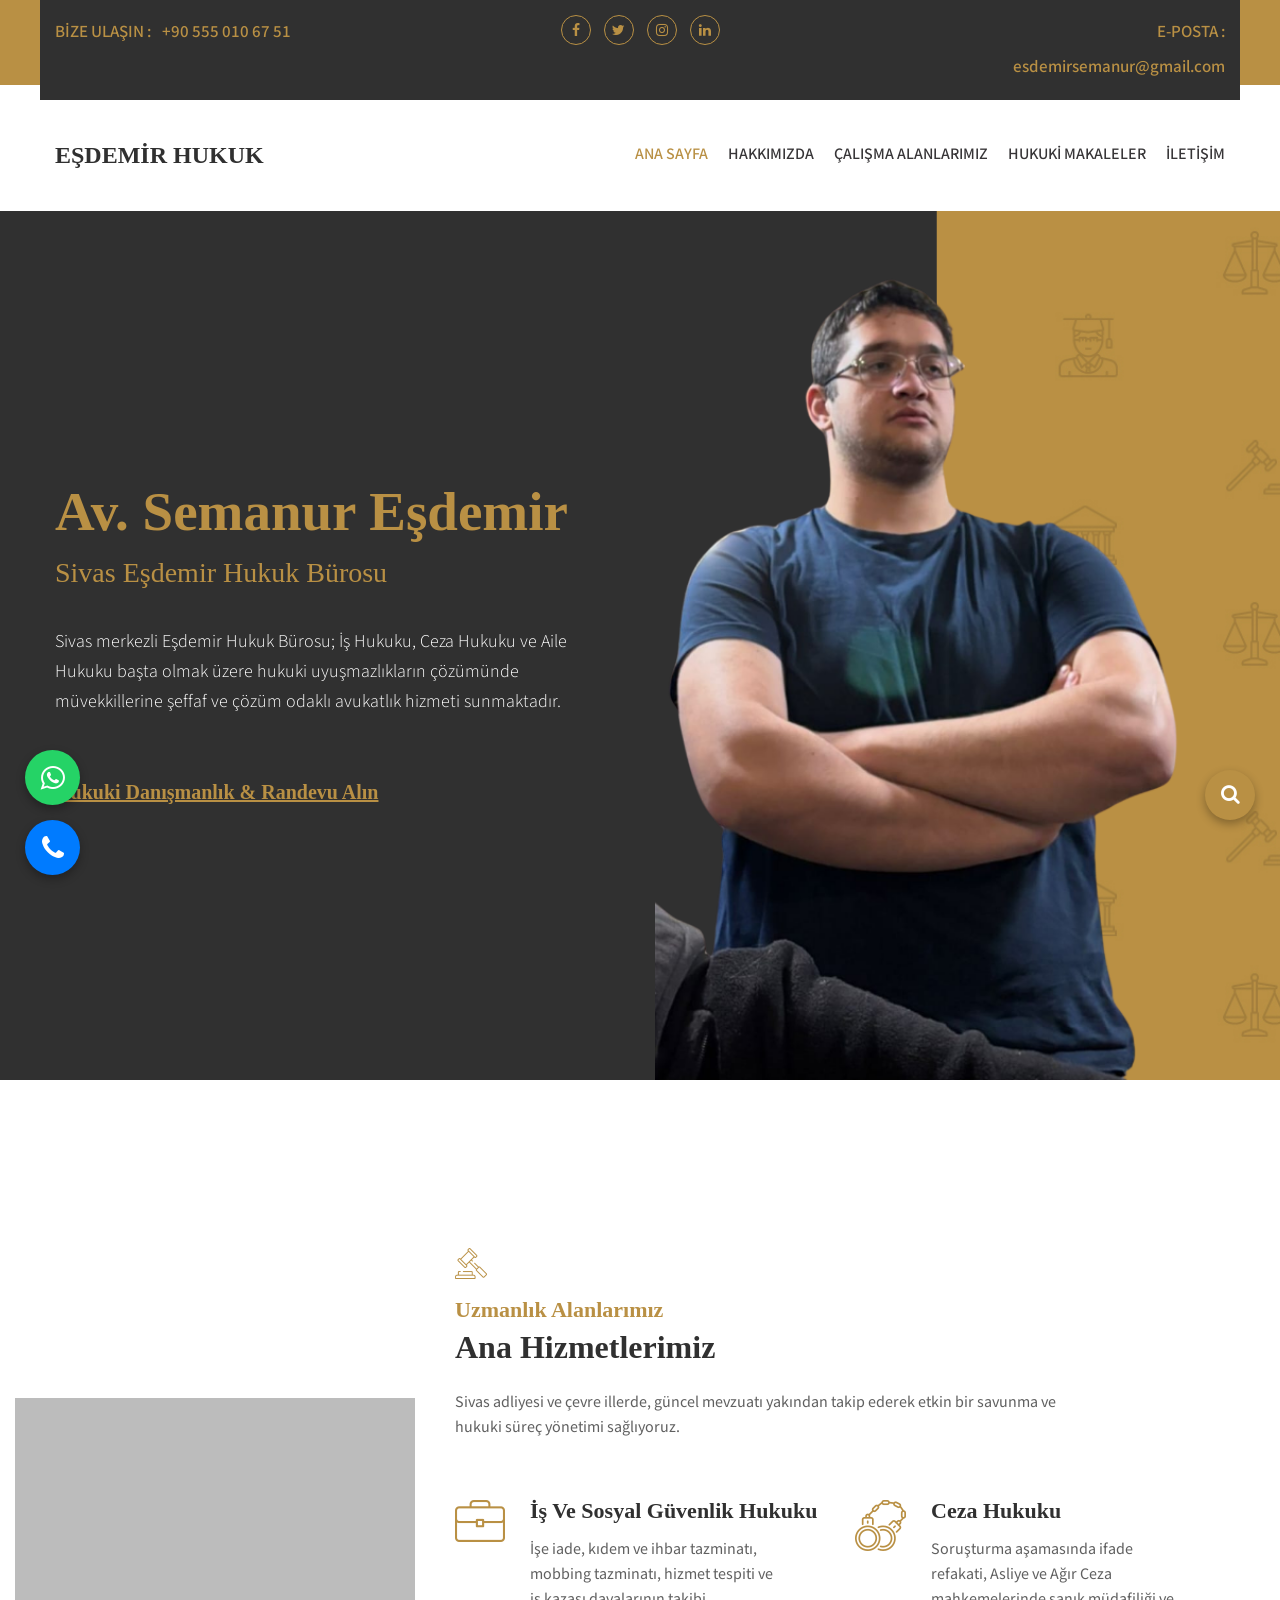
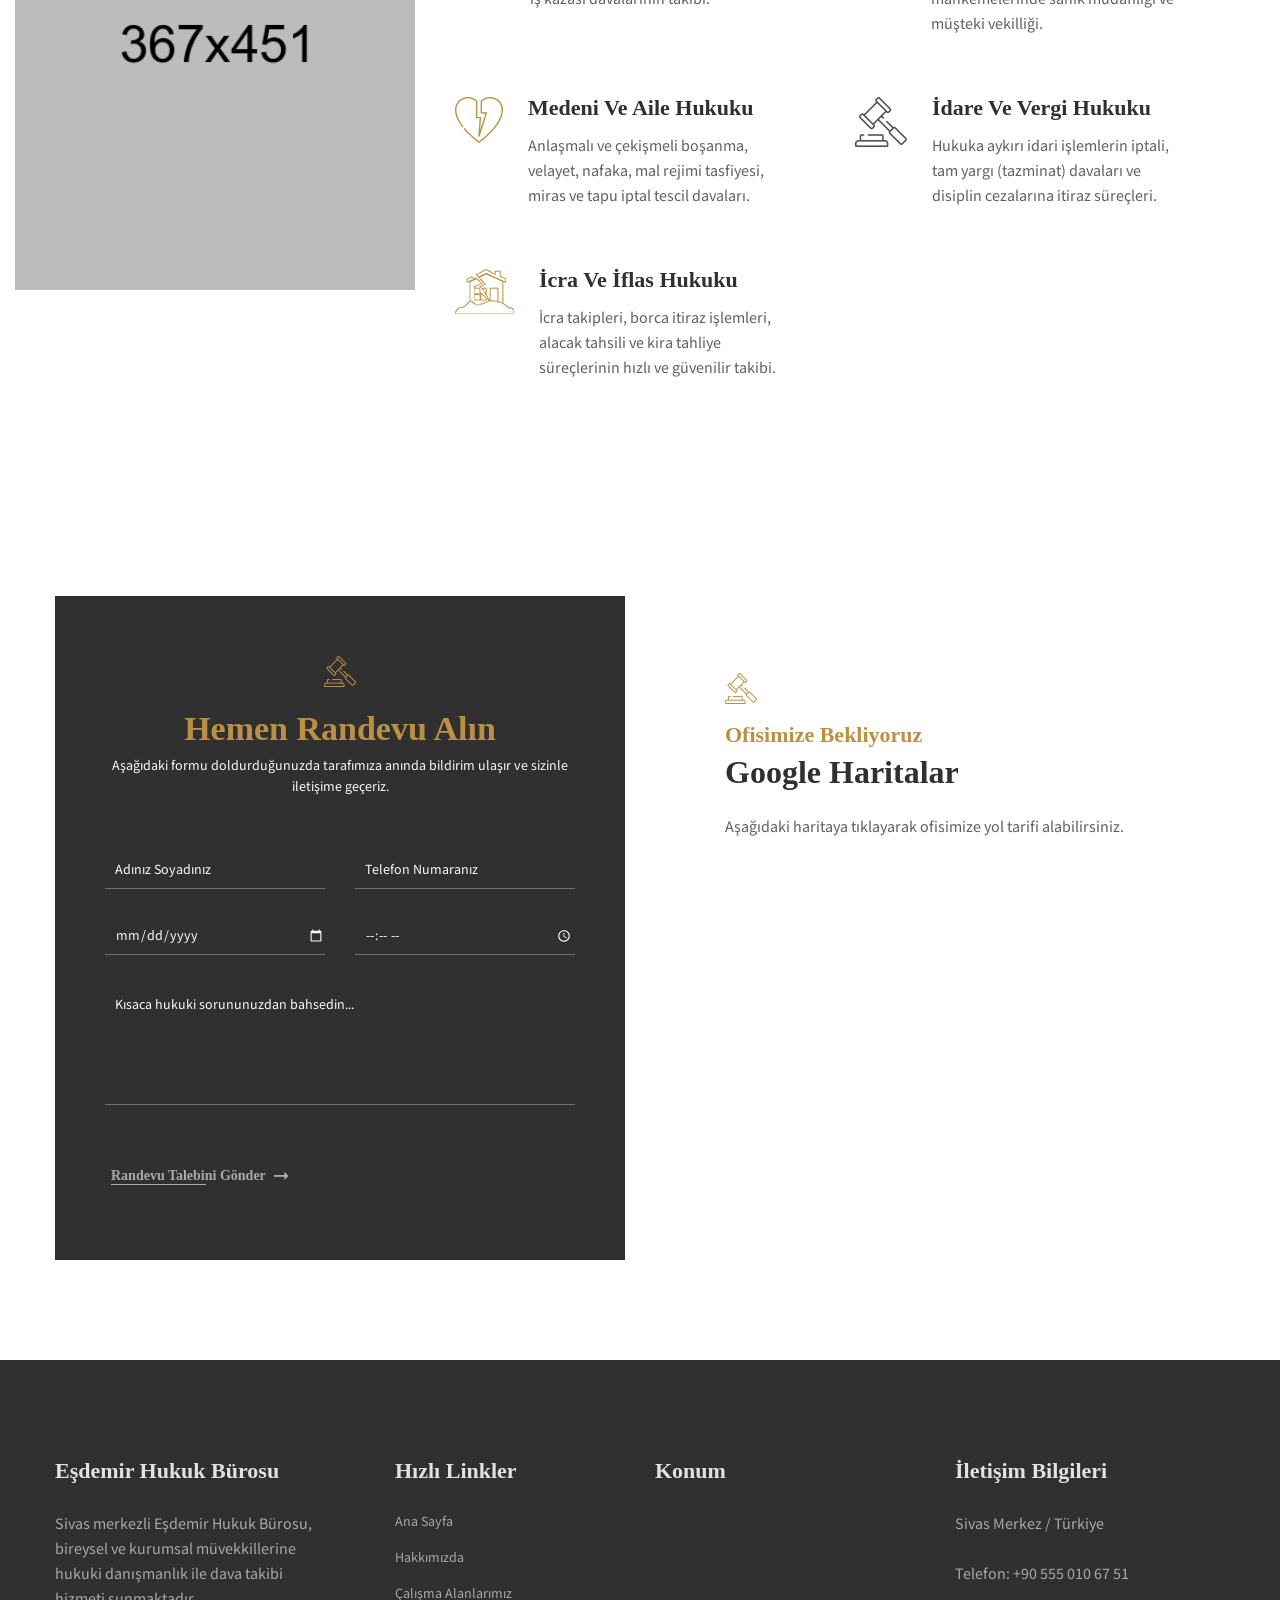
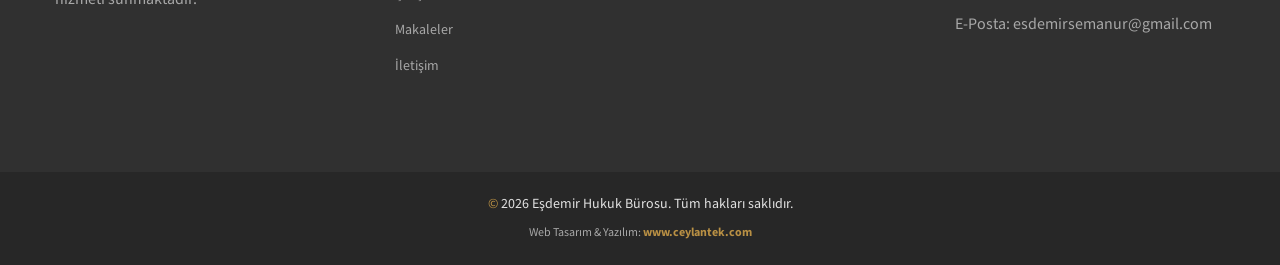
<file: index.html>
<!doctype html>
<html class="no-js" lang="tr">
<head>
    <meta charset="utf-8">
    <meta http-equiv="x-ua-compatible" content="ie=edge">
    <title>Av. Semanur Eşdemir | Sivas Avukat ve Hukuki Danışmanlık</title>
    <meta name="description" content="Sivas Eşdemir Hukuk Bürosu; İş, Ceza, Aile, İdare ve İcra hukuku alanlarında uzman kadrosuyla avukatlık ve arabuluculuk hizmeti vermektedir.">
    <meta name="keywords" content="sivas avukat, sivas iş avukatı, sivas ceza avukatı, sivas boşanma avukatı, sivas icra avukatı, eşdemir hukuk bürosu">
    <meta name="viewport" content="width=device-width, initial-scale=1">
    
    <link rel="shortcut icon" type="image/x-icon" href="img/favicon.ico">
    
    <link rel="stylesheet" href="css/droid.css">
    <link rel="stylesheet" href="css/icofont.css">
    <link rel="stylesheet" href="css/font-awesome.min.css">
    <link rel="stylesheet" href="css/animate.css">
    <link rel="stylesheet" href="css/owl.carousel.min.css">
    <link rel="stylesheet" href="css/jquery.datepicker.css">
    <link rel="stylesheet" href="css/zabuto_calendar.css">
    <link rel="stylesheet" href="css/meanmenu.min.css">
    <link rel="stylesheet" href="css/venobox.css">
    <link rel="stylesheet" href="css/bootstrap.min.css">
    <link rel="stylesheet" href="style.css">
    <link rel="stylesheet" href="css/responsive.css">
    <script src="js/vendor/modernizr-2.8.3.min.js"></script>
</head>
<body>
    <div class="wrapper">
        <header>
            <div class="header-container">
                <div class="header-top-area default-bg">
                    <div class="container">
                        <div class="row row-75">
                            <div class="header-top-wrap col-12">
                                <div class="row">
                                    <div class="col-md-4 col-xl-3">
                                        <div class="header-top-left">
                                            <p>BİZE ULAŞIN : <a href="tel:+905550106751"> +90 555 010 67 51</a></p>
                                        </div>
                                    </div>
                                    <div class="col-md-4 col-xl-6">
                                        <div class="header-top-middle text-center">
                                            <ul class="social-link">
                                                <li><a href="#"><i class="fa fa-facebook"></i></a></li>
                                                <li><a href="#"><i class="fa fa-twitter"></i></a></li>
                                                <li><a href="#"><i class="fa fa-instagram"></i></a></li>
                                                <li><a href="#"><i class="fa fa-linkedin"></i></a></li>
                                            </ul>
                                        </div>
                                    </div>
                                    <div class="col-md-4 col-xl-3">
                                        <div class="header-top-right">
                                            <p>E-POSTA :<a href="mailto:esdemirsemanur@gmail.com">esdemirsemanur@gmail.com</a></p>
                                        </div>
                                    </div>
                                </div>
                            </div>
                        </div>
                    </div>
                </div>
                <div class="header-bottom-area header-sticky">
                    <div class="container">
                        <div class="row align-items-center">
                            <div class="col-md-3">
                                <div class="header-logo">
                                    <a href="index.html"><h3 style="margin: 0; font-weight: bold; color: #303030;">EŞDEMİR HUKUK</h3></a>
                                </div>
                            </div>
                            <div class="col-md-9">
                                <div class="header-menu-area text-right">
                                    <nav>
                                        <ul class="main-menu">
                                            <li class="active"><a href="index.html">ANA SAYFA</a></li>
                                            <li><a href="hakkinda.html">HAKKIMIZDA</a></li>
                                            <li><a href="calisma-alanlari.html">ÇALIŞMA ALANLARIMIZ</a></li>
                                            <li><a href="makaleler.html">HUKUKİ MAKALELER</a></li>
                                            <li><a href="iletisim.html">İLETİŞİM</a></li>
                                        </ul>
                                    </nav>
                                </div>
                            </div>
                        </div>
                        <div class="row">
                            <div class="col-12">  
                            <div class="mobile-menu d-lg-none d-xl-none"></div>
                            </div>
                        </div>
                    </div>
                </div>
            </div>
        </header>
        
        <div class="slider-area">
            <div class="single-slider" style="background-image: url(img/slider/slider-bg.jpg)">
                <div class="container">
                    <div class="row align-items-center">
                        <div class="col-md-8 col-xl-6">
                            <div class="hero-content">
                                <div class="title">
                                    <h1>Av. Semanur Eşdemir</h1>
                                    <h2>Sivas Eşdemir Hukuk Bürosu</h2>
                                </div>
                                <div class="description">
                                    <p>Sivas merkezli Eşdemir Hukuk Bürosu; İş Hukuku, Ceza Hukuku ve Aile Hukuku başta olmak üzere hukuki uyuşmazlıkların çözümünde müvekkillerine şeffaf ve çözüm odaklı avukatlık hizmeti sunmaktadır.</p> 
                                </div> 
                                <a href="iletisim.html">Hukuki Danışmanlık & Randevu Alın</a>
                            </div>
                        </div>
                        <div class="col-md-4 col-xl-6">
                            <div class="hero-img img-full mt-30" data-wow-duration="1.5s" style="visibility: visible; animation-duration: 1.5s; animation-name: fadeInUp;">
                                <img src="img/slider/slider-img.png" alt="Sivas Avukat Semanur Eşdemir">
                            </div>
                        </div>
                    </div>
                </div>
            </div>
        </div>
        
        <div class="service-area pt-120 pb-55 mt-5">
            <div class="container">
                <div class="row align-items-center">
                   <div class="col-12 col-lg-4">
    <div class="service-img">
       <img src="img/service/service.jpg" width="400" alt="..." style="margin-left: -40px;">
    </div>
</div>
                    <div class="col-12 col-lg-8">
                        <div class="row">
                            <div class="col-12">
                                <div class="section-title mb-60">
                                   <img src="img/icon/icon1.png" alt="">
                                   <h4>Uzmanlık Alanlarımız</h4>
                                   <h2>Ana Hizmetlerimiz</h2>
                                   <p>Sivas adliyesi ve çevre illerde, güncel mevzuatı yakından takip ederek etkin bir savunma ve hukuki süreç yönetimi sağlıyoruz.</p>
                                </div>
                            </div>
                            <div class="col-12">
                                <div class="row">
                                    <div class="col-md-6">
                                        <div class="single-service mb-60 d-flex flex-nowrap">
                                            <div class="service-icon"><img src="img/icon/icon4.png" alt=""></div>
                                            <div class="service-content">
                                                <h4><a href="calisma-alanlari.html">İş ve Sosyal Güvenlik Hukuku</a></h4>
                                                <p>İşe iade, kıdem ve ihbar tazminatı, mobbing tazminatı, hizmet tespiti ve iş kazası davalarının takibi.</p>
                                            </div>
                                        </div>
                                    </div>
                                    <div class="col-md-6">
                                        <div class="single-service mb-60 d-flex flex-nowrap">
                                            <div class="service-icon"><img src="img/icon/icon2.png" alt=""></div>
                                            <div class="service-content">
                                                <h4><a href="calisma-alanlari.html">Ceza Hukuku</a></h4>
                                                <p>Soruşturma aşamasında ifade refakati, Asliye ve Ağır Ceza mahkemelerinde sanık müdafiliği ve müşteki vekilliği.</p>
                                            </div>
                                        </div>
                                    </div>
                                    <div class="col-md-6">
                                        <div class="single-service mb-60 d-flex flex-nowrap">
                                            <div class="service-icon"><img src="img/icon/icon3.png" alt=""></div>
                                            <div class="service-content">
                                                <h4><a href="calisma-alanlari.html">Medeni ve Aile Hukuku</a></h4>
                                                <p>Anlaşmalı ve çekişmeli boşanma, velayet, nafaka, mal rejimi tasfiyesi, miras ve tapu iptal tescil davaları.</p>
                                            </div>
                                        </div>
                                    </div>
                                    <div class="col-md-6">
                                        <div class="single-service mb-60 d-flex flex-nowrap">
                                            <div class="service-icon"><img src="img/icon/icon8.png" alt=""></div>
                                            <div class="service-content">
                                                <h4><a href="calisma-alanlari.html">İdare ve Vergi Hukuku</a></h4>
                                                <p>Hukuka aykırı idari işlemlerin iptali, tam yargı (tazminat) davaları ve disiplin cezalarına itiraz süreçleri.</p>
                                            </div>
                                        </div>
                                    </div>
                                    <div class="col-md-6">
                                        <div class="single-service mb-60 d-flex flex-nowrap">
                                            <div class="service-icon"><img src="img/icon/icon5.png" alt=""></div>
                                            <div class="service-content">
                                                <h4><a href="calisma-alanlari.html">İcra ve İflas Hukuku</a></h4>
                                                <p>İcra takipleri, borca itiraz işlemleri, alacak tahsili ve kira tahliye süreçlerinin hızlı ve güvenilir takibi.</p>
                                            </div>
                                        </div>
                                    </div>
                                </div>
                            </div>
                        </div>
                    </div>
                </div>
            </div>
        </div>

        <div class="testimonial-and-quote-area pt-100 pb-100">
            <div class="container">
                <div class="row align-items-center">
                    <div class="col-md-6">
                        <div class="request-quate-area">
                            <div class="request-quate-title mb-55 text-center">
                                <img src="img/icon/icon1.png" alt="">
                                <h2>Hemen Randevu Alın</h2>
                                <p style="color: #f9f9f9; font-size: 14px; margin-top:10px;">Aşağıdaki formu doldurduğunuzda tarafımıza anında bildirim ulaşır ve sizinle iletişime geçeriz.</p>
                            </div>
                            <div class="request-quate-form">
                                <form action="https://formsubmit.co/bilgi@esdemirhukuk.com" method="POST">
                                    <input type="hidden" name="_subject" value="Web Sitesinden Yeni Randevu Talebi Var!">
                                    <input type="hidden" name="_captcha" value="false">
                                    
                                    <div class="row">
                                        <div class="col-md-12 col-lg-6">
                                            <div class="request-quate-form-style mb-30">
                                                <input name="Ad_Soyad" placeholder="Adınız Soyadınız" type="text" required>
                                            </div>
                                        </div>
                                        <div class="col-md-12 col-lg-6">
                                            <div class="request-quate-form-style mb-30">
                                                <input name="Telefon" placeholder="Telefon Numaranız" type="text" required>
                                            </div>
                                        </div>
                                        <div class="col-md-12 col-lg-6">
                                            <div class="request-quate-form-style mb-30">
                                                <input name="Tarih" type="date" required title="Randevu İstediğiniz Tarih">
                                            </div>
                                        </div>
                                        <div class="col-md-12 col-lg-6">
                                            <div class="request-quate-form-style mb-30">
                                                <input name="Saat" type="time" required title="Randevu İstediğiniz Saat">
                                            </div>
                                        </div>
                                        <div class="col-md-12 col-lg-12">
                                            <div class="request-quate-form-style">
                                                <textarea name="Mesaj" placeholder="Kısaca hukuki sorununuzdan bahsedin..." required></textarea>
                                                <button type="submit" class="default-btn">Randevu Talebini Gönder <i class="icofont icofont-long-arrow-right"></i></button>
                                            </div>
                                        </div>
                                    </div>
                                </form>
                            </div>
                        </div>
                    </div>
                    <div class="col-md-6">
                        <div class="testimonial-area">
                            <div class="row">
                                <div class="col-12">
                                    <div class="section-title mb-40">
                                        <img src="img/icon/icon1.png" alt="">
                                        <h4>Ofisimize Bekliyoruz</h4>
                                        <h2>Google Haritalar</h2>
                                        <p>Aşağıdaki haritaya tıklayarak ofisimize yol tarifi alabilirsiniz.</p>
                                    </div>
                                </div>
                            </div>
                            <div class="row">
                                <div class="col-12">
                                    <iframe src="https://www.google.com/maps/embed?pb=!1m18!1m12!1m3!1d3067.459433300811!2d37.01497937653446!3d39.75179197155429!2m3!1f0!2f0!3f0!3m2!1i1024!2i768!4f13.1!3m3!1m2!1s0x407eabf18a0fc6c7%3A0x25be156bcc0b1765!2sE%C5%9Fdemir%20Hukuk%20B%C3%BCrosu!5e0!3m2!1str!2str!4v1773231770287!5m2!1str!2str" width="100%" height="300" style="border:0; border-radius: 8px;" allowfullscreen="" loading="lazy" referrerpolicy="no-referrer-when-downgrade"></iframe>
                                </div>
                            </div>
                        </div>
                    </div>
                </div>
            </div>
        </div>

        <footer>
            <div class="footer-container">
                <div class="footer-top-area black-bg pt-100 pb-65">
                    <div class="container">
                        <div class="row">
                            <div class="col-md-6 col-lg-3">
                                <div class="single-footer-widget mb-30">
                                    <h3 class="footer-title">Eşdemir Hukuk Bürosu</h3>
                                    <p>Sivas merkezli Eşdemir Hukuk Bürosu, bireysel ve kurumsal müvekkillerine hukuki danışmanlık ile dava takibi hizmeti sunmaktadır.</p>
                                </div>
                            </div>
                            <div class="col-md-6 col-lg-3 footer-menu">
                                <div class="single-footer-widget mb-30">
                                    <h3 class="footer-title">Hızlı Linkler</h3>
                                    <ul>
                                        <li><a href="index.html">Ana Sayfa</a></li>
                                        <li><a href="hakkinda.html">Hakkımızda</a></li>
                                        <li><a href="calisma-alanlari.html">Çalışma Alanlarımız</a></li>
                                        <li><a href="makaleler.html">Makaleler</a></li>
                                        <li><a href="iletisim.html">İletişim</a></li>
                                    </ul>
                                </div>
                            </div>
                            <div class="col-md-6 col-lg-3">
                                <div class="single-footer-widget mb-30">
                                    <h3 class="footer-title">Konum</h3>
                                    <iframe src="https://www.google.com/maps/embed?pb=!1m18!1m12!1m3!1d3067.459433300811!2d37.01497937653446!3d39.75179197155429!2m3!1f0!2f0!3f0!3m2!1i1024!2i768!4f13.1!3m3!1m2!1s0x407eabf18a0fc6c7%3A0x25be156bcc0b1765!2sE%C5%9Fdemir%20Hukuk%20B%C3%BCrosu!5e0!3m2!1str!2str!4v1773231770287!5m2!1str!2str" width="100%" height="150" style="border:0;" allowfullscreen="" loading="lazy" referrerpolicy="no-referrer-when-downgrade"></iframe>
                                </div>
                            </div>
                            <div class="col-md-6 col-lg-3">
                                <div class="single-footer-widget mb-30">
                                    <h3 class="footer-title">İletişim Bilgileri</h3>
                                    <p>Sivas Merkez / Türkiye</p>
                                    <p class="contact-info">
                                        <a href="tel:+905550106751">Telefon: +90 555 010 67 51</a>
                                    </p>
                                    <p class="contact-info">
                                        <a href="mailto:esdemirsemanur@gmail.com">E-Posta: esdemirsemanur@gmail.com</a>
                                    </p>
                                </div>
                            </div>
                        </div>
                    </div>
                </div>
                <div class="footer-bottom-area pt-20 pb-20">
                    <div class="container text-center">
                       <p><span>©</span> 2026 Eşdemir Hukuk Bürosu. Tüm hakları saklıdır.</p>
                       <p class="ceylantek-imza">Web Tasarım & Yazılım: <a href="http://www.ceylantek.com" target="_blank" rel="noopener noreferrer">www.ceylantek.com</a></p>
                    </div>
                </div>
            </div>
        </footer>
    </div>

    <div class="fixed-contact-buttons">
        <a href="https://wa.me/905550106751" target="_blank" class="wp-btn" title="WhatsApp'tan Yazın"><i class="fa fa-whatsapp"></i></a>
        <a href="tel:+905550106751" class="call-btn" title="Hemen Arayın"><i class="fa fa-phone"></i></a>
    </div>

    <div class="fixed-search">
        <button id="searchBtnToggle"><i class="fa fa-search"></i></button>
        <div id="searchBoxPopup" class="search-box-popup">
            <form action="#" method="GET" style="display:flex; width: 100%;">
                <input type="text" name="q" placeholder="Sitede arayın...">
                <button type="submit"><i class="fa fa-search"></i></button>
            </form>
        </div>
    </div>

    <script src="js/vendor/jquery-1.12.4.min.js"></script>
    <script src="js/waypoints.min.js"></script>
    <script src="js/jquery.counterup.min.js"></script>
    <script src="js/owl.carousel.min.js"></script>
    <script src="js/jquery.meanmenu.min.js"></script>
    <script src="js/instafeed.min.js"></script>
    <script src="js/jquery.datepicker.min.js"></script>
    <script src="js/zabuto-calendar.min.js"></script>
    <script src="js/jquery.scrollUp.min.js"></script>
    <script src="js/wow.min.js"></script>
    <script src="js/venobox.min.js"></script>
    <script src="js/popper.min.js"></script>
    <script src="js/bootstrap.min.js"></script>
    <script src="js/plugins.js"></script>
    <script src="js/main.js"></script>
    <script>
        $(document).ready(function(){
            $("#searchBtnToggle").click(function(){
                $("#searchBoxPopup").toggleClass("active");
            });
        });
    </script>
</body>
</html>
</file>
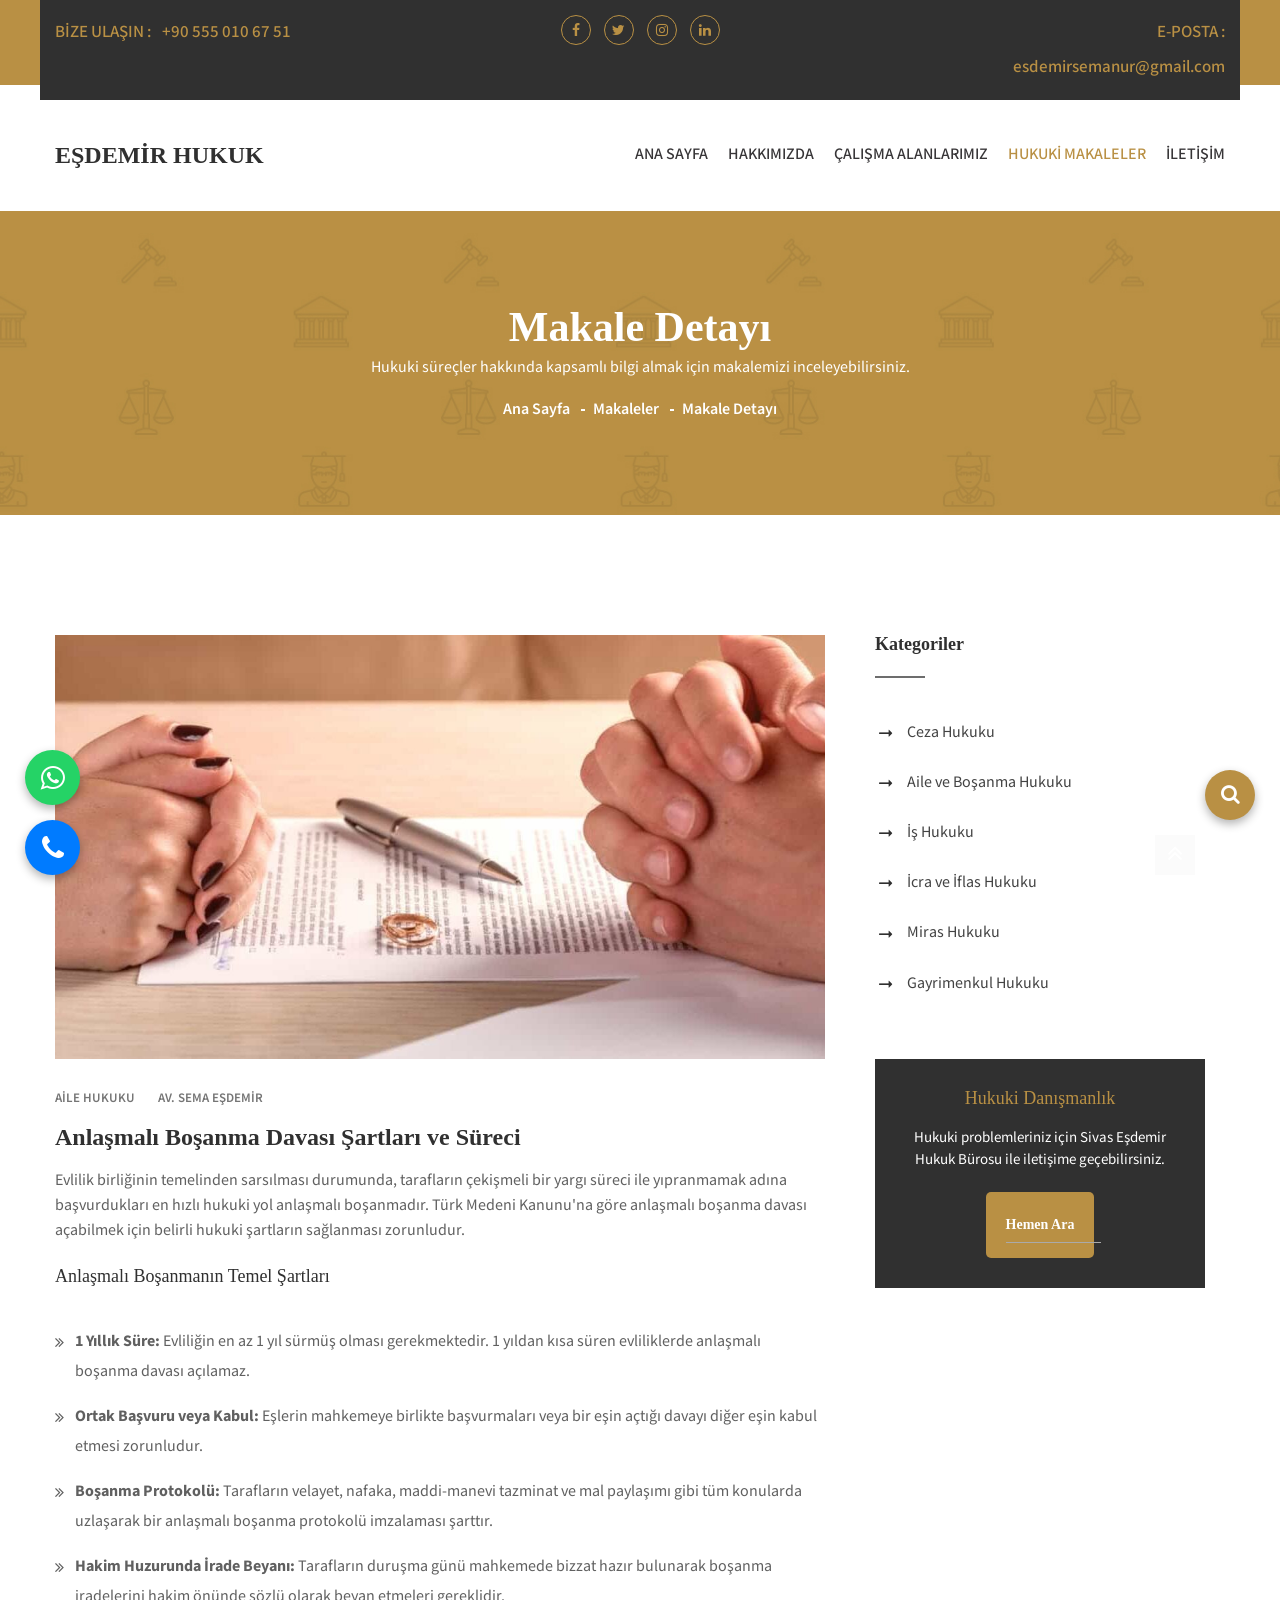
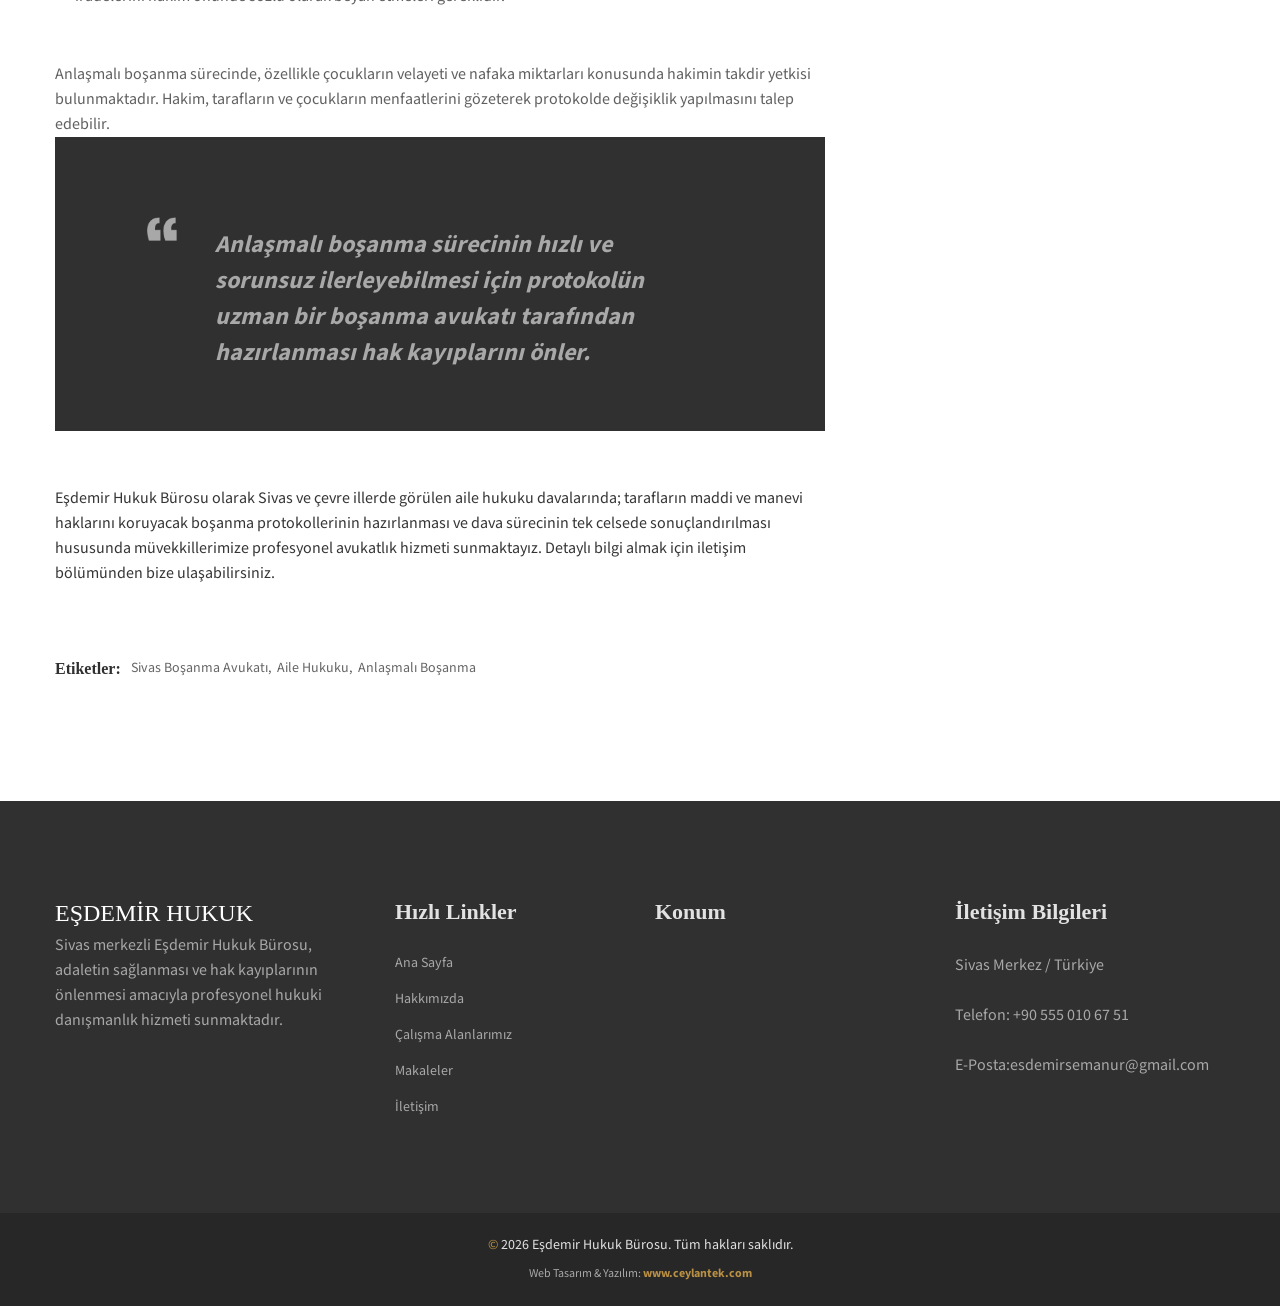
<file: anlasmali-bosanma-sartlari.html>
<!doctype html>
<html class="no-js" lang="tr">
<head>
    <meta charset="utf-8">
    <meta http-equiv="x-ua-compatible" content="ie=edge">
    <title>Anlaşmalı Boşanma Şartları Nelerdir? | Eşdemir Hukuk Sivas</title>
    <meta name="description" content="Anlaşmalı boşanma davası nasıl açılır, şartları nelerdir? Sivas boşanma avukatı olarak hazırladığımız rehber makaleyi okuyun.">
    <meta name="keywords" content="anlaşmalı boşanma şartları, sivas boşanma avukatı, sivas aile hukuku, anlaşmalı boşanma protokolü, sivas avukat">
    <meta name="viewport" content="width=device-width, initial-scale=1">
    
    <link rel="shortcut icon" type="image/x-icon" href="img/favicon.ico">
    
    <link rel="stylesheet" href="css/droid.css">
    <link rel="stylesheet" href="css/icofont.css">
    <link rel="stylesheet" href="css/font-awesome.min.css">
    <link rel="stylesheet" href="css/animate.css">
    <link rel="stylesheet" href="css/owl.carousel.min.css">
    <link rel="stylesheet" href="css/jquery.datepicker.css">
    <link rel="stylesheet" href="css/zabuto_calendar.css">
    <link rel="stylesheet" href="css/meanmenu.min.css">
    <link rel="stylesheet" href="css/venobox.css">
    <link rel="stylesheet" href="css/bootstrap.min.css">
    <link rel="stylesheet" href="style.css">
    <link rel="stylesheet" href="css/responsive.css">
    <script src="js/vendor/modernizr-2.8.3.min.js"></script>
</head>
<body>
    <div class="wrapper">
        <header>
            <div class="header-container">
                <div class="header-top-area default-bg">
                    <div class="container">
                        <div class="row row-75">
                            <div class="header-top-wrap col-12">
                                <div class="row">
                                    <div class="col-md-4 col-xl-3">
                                        <div class="header-top-left">
                                            <p>BİZE ULAŞIN : <a href="tel:+905550106751"> +90 555 010 67 51</a></p>
                                        </div>
                                    </div>
                                    <div class="col-md-4 col-xl-6">
                                        <div class="header-top-middle text-center">
                                            <ul class="social-link">
                                                <li><a href="#"><i class="fa fa-facebook"></i></a></li>
                                                <li><a href="#"><i class="fa fa-twitter"></i></a></li>
                                                <li><a href="#"><i class="fa fa-instagram"></i></a></li>
                                                <li><a href="#"><i class="fa fa-linkedin"></i></a></li>
                                            </ul>
                                        </div>
                                    </div>
                                    <div class="col-md-4 col-xl-3">
                                        <div class="header-top-right">
                                            <p>E-POSTA :<a href="mailto:esdemirsemanur@gmail.com">esdemirsemanur@gmail.com</a></p>
                                        </div>
                                    </div>
                                </div>
                            </div>
                        </div>
                    </div>
                </div>
                <div class="header-bottom-area header-sticky">
                    <div class="container">
                        <div class="row align-items-center">
                            <div class="col-md-3">
                                <div class="header-logo">
                                    <a href="index.html"><h3 style="margin: 0; font-weight: bold; color: #303030;">EŞDEMİR HUKUK</h3></a>
                                </div>
                            </div>
                            <div class="col-md-9">
                                <div class="header-menu-area text-right">
                                    <nav>
                                        <ul class="main-menu">
                                            <li><a href="index.html">ANA SAYFA</a></li>
                                            <li><a href="hakkinda.html">HAKKIMIZDA</a></li>
                                            <li><a href="calisma-alanlari.html">ÇALIŞMA ALANLARIMIZ</a></li>
                                            <li class="active"><a href="makaleler.html">HUKUKİ MAKALELER</a></li>
                                            <li><a href="iletisim.html">İLETİŞİM</a></li>
                                        </ul>
                                    </nav>
                                </div>
                            </div>
                        </div>
                        <div class="row">
                            <div class="col-12">  
                            <div class="mobile-menu d-lg-none d-xl-none"></div>
                            </div>
                        </div>
                    </div>
                </div>
            </div>
        </header>

        <div class="page-banner-area bg-img-3 pt-95 pb-90">
            <div class="container">
                <div class="row">
                    <div class="page-banner-content col-12 text-center">
                        <h2>Makale Detayı</h2>
                        <p>Hukuki süreçler hakkında kapsamlı bilgi almak için makalemizi inceleyebilirsiniz.</p>
                        <ul class="breadcrumb-pagination">
                            <li><a href="index.html">Ana Sayfa</a></li>
                            <li><a href="makaleler.html">Makaleler</a></li>
                            <li>Makale Detayı</li>
                        </ul>
                    </div>
                </div>
            </div>
        </div>

        <div class="blog-area pt-120 pb-120">
            <div class="container">
                <div class="row">
                    <div class="col-lg-8 blog-post-item">
                        <div class="blog-wrapper blog-details">
                            <div class="blog-img img-full">
                                <img src="img/blog/large/bosanma.jpg" alt="Anlaşmalı Boşanma Avukatı Sivas">
                            </div>
                            <div class="blog-content">
                                <ul class="blog-meta">
                                   <li>Aile Hukuku</li> 
                                   <li><a href="#"> Av. Sema Eşdemir</a></li>
                                </ul>
                                <h3>Anlaşmalı Boşanma Davası Şartları ve Süreci</h3>
                                <p>Evlilik birliğinin temelinden sarsılması durumunda, tarafların çekişmeli bir yargı süreci ile yıpranmamak adına başvurdukları en hızlı hukuki yol anlaşmalı boşanmadır. Türk Medeni Kanunu'na göre anlaşmalı boşanma davası açabilmek için belirli hukuki şartların sağlanması zorunludur.</p>
                                
                                <h4 class="mt-4 mb-3">Anlaşmalı Boşanmanın Temel Şartları</h4>
                                <ul class="blog-post-list">
                                    <li><strong>1 Yıllık Süre:</strong> Evliliğin en az 1 yıl sürmüş olması gerekmektedir. 1 yıldan kısa süren evliliklerde anlaşmalı boşanma davası açılamaz.</li>
                                    <li><strong>Ortak Başvuru veya Kabul:</strong> Eşlerin mahkemeye birlikte başvurmaları veya bir eşin açtığı davayı diğer eşin kabul etmesi zorunludur.</li>
                                    <li><strong>Boşanma Protokolü:</strong> Tarafların velayet, nafaka, maddi-manevi tazminat ve mal paylaşımı gibi tüm konularda uzlaşarak bir anlaşmalı boşanma protokolü imzalaması şarttır.</li>
                                    <li><strong>Hakim Huzurunda İrade Beyanı:</strong> Tarafların duruşma günü mahkemede bizzat hazır bulunarak boşanma iradelerini hakim önünde sözlü olarak beyan etmeleri gereklidir.</li>
                                </ul>

                                <p>Anlaşmalı boşanma sürecinde, özellikle çocukların velayeti ve nafaka miktarları konusunda hakimin takdir yetkisi bulunmaktadır. Hakim, tarafların ve çocukların menfaatlerini gözeterek protokolde değişiklik yapılmasını talep edebilir.</p>
                                
                                <blockquote class="mb-55">Anlaşmalı boşanma sürecinin hızlı ve sorunsuz ilerleyebilmesi için protokolün uzman bir boşanma avukatı tarafından hazırlanması hak kayıplarını önler.</blockquote>
                                
                                <div class="blog-bottom-content">
                                    <div class="row">
                                        <div class="col-md-12">
                                            <p>Eşdemir Hukuk Bürosu olarak Sivas ve çevre illerde görülen aile hukuku davalarında; tarafların maddi ve manevi haklarını koruyacak boşanma protokollerinin hazırlanması ve dava sürecinin tek celsede sonuçlandırılması hususunda müvekkillerimize profesyonel avukatlık hizmeti sunmaktayız. Detaylı bilgi almak için iletişim bölümünden bize ulaşabilirsiniz.</p>
                                        </div>
                                    </div>
                                </div>
                            </div>
                        </div>

                        <div class="common-tag-and-next-prev mt-65">
                            <div class="common-tag">
                                <h6>Etiketler: </h6>
                                <ul>
                                    <li><a href="#">Sivas Boşanma Avukatı,</a></li>
                                    <li><a href="#">Aile Hukuku,</a></li>
                                    <li><a href="#">Anlaşmalı Boşanma</a></li>
                                </ul>
                            </div>
                        </div>
                    </div>
                    
                    <div class="col-lg-4 blog-sidebar right-sidebar">
                      <div class="widget mb-60">
                          <div class="widget-title">
                              <h4>Kategoriler</h4>
                          </div>
                          <div class="widget-categories">
                              <ul>
                                  <li><a href="#">Ceza Hukuku</a> </li>
                                  <li><a href="#">Aile ve Boşanma Hukuku</a> </li>
                                  <li><a href="#">İş Hukuku</a> </li>
                                  <li><a href="#">İcra ve İflas Hukuku</a> </li>
                                  <li><a href="#">Miras Hukuku</a> </li>
                                  <li><a href="#">Gayrimenkul Hukuku</a> </li>
                              </ul>
                          </div>
                      </div>
                      
                      <div class="widget mb-60" style="background: #303030; padding: 30px; text-align: center; color: white;">
                          <h4 style="color: #b99044; margin-bottom: 20px;">Hukuki Danışmanlık</h4>
                          <p style="color: #fff; font-size:15px; margin-bottom:20px;">Hukuki problemleriniz için Sivas Eşdemir Hukuk Bürosu ile iletişime geçebilirsiniz.</p>
                          <a href="tel:+905550106751" class="default-btn" style="margin-top:0; padding: 10px 20px; background: #b99044; color:white; border:none; border-radius:5px;">Hemen Ara</a>
                      </div>
                    </div>
                </div>
            </div>
        </div>

        <footer>
            <div class="footer-container">
                <div class="footer-top-area black-bg pt-100 pb-65">
                    <div class="container">
                        <div class="row">
                            <div class="col-md-6 col-lg-3">
                                <div class="single-footer-widget mb-30">
                                    <a class="footer-logo" href="index.html"><h3 style="color:#fff;">EŞDEMİR HUKUK</h3></a>
                                    <p>Sivas merkezli Eşdemir Hukuk Bürosu, adaletin sağlanması ve hak kayıplarının önlenmesi amacıyla profesyonel hukuki danışmanlık hizmeti sunmaktadır.</p>
                                </div>
                            </div>
                            <div class="col-md-6 col-lg-3 footer-menu">
                                <div class="single-footer-widget mb-30">
                                    <h3 class="footer-title">Hızlı Linkler</h3>
                                    <ul>
                                        <li><a href="index.html">Ana Sayfa</a></li>
                                        <li><a href="hakkinda.html">Hakkımızda</a></li>
                                        <li><a href="calisma-alanlari.html">Çalışma Alanlarımız</a></li>
                                        <li><a href="makaleler.html">Makaleler</a></li>
                                        <li><a href="iletisim.html">İletişim</a></li>
                                    </ul>
                                </div>
                            </div>
                            <div class="col-md-6 col-lg-3">
                                <div class="single-footer-widget mb-30">
                                    <h3 class="footer-title">Konum</h3>
                                    <iframe src="https://www.google.com/maps/embed?pb=!1m18!1m12!1m3!1d3067.459433300811!2d37.01497937653446!3d39.75179197155429!2m3!1f0!2f0!3f0!3m2!1i1024!2i768!4f13.1!3m3!1m2!1s0x407eabf18a0fc6c7%3A0x25be156bcc0b1765!2sE%C5%9Fdemir%20Hukuk%20B%C3%BCrosu!5e0!3m2!1str!2str!4v1773231770287!5m2!1str!2str" width="100%" height="150" style="border:0;" allowfullscreen="" loading="lazy" referrerpolicy="no-referrer-when-downgrade"></iframe>
                                </div>
                            </div>
                            <div class="col-md-6 col-lg-3">
                                <div class="single-footer-widget mb-30">
                                    <h3 class="footer-title">İletişim Bilgileri</h3>
                                    <p>Sivas Merkez / Türkiye</p>
                                    <p class="contact-info">
                                        <a href="tel:+905550106751">Telefon: +90 555 010 67 51</a>
                                    </p>
                                    <p class="contact-info">
                                        <a href="mailto:esdemirsemanur@gmail.com">E-Posta:esdemirsemanur@gmail.com</a>
                                    </p>
                                </div>
                            </div>
                        </div>
                    </div>
                </div>
                <div class="footer-bottom-area pt-20 pb-20">
                    <div class="container text-center">
                       <p><span>©</span> 2026 Eşdemir Hukuk Bürosu. Tüm hakları saklıdır.</p>
                       <p class="ceylantek-imza">Web Tasarım & Yazılım: <a href="http://www.ceylantek.com" target="_blank" rel="noopener noreferrer">www.ceylantek.com</a></p>
                    </div>
                </div>
            </div>
        </footer>
    </div>

    <div class="fixed-contact-buttons">
        <a href="https://wa.me/905550106751" target="_blank" class="wp-btn" title="WhatsApp'tan Yazın"><i class="fa fa-whatsapp"></i></a>
        <a href="tel:+905550106751" class="call-btn" title="Hemen Arayın"><i class="fa fa-phone"></i></a>
    </div>
    <div class="fixed-search">
        <button id="searchBtnToggle"><i class="fa fa-search"></i></button>
        <div id="searchBoxPopup" class="search-box-popup">
            <form action="#" method="GET" style="display:flex; width: 100%;">
                <input type="text" name="q" placeholder="Sitede arayın...">
                <button type="submit"><i class="fa fa-search"></i></button>
            </form>
        </div>
    </div>

    <script src="js/vendor/jquery-1.12.4.min.js"></script>
    <script src="js/waypoints.min.js"></script>
    <script src="js/jquery.counterup.min.js"></script>
    <script src="js/owl.carousel.min.js"></script>
    <script src="js/jquery.meanmenu.min.js"></script>
    <script src="js/instafeed.min.js"></script>
    <script src="js/jquery.datepicker.min.js"></script>
    <script src="js/zabuto-calendar.min.js"></script>
    <script src="js/jquery.scrollUp.min.js"></script>
    <script src="js/wow.min.js"></script>
    <script src="js/venobox.min.js"></script>
    <script src="js/popper.min.js"></script>
    <script src="js/bootstrap.min.js"></script>
    <script src="js/plugins.js"></script>
    <script src="js/main.js"></script>
    <script>
        $(document).ready(function(){
            $("#searchBtnToggle").click(function(){
                $("#searchBoxPopup").toggleClass("active");
            });
        });
    </script>
</body>
</html>
</file>
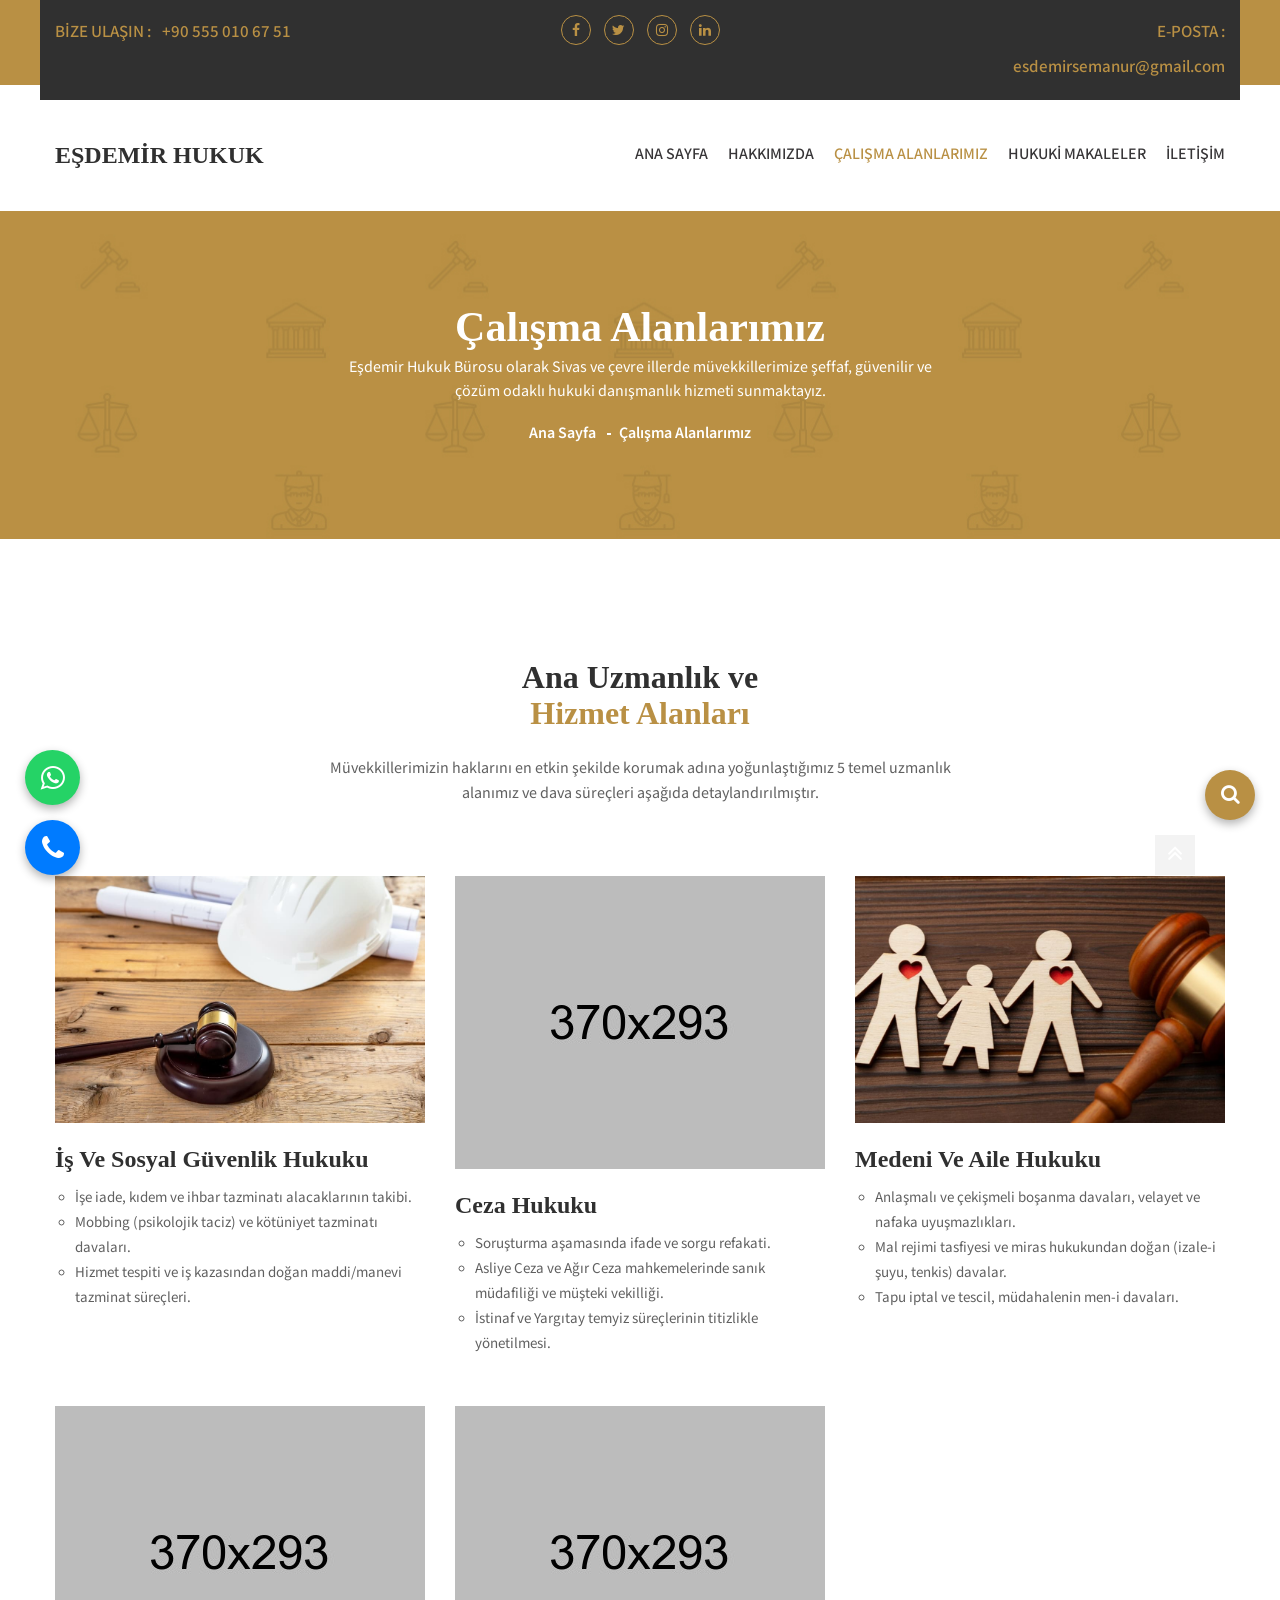
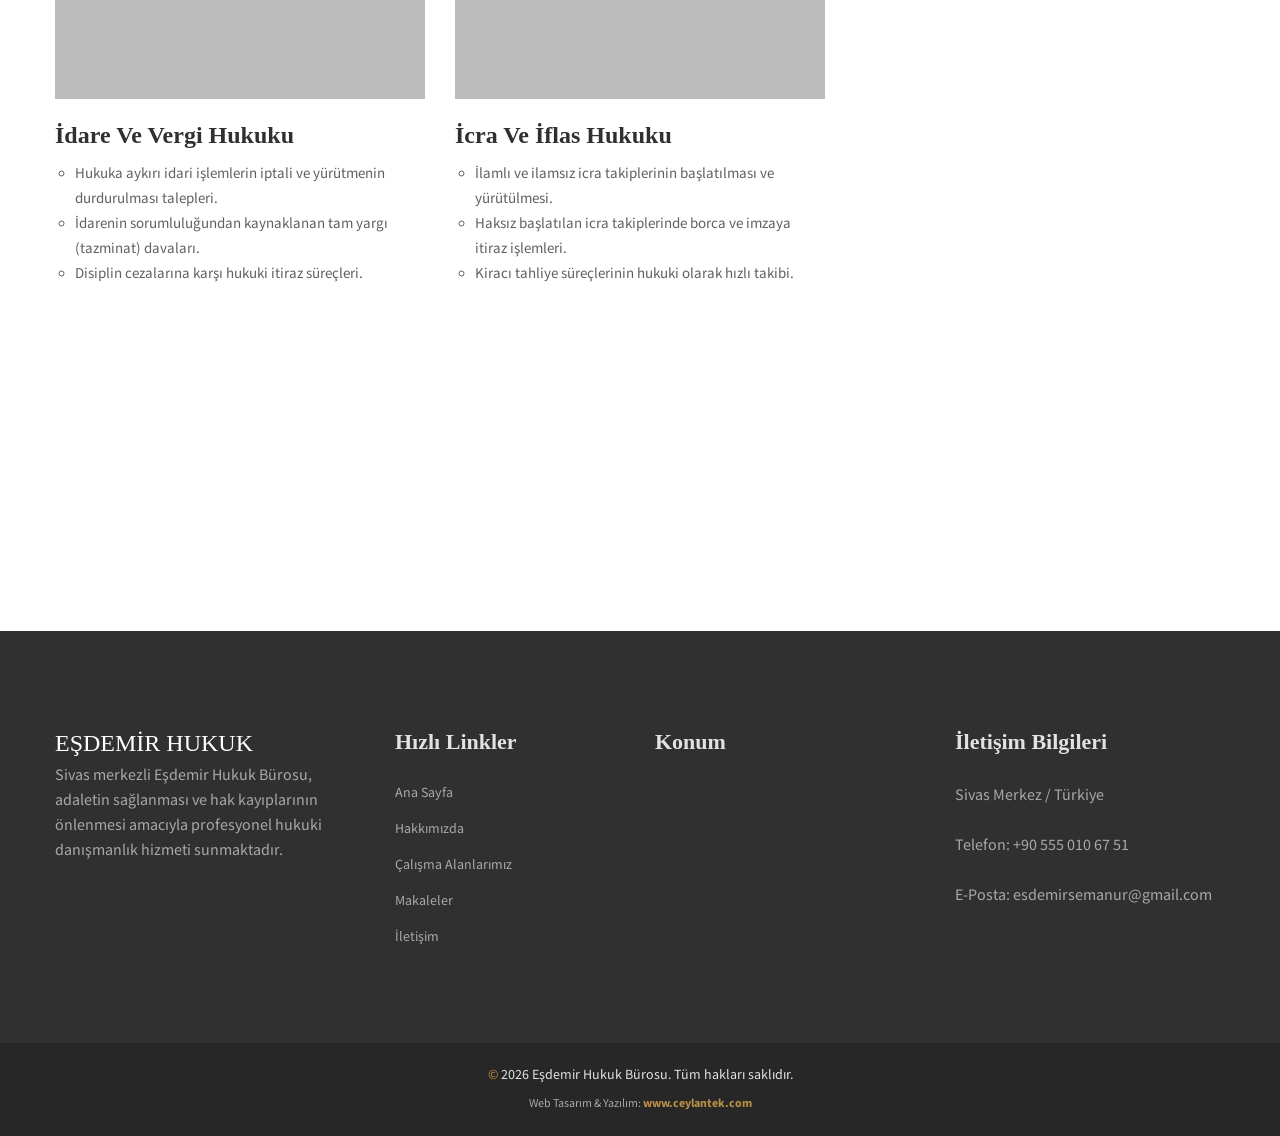
<file: calisma-alanlari.html>
<!doctype html>
<html class="no-js" lang="tr">
<head>
    <meta charset="utf-8">
    <meta http-equiv="x-ua-compatible" content="ie=edge">
    <title>Çalışma Alanlarımız | Av. Sema Eşdemir - Sivas Avukat</title>
    <meta name="description" content="Sivas Eşdemir Hukuk Bürosu uzmanlık alanları: İş Hukuku, Ceza Hukuku, Aile Hukuku, İdare Hukuku ve İcra takibi süreçleri.">
    <meta name="keywords" content="sivas avukat çalışma alanları, sivas iş avukatı, sivas ceza avukatı, sivas boşanma avukatı, sivas idare avukatı, sivas icra avukatı">
    <meta name="viewport" content="width=device-width, initial-scale=1">
    
    <link rel="shortcut icon" type="image/x-icon" href="img/favicon.ico">
    
    <link rel="stylesheet" href="css/droid.css">
    <link rel="stylesheet" href="css/icofont.css">
    <link rel="stylesheet" href="css/font-awesome.min.css">
    <link rel="stylesheet" href="css/animate.css">
    <link rel="stylesheet" href="css/owl.carousel.min.css">
    <link rel="stylesheet" href="css/jquery.datepicker.css">
    <link rel="stylesheet" href="css/zabuto_calendar.css">
    <link rel="stylesheet" href="css/meanmenu.min.css">
    <link rel="stylesheet" href="css/venobox.css">
    <link rel="stylesheet" href="css/bootstrap.min.css">
    <link rel="stylesheet" href="style.css">
    <link rel="stylesheet" href="css/responsive.css">
    <script src="js/vendor/modernizr-2.8.3.min.js"></script>
</head>
<body>
    <div class="wrapper">
        <header>
            <div class="header-container">
                <div class="header-top-area default-bg">
                    <div class="container">
                        <div class="row row-75">
                            <div class="header-top-wrap col-12">
                                <div class="row">
                                    <div class="col-md-4 col-xl-3">
                                        <div class="header-top-left">
                                            <p>BİZE ULAŞIN : <a href="tel:+905550106751"> +90 555 010 67 51</a></p>
                                        </div>
                                    </div>
                                    <div class="col-md-4 col-xl-6">
                                        <div class="header-top-middle text-center">
                                            <ul class="social-link">
                                                <li><a href="#"><i class="fa fa-facebook"></i></a></li>
                                                <li><a href="#"><i class="fa fa-twitter"></i></a></li>
                                                <li><a href="#"><i class="fa fa-instagram"></i></a></li>
                                                <li><a href="#"><i class="fa fa-linkedin"></i></a></li>
                                            </ul>
                                        </div>
                                    </div>
                                    <div class="col-md-4 col-xl-3">
                                        <div class="header-top-right">
                                            <p>E-POSTA :<a href="mailto:esdemirsemanur@gmail.com">esdemirsemanur@gmail.com</a></p>
                                        </div>
                                    </div>
                                </div>
                            </div>
                        </div>
                    </div>
                </div>
                <div class="header-bottom-area header-sticky">
                    <div class="container">
                        <div class="row align-items-center">
                            <div class="col-md-3">
                                <div class="header-logo">
                                    <a href="index.html"><h3 style="margin: 0; font-weight: bold; color: #303030;">EŞDEMİR HUKUK</h3></a>
                                </div>
                            </div>
                            <div class="col-md-9">
                                <div class="header-menu-area text-right">
                                    <nav>
                                        <ul class="main-menu">
                                            <li><a href="index.html">ANA SAYFA</a></li>
                                            <li><a href="hakkinda.html">HAKKIMIZDA</a></li>
                                            <li class="active"><a href="calisma-alanlari.html">ÇALIŞMA ALANLARIMIZ</a></li>
                                            <li><a href="makaleler.html">HUKUKİ MAKALELER</a></li>
                                            <li><a href="iletisim.html">İLETİŞİM</a></li>
                                        </ul>
                                    </nav>
                                </div>
                            </div>
                        </div>
                        <div class="row">
                            <div class="col-12">  
                            <div class="mobile-menu d-lg-none d-xl-none"></div>
                            </div>
                        </div>
                    </div>
                </div>
            </div>
        </header>

        <div class="page-banner-area bg-img-3 pt-95 pb-90">
            <div class="container">
                <div class="row">
                    <div class="page-banner-content col-12 text-center">
                        <h2>Çalışma Alanlarımız</h2>
                        <p>Eşdemir Hukuk Bürosu olarak Sivas ve çevre illerde müvekkillerimize şeffaf, güvenilir ve çözüm odaklı hukuki danışmanlık hizmeti sunmaktayız.</p>
                        <ul class="breadcrumb-pagination">
                            <li><a href="index.html">Ana Sayfa</a></li>
                            <li>Çalışma Alanlarımız</li>
                        </ul>
                    </div>
                </div>
            </div>
        </div>

        <div class="service-page-banner pt-120 pb-60">
            <div class="container">
                <div class="row">
                    <div class="col-12">
                        <div class="section-title text-center mb-70">
                            <h2>Ana Uzmanlık ve <br> <span>Hizmet Alanları</span></h2>          
                            <p>Müvekkillerimizin haklarını en etkin şekilde korumak adına yoğunlaştığımız 5 temel uzmanlık alanımız ve dava süreçleri aşağıda detaylandırılmıştır.</p>
                        </div>
                    </div>
                </div>
                <div class="row">
                    <div class="col-lg-4 col-md-6">
                        <div class="single-service mb-50">
                            <div class="single-service-img img-full">
                                <img src="img/service/single-service/single-service3.jpg" alt="Sivas İş ve Sosyal Güvenlik Hukuku">
                            </div>
                            <div class="single-service-content">
                                <h4><a href="#">İş ve Sosyal Güvenlik Hukuku</a></h4>
                                <ul style="list-style: circle; padding-left: 20px; color: #606060; font-size: 15px; line-height: 25px;">
                                    <li>İşe iade, kıdem ve ihbar tazminatı alacaklarının takibi.</li>
                                    <li>Mobbing (psikolojik taciz) ve kötüniyet tazminatı davaları.</li>
                                    <li>Hizmet tespiti ve iş kazasından doğan maddi/manevi tazminat süreçleri.</li>
                                </ul>
                            </div>
                        </div>
                    </div>
                    <div class="col-lg-4 col-md-6">
                        <div class="single-service mb-50">
                            <div class="single-service-img img-full">
                                <img src="img/service/single-service/single-service1.jpg" alt="Sivas Ceza Hukuku">
                            </div>
                            <div class="single-service-content">
                                <h4><a href="#">Ceza Hukuku</a></h4>
                                <ul style="list-style: circle; padding-left: 20px; color: #606060; font-size: 15px; line-height: 25px;">
                                    <li>Soruşturma aşamasında ifade ve sorgu refakati.</li>
                                    <li>Asliye Ceza ve Ağır Ceza mahkemelerinde sanık müdafiliği ve müşteki vekilliği.</li>
                                    <li>İstinaf ve Yargıtay temyiz süreçlerinin titizlikle yönetilmesi.</li>
                                </ul>
                            </div>
                        </div>
                    </div>
                    <div class="col-lg-4 col-md-6">
                        <div class="single-service mb-50">
                            <div class="single-service-img img-full">
                                <img src="img/service/single-service/single-service2.jpg" alt="Sivas Medeni ve Aile Hukuku">
                            </div>
                            <div class="single-service-content">
                                <h4><a href="#">Medeni ve Aile Hukuku</a></h4>
                                <ul style="list-style: circle; padding-left: 20px; color: #606060; font-size: 15px; line-height: 25px;">
                                    <li>Anlaşmalı ve çekişmeli boşanma davaları, velayet ve nafaka uyuşmazlıkları.</li>
                                    <li>Mal rejimi tasfiyesi ve miras hukukundan doğan (izale-i şuyu, tenkis) davalar.</li>
                                    <li>Tapu iptal ve tescil, müdahalenin men-i davaları.</li>
                                </ul>
                            </div>
                        </div>
                    </div>
                    <div class="col-lg-4 col-md-6">
                        <div class="single-service mb-50">
                            <div class="single-service-img img-full">
                                <img src="img/service/single-service/single-service8.jpg" alt="Sivas İdare ve Vergi Hukuku">
                            </div>
                            <div class="single-service-content">
                                <h4><a href="#">İdare ve Vergi Hukuku</a></h4>
                                <ul style="list-style: circle; padding-left: 20px; color: #606060; font-size: 15px; line-height: 25px;">
                                    <li>Hukuka aykırı idari işlemlerin iptali ve yürütmenin durdurulması talepleri.</li>
                                    <li>İdarenin sorumluluğundan kaynaklanan tam yargı (tazminat) davaları.</li>
                                    <li>Disiplin cezalarına karşı hukuki itiraz süreçleri.</li>
                                </ul>
                            </div>
                        </div>
                    </div>
                    <div class="col-lg-4 col-md-6">
                        <div class="single-service mb-50">
                            <div class="single-service-img img-full">
                                <img src="img/service/single-service/single-service4.jpg" alt="Sivas İcra ve İflas Hukuku">
                            </div>
                            <div class="single-service-content">
                                <h4><a href="#">İcra ve İflas Hukuku</a></h4>
                                <ul style="list-style: circle; padding-left: 20px; color: #606060; font-size: 15px; line-height: 25px;">
                                    <li>İlamlı ve ilamsız icra takiplerinin başlatılması ve yürütülmesi.</li>
                                    <li>Haksız başlatılan icra takiplerinde borca ve imzaya itiraz işlemleri.</li>
                                    <li>Kiracı tahliye süreçlerinin hukuki olarak hızlı takibi.</li>
                                </ul>
                            </div>
                        </div>
                    </div>
                </div>
            </div>
        </div>

        <!--div class="fun-factor-area bg-img pt-95 pb-90">
            <div class="container">
                <div class="row justify-content-between">
                    <div class="col fun-factor-wrap">
                        <h2></h2>
                        <span>Ön Görüşme</span>
                    </div>
                    <div class="col fun-factor-wrap">
                        <h2>02</h2>
                        <span>Hukuki Değerlendirme</span>
                    </div>
                    <div class="col fun-factor-wrap">
                        <h2>03</h2>
                        <span>Süreç Yönetimi</span>
                    </div>
                    <div class="col fun-factor-wrap">
                        <h2>04</h2>
                        <span>Sonuç ve Bildirim</span>
                    </div>
                </div>
            </div>
        </div-->

        <div class="brand-area pt-120 pb-115">
            <!--div class="container">
                <div class="row">
                    <div class="col-12">
                        <div class="brand-active owl-carousel">
                            <div class="single-brand">
                              <a href="#"><img src="img/brand/brand1.jpg" alt="Sivas Barosu"></a>
                            </div>
                            <div class="single-brand">
                              <a href="#"><img src="img/brand/brand2.jpg" alt="Türkiye Barolar Birliği"></a>
                            </div>
                        </div>
                    </div>
                </div>
            </div-->
        </div>

        <footer>
            <div class="footer-container">
                <div class="footer-top-area black-bg pt-100 pb-65">
                    <div class="container">
                        <div class="row">
                            <div class="col-md-6 col-lg-3">
                                <div class="single-footer-widget mb-30">
                                    <a class="footer-logo" href="index.html"><h3 style="color:#fff;">EŞDEMİR HUKUK</h3></a>
                                    <p>Sivas merkezli Eşdemir Hukuk Bürosu, adaletin sağlanması ve hak kayıplarının önlenmesi amacıyla profesyonel hukuki danışmanlık hizmeti sunmaktadır.</p>
                                </div>
                            </div>
                            <div class="col-md-6 col-lg-3 footer-menu">
                                <div class="single-footer-widget mb-30">
                                    <h3 class="footer-title">Hızlı Linkler</h3>
                                    <ul>
                                        <li><a href="index.html">Ana Sayfa</a></li>
                                        <li><a href="hakkinda.html">Hakkımızda</a></li>
                                        <li><a href="calisma-alanlari.html">Çalışma Alanlarımız</a></li>
                                        <li><a href="makaleler.html">Makaleler</a></li>
                                        <li><a href="iletisim.html">İletişim</a></li>
                                    </ul>
                                </div>
                            </div>
                            <div class="col-md-6 col-lg-3">
                                <div class="single-footer-widget mb-30">
                                    <h3 class="footer-title">Konum</h3>
                                    <iframe src="https://www.google.com/maps/embed?pb=!1m18!1m12!1m3!1d3067.459433300811!2d37.01497937653446!3d39.75179197155429!2m3!1f0!2f0!3f0!3m2!1i1024!2i768!4f13.1!3m3!1m2!1s0x407eabf18a0fc6c7%3A0x25be156bcc0b1765!2sE%C5%9Fdemir%20Hukuk%20B%C3%BCrosu!5e0!3m2!1str!2str!4v1773231770287!5m2!1str!2str" width="100%" height="150" style="border:0;" allowfullscreen="" loading="lazy" referrerpolicy="no-referrer-when-downgrade"></iframe>
                                </div>
                            </div>
                            <div class="col-md-6 col-lg-3">
                                <div class="single-footer-widget mb-30">
                                    <h3 class="footer-title">İletişim Bilgileri</h3>
                                    <p>Sivas Merkez / Türkiye</p>
                                    <p class="contact-info">
                                        <a href="tel:+905550106751">Telefon: +90 555 010 67 51</a>
                                    </p>
                                    <p class="contact-info">
                                        <a href="mailto:esdemirsemanur@gmail.com">E-Posta: esdemirsemanur@gmail.com</a>
                                    </p>
                                </div>
                            </div>
                        </div>
                    </div>
                </div>
                <div class="footer-bottom-area pt-20 pb-20">
                    <div class="container text-center">
                       <p><span>©</span> 2026 Eşdemir Hukuk Bürosu. Tüm hakları saklıdır.</p>
                       <p class="ceylantek-imza">Web Tasarım & Yazılım: <a href="http://www.ceylantek.com" target="_blank" rel="noopener noreferrer">www.ceylantek.com</a></p>
                    </div>
                </div>
            </div>
        </footer>
    </div>

    <div class="fixed-contact-buttons">
        <a href="https://wa.me/905550106751" target="_blank" class="wp-btn" title="WhatsApp'tan Yazın"><i class="fa fa-whatsapp"></i></a>
        <a href="tel:+905550106751" class="call-btn" title="Hemen Arayın"><i class="fa fa-phone"></i></a>
    </div>

    <div class="fixed-search">
        <button id="searchBtnToggle"><i class="fa fa-search"></i></button>
        <div id="searchBoxPopup" class="search-box-popup">
            <form action="#" method="GET" style="display:flex; width: 100%;">
                <input type="text" name="q" placeholder="Sitede arayın...">
                <button type="submit"><i class="fa fa-search"></i></button>
            </form>
        </div>
    </div>

    <script src="js/vendor/jquery-1.12.4.min.js"></script>
    <script src="js/waypoints.min.js"></script>
    <script src="js/jquery.counterup.min.js"></script>
    <script src="js/owl.carousel.min.js"></script>
    <script src="js/jquery.meanmenu.min.js"></script>
    <script src="js/instafeed.min.js"></script>
    <script src="js/jquery.datepicker.min.js"></script>
    <script src="js/zabuto-calendar.min.js"></script>
    <script src="js/jquery.scrollUp.min.js"></script>
    <script src="js/wow.min.js"></script>
    <script src="js/venobox.min.js"></script>
    <script src="js/popper.min.js"></script>
    <script src="js/bootstrap.min.js"></script>
    <script src="js/plugins.js"></script>
    <script src="js/main.js"></script>
    <script>
        $(document).ready(function(){
            $("#searchBtnToggle").click(function(){
                $("#searchBoxPopup").toggleClass("active");
            });
        });
    </script>
</body>
</html>
</file>
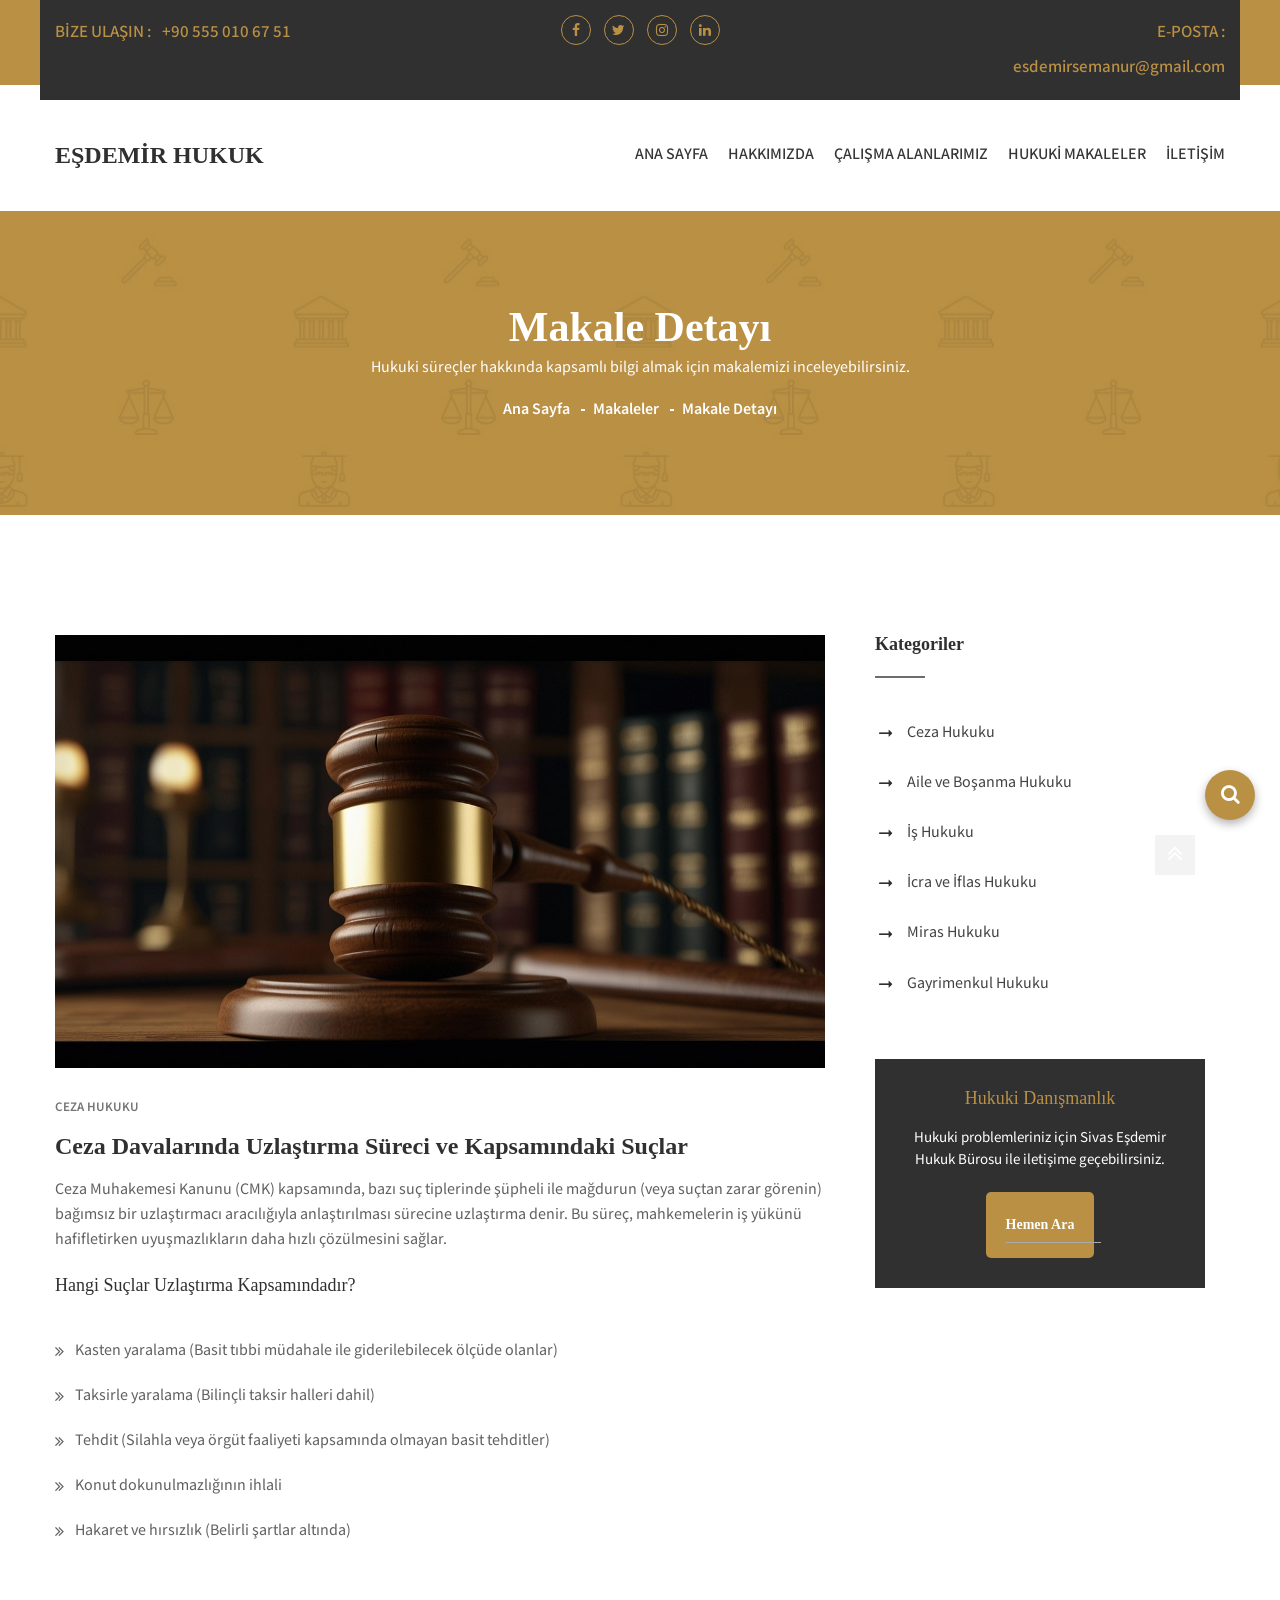
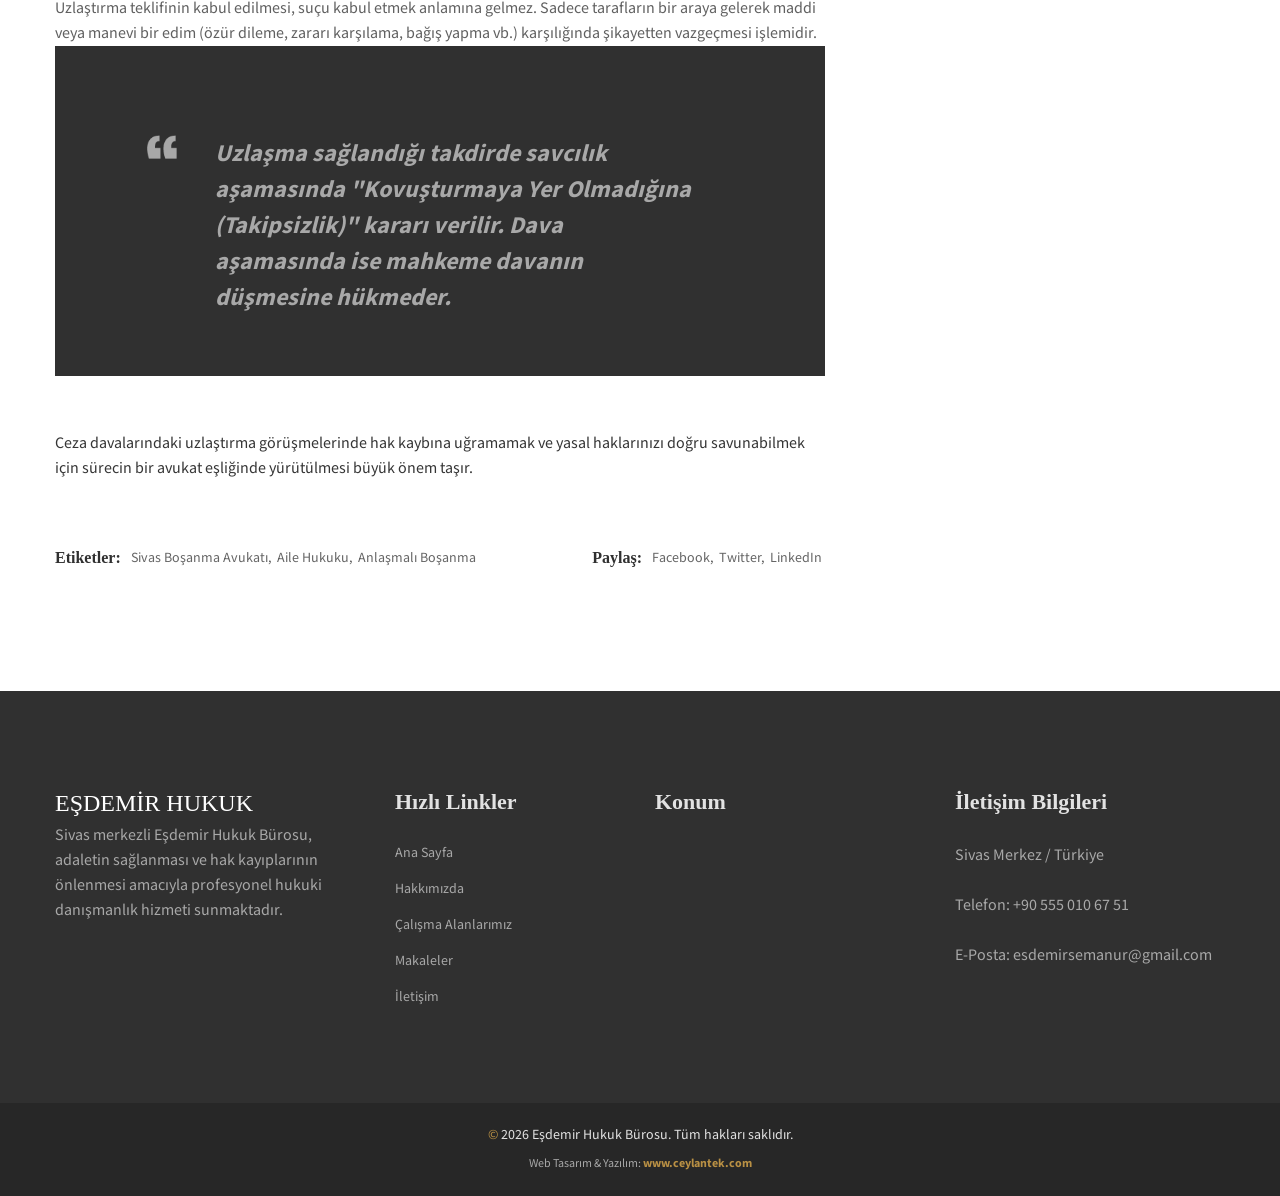
<file: ceza-davalarinda-uzlastirma.html>
<!doctype html>
<html class="no-js" lang="tr">
<head>
    <meta charset="utf-8">
    <meta http-equiv="x-ua-compatible" content="ie=edge">
    <title>Anlaşmalı Boşanma Şartları Nelerdir? | Eşdemir Hukuk Sivas</title>
    <meta name="description" content="Anlaşmalı boşanma davası nasıl açılır, şartları nelerdir? Sivas boşanma avukatı olarak hazırladığımız rehber makaleyi okuyun.">
    <meta name="keywords" content="anlaşmalı boşanma şartları, sivas boşanma avukatı, sivas aile hukuku, anlaşmalı boşanma protokolü, sivas avukat">
    <meta name="viewport" content="width=device-width, initial-scale=1">
    
    <link rel="shortcut icon" type="image/x-icon" href="img/favicon.ico">
    
    <link rel="stylesheet" href="css/droid.css">
    <link rel="stylesheet" href="css/icofont.css">
    <link rel="stylesheet" href="css/font-awesome.min.css">
    <link rel="stylesheet" href="css/animate.css">
    <link rel="stylesheet" href="css/owl.carousel.min.css">
    <link rel="stylesheet" href="css/jquery.datepicker.css">
    <link rel="stylesheet" href="css/zabuto_calendar.css">
    <link rel="stylesheet" href="css/meanmenu.min.css">
    <link rel="stylesheet" href="css/venobox.css">
    <link rel="stylesheet" href="css/bootstrap.min.css">
    <link rel="stylesheet" href="style.css">
    <link rel="stylesheet" href="css/responsive.css">
    <script src="js/vendor/modernizr-2.8.3.min.js"></script>
</head>
<body>
    <div class="wrapper">
        <header>
            <div class="header-container">
                <div class="header-top-area default-bg">
                    <div class="container">
                        <div class="row row-75">
                            <div class="header-top-wrap col-12">
                                <div class="row">
                                    <div class="col-md-4 col-xl-3">
                                        <div class="header-top-left">
                                            <p>BİZE ULAŞIN : <a href="tel:+905550106751"> +90 555 010 67 51</a></p>
                                        </div>
                                    </div>
                                    <div class="col-md-4 col-xl-6">
                                        <div class="header-top-middle text-center">
                                            <ul class="social-link">
                                                <li><a href="#"><i class="fa fa-facebook"></i></a></li>
                                                <li><a href="#"><i class="fa fa-twitter"></i></a></li>
                                                <li><a href="#"><i class="fa fa-instagram"></i></a></li>
                                                <li><a href="#"><i class="fa fa-linkedin"></i></a></li>
                                            </ul>
                                        </div>
                                    </div>
                                    <div class="col-md-4 col-xl-3">
                                        <div class="header-top-right">
                                            <p>E-POSTA :<a href="mailto:esdemirsemanur@gmail.com">esdemirsemanur@gmail.com</a></p>
                                        </div>
                                    </div>
                                </div>
                            </div>
                        </div>
                    </div>
                </div>
                <div class="header-bottom-area header-sticky">
                    <div class="container">
                        <div class="row align-items-center">
                            <div class="col-md-3">
                                <div class="header-logo">
                                    <a href="index.html"><h3 style="margin: 0; font-weight: bold; color: #303030;">EŞDEMİR HUKUK</h3></a>
                                </div>
                            </div>
                            <div class="col-md-9">
                                <div class="header-menu-area text-right">
                                    <nav>
                                       <ul class="main-menu">
    <li><a href="index.html">ANA SAYFA</a></li>
    <li><a href="hakkimizda.html">HAKKIMIZDA</a></li>
    <li><a href="calisma-alanlarimiz.html">ÇALIŞMA ALANLARIMIZ</a></li>
    <li><a href="makaleler.html">HUKUKİ MAKALELER</a></li>
    <li><a href="iletisim.html">İLETİŞİM</a></li>
</ul>
                                    </nav>
                                </div>
                            </div>
                        </div>
                        <div class="row">
                            <div class="col-12">  
                            <div class="mobile-menu d-lg-none d-xl-none"></div>
                            </div>
                        </div>
                    </div>
                </div>
            </div>
        </header>

        <div class="page-banner-area bg-img-3 pt-95 pb-90">
            <div class="container">
                <div class="row">
                    <div class="page-banner-content col-12 text-center">
                        <h2>Makale Detayı</h2>
                        <p>Hukuki süreçler hakkında kapsamlı bilgi almak için makalemizi inceleyebilirsiniz.</p>
                        <ul class="breadcrumb-pagination">
                            <li><a href="index.html">Ana Sayfa</a></li>
                            <li><a href="blog.html">Makaleler</a></li>
                            <li>Makale Detayı</li>
                        </ul>
                    </div>
                </div>
            </div>
        </div>

        <div class="blog-area pt-120 pb-120">
            <div class="container">
                <div class="row">
                    <div class="col-lg-8 blog-post-item">
                        <div class="blog-wrapper blog-details">
                            <div class="blog-img img-full">
                                <img src="img/blog/large/ceza.jpg" alt="Anlaşmalı Boşanma Avukatı Sivas">
                            </div>
                           <div class="blog-content">
    <ul class="blog-meta">
       <li>Ceza Hukuku</li> 
    </ul>
    <h3>Ceza Davalarında Uzlaştırma Süreci ve Kapsamındaki Suçlar</h3>
    <p>Ceza Muhakemesi Kanunu (CMK) kapsamında, bazı suç tiplerinde şüpheli ile mağdurun (veya suçtan zarar görenin) bağımsız bir uzlaştırmacı aracılığıyla anlaştırılması sürecine uzlaştırma denir. Bu süreç, mahkemelerin iş yükünü hafifletirken uyuşmazlıkların daha hızlı çözülmesini sağlar.</p>
    
    <h4 class="mt-4 mb-3">Hangi Suçlar Uzlaştırma Kapsamındadır?</h4>
    <ul class="blog-post-list">
        <li>Kasten yaralama (Basit tıbbi müdahale ile giderilebilecek ölçüde olanlar)</li>
        <li>Taksirle yaralama (Bilinçli taksir halleri dahil)</li>
        <li>Tehdit (Silahla veya örgüt faaliyeti kapsamında olmayan basit tehditler)</li>
        <li>Konut dokunulmazlığının ihlali</li>
        <li>Hakaret ve hırsızlık (Belirli şartlar altında)</li>
    </ul>

    <p>Uzlaştırma teklifinin kabul edilmesi, suçu kabul etmek anlamına gelmez. Sadece tarafların bir araya gelerek maddi veya manevi bir edim (özür dileme, zararı karşılama, bağış yapma vb.) karşılığında şikayetten vazgeçmesi işlemidir.</p>
    
    <blockquote class="mb-55">Uzlaşma sağlandığı takdirde savcılık aşamasında "Kovuşturmaya Yer Olmadığına (Takipsizlik)" kararı verilir. Dava aşamasında ise mahkeme davanın düşmesine hükmeder.</blockquote>
    
    <div class="blog-bottom-content">
        <p>Ceza davalarındaki uzlaştırma görüşmelerinde hak kaybına uğramamak ve yasal haklarınızı doğru savunabilmek için sürecin bir avukat eşliğinde yürütülmesi büyük önem taşır.</p>
    </div>
</div>
                        </div>

                        <div class="common-tag-and-next-prev mt-65">
                            <div class="common-tag">
                                <h6>Etiketler: </h6>
                                <ul>
                                    <li><a href="#">Sivas Boşanma Avukatı,</a></li>
                                    <li><a href="#">Aile Hukuku,</a></li>
                                    <li><a href="#">Anlaşmalı Boşanma</a></li>
                                </ul>
                            </div>
                            <div class="blog-share">
                                <h6>Paylaş:</h6>
                                <ul>
                                    <li><a href="#">Facebook,</a></li>
                                    <li><a href="#">Twitter,</a></li>
                                    <li><a href="#">LinkedIn</a></li>
                                </ul>
                            </div>
                        </div>

                    </div>
                    
                    <div class="col-lg-4 blog-sidebar right-sidebar">
                      <div class="widget mb-60">
                          <div class="widget-title">
                              <h4>Kategoriler</h4>
                          </div>
                          <div class="widget-categories">
                              <ul>
                                  <li><a href="#">Ceza Hukuku</a> </li>
                                  <li><a href="#">Aile ve Boşanma Hukuku</a> </li>
                                  <li><a href="#">İş Hukuku</a> </li>
                                  <li><a href="#">İcra ve İflas Hukuku</a> </li>
                                  <li><a href="#">Miras Hukuku</a> </li>
                                  <li><a href="#">Gayrimenkul Hukuku</a> </li>
                              </ul>
                          </div>
                      </div>
                      
                      <div class="widget mb-60" style="background: #303030; padding: 30px; text-align: center; color: white;">
                          <h4 style="color: #b99044; margin-bottom: 20px;">Hukuki Danışmanlık</h4>
                          <p style="color: #fff; font-size:15px; margin-bottom:20px;">Hukuki problemleriniz için Sivas Eşdemir Hukuk Bürosu ile iletişime geçebilirsiniz.</p>
                          <a href="tel:+905550106751" class="default-btn" style="margin-top:0; padding: 10px 20px; background: #b99044; color:white; border:none; border-radius:5px;">Hemen Ara</a>
                      </div>

                    </div>
                </div>
            </div>
        </div>
        <footer>
            <div class="footer-container">
                <div class="footer-top-area black-bg pt-100 pb-65">
                    <div class="container">
                        <div class="row">
                            <div class="col-md-6 col-lg-3">
                                <div class="single-footer-widget mb-30">
                                    <a class="footer-logo" href="index.html"><h3 style="color:#fff;">EŞDEMİR HUKUK</h3></a>
                                    <p>Sivas merkezli Eşdemir Hukuk Bürosu, adaletin sağlanması ve hak kayıplarının önlenmesi amacıyla profesyonel hukuki danışmanlık hizmeti sunmaktadır.</p>
                                </div>
                            </div>
                            <div class="col-md-6 col-lg-3 footer-menu">
                                <div class="single-footer-widget mb-30">
                                    <h3 class="footer-title">Hızlı Linkler</h3>
                                    <ul>
                                        <li><a href="index.html">Ana Sayfa</a></li>
                                        <li><a href="about.html">Hakkımızda</a></li>
                                        <li><a href="service.html">Çalışma Alanlarımız</a></li>
                                        <li><a href="blog.html">Makaleler</a></li>
                                        <li><a href="contact.html">İletişim</a></li>
                                    </ul>
                                </div>
                            </div>
                            <div class="col-md-6 col-lg-3">
                                <div class="single-footer-widget mb-30">
                                    <h3 class="footer-title">Konum</h3>
                                    <iframe src="https://www.google.com/maps/embed?pb=!1m18!1m12!1m3!1d3067.4594333008104!2d37.01497937653445!3d39.7517919715543!2m3!1f0!2f0!3f0!3m2!1i1024!2i768!4f13.1!3m3!1m2!1s0x407eabf18a0fc6c7%3A0x25be156bcc0b1765!2sE%C5%9Fdemir%20Hukuk%20B%C3%BCrosu!5e0!3m2!1str!2str!4v1772936189448!5m2!1str!2str" width="100%" height="150" style="border:0;" allowfullscreen="" loading="lazy" referrerpolicy="no-referrer-when-downgrade"></iframe>
                                </div>
                            </div>
                            <div class="col-md-6 col-lg-3">
                                <div class="single-footer-widget mb-30">
                                    <h3 class="footer-title">İletişim Bilgileri</h3>
                                    <p>Sivas Merkez / Türkiye</p>
                                    <p class="contact-info">
                                        <a href="tel:+905550106751">Telefon: +90 555 010 67 51</a>
                                    </p>
                                    <p class="contact-info">
                                        <a href="mailto:esdemirsemanur@gmail.com">E-Posta: esdemirsemanur@gmail.com</a>
                                    </p>
                                </div>
                            </div>
                        </div>
                    </div>
                </div>
                <div class="footer-bottom-area pt-20 pb-20">
                    <div class="container text-center">
                       <p><span>©</span> 2026 Eşdemir Hukuk Bürosu. Tüm hakları saklıdır.</p>
                       <p class="ceylantek-imza">Web Tasarım & Yazılım: <a href="http://www.ceylantek.com" target="_blank" rel="noopener noreferrer">www.ceylantek.com</a></p>
                    </div>
                </div>
            </div>
        </footer>
    </div>

    <div class="fixed-search">
        <button id="searchBtnToggle"><i class="fa fa-search"></i></button>
        <div id="searchBoxPopup" class="search-box-popup">
            <form action="#" method="GET" style="display:flex; width: 100%;">
                <input type="text" name="q" placeholder="Sitede arayın...">
                <button type="submit"><i class="fa fa-search"></i></button>
            </form>
        </div>
    </div>

    <script src="js/vendor/jquery-1.12.4.min.js"></script>
    <script src="js/waypoints.min.js"></script>
    <script src="js/jquery.counterup.min.js"></script>
    <script src="js/owl.carousel.min.js"></script>
    <script src="js/jquery.meanmenu.min.js"></script>
    <script src="js/instafeed.min.js"></script>
    <script src="js/jquery.datepicker.min.js"></script>
    <script src="js/zabuto-calendar.min.js"></script>
    <script src="js/jquery.scrollUp.min.js"></script>
    <script src="js/wow.min.js"></script>
    <script src="js/venobox.min.js"></script>
    <script src="js/popper.min.js"></script>
    <script src="js/bootstrap.min.js"></script>
    <script src="js/plugins.js"></script>
    <script src="js/main.js"></script>
    <script>
        $(document).ready(function(){
            $("#searchBtnToggle").click(function(){
                $("#searchBoxPopup").toggleClass("active");
            });
        });
    </script>
</body>
</html>
</file>
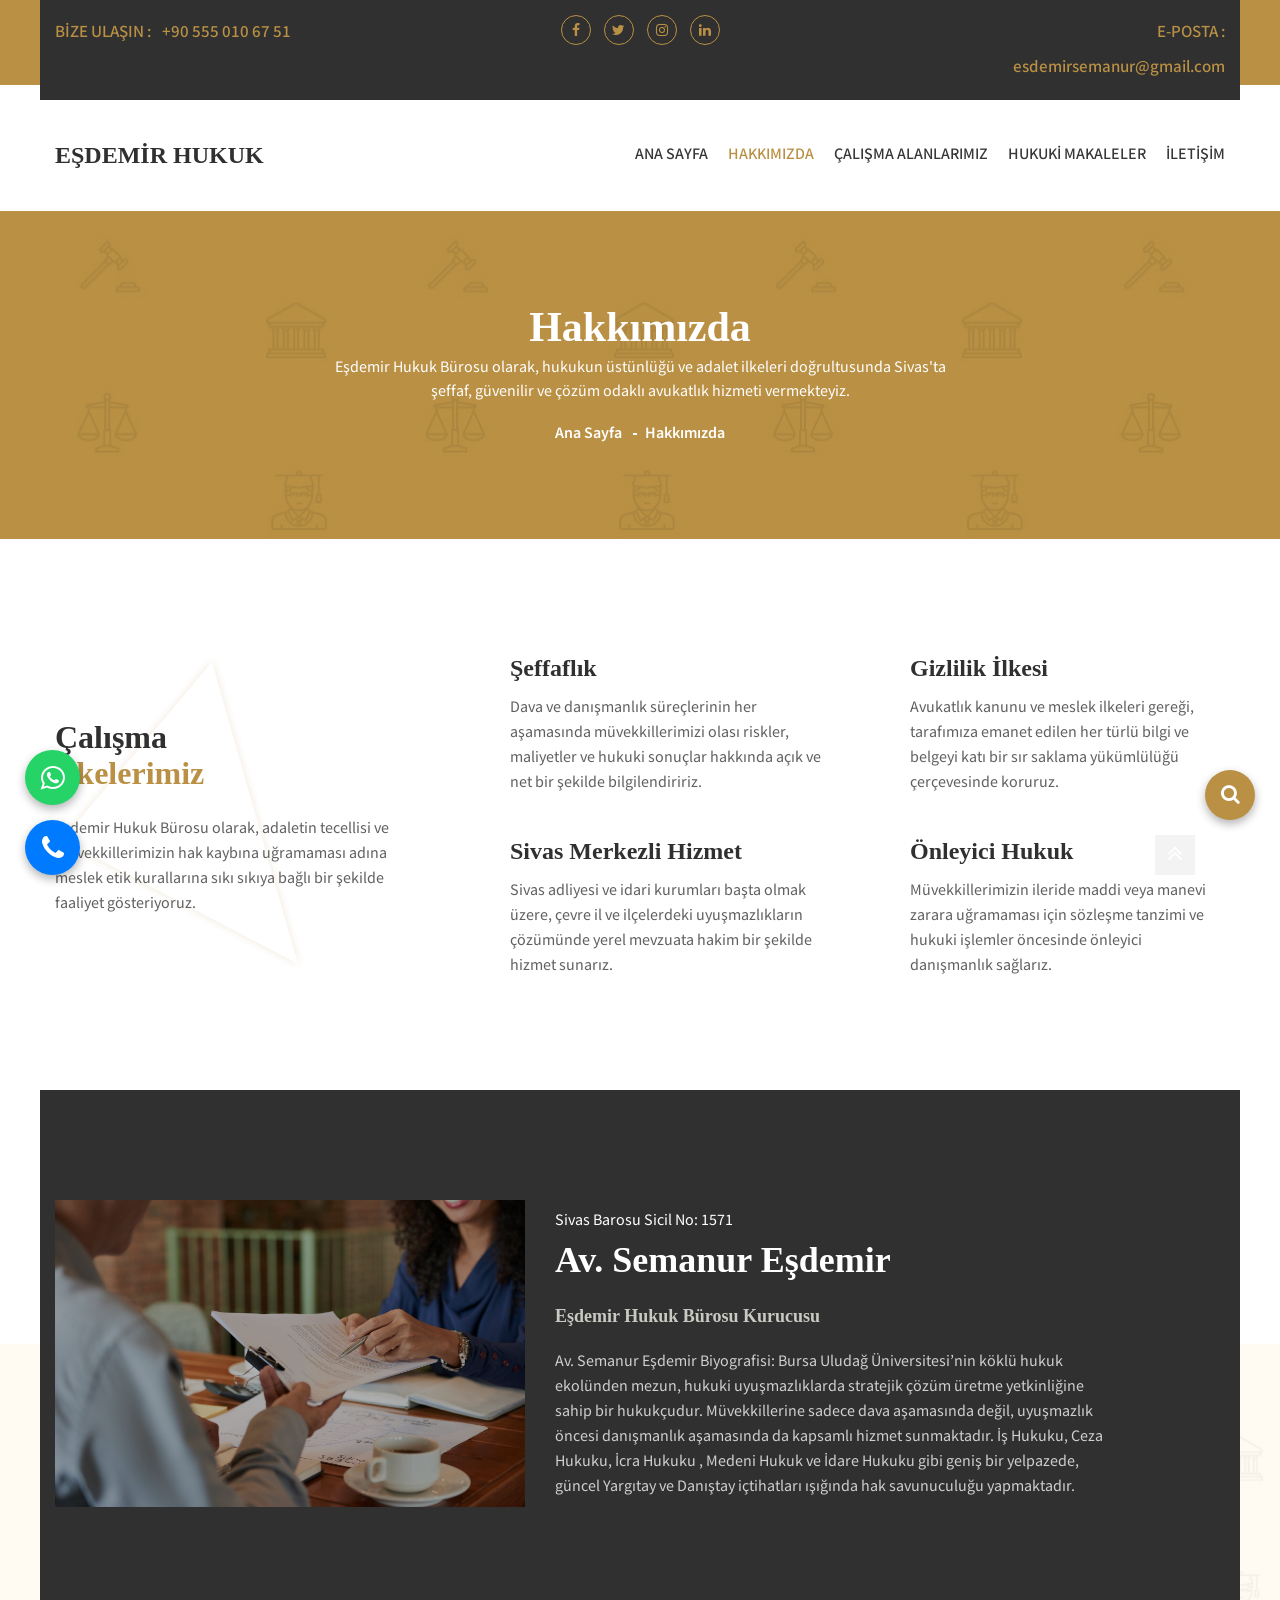
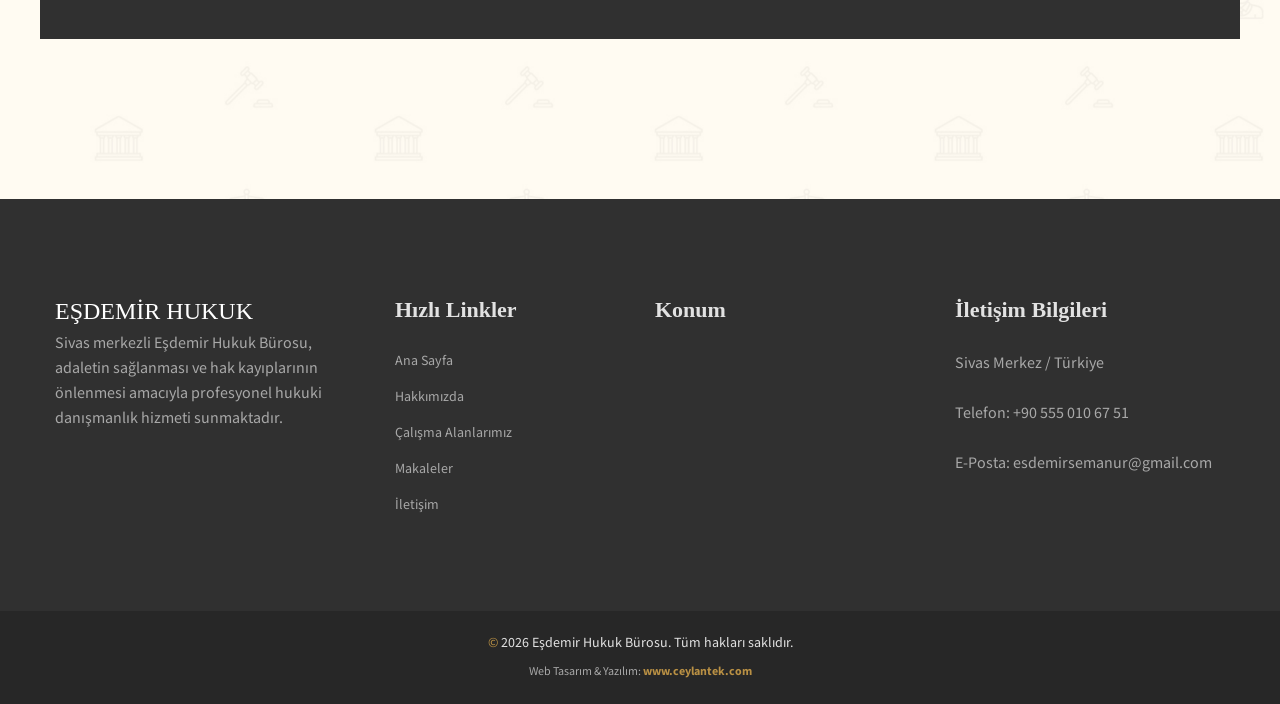
<file: hakkinda.html>
<!doctype html>
<html class="no-js" lang="tr">
<head>
    <meta charset="utf-8">
    <meta http-equiv="x-ua-compatible" content="ie=edge">
    <title>Hakkımızda | Av. Sema Eşdemir - Sivas Avukat</title>
    <meta name="description" content="Sivas Avukat Sema Eşdemir ve Eşdemir Hukuk Bürosu hakkında detaylı bilgiler. Sivas boşanma, ceza, aile ve iş hukuku alanındaki hukuki danışmanlık yaklaşımımız.">
    <meta name="keywords" content="sivas avukat, avukat sema eşdemir, eşdemir hukuk bürosu, sivas hukuk bürosu, sivas boşanma avukatı, sivas ceza avukatı, hakkımızda">
    <meta name="viewport" content="width=device-width, initial-scale=1">
    
    <link rel="shortcut icon" type="image/x-icon" href="img/favicon.ico">
    
    <link rel="stylesheet" href="css/droid.css">
    <link rel="stylesheet" href="css/icofont.css">
    <link rel="stylesheet" href="css/font-awesome.min.css">
    <link rel="stylesheet" href="css/animate.css">
    <link rel="stylesheet" href="css/owl.carousel.min.css">
    <link rel="stylesheet" href="css/jquery.datepicker.css">
    <link rel="stylesheet" href="css/zabuto_calendar.css">
    <link rel="stylesheet" href="css/meanmenu.min.css">
    <link rel="stylesheet" href="css/venobox.css">
    <link rel="stylesheet" href="css/bootstrap.min.css">
    <link rel="stylesheet" href="style.css">
    <link rel="stylesheet" href="css/responsive.css">
    <script src="js/vendor/modernizr-2.8.3.min.js"></script>
</head>
<body>
    <div class="wrapper">
        <header>
            <div class="header-container">
                <div class="header-top-area default-bg">
                    <div class="container">
                        <div class="row row-75">
                            <div class="header-top-wrap col-12">
                                <div class="row">
                                    <div class="col-md-4 col-xl-3">
                                        <div class="header-top-left">
                                            <p>BİZE ULAŞIN : <a href="tel:+905550106751"> +90 555 010 67 51</a></p>
                                        </div>
                                    </div>
                                    <div class="col-md-4 col-xl-6">
                                        <div class="header-top-middle text-center">
                                            <ul class="social-link">
                                                <li><a href="#"><i class="fa fa-facebook"></i></a></li>
                                                <li><a href="#"><i class="fa fa-twitter"></i></a></li>
                                                <li><a href="#"><i class="fa fa-instagram"></i></a></li>
                                                <li><a href="#"><i class="fa fa-linkedin"></i></a></li>
                                            </ul>
                                        </div>
                                    </div>
                                    <div class="col-md-4 col-xl-3">
                                        <div class="header-top-right">
                                            <p>E-POSTA :<a href="mailto:esdemirsemanur@gmail.com">esdemirsemanur@gmail.com</a></p>
                                        </div>
                                    </div>
                                </div>
                            </div>
                        </div>
                    </div>
                </div>
                <div class="header-bottom-area header-sticky">
                    <div class="container">
                        <div class="row align-items-center">
                            <div class="col-md-3">
                                <div class="header-logo">
                                    <a href="index.html"><h3 style="margin: 0; font-weight: bold; color: #303030;">EŞDEMİR HUKUK</h3></a>
                                </div>
                            </div>
                            <div class="col-md-9">
                                <div class="header-menu-area text-right">
                                    <nav>
                                        <ul class="main-menu">
                                            <li><a href="index.html">ANA SAYFA</a></li>
                                            <li class="active"><a href="hakkinda.html">HAKKIMIZDA</a></li>
                                            <li><a href="calisma-alanlari.html">ÇALIŞMA ALANLARIMIZ</a></li>
                                            <li><a href="makaleler.html">HUKUKİ MAKALELER</a></li>
                                            <li><a href="iletisim.html">İLETİŞİM</a></li>
                                        </ul>
                                    </nav>
                                </div>
                            </div>
                        </div>
                        <div class="row">
                            <div class="col-12">  
                            <div class="mobile-menu d-lg-none d-xl-none"></div>
                            </div>
                        </div>
                    </div>
                </div>
            </div>
        </header>

        <div class="page-banner-area bg-img-3 pt-95 pb-90">
            <div class="container">
                <div class="row">
                    <div class="page-banner-content col-12 text-center">
                        <h2>Hakkımızda</h2>
                        <p>Eşdemir Hukuk Bürosu olarak, hukukun üstünlüğü ve adalet ilkeleri doğrultusunda Sivas'ta şeffaf, güvenilir ve çözüm odaklı avukatlık hizmeti vermekteyiz.</p>
                        <ul class="breadcrumb-pagination">
                            <li><a href="index.html">Ana Sayfa</a></li>
                            <li>Hakkımızda</li>
                        </ul>
                    </div>
                </div>
            </div>
        </div>

        <div class="feature-area pt-95 pb-90">
            <div class="container">
                <div class="row align-items-center">
                    <div class="col-md-4">
                        <div class="section-title feature-section-title">
                            <h2>Çalışma <br> <span>İlkelerimiz</span></h2>
                            <p>Eşdemir Hukuk Bürosu olarak, adaletin tecellisi ve müvekkillerimizin hak kaybına uğramaması adına meslek etik kurallarına sıkı sıkıya bağlı bir şekilde faaliyet gösteriyoruz.</p>
                        </div>
                    </div>
                    <div class="col-md-8">
                        <div class="row">
                            <div class="col-md-6">
                                <div class="single-feature">
                                    <h2>Şeffaflık</h2>
                                    <p>Dava ve danışmanlık süreçlerinin her aşamasında müvekkillerimizi olası riskler, maliyetler ve hukuki sonuçlar hakkında açık ve net bir şekilde bilgilendiririz.</p>
                                </div>
                            </div>
                            <div class="col-md-6">
                                <div class="single-feature">
                                    <h2>Gizlilik İlkesi</h2>
                                    <p>Avukatlık kanunu ve meslek ilkeleri gereği, tarafımıza emanet edilen her türlü bilgi ve belgeyi katı bir sır saklama yükümlülüğü çerçevesinde koruruz.</p>
                                </div>
                            </div>
                            <div class="col-md-6">
                                <div class="single-feature">
                                    <h2>Sivas Merkezli Hizmet</h2>
                                    <p>Sivas adliyesi ve idari kurumları başta olmak üzere, çevre il ve ilçelerdeki uyuşmazlıkların çözümünde yerel mevzuata hakim bir şekilde hizmet sunarız.</p>
                                </div>
                            </div>
                            <div class="col-md-6">
                                <div class="single-feature">
                                    <h2>Önleyici Hukuk</h2>
                                    <p>Müvekkillerimizin ileride maddi veya manevi zarara uğramaması için sözleşme tanzimi ve hukuki işlemler öncesinde önleyici danışmanlık sağlarız.</p>
                                </div>
                            </div>
                        </div>
                    </div>
                </div>
            </div>
        </div> 

        <div class="about-area">
            <div class="container">
                <div class="row">
                    <div class="about-wrapper black-bg pt-110 pb-110 col-12">
                        <div class="row">
                            <div class="col-md-5">
                                <div class="about-img">
                                    <img src="img/about/about.jpg" alt="Avukat Sema Eşdemir Sivas">
                                </div>
                            </div>
                            <div class="col-md-7">
                                <div class="about-content">
                                    <span class="text-white">Sivas Barosu Sicil No: 1571</span>
                                    <h1 class="text-white">Av. Semanur Eşdemir</h1>
                                    <h5>Eşdemir Hukuk Bürosu Kurucusu</h5>
                                    
                                    <p>Av. Semanur Eşdemir Biyografisi: Bursa Uludağ Üniversitesi’nin köklü hukuk ekolünden mezun, hukuki uyuşmazlıklarda stratejik çözüm üretme yetkinliğine sahip bir hukukçudur. Müvekkillerine sadece dava aşamasında değil, uyuşmazlık öncesi danışmanlık aşamasında da kapsamlı hizmet sunmaktadır. İş Hukuku, Ceza Hukuku, İcra  Hukuku , Medeni Hukuk ve İdare Hukuku gibi geniş bir yelpazede, güncel Yargıtay ve Danıştay içtihatları ışığında hak savunuculuğu yapmaktadır.</p>
                                    
                                    <div class="author-signeture">
                                    </div>
                                </div>
                            </div>
                        </div>
                    </div>
                </div>
            </div>
        </div>

        <div class="timeline-area bg-img">
            <!--div class="container">
                <div class="row">
                    <div class="col-12 text-center mb-50">
                        <h2 class="text-white">Eğitim ve Kariyer Geçmişi</h2>
                    </div>
                    <div class="col-md-6 col-lg-4">
                        <div class="single-timeline mb-50 d-flex align-items-center">
                            <div class="timeline-frame">
                                <h3>[Mezuniyet Yılı]</h3>
                            </div>
                            <div class="timeline-content">
                                <h4>Lisans Eğitimi</h4>
                                <p>[Buraya mezun olduğunuz Hukuk Fakültesinin adını yazın. Örn: Ankara Üniversitesi Hukuk Fakültesinden başarıyla mezun olunmuştur.]</p>
                            </div>
                        </div>
                    </div>
                    <div class="col-md-6 col-lg-4">
                        <div class="single-timeline mb-50 d-flex align-items-center">
                            <div class="timeline-frame">
                                <h3>[Ruhsat Yılı]</h3>
                            </div>
                            <div class="timeline-content">
                                <h4>Sivas Barosu Kaydı</h4>
                                <p>[Buraya yasal stajın bitişi ve Sivas Barosundan avukatlık ruhsatının alınmasına dair kısa bir cümle yazın.]</p>
                            </div>
                        </div>
                    </div>
                    <div class="col-md-6 col-lg-4">
                        <div class="single-timeline mb-50 d-flex align-items-center">
                            <div class="timeline-frame">
                                <h3>[Kuruluş Yılı]</h3>
                            </div>
                            <div class="timeline-content">
                                <h4>Eşdemir Hukuk Bürosu</h4>
                                <p>[Buraya büronun kuruluş yılı ve kuruluş amacına dair kısa bir cümle yazın. Örn: Müvekkillere daha etkin hizmet vermek adına Eşdemir Hukuk Bürosu kurulmuştur.]</p>
                            </div>
                        </div>
                    </div>
                </div>
            </div-->
        </div>

        <footer>
            <div class="footer-container">
                <div class="footer-top-area black-bg pt-100 pb-65">
                    <div class="container">
                        <div class="row">
                            <div class="col-md-6 col-lg-3">
                                <div class="single-footer-widget mb-30">
                                    <a class="footer-logo" href="index.html"><h3 style="color:#fff;">EŞDEMİR HUKUK</h3></a>
                                    <p>Sivas merkezli Eşdemir Hukuk Bürosu, adaletin sağlanması ve hak kayıplarının önlenmesi amacıyla profesyonel hukuki danışmanlık hizmeti sunmaktadır.</p>
                                </div>
                            </div>
                            <div class="col-md-6 col-lg-3 footer-menu">
                                <div class="single-footer-widget mb-30">
                                    <h3 class="footer-title">Hızlı Linkler</h3>
                                    <ul>
                                        <li><a href="index.html">Ana Sayfa</a></li>
                                        <li><a href="hakkinda.html">Hakkımızda</a></li>
                                        <li><a href="calisma-alanlari.html">Çalışma Alanlarımız</a></li>
                                        <li><a href="makaleler.html">Makaleler</a></li>
                                        <li><a href="iletisim.html">İletişim</a></li>
                                    </ul>
                                </div>
                            </div>
                            <div class="col-md-6 col-lg-3">
                                <div class="single-footer-widget mb-30">
                                    <h3 class="footer-title">Konum</h3>
                                    <iframe src="https://www.google.com/maps/embed?pb=!1m18!1m12!1m3!1d3067.459433300811!2d37.01497937653446!3d39.75179197155429!2m3!1f0!2f0!3f0!3m2!1i1024!2i768!4f13.1!3m3!1m2!1s0x407eabf18a0fc6c7%3A0x25be156bcc0b1765!2sE%C5%9Fdemir%20Hukuk%20B%C3%BCrosu!5e0!3m2!1str!2str!4v1773231770287!5m2!1str!2str" width="100%" height="150" style="border:0;" allowfullscreen="" loading="lazy" referrerpolicy="no-referrer-when-downgrade"></iframe>
                                </div>
                            </div>
                            <div class="col-md-6 col-lg-3">
                                <div class="single-footer-widget mb-30">
                                    <h3 class="footer-title">İletişim Bilgileri</h3>
                                    <p>Sivas Merkez / Türkiye</p>
                                    <p class="contact-info">
                                        <a href="tel:+905550106751">Telefon: +90 555 010 67 51</a>
                                    </p>
                                    <p class="contact-info">
                                        <a href="mailto:esdemirsemanur@gmail.com">E-Posta: esdemirsemanur@gmail.com</a>
                                    </p>
                                </div>
                            </div>
                        </div>
                    </div>
                </div>
                <div class="footer-bottom-area pt-20 pb-20">
                    <div class="container text-center">
                       <p><span>©</span> 2026 Eşdemir Hukuk Bürosu. Tüm hakları saklıdır.</p>
                       <p class="ceylantek-imza">Web Tasarım & Yazılım: <a href="http://www.ceylantek.com" target="_blank" rel="noopener noreferrer">www.ceylantek.com</a></p>
                    </div>
                </div>
            </div>
        </footer>
    </div>

    <div class="fixed-contact-buttons">
        <a href="https://wa.me/905550106751" target="_blank" class="wp-btn" title="WhatsApp'tan Yazın"><i class="fa fa-whatsapp"></i></a>
        <a href="tel:+905550106751" class="call-btn" title="Hemen Arayın"><i class="fa fa-phone"></i></a>
    </div>
    <div class="fixed-search">
        <button id="searchBtnToggle"><i class="fa fa-search"></i></button>
        <div id="searchBoxPopup" class="search-box-popup">
            <form action="#" method="GET" style="display:flex; width: 100%;">
                <input type="text" name="q" placeholder="Sitede arayın...">
                <button type="submit"><i class="fa fa-search"></i></button>
            </form>
        </div>
    </div>

    <script src="js/vendor/jquery-1.12.4.min.js"></script>
    <script src="js/waypoints.min.js"></script>
    <script src="js/jquery.counterup.min.js"></script>
    <script src="js/owl.carousel.min.js"></script>
    <script src="js/jquery.meanmenu.min.js"></script>
    <script src="js/instafeed.min.js"></script>
    <script src="js/jquery.datepicker.min.js"></script>
    <script src="js/zabuto-calendar.min.js"></script>
    <script src="js/jquery.scrollUp.min.js"></script>
    <script src="js/wow.min.js"></script>
    <script src="js/venobox.min.js"></script>
    <script src="js/popper.min.js"></script>
    <script src="js/bootstrap.min.js"></script>
    <script src="js/plugins.js"></script>
    <script src="js/main.js"></script>
    <script>
        $(document).ready(function(){
            $("#searchBtnToggle").click(function(){
                $("#searchBoxPopup").toggleClass("active");
            });
        });
    </script>
</body>
</html>
</file>
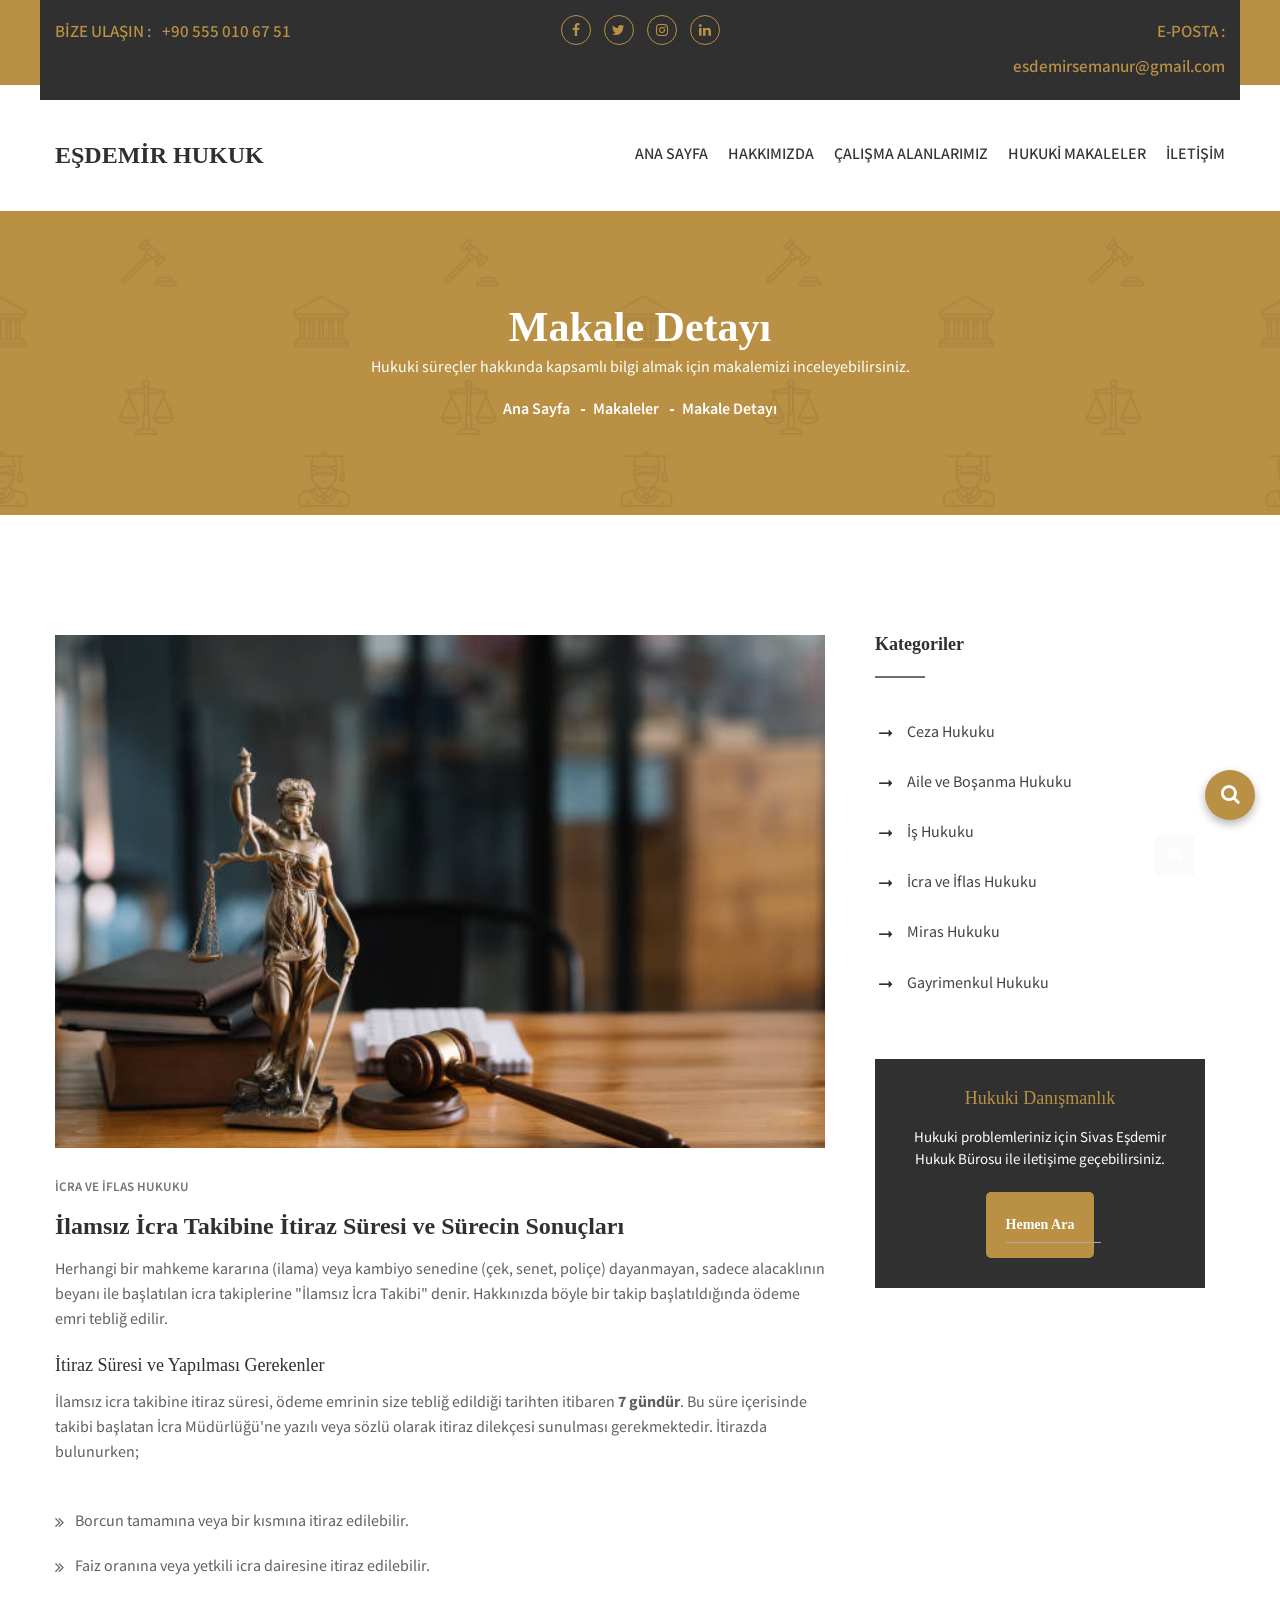
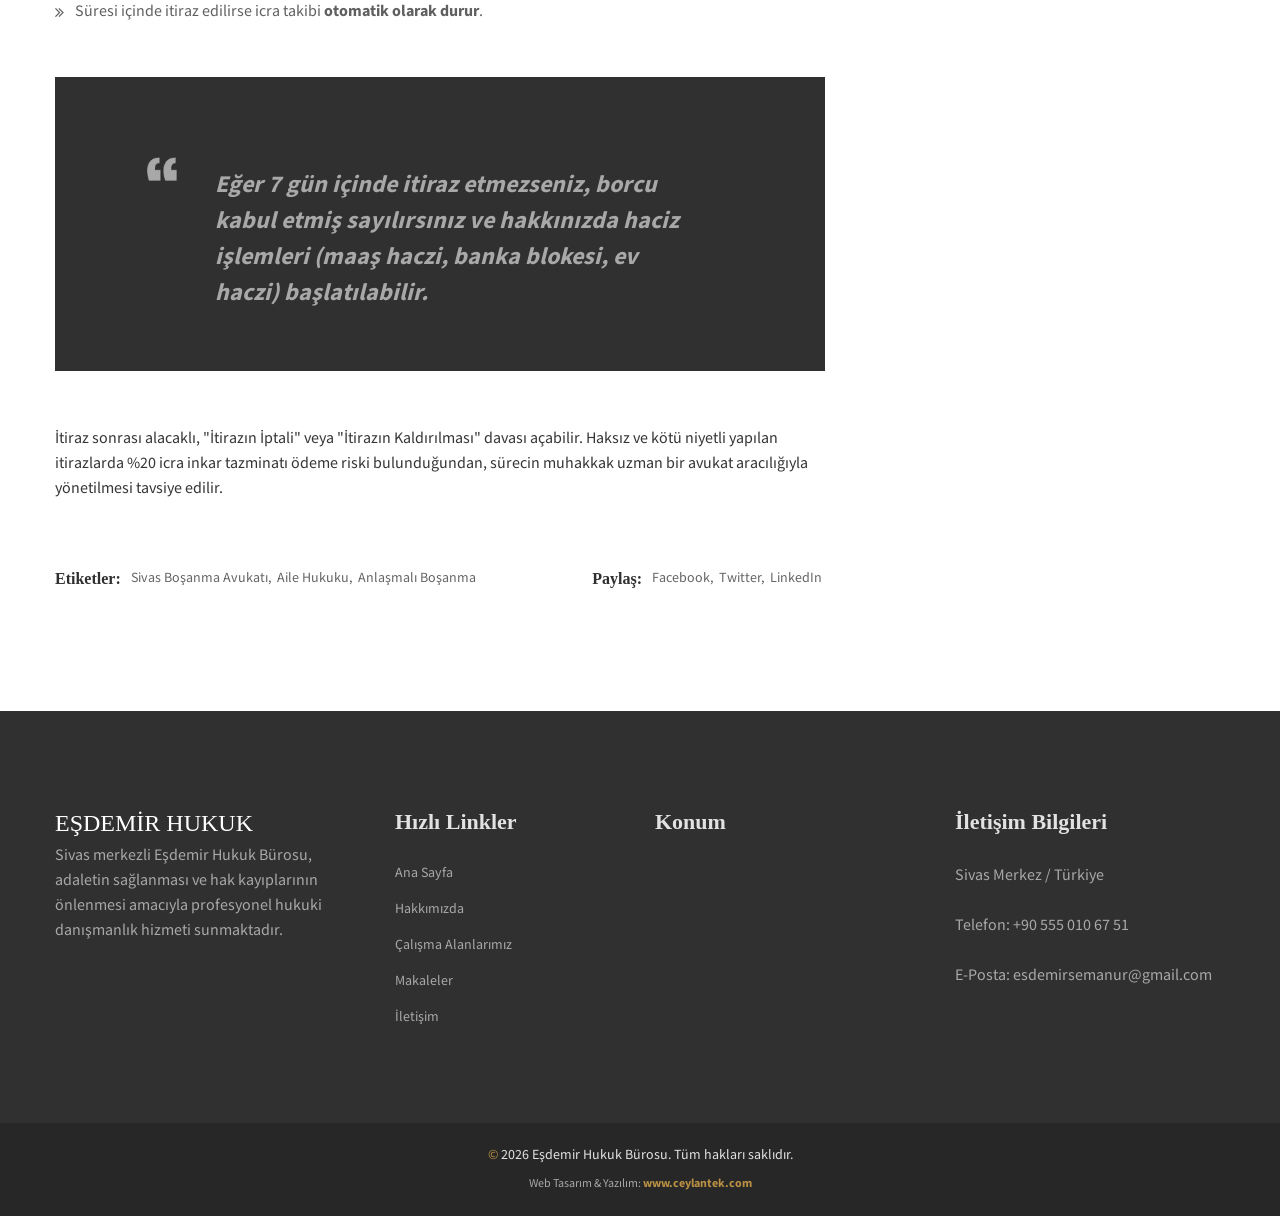
<file: ilamsiz-icra-takibine-itiraz.html>
<!doctype html>
<html class="no-js" lang="tr">
<head>
    <meta charset="utf-8">
    <meta http-equiv="x-ua-compatible" content="ie=edge">
    <title>Anlaşmalı Boşanma Şartları Nelerdir? | Eşdemir Hukuk Sivas</title>
    <meta name="description" content="Anlaşmalı boşanma davası nasıl açılır, şartları nelerdir? Sivas boşanma avukatı olarak hazırladığımız rehber makaleyi okuyun.">
    <meta name="keywords" content="anlaşmalı boşanma şartları, sivas boşanma avukatı, sivas aile hukuku, anlaşmalı boşanma protokolü, sivas avukat">
    <meta name="viewport" content="width=device-width, initial-scale=1">
    
    <link rel="shortcut icon" type="image/x-icon" href="img/favicon.ico">
    
    <link rel="stylesheet" href="css/droid.css">
    <link rel="stylesheet" href="css/icofont.css">
    <link rel="stylesheet" href="css/font-awesome.min.css">
    <link rel="stylesheet" href="css/animate.css">
    <link rel="stylesheet" href="css/owl.carousel.min.css">
    <link rel="stylesheet" href="css/jquery.datepicker.css">
    <link rel="stylesheet" href="css/zabuto_calendar.css">
    <link rel="stylesheet" href="css/meanmenu.min.css">
    <link rel="stylesheet" href="css/venobox.css">
    <link rel="stylesheet" href="css/bootstrap.min.css">
    <link rel="stylesheet" href="style.css">
    <link rel="stylesheet" href="css/responsive.css">
    <script src="js/vendor/modernizr-2.8.3.min.js"></script>
</head>
<body>
    <div class="wrapper">
        <header>
            <div class="header-container">
                <div class="header-top-area default-bg">
                    <div class="container">
                        <div class="row row-75">
                            <div class="header-top-wrap col-12">
                                <div class="row">
                                    <div class="col-md-4 col-xl-3">
                                        <div class="header-top-left">
                                            <p>BİZE ULAŞIN : <a href="tel:+905550106751"> +90 555 010 67 51</a></p>
                                        </div>
                                    </div>
                                    <div class="col-md-4 col-xl-6">
                                        <div class="header-top-middle text-center">
                                            <ul class="social-link">
                                                <li><a href="#"><i class="fa fa-facebook"></i></a></li>
                                                <li><a href="#"><i class="fa fa-twitter"></i></a></li>
                                                <li><a href="#"><i class="fa fa-instagram"></i></a></li>
                                                <li><a href="#"><i class="fa fa-linkedin"></i></a></li>
                                            </ul>
                                        </div>
                                    </div>
                                    <div class="col-md-4 col-xl-3">
                                        <div class="header-top-right">
                                            <p>E-POSTA :<a href="mailto:esdemirsemanur@gmail.com">esdemirsemanur@gmail.com</a></p>
                                        </div>
                                    </div>
                                </div>
                            </div>
                        </div>
                    </div>
                </div>
                <div class="header-bottom-area header-sticky">
                    <div class="container">
                        <div class="row align-items-center">
                            <div class="col-md-3">
                                <div class="header-logo">
                                    <a href="index.html"><h3 style="margin: 0; font-weight: bold; color: #303030;">EŞDEMİR HUKUK</h3></a>
                                </div>
                            </div>
                            <div class="col-md-9">
                                <div class="header-menu-area text-right">
                                    <nav>
                                       <ul class="main-menu">
    <li><a href="index.html">ANA SAYFA</a></li>
    <li><a href="hakkimizda.html">HAKKIMIZDA</a></li>
    <li><a href="calisma-alanlarimiz.html">ÇALIŞMA ALANLARIMIZ</a></li>
    <li><a href="makaleler.html">HUKUKİ MAKALELER</a></li>
    <li><a href="iletisim.html">İLETİŞİM</a></li>
</ul>
                                    </nav>
                                </div>
                            </div>
                        </div>
                        <div class="row">
                            <div class="col-12">  
                            <div class="mobile-menu d-lg-none d-xl-none"></div>
                            </div>
                        </div>
                    </div>
                </div>
            </div>
        </header>

        <div class="page-banner-area bg-img-3 pt-95 pb-90">
            <div class="container">
                <div class="row">
                    <div class="page-banner-content col-12 text-center">
                        <h2>Makale Detayı</h2>
                        <p>Hukuki süreçler hakkında kapsamlı bilgi almak için makalemizi inceleyebilirsiniz.</p>
                        <ul class="breadcrumb-pagination">
                            <li><a href="index.html">Ana Sayfa</a></li>
                            <li><a href="blog.html">Makaleler</a></li>
                            <li>Makale Detayı</li>
                        </ul>
                    </div>
                </div>
            </div>
        </div>

        <div class="blog-area pt-120 pb-120">
            <div class="container">
                <div class="row">
                    <div class="col-lg-8 blog-post-item">
                        <div class="blog-wrapper blog-details">
                            <div class="blog-img img-full">
                                <img src="img/blog/large/icra.jpg" alt="Anlaşmalı Boşanma Avukatı Sivas">
                            </div>
                            <div class="blog-content">
    <ul class="blog-meta">
       <li>İcra ve İflas Hukuku</li> 
    </ul>
    <h3>İlamsız İcra Takibine İtiraz Süresi ve Sürecin Sonuçları</h3>
    <p>Herhangi bir mahkeme kararına (ilama) veya kambiyo senedine (çek, senet, poliçe) dayanmayan, sadece alacaklının beyanı ile başlatılan icra takiplerine "İlamsız İcra Takibi" denir. Hakkınızda böyle bir takip başlatıldığında ödeme emri tebliğ edilir.</p>
    
    <h4 class="mt-4 mb-3">İtiraz Süresi ve Yapılması Gerekenler</h4>
    <p>İlamsız icra takibine itiraz süresi, ödeme emrinin size tebliğ edildiği tarihten itibaren <strong>7 gündür</strong>. Bu süre içerisinde takibi başlatan İcra Müdürlüğü'ne yazılı veya sözlü olarak itiraz dilekçesi sunulması gerekmektedir. İtirazda bulunurken;</p>
    <ul class="blog-post-list">
        <li>Borcun tamamına veya bir kısmına itiraz edilebilir.</li>
        <li>Faiz oranına veya yetkili icra dairesine itiraz edilebilir.</li>
        <li>Süresi içinde itiraz edilirse icra takibi <strong>otomatik olarak durur</strong>.</li>
    </ul>

    <blockquote class="mb-55">Eğer 7 gün içinde itiraz etmezseniz, borcu kabul etmiş sayılırsınız ve hakkınızda haciz işlemleri (maaş haczi, banka blokesi, ev haczi) başlatılabilir.</blockquote>
    
    <div class="blog-bottom-content">
        <p>İtiraz sonrası alacaklı, "İtirazın İptali" veya "İtirazın Kaldırılması" davası açabilir. Haksız ve kötü niyetli yapılan itirazlarda %20 icra inkar tazminatı ödeme riski bulunduğundan, sürecin muhakkak uzman bir avukat aracılığıyla yönetilmesi tavsiye edilir.</p>
    </div>
</div>
                        </div>

                        <div class="common-tag-and-next-prev mt-65">
                            <div class="common-tag">
                                <h6>Etiketler: </h6>
                                <ul>
                                    <li><a href="#">Sivas Boşanma Avukatı,</a></li>
                                    <li><a href="#">Aile Hukuku,</a></li>
                                    <li><a href="#">Anlaşmalı Boşanma</a></li>
                                </ul>
                            </div>
                            <div class="blog-share">
                                <h6>Paylaş:</h6>
                                <ul>
                                    <li><a href="#">Facebook,</a></li>
                                    <li><a href="#">Twitter,</a></li>
                                    <li><a href="#">LinkedIn</a></li>
                                </ul>
                            </div>
                        </div>

                    </div>
                    
                    <div class="col-lg-4 blog-sidebar right-sidebar">
                      <div class="widget mb-60">
                          <div class="widget-title">
                              <h4>Kategoriler</h4>
                          </div>
                          <div class="widget-categories">
                              <ul>
                                  <li><a href="#">Ceza Hukuku</a> </li>
                                  <li><a href="#">Aile ve Boşanma Hukuku</a> </li>
                                  <li><a href="#">İş Hukuku</a> </li>
                                  <li><a href="#">İcra ve İflas Hukuku</a> </li>
                                  <li><a href="#">Miras Hukuku</a> </li>
                                  <li><a href="#">Gayrimenkul Hukuku</a> </li>
                              </ul>
                          </div>
                      </div>
                      
                      <div class="widget mb-60" style="background: #303030; padding: 30px; text-align: center; color: white;">
                          <h4 style="color: #b99044; margin-bottom: 20px;">Hukuki Danışmanlık</h4>
                          <p style="color: #fff; font-size:15px; margin-bottom:20px;">Hukuki problemleriniz için Sivas Eşdemir Hukuk Bürosu ile iletişime geçebilirsiniz.</p>
                          <a href="tel:+905550106751" class="default-btn" style="margin-top:0; padding: 10px 20px; background: #b99044; color:white; border:none; border-radius:5px;">Hemen Ara</a>
                      </div>

                    </div>
                </div>
            </div>
        </div>
        <footer>
            <div class="footer-container">
                <div class="footer-top-area black-bg pt-100 pb-65">
                    <div class="container">
                        <div class="row">
                            <div class="col-md-6 col-lg-3">
                                <div class="single-footer-widget mb-30">
                                    <a class="footer-logo" href="index.html"><h3 style="color:#fff;">EŞDEMİR HUKUK</h3></a>
                                    <p>Sivas merkezli Eşdemir Hukuk Bürosu, adaletin sağlanması ve hak kayıplarının önlenmesi amacıyla profesyonel hukuki danışmanlık hizmeti sunmaktadır.</p>
                                </div>
                            </div>
                            <div class="col-md-6 col-lg-3 footer-menu">
                                <div class="single-footer-widget mb-30">
                                    <h3 class="footer-title">Hızlı Linkler</h3>
                                    <ul>
                                        <li><a href="index.html">Ana Sayfa</a></li>
                                        <li><a href="about.html">Hakkımızda</a></li>
                                        <li><a href="service.html">Çalışma Alanlarımız</a></li>
                                        <li><a href="blog.html">Makaleler</a></li>
                                        <li><a href="contact.html">İletişim</a></li>
                                    </ul>
                                </div>
                            </div>
                            <div class="col-md-6 col-lg-3">
                                <div class="single-footer-widget mb-30">
                                    <h3 class="footer-title">Konum</h3>
                                    <iframe src="https://www.google.com/maps/embed?pb=!1m18!1m12!1m3!1d3067.4594333008104!2d37.01497937653445!3d39.7517919715543!2m3!1f0!2f0!3f0!3m2!1i1024!2i768!4f13.1!3m3!1m2!1s0x407eabf18a0fc6c7%3A0x25be156bcc0b1765!2sE%C5%9Fdemir%20Hukuk%20B%C3%BCrosu!5e0!3m2!1str!2str!4v1772936189448!5m2!1str!2str" width="100%" height="150" style="border:0;" allowfullscreen="" loading="lazy" referrerpolicy="no-referrer-when-downgrade"></iframe>
                                </div>
                            </div>
                            <div class="col-md-6 col-lg-3">
                                <div class="single-footer-widget mb-30">
                                    <h3 class="footer-title">İletişim Bilgileri</h3>
                                    <p>Sivas Merkez / Türkiye</p>
                                    <p class="contact-info">
                                        <a href="tel:+905550106751">Telefon: +90 555 010 67 51</a>
                                    </p>
                                    <p class="contact-info">
                                        <a href="mailto:esdemirsemanur@gmail.com">E-Posta: esdemirsemanur@gmail.com</a>
                                    </p>
                                </div>
                            </div>
                        </div>
                    </div>
                </div>
                <div class="footer-bottom-area pt-20 pb-20">
                    <div class="container text-center">
                       <p><span>©</span> 2026 Eşdemir Hukuk Bürosu. Tüm hakları saklıdır.</p>
                       <p class="ceylantek-imza">Web Tasarım & Yazılım: <a href="http://www.ceylantek.com" target="_blank" rel="noopener noreferrer">www.ceylantek.com</a></p>
                    </div>
                </div>
            </div>
        </footer>
    </div>

    <div class="fixed-search">
        <button id="searchBtnToggle"><i class="fa fa-search"></i></button>
        <div id="searchBoxPopup" class="search-box-popup">
            <form action="#" method="GET" style="display:flex; width: 100%;">
                <input type="text" name="q" placeholder="Sitede arayın...">
                <button type="submit"><i class="fa fa-search"></i></button>
            </form>
        </div>
    </div>

    <script src="js/vendor/jquery-1.12.4.min.js"></script>
    <script src="js/waypoints.min.js"></script>
    <script src="js/jquery.counterup.min.js"></script>
    <script src="js/owl.carousel.min.js"></script>
    <script src="js/jquery.meanmenu.min.js"></script>
    <script src="js/instafeed.min.js"></script>
    <script src="js/jquery.datepicker.min.js"></script>
    <script src="js/zabuto-calendar.min.js"></script>
    <script src="js/jquery.scrollUp.min.js"></script>
    <script src="js/wow.min.js"></script>
    <script src="js/venobox.min.js"></script>
    <script src="js/popper.min.js"></script>
    <script src="js/bootstrap.min.js"></script>
    <script src="js/plugins.js"></script>
    <script src="js/main.js"></script>
    <script>
        $(document).ready(function(){
            $("#searchBtnToggle").click(function(){
                $("#searchBoxPopup").toggleClass("active");
            });
        });
    </script>
</body>
</html>
</file>
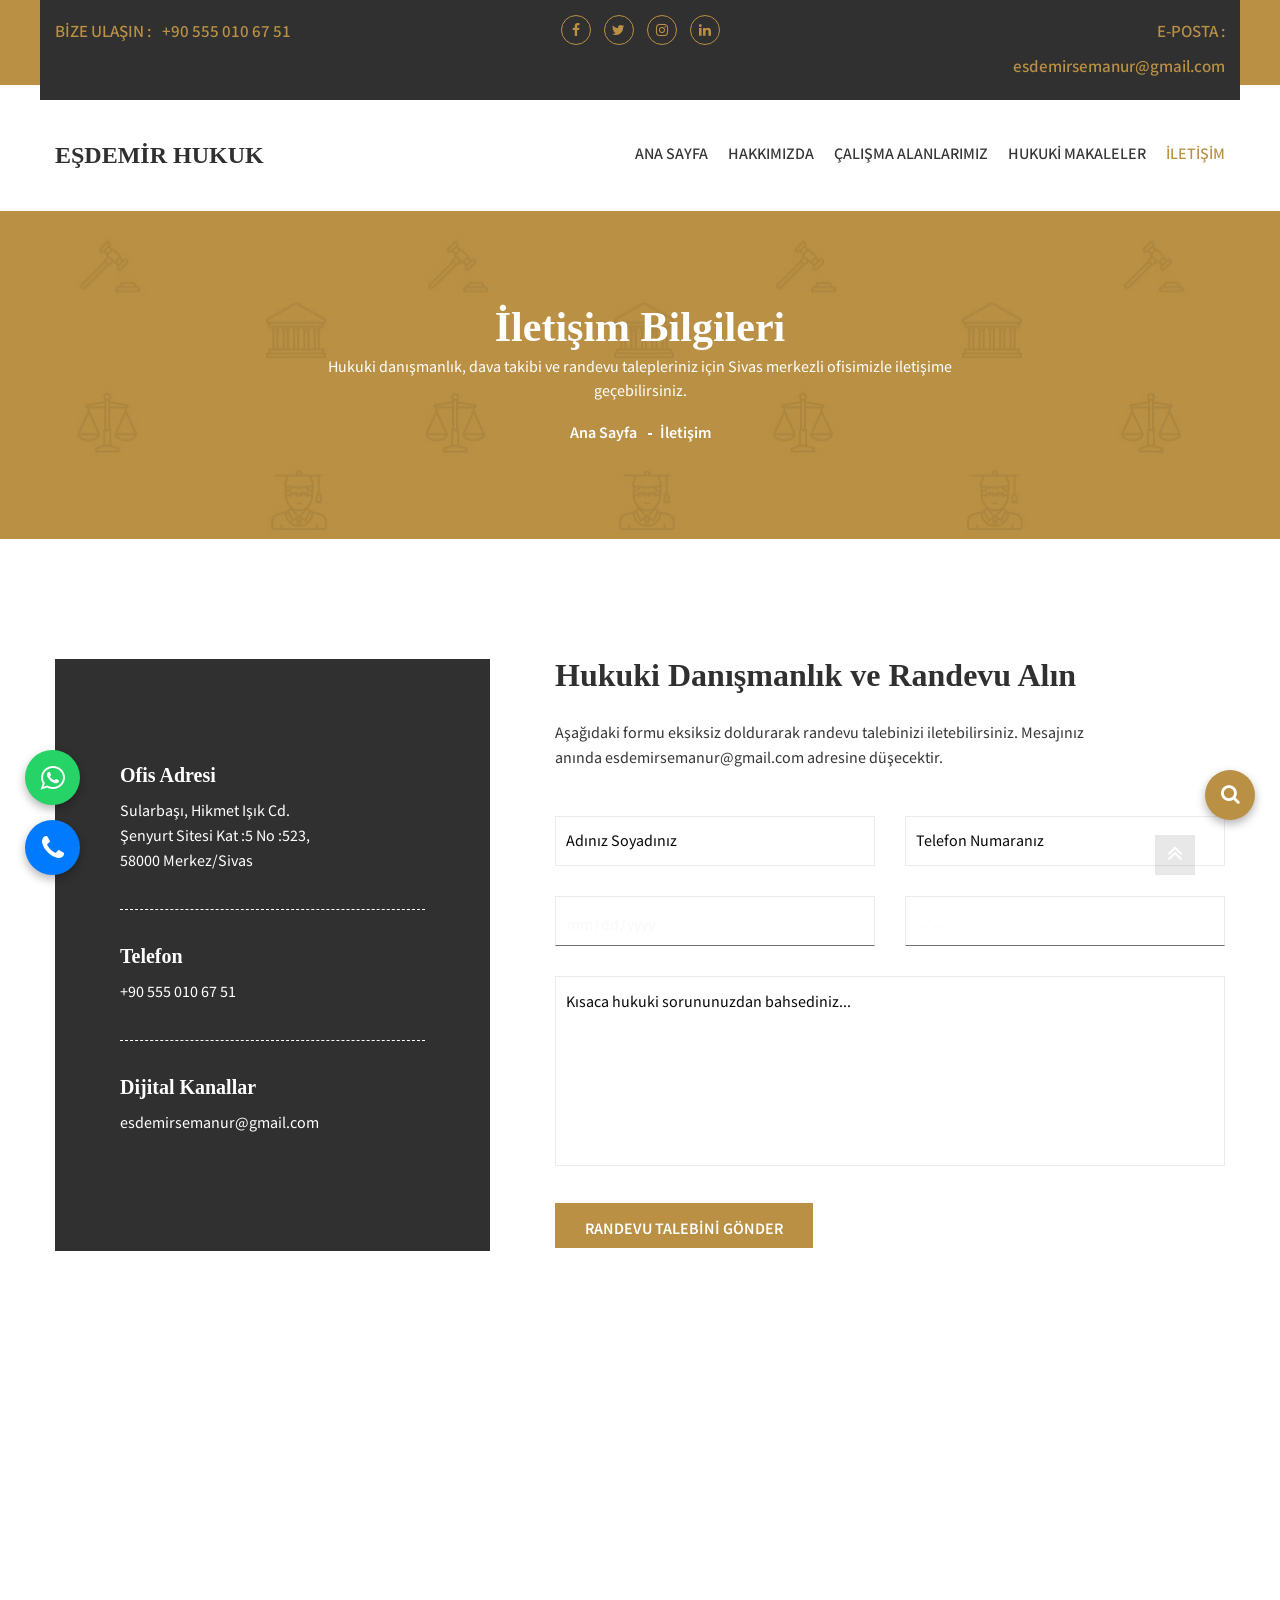
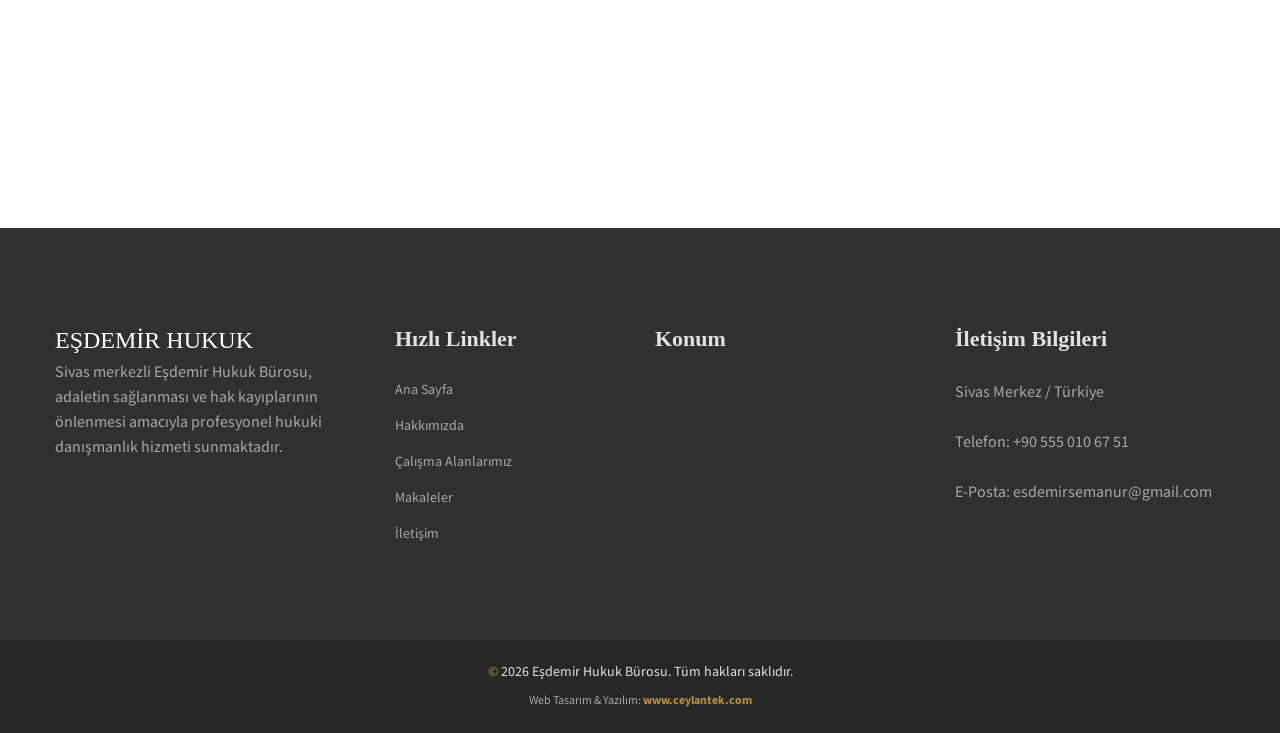
<file: iletisim.html>
<!doctype html>
<html class="no-js" lang="tr">
<head>
    <meta charset="utf-8">
    <meta http-equiv="x-ua-compatible" content="ie=edge">
    <title>İletişim & Randevu | Eşdemir Hukuk Bürosu - Sivas Avukat</title>
    <meta name="description" content="Sivas Eşdemir Hukuk Bürosu iletişim bilgileri, harita ve randevu formu. Avukat Sema Eşdemir ile hukuki danışmanlık ve dava süreçleriniz için iletişime geçin.">
    <meta name="keywords" content="sivas avukat iletişim, eşdemir hukuk bürosu adres, sivas avukat telefon, avukat randevu al">
    <meta name="viewport" content="width=device-width, initial-scale=1">
    
    <link rel="shortcut icon" type="image/x-icon" href="img/favicon.ico">
    
    <link rel="stylesheet" href="css/droid.css">
    <link rel="stylesheet" href="css/icofont.css">
    <link rel="stylesheet" href="css/font-awesome.min.css">
    <link rel="stylesheet" href="css/animate.css">
    <link rel="stylesheet" href="css/owl.carousel.min.css">
    <link rel="stylesheet" href="css/jquery.datepicker.css">
    <link rel="stylesheet" href="css/zabuto_calendar.css">
    <link rel="stylesheet" href="css/meanmenu.min.css">
    <link rel="stylesheet" href="css/venobox.css">
    <link rel="stylesheet" href="css/bootstrap.min.css">
    <link rel="stylesheet" href="style.css">
    <link rel="stylesheet" href="css/responsive.css">
    <script src="js/vendor/modernizr-2.8.3.min.js"></script>
</head>
<body>
    <div class="wrapper">
        <header>
            <div class="header-container">
                <div class="header-top-area default-bg">
                    <div class="container">
                        <div class="row row-75">
                            <div class="header-top-wrap col-12">
                                <div class="row">
                                    <div class="col-md-4 col-xl-3">
                                        <div class="header-top-left">
                                            <p>BİZE ULAŞIN : <a href="tel:+905550106751"> +90 555 010 67 51</a></p>
                                        </div>
                                    </div>
                                    <div class="col-md-4 col-xl-6">
                                        <div class="header-top-middle text-center">
                                            <ul class="social-link">
                                                <li><a href="#"><i class="fa fa-facebook"></i></a></li>
                                                <li><a href="#"><i class="fa fa-twitter"></i></a></li>
                                                <li><a href="#"><i class="fa fa-instagram"></i></a></li>
                                                <li><a href="#"><i class="fa fa-linkedin"></i></a></li>
                                            </ul>
                                        </div>
                                    </div>
                                    <div class="col-md-4 col-xl-3">
                                        <div class="header-top-right">
                                            <p>E-POSTA :<a href="mailto:esdemirsemanur@gmail.com">esdemirsemanur@gmail.com</a></p>
                                        </div>
                                    </div>
                                </div>
                            </div>
                        </div>
                    </div>
                </div>
                <div class="header-bottom-area header-sticky">
                    <div class="container">
                        <div class="row align-items-center">
                            <div class="col-md-3">
                                <div class="header-logo">
                                    <a href="index.html"><h3 style="margin: 0; font-weight: bold; color: #303030;">EŞDEMİR HUKUK</h3></a>
                                </div>
                            </div>
                            <div class="col-md-9">
                                <div class="header-menu-area text-right">
                                    <nav>
                                        <ul class="main-menu">
                                            <li><a href="index.html">ANA SAYFA</a></li>
                                            <li><a href="hakkinda.html">HAKKIMIZDA</a></li>
                                            <li><a href="calisma-alanlari.html">ÇALIŞMA ALANLARIMIZ</a></li>
                                            <li><a href="makaleler.html">HUKUKİ MAKALELER</a></li>
                                            <li class="active"><a href="iletisim.html">İLETİŞİM</a></li>
                                        </ul>
                                    </nav>
                                </div>
                            </div>
                        </div>
                        <div class="row">
                            <div class="col-12">  
                            <div class="mobile-menu d-lg-none d-xl-none"></div>
                            </div>
                        </div>
                    </div>
                </div>
            </div>
        </header>

        <div class="page-banner-area bg-img-3 pt-95 pb-90">
            <div class="container">
                <div class="row">
                    <div class="page-banner-content col-12 text-center">
                        <h2>İletişim Bilgileri</h2>
                        <p>Hukuki danışmanlık, dava takibi ve randevu talepleriniz için Sivas merkezli ofisimizle iletişime geçebilirsiniz.</p>
                        <ul class="breadcrumb-pagination">
                            <li><a href="index.html">Ana Sayfa</a></li>
                            <li>İletişim</li>
                        </ul>
                    </div>
                </div>
            </div>
        </div>

        <div class="contact-us-area pt-120">
            <div class="container">
                <div class="row">
                    <div class="col-md-5 contact-address">
                        <div class="contact-information">
                            <ul>
                                <li>
                                    <h5>Ofis Adresi</h5>
                                    <p> Sularbaşı, Hikmet Işık Cd. Şenyurt Sitesi Kat :5 No :523, 58000 Merkez/Sivas</p>
                                </li>
                                <li>
                                    <h5>Telefon</h5>
                                    <p>
                                        <a href="tel:+905550106751">+90 555 010 67 51</a>
                                    </p>
                                </li>
                                <li>
                                    <h5>Dijital Kanallar</h5>
                                    <p>
                                        <a href="mailto:esdemirsemanur@gmail.com">esdemirsemanur@gmail.com</a>
                                    </p>
                                </li>
                            </ul>
                        </div>
                    </div>
                    <div class="col-md-7">
                        <div class="contact-form">
                            <div class="contact-form-title">
                                <h3>Hukuki Danışmanlık ve Randevu Alın</h3>
                                <p>Aşağıdaki formu eksiksiz doldurarak randevu talebinizi iletebilirsiniz. Mesajınız anında esdemirsemanur@gmail.com adresine düşecektir.</p>
                            </div>
                            
                            <form id="contact-form" action="https://formsubmit.co/bilgi@esdemirhukuk.com" method="POST">
                                <input type="hidden" name="_subject" value="Web Sitesinden Yeni Randevu Talebi Var!">
                                <input type="hidden" name="_captcha" value="false">
                                <input type="hidden" name="_next" value="https://esdemir-hukuk1.vercel.app/iletisim.html">

                                <div class="row">
                                    <div class="col-md-6">
                                        <div class="single-input">
                                            <input name="Ad_Soyad" placeholder="Adınız Soyadınız" type="text" required>
                                        </div>
                                    </div>
                                    <div class="col-md-6">
                                        <div class="single-input">
                                            <input name="Telefon" placeholder="Telefon Numaranız" type="text" required>
                                        </div>
                                    </div>
                                    <div class="col-md-6">
                                        <div class="single-input request-quate-form-style">
                                            <input name="Randevu_Tarihi" type="date" required title="Randevu İstediğiniz Tarih" style="padding-top:10px;">
                                        </div>
                                    </div>
                                    <div class="col-md-6">
                                        <div class="single-input request-quate-form-style">
                                            <input name="Randevu_Saati" type="time" required title="Randevu İstediğiniz Saat" style="padding-top:10px;">
                                        </div>
                                    </div>
                                    <div class="col-md-12">
                                        <div class="single-input">
                                            <textarea name="Mesaj_ve_Konu" cols="10" rows="4" placeholder="Kısaca hukuki sorununuzdan bahsediniz..." required></textarea>
                                        </div>
                                    </div>
                                    <div class="col-md-12">
                                        <div class="single-input">
                                            <button class="sent-btn" type="submit" style="background:#b99044; color:#fff; border:none; padding:15px 30px;">Randevu Talebini Gönder</button>
                                        </div>
                                    </div>
                                </div>
                            </form>
                        </div>
                    </div>
                </div>
            </div>
        </div>

        <div class="contact-map-area pt-120">
             <iframe src="https://www.google.com/maps/embed?pb=!1m18!1m12!1m3!1d3067.459433300811!2d37.01497937653446!3d39.75179197155429!2m3!1f0!2f0!3f0!3m2!1i1024!2i768!4f13.1!3m3!1m2!1s0x407eabf18a0fc6c7%3A0x25be156bcc0b1765!2sE%C5%9Fdemir%20Hukuk%20B%C3%BCrosu!5e0!3m2!1str!2str!4v1773231770287!5m2!1str!2str" width="100%" height="450" style="border:0;" allowfullscreen="" loading="lazy" referrerpolicy="no-referrer-when-downgrade"></iframe>
        </div>

        
        
        <footer>
            <div class="footer-container">
                <div class="footer-top-area black-bg pt-100 pb-65">
                    <div class="container">
                        <div class="row">
                            <div class="col-md-6 col-lg-3">
                                <div class="single-footer-widget mb-30">
                                    <a class="footer-logo" href="index.html"><h3 style="color:#fff;">EŞDEMİR HUKUK</h3></a>
                                    <p>Sivas merkezli Eşdemir Hukuk Bürosu, adaletin sağlanması ve hak kayıplarının önlenmesi amacıyla profesyonel hukuki danışmanlık hizmeti sunmaktadır.</p>
                                </div>
                            </div>
                            <div class="col-md-6 col-lg-3 footer-menu">
                                <div class="single-footer-widget mb-30">
                                    <h3 class="footer-title">Hızlı Linkler</h3>
                                    <ul>
                                        <li><a href="index.html">Ana Sayfa</a></li>
                                        <li><a href="hakkinda.html">Hakkımızda</a></li>
                                        <li><a href="calisma-alanlari.html">Çalışma Alanlarımız</a></li>
                                        <li><a href="makaleler.html">Makaleler</a></li>
                                        <li><a href="iletisim.html">İletişim</a></li>
                                    </ul>
                                </div>
                            </div>
                            <div class="col-md-6 col-lg-3">
                                <div class="single-footer-widget mb-30">
                                    <h3 class="footer-title">Konum</h3>
                                    <iframe src="https://www.google.com/maps/embed?pb=!1m18!1m12!1m3!1d3067.459433300811!2d37.01497937653446!3d39.75179197155429!2m3!1f0!2f0!3f0!3m2!1i1024!2i768!4f13.1!3m3!1m2!1s0x407eabf18a0fc6c7%3A0x25be156bcc0b1765!2sE%C5%9Fdemir%20Hukuk%20B%C3%BCrosu!5e0!3m2!1str!2str!4v1773231770287!5m2!1str!2str" width="100%" height="150" style="border:0;" allowfullscreen="" loading="lazy" referrerpolicy="no-referrer-when-downgrade"></iframe>
                                </div>
                            </div>
                            <div class="col-md-6 col-lg-3">
                                <div class="single-footer-widget mb-30">
                                    <h3 class="footer-title">İletişim Bilgileri</h3>
                                    <p>Sivas Merkez / Türkiye</p>
                                    <p class="contact-info">
                                        <a href="tel:+905550106751">Telefon: +90 555 010 67 51</a>
                                    </p>
                                    <p class="contact-info">
                                        <a href="esdemirsemanur@gmail.com">E-Posta: esdemirsemanur@gmail.com</a>
                                    </p>
                                </div>
                            </div>
                        </div>
                    </div>
                </div>
                <div class="footer-bottom-area pt-20 pb-20">
                    <div class="container text-center">
                       <p><span>©</span> 2026 Eşdemir Hukuk Bürosu. Tüm hakları saklıdır.</p>
                       <p class="ceylantek-imza">Web Tasarım & Yazılım: <a href="http://www.ceylantek.com" target="_blank" rel="noopener noreferrer">www.ceylantek.com</a></p>
                    </div>
                </div>
            </div>
        </footer>
    </div>

    <div class="fixed-contact-buttons">
        <a href="https://wa.me/905550106751" target="_blank" class="wp-btn" title="WhatsApp'tan Yazın"><i class="fa fa-whatsapp"></i></a>
        <a href="tel:+905550106751" class="call-btn" title="Hemen Arayın"><i class="fa fa-phone"></i></a>
    </div>

    <div class="fixed-search">
        <button id="searchBtnToggle"><i class="fa fa-search"></i></button>
        <div id="searchBoxPopup" class="search-box-popup">
            <form action="#" method="GET" style="display:flex; width: 100%;">
                <input type="text" name="q" placeholder="Sitede arayın...">
                <button type="submit"><i class="fa fa-search"></i></button>
            </form>
        </div>
    </div>

    <script src="js/vendor/jquery-1.12.4.min.js"></script>
    <script src="js/waypoints.min.js"></script>
    <script src="js/jquery.counterup.min.js"></script>
    <script src="js/owl.carousel.min.js"></script>
    <script src="js/jquery.meanmenu.min.js"></script>
    <script src="js/instafeed.min.js"></script>
    <script src="js/jquery.datepicker.min.js"></script>
    <script src="js/zabuto-calendar.min.js"></script>
    <script src="js/jquery.scrollUp.min.js"></script>
    <script src="js/wow.min.js"></script>
    <script src="js/venobox.min.js"></script>
    <script src="js/popper.min.js"></script>
    <script src="js/bootstrap.min.js"></script>
    <script src="js/plugins.js"></script>
    <script src="js/main.js"></script>
    <script>
        $(document).ready(function(){
            $("#searchBtnToggle").click(function(){
                $("#searchBoxPopup").toggleClass("active");
            });
        });
    </script>
</body>
</html>
</file>
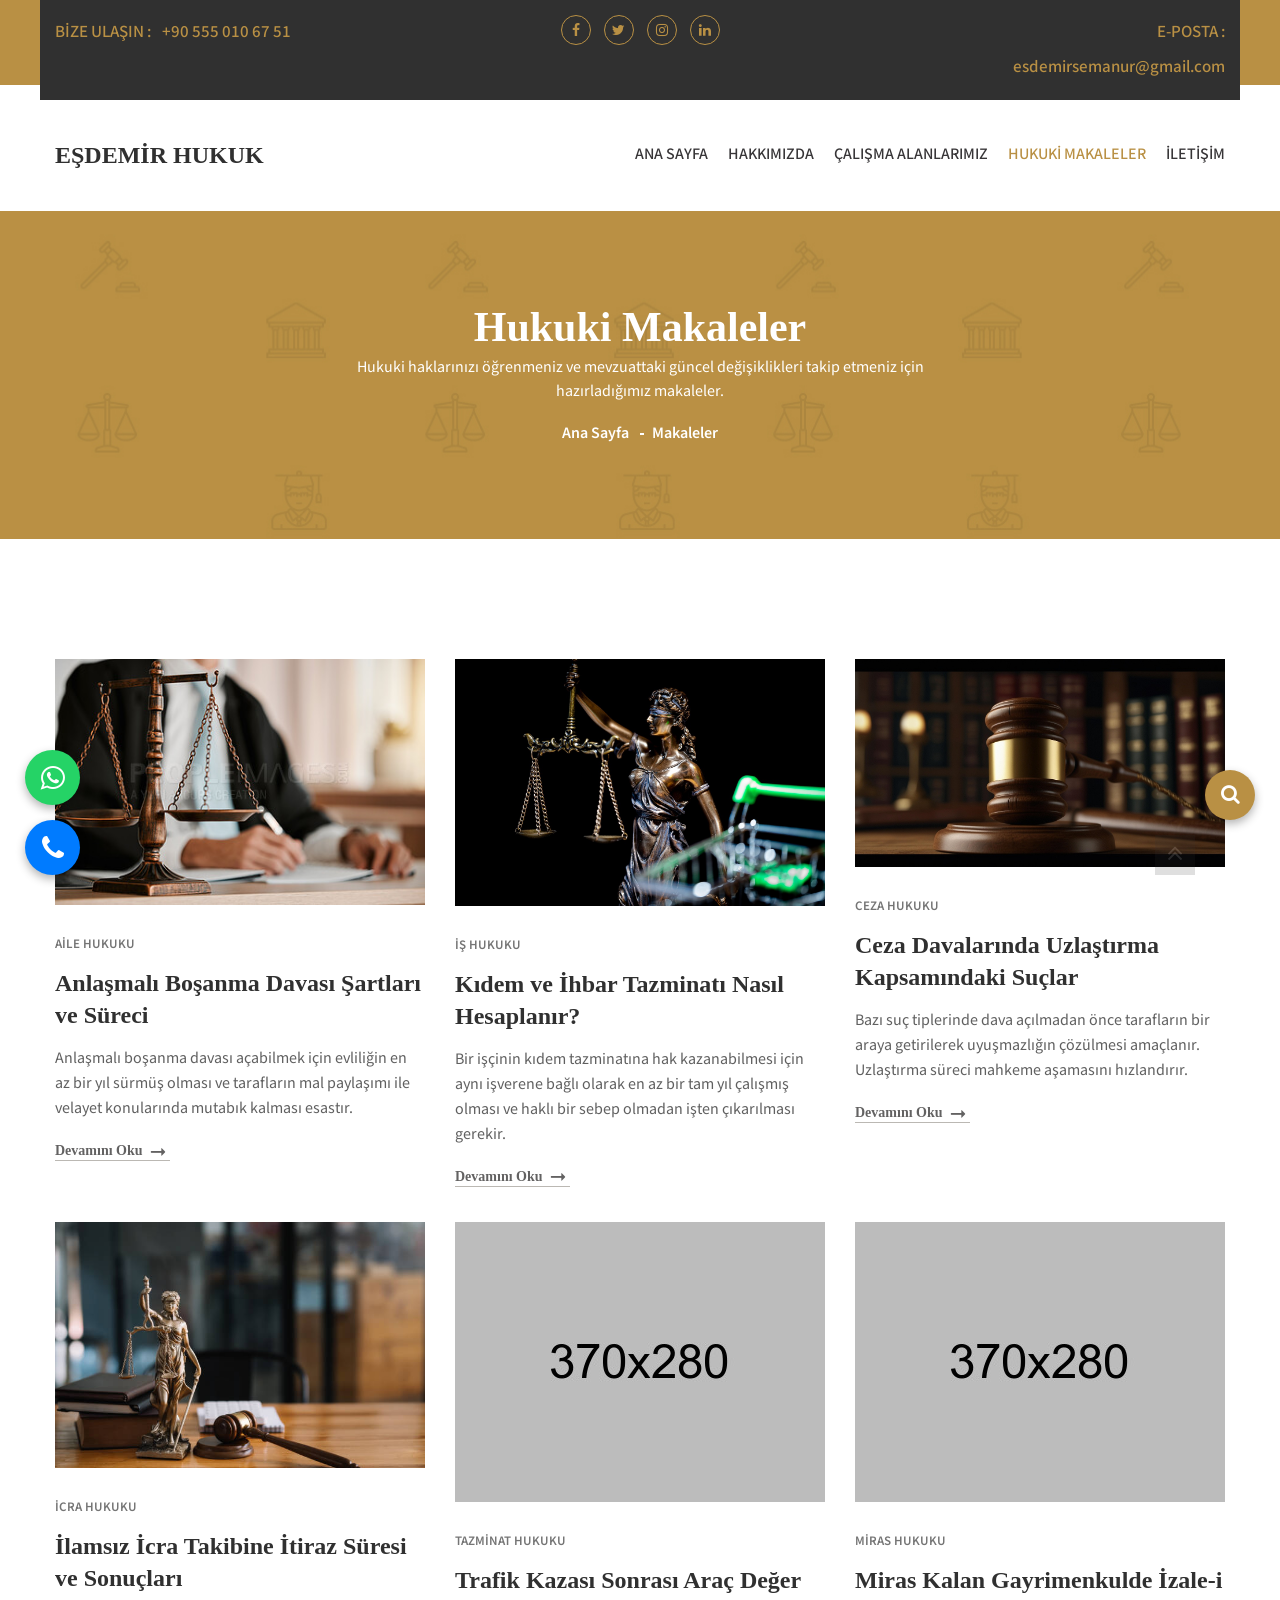
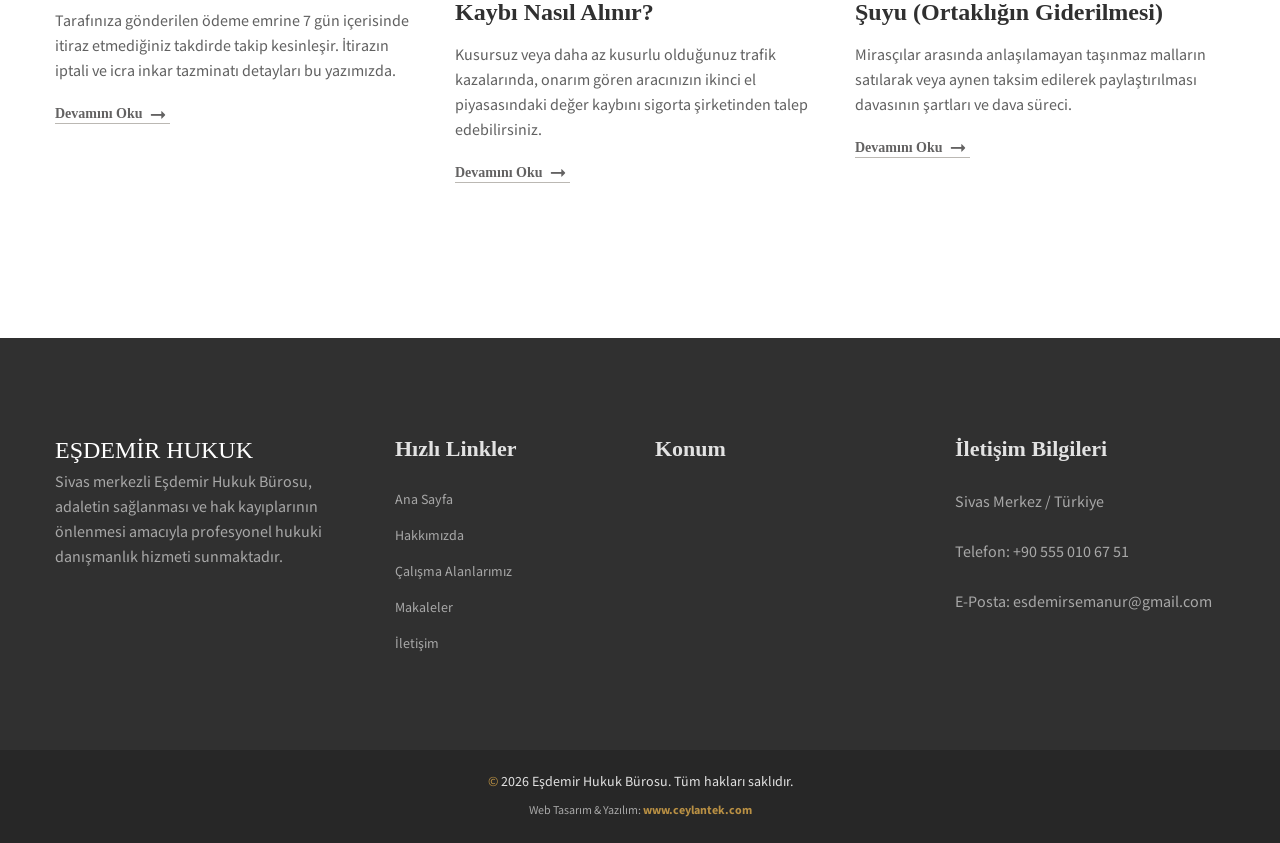
<file: makaleler.html>
<!doctype html>
<html class="no-js" lang="tr">
<head>
    <meta charset="utf-8">
    <meta http-equiv="x-ua-compatible" content="ie=edge">
    <title>Hukuki Makaleler | Eşdemir Hukuk Bürosu Sivas</title>
    <meta name="description" content="Avukat Sema Eşdemir tarafından kaleme alınan güncel hukuki makaleler. Boşanma, ceza, iş hukuku ve icra takibi hakkında faydalı hukuki bilgiler.">
    <meta name="keywords" content="sivas avukat makaleleri, hukuki bilgi, anlaşmalı boşanma şartları, kıdem tazminatı hesaplama, sivas ceza avukatı blog">
    <meta name="viewport" content="width=device-width, initial-scale=1">
    
    <link rel="shortcut icon" type="image/x-icon" href="img/favicon.ico">
    
    <link rel="stylesheet" href="css/droid.css">
    <link rel="stylesheet" href="css/icofont.css">
    <link rel="stylesheet" href="css/font-awesome.min.css">
    <link rel="stylesheet" href="css/animate.css">
    <link rel="stylesheet" href="css/owl.carousel.min.css">
    <link rel="stylesheet" href="css/jquery.datepicker.css">
    <link rel="stylesheet" href="css/zabuto_calendar.css">
    <link rel="stylesheet" href="css/meanmenu.min.css">
    <link rel="stylesheet" href="css/venobox.css">
    <link rel="stylesheet" href="css/bootstrap.min.css">
    <link rel="stylesheet" href="style.css">
    <link rel="stylesheet" href="css/responsive.css">
    <script src="js/vendor/modernizr-2.8.3.min.js"></script>
</head>
<body>
    <div class="wrapper">
        <header>
            <div class="header-container">
                <div class="header-top-area default-bg">
                    <div class="container">
                        <div class="row row-75">
                            <div class="header-top-wrap col-12">
                                <div class="row">
                                    <div class="col-md-4 col-xl-3">
                                        <div class="header-top-left">
                                            <p>BİZE ULAŞIN : <a href="tel:+905550106751"> +90 555 010 67 51</a></p>
                                        </div>
                                    </div>
                                    <div class="col-md-4 col-xl-6">
                                        <div class="header-top-middle text-center">
                                            <ul class="social-link">
                                                <li><a href="#"><i class="fa fa-facebook"></i></a></li>
                                                <li><a href="#"><i class="fa fa-twitter"></i></a></li>
                                                <li><a href="#"><i class="fa fa-instagram"></i></a></li>
                                                <li><a href="#"><i class="fa fa-linkedin"></i></a></li>
                                            </ul>
                                        </div>
                                    </div>
                                    <div class="col-md-4 col-xl-3">
                                        <div class="header-top-right">
                                            <p>E-POSTA :<a href="mailto:esdemirsemanur@gmail.com">esdemirsemanur@gmail.com</a></p>
                                        </div>
                                    </div>
                                </div>
                            </div>
                        </div>
                    </div>
                </div>
                <div class="header-bottom-area header-sticky">
                    <div class="container">
                        <div class="row align-items-center">
                            <div class="col-md-3">
                                <div class="header-logo">
                                    <a href="index.html"><h3 style="margin: 0; font-weight: bold; color: #303030;">EŞDEMİR HUKUK</h3></a>
                                </div>
                            </div>
                            <div class="col-md-9">
                                <div class="header-menu-area text-right">
                                    <nav>
                                        <ul class="main-menu">
                                            <li><a href="index.html">ANA SAYFA</a></li>
                                            <li><a href="hakkinda.html">HAKKIMIZDA</a></li>
                                            <li><a href="calisma-alanlari.html">ÇALIŞMA ALANLARIMIZ</a></li>
                                            <li class="active"><a href="makaleler.html">HUKUKİ MAKALELER</a></li>
                                            <li><a href="iletisim.html">İLETİŞİM</a></li>
                                        </ul>
                                    </nav>
                                </div>
                            </div>
                        </div>
                        <div class="row">
                            <div class="col-12">  
                            <div class="mobile-menu d-lg-none d-xl-none"></div>
                            </div>
                        </div>
                    </div>
                </div>
            </div>
        </header>

        <div class="page-banner-area bg-img-3 pt-95 pb-90">
            <div class="container">
                <div class="row">
                    <div class="page-banner-content col-12 text-center">
                        <h2>Hukuki Makaleler</h2>
                        <p>Hukuki haklarınızı öğrenmeniz ve mevzuattaki güncel değişiklikleri takip etmeniz için hazırladığımız makaleler.</p>
                        <ul class="breadcrumb-pagination">
                            <li><a href="index.html">Ana Sayfa</a></li>
                            <li>Makaleler</li>
                        </ul>
                    </div>
                </div>
            </div>
        </div>

        <div class="blog-area pt-120 pb-120">
            <div class="container">
                <div class="row">
                    
                    <div class="col-md-6 col-lg-4">
                        <div class="single-blog mb-30">
                            <div class="blog-img">
                                <a href="anlasmali-bosanma-sartlari.html"><img src="img/blog/blog1.jpg" alt="Anlaşmalı Boşanma Şartları"></a>
                            </div>
                            <div class="blog-content">
                                <ul class="blog-meta">
                                   <li>Aile Hukuku</li> 
                                </ul>
                                <h3><a href="anlasmali-bosanma-sartlari.html">Anlaşmalı Boşanma Davası Şartları ve Süreci</a></h3>
                                <p>Anlaşmalı boşanma davası açabilmek için evliliğin en az bir yıl sürmüş olması ve tarafların mal paylaşımı ile velayet konularında mutabık kalması esastır.</p>
                                <a href="anlasmali-bosanma-sartlari.html"><span>Devamını Oku</span> <i class="icofont icofont-long-arrow-right"></i></a>
                            </div>
                        </div>
                    </div>
                    
                    <div class="col-md-6 col-lg-4">
                        <div class="single-blog mb-30">
                            <div class="blog-img">
                                <a href="kidem-tazminati-hesaplama.html"><img src="img/blog/blog2.jpg" alt="Kıdem Tazminatı Hesaplama"></a>
                            </div>
                            <div class="blog-content">
                                <ul class="blog-meta">
                                   <li>İş Hukuku</li> 
                                </ul>
                                <h3><a href="kidem-tazminati-hesaplama.html">Kıdem ve İhbar Tazminatı Nasıl Hesaplanır?</a></h3>
                                <p>Bir işçinin kıdem tazminatına hak kazanabilmesi için aynı işverene bağlı olarak en az bir tam yıl çalışmış olması ve haklı bir sebep olmadan işten çıkarılması gerekir.</p>
                                <a href="kidem-tazminati-hesaplama.html"><span>Devamını Oku</span> <i class="icofont icofont-long-arrow-right"></i></a>
                            </div>
                        </div>
                    </div>
                    
                    <div class="col-md-6 col-lg-4">
                        <div class="single-blog mb-30">
                            <div class="blog-img">
                                <a href="ceza-davalarinda-uzlastirma.html"><img src="img/blog/blog3.jpg" alt="Ceza Hukuku Uzlaştırma"></a>
                            </div>
                            <div class="blog-content">
                                <ul class="blog-meta">
                                   <li>Ceza Hukuku</li> 
                                </ul>
                                <h3><a href="ceza-davalarinda-uzlastirma.html">Ceza Davalarında Uzlaştırma Kapsamındaki Suçlar</a></h3>
                                <p>Bazı suç tiplerinde dava açılmadan önce tarafların bir araya getirilerek uyuşmazlığın çözülmesi amaçlanır. Uzlaştırma süreci mahkeme aşamasını hızlandırır.</p>
                                <a href="ceza-davalarinda-uzlastirma.html"><span>Devamını Oku</span> <i class="icofont icofont-long-arrow-right"></i></a>
                            </div>
                        </div>
                    </div>
                    
                    <div class="col-md-6 col-lg-4">
                        <div class="single-blog mb-30">
                            <div class="blog-img">
                                <a href="ilamsiz-icra-takibine-itiraz.html"><img src="img/blog/blog4.jpg" alt="İcra Takibi ve İtiraz"></a>
                            </div>
                            <div class="blog-content">
                                <ul class="blog-meta">
                                   <li>İcra Hukuku</li> 
                                </ul>
                                <h3><a href="ilamsiz-icra-takibine-itiraz.html">İlamsız İcra Takibine İtiraz Süresi ve Sonuçları</a></h3>
                                <p>Tarafınıza gönderilen ödeme emrine 7 gün içerisinde itiraz etmediğiniz takdirde takip kesinleşir. İtirazın iptali ve icra inkar tazminatı detayları bu yazımızda.</p>
                                <a href="ilamsiz-icra-takibine-itiraz.html"><span>Devamını Oku</span> <i class="icofont icofont-long-arrow-right"></i></a>
                            </div>
                        </div>
                    </div>
                    
                    <div class="col-md-6 col-lg-4">
                        <div class="single-blog mb-30">
                            <div class="blog-img">
                                <a href="arac-deger-kaybi-davasi.html"><img src="img/blog/blog5.jpg" alt="Araç Değer Kaybı Davası"></a>
                            </div>
                            <div class="blog-content">
                                <ul class="blog-meta">
                                   <li>Tazminat Hukuku</li> 
                                </ul>
                                <h3><a href="arac-deger-kaybi-davasi.html">Trafik Kazası Sonrası Araç Değer Kaybı Nasıl Alınır?</a></h3>
                                <p>Kusursuz veya daha az kusurlu olduğunuz trafik kazalarında, onarım gören aracınızın ikinci el piyasasındaki değer kaybını sigorta şirketinden talep edebilirsiniz.</p>
                                <a href="arac-deger-kaybi-davasi.html"><span>Devamını Oku</span> <i class="icofont icofont-long-arrow-right"></i></a>
                            </div>
                        </div>
                    </div>
                    
                    <div class="col-md-6 col-lg-4">
                        <div class="single-blog mb-30">
                            <div class="blog-img">
                                <a href="ortakligin-giderilmesi-davasi.html"><img src="img/blog/blog6.jpg" alt="Ortaklığın Giderilmesi Davası"></a>
                            </div>
                            <div class="blog-content">
                                <ul class="blog-meta">
                                   <li>Miras Hukuku</li> 
                                </ul>
                                <h3><a href="ortakligin-giderilmesi-davasi.html">Miras Kalan Gayrimenkulde İzale-i Şuyu (Ortaklığın Giderilmesi)</a></h3>
                                <p>Mirasçılar arasında anlaşılamayan taşınmaz malların satılarak veya aynen taksim edilerek paylaştırılması davasının şartları ve dava süreci.</p>
                                <a href="ortakligin-giderilmesi-davasi.html"><span>Devamını Oku</span> <i class="icofont icofont-long-arrow-right"></i></a>
                            </div>
                        </div>
                    </div>
                </div>
            </div>
        </div>

        <footer>
            <div class="footer-container">
                <div class="footer-top-area black-bg pt-100 pb-65">
                    <div class="container">
                        <div class="row">
                            <div class="col-md-6 col-lg-3">
                                <div class="single-footer-widget mb-30">
                                    <a class="footer-logo" href="index.html"><h3 style="color:#fff;">EŞDEMİR HUKUK</h3></a>
                                    <p>Sivas merkezli Eşdemir Hukuk Bürosu, adaletin sağlanması ve hak kayıplarının önlenmesi amacıyla profesyonel hukuki danışmanlık hizmeti sunmaktadır.</p>
                                </div>
                            </div>
                            <div class="col-md-6 col-lg-3 footer-menu">
                                <div class="single-footer-widget mb-30">
                                    <h3 class="footer-title">Hızlı Linkler</h3>
                                    <ul>
                                        <li><a href="index.html">Ana Sayfa</a></li>
                                        <li><a href="hakkinda.html">Hakkımızda</a></li>
                                        <li><a href="calisma-alanlari.html">Çalışma Alanlarımız</a></li>
                                        <li><a href="makaleler.html">Makaleler</a></li>
                                        <li><a href="iletisim.html">İletişim</a></li>
                                    </ul>
                                </div>
                            </div>
                            <div class="col-md-6 col-lg-3">
                                <div class="single-footer-widget mb-30">
                                    <h3 class="footer-title">Konum</h3>
                                    <iframe src="https://www.google.com/maps/embed?pb=!1m18!1m12!1m3!1d3067.459433300811!2d37.01497937653446!3d39.75179197155429!2m3!1f0!2f0!3f0!3m2!1i1024!2i768!4f13.1!3m3!1m2!1s0x407eabf18a0fc6c7%3A0x25be156bcc0b1765!2sE%C5%9Fdemir%20Hukuk%20B%C3%BCrosu!5e0!3m2!1str!2str!4v1773231770287!5m2!1str!2str" width="100%" height="150" style="border:0;" allowfullscreen="" loading="lazy" referrerpolicy="no-referrer-when-downgrade"></iframe>
                                </div>
                            </div>
                            <div class="col-md-6 col-lg-3">
                                <div class="single-footer-widget mb-30">
                                    <h3 class="footer-title">İletişim Bilgileri</h3>
                                    <p>Sivas Merkez / Türkiye</p>
                                    <p class="contact-info">
                                        <a href="tel:+905550106751">Telefon: +90 555 010 67 51</a>
                                    </p>
                                    <p class="contact-info">
                                        <a href="mailto:esdemirsemanur@gmail.com">E-Posta: esdemirsemanur@gmail.com</a>
                                    </p>
                                </div>
                            </div>
                        </div>
                    </div>
                </div>
                <div class="footer-bottom-area pt-20 pb-20">
                    <div class="container text-center">
                       <p><span>©</span> 2026 Eşdemir Hukuk Bürosu. Tüm hakları saklıdır.</p>
                       <p class="ceylantek-imza">Web Tasarım & Yazılım: <a href="http://www.ceylantek.com" target="_blank" rel="noopener noreferrer">www.ceylantek.com</a></p>
                    </div>
                </div>
            </div>
        </footer>
    </div>

    <div class="fixed-contact-buttons">
        <a href="https://wa.me/905550106751" target="_blank" class="wp-btn" title="WhatsApp'tan Yazın"><i class="fa fa-whatsapp"></i></a>
        <a href="tel:+905550106751" class="call-btn" title="Hemen Arayın"><i class="fa fa-phone"></i></a>
    </div>
    <div class="fixed-search">
        <button id="searchBtnToggle"><i class="fa fa-search"></i></button>
        <div id="searchBoxPopup" class="search-box-popup">
            <form action="#" method="GET" style="display:flex; width: 100%;">
                <input type="text" name="q" placeholder="Sitede arayın...">
                <button type="submit"><i class="fa fa-search"></i></button>
            </form>
        </div>
    </div>

    <script src="js/vendor/jquery-1.12.4.min.js"></script>
    <script src="js/waypoints.min.js"></script>
    <script src="js/jquery.counterup.min.js"></script>
    <script src="js/owl.carousel.min.js"></script>
    <script src="js/jquery.meanmenu.min.js"></script>
    <script src="js/instafeed.min.js"></script>
    <script src="js/jquery.datepicker.min.js"></script>
    <script src="js/zabuto-calendar.min.js"></script>
    <script src="js/jquery.scrollUp.min.js"></script>
    <script src="js/wow.min.js"></script>
    <script src="js/venobox.min.js"></script>
    <script src="js/popper.min.js"></script>
    <script src="js/bootstrap.min.js"></script>
    <script src="js/plugins.js"></script>
    <script src="js/main.js"></script>
    <script>
        $(document).ready(function(){
            $("#searchBtnToggle").click(function(){
                $("#searchBoxPopup").toggleClass("active");
            });
        });
    </script>
</body>
</html>
</file>
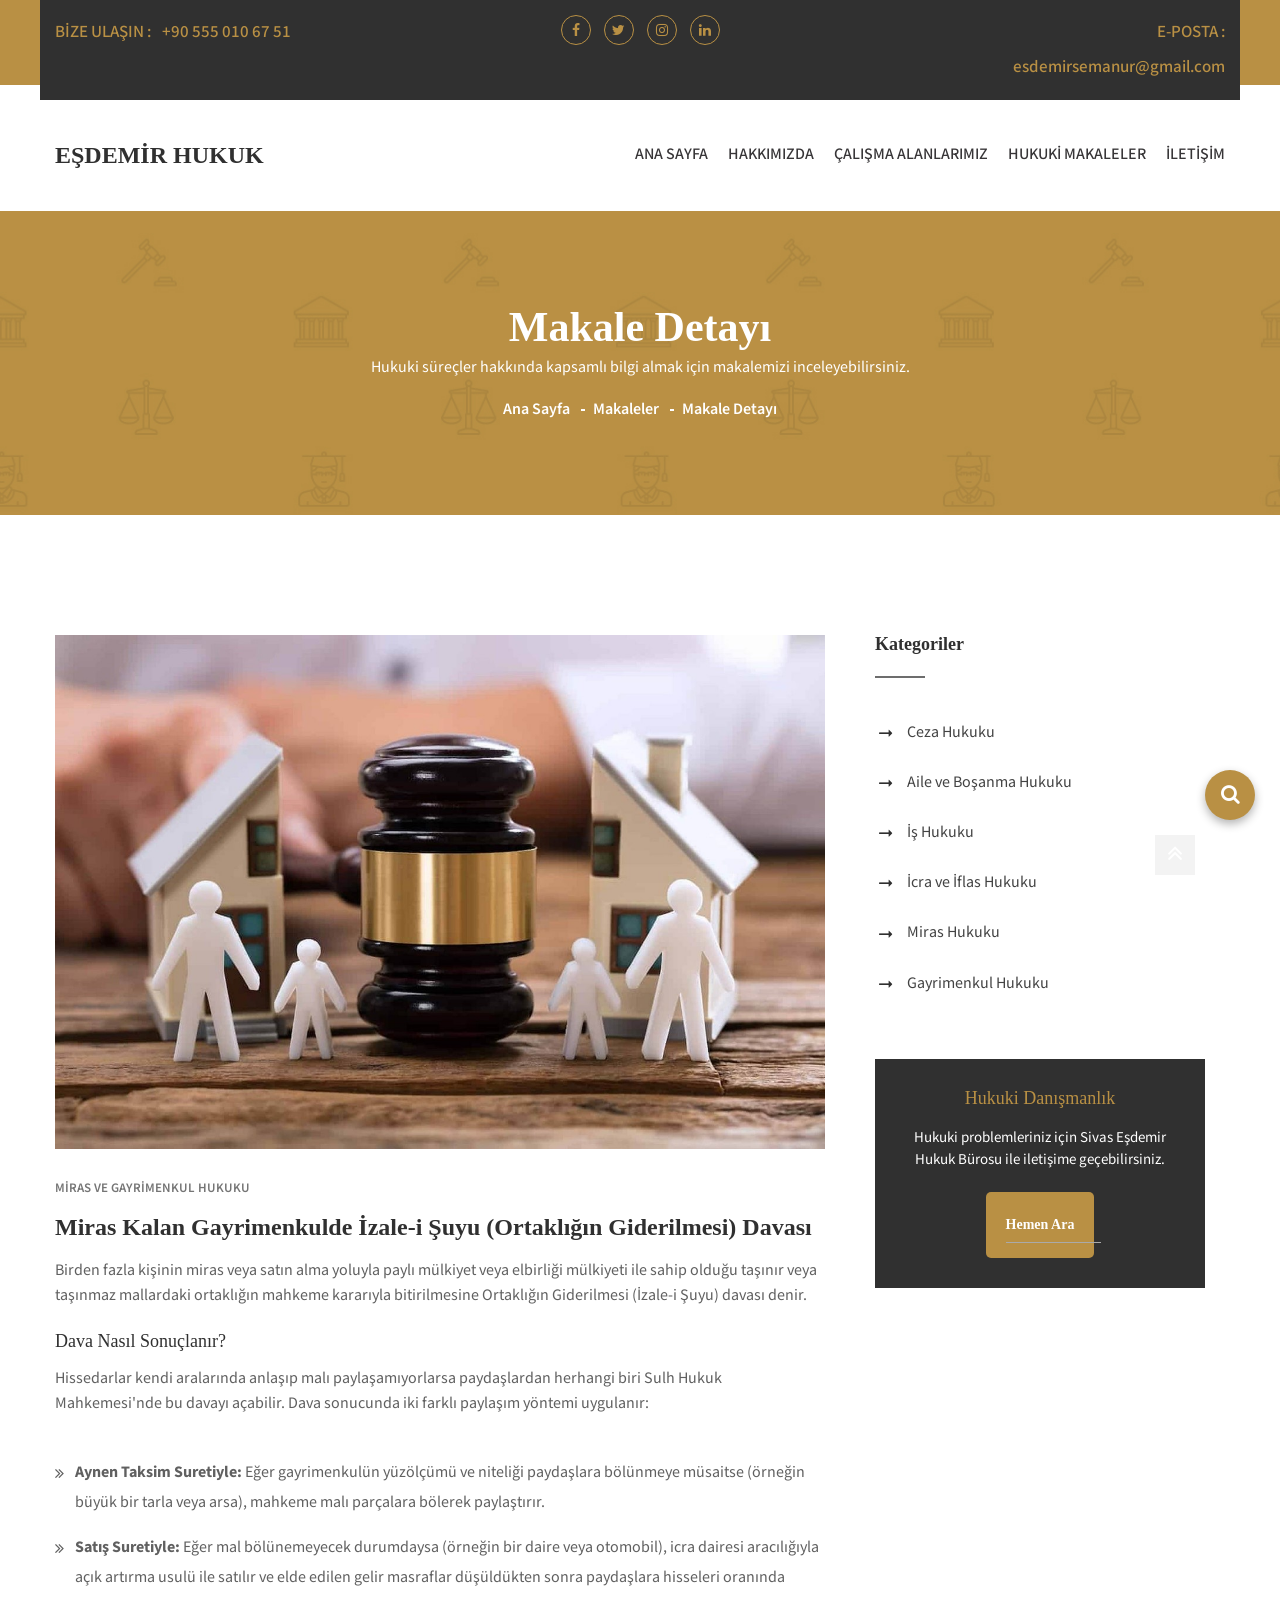
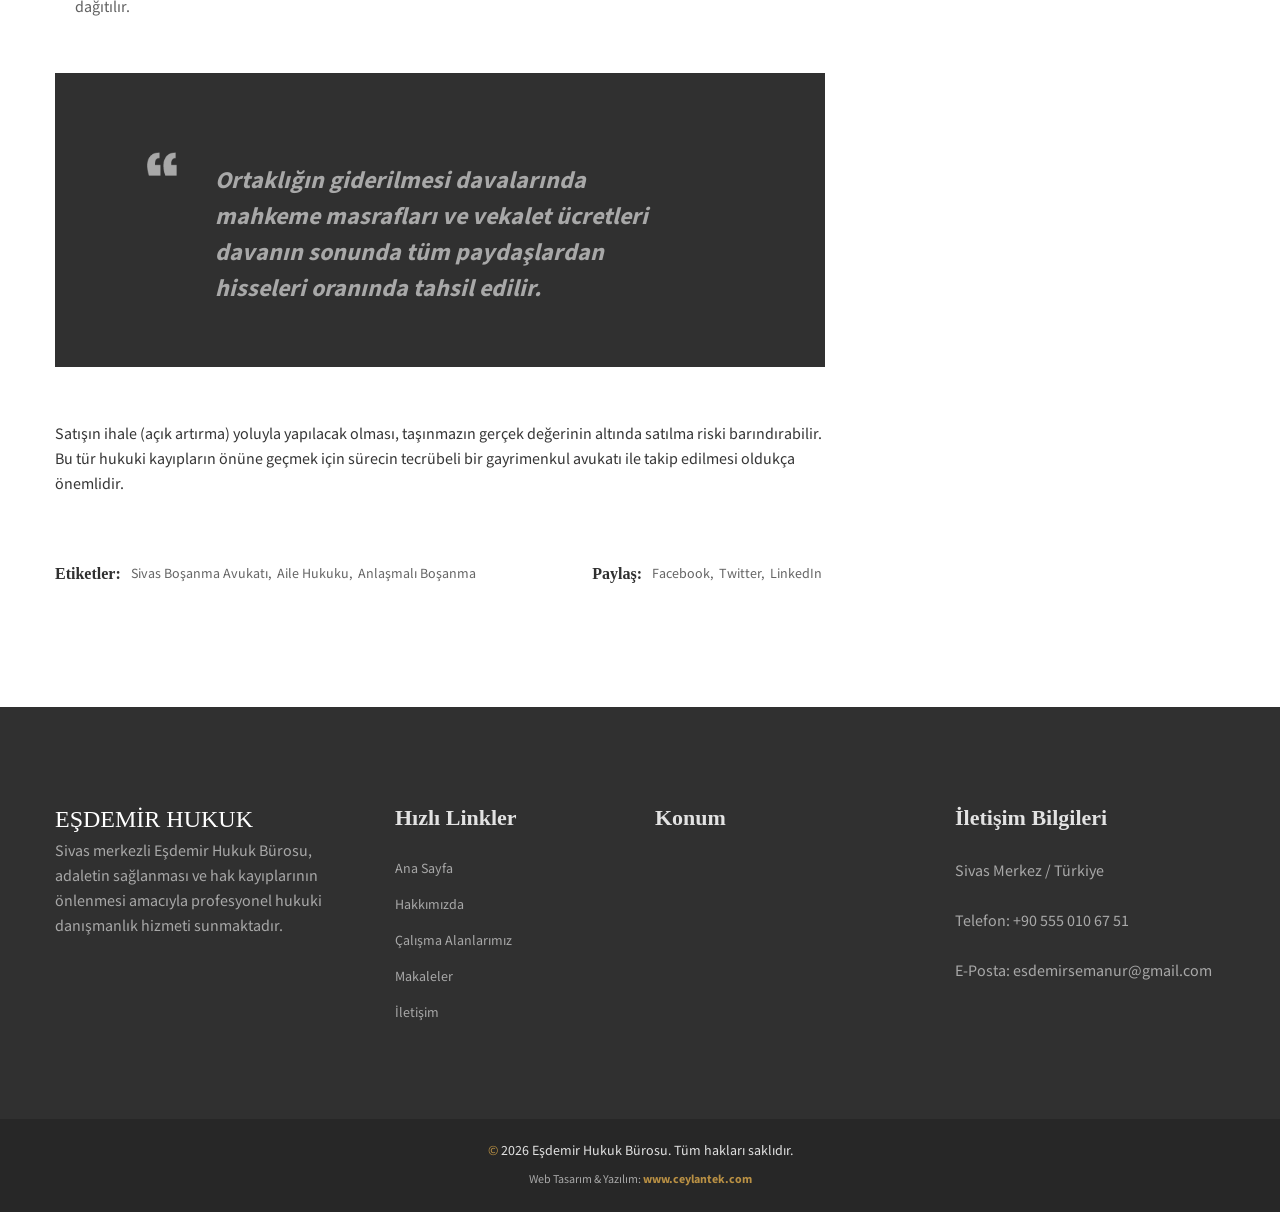
<file: ortakligin-giderilmesi-davasi.html>
<!doctype html>
<html class="no-js" lang="tr">
<head>
    <meta charset="utf-8">
    <meta http-equiv="x-ua-compatible" content="ie=edge">
    <title>Anlaşmalı Boşanma Şartları Nelerdir? | Eşdemir Hukuk Sivas</title>
    <meta name="description" content="Anlaşmalı boşanma davası nasıl açılır, şartları nelerdir? Sivas boşanma avukatı olarak hazırladığımız rehber makaleyi okuyun.">
    <meta name="keywords" content="anlaşmalı boşanma şartları, sivas boşanma avukatı, sivas aile hukuku, anlaşmalı boşanma protokolü, sivas avukat">
    <meta name="viewport" content="width=device-width, initial-scale=1">
    
    <link rel="shortcut icon" type="image/x-icon" href="img/favicon.ico">
    
    <link rel="stylesheet" href="css/droid.css">
    <link rel="stylesheet" href="css/icofont.css">
    <link rel="stylesheet" href="css/font-awesome.min.css">
    <link rel="stylesheet" href="css/animate.css">
    <link rel="stylesheet" href="css/owl.carousel.min.css">
    <link rel="stylesheet" href="css/jquery.datepicker.css">
    <link rel="stylesheet" href="css/zabuto_calendar.css">
    <link rel="stylesheet" href="css/meanmenu.min.css">
    <link rel="stylesheet" href="css/venobox.css">
    <link rel="stylesheet" href="css/bootstrap.min.css">
    <link rel="stylesheet" href="style.css">
    <link rel="stylesheet" href="css/responsive.css">
    <script src="js/vendor/modernizr-2.8.3.min.js"></script>
</head>
<body>
    <div class="wrapper">
        <header>
            <div class="header-container">
                <div class="header-top-area default-bg">
                    <div class="container">
                        <div class="row row-75">
                            <div class="header-top-wrap col-12">
                                <div class="row">
                                    <div class="col-md-4 col-xl-3">
                                        <div class="header-top-left">
                                            <p>BİZE ULAŞIN : <a href="tel:+905550106751"> +90 555 010 67 51</a></p>
                                        </div>
                                    </div>
                                    <div class="col-md-4 col-xl-6">
                                        <div class="header-top-middle text-center">
                                            <ul class="social-link">
                                                <li><a href="#"><i class="fa fa-facebook"></i></a></li>
                                                <li><a href="#"><i class="fa fa-twitter"></i></a></li>
                                                <li><a href="#"><i class="fa fa-instagram"></i></a></li>
                                                <li><a href="#"><i class="fa fa-linkedin"></i></a></li>
                                            </ul>
                                        </div>
                                    </div>
                                    <div class="col-md-4 col-xl-3">
                                        <div class="header-top-right">
                                            <p>E-POSTA :<a href="mailto:esdemirsemanur@gmail.com">esdemirsemanur@gmail.com</a></p>
                                        </div>
                                    </div>
                                </div>
                            </div>
                        </div>
                    </div>
                </div>
                <div class="header-bottom-area header-sticky">
                    <div class="container">
                        <div class="row align-items-center">
                            <div class="col-md-3">
                                <div class="header-logo">
                                    <a href="index.html"><h3 style="margin: 0; font-weight: bold; color: #303030;">EŞDEMİR HUKUK</h3></a>
                                </div>
                            </div>
                            <div class="col-md-9">
                                <div class="header-menu-area text-right">
                                    <nav>
                                        <ul class="main-menu">
    <li><a href="index.html">ANA SAYFA</a></li>
    <li><a href="hakkimizda.html">HAKKIMIZDA</a></li>
    <li><a href="calisma-alanlarimiz.html">ÇALIŞMA ALANLARIMIZ</a></li>
    <li><a href="makaleler.html">HUKUKİ MAKALELER</a></li>
    <li><a href="iletisim.html">İLETİŞİM</a></li>
</ul>
                                    </nav>
                                </div>
                            </div>
                        </div>
                        <div class="row">
                            <div class="col-12">  
                            <div class="mobile-menu d-lg-none d-xl-none"></div>
                            </div>
                        </div>
                    </div>
                </div>
            </div>
        </header>

        <div class="page-banner-area bg-img-3 pt-95 pb-90">
            <div class="container">
                <div class="row">
                    <div class="page-banner-content col-12 text-center">
                        <h2>Makale Detayı</h2>
                        <p>Hukuki süreçler hakkında kapsamlı bilgi almak için makalemizi inceleyebilirsiniz.</p>
                        <ul class="breadcrumb-pagination">
                            <li><a href="index.html">Ana Sayfa</a></li>
                            <li><a href="blog.html">Makaleler</a></li>
                            <li>Makale Detayı</li>
                        </ul>
                    </div>
                </div>
            </div>
        </div>

        <div class="blog-area pt-120 pb-120">
            <div class="container">
                <div class="row">
                    <div class="col-lg-8 blog-post-item">
                        <div class="blog-wrapper blog-details">
                            <div class="blog-img img-full">
                                <img src="img/blog/large/miras.jpg" alt="Anlaşmalı Boşanma Avukatı Sivas">
                            </div>
                           <div class="blog-content">
    <ul class="blog-meta">
       <li>Miras ve Gayrimenkul Hukuku</li> 
    </ul>
    <h3>Miras Kalan Gayrimenkulde İzale-i Şuyu (Ortaklığın Giderilmesi) Davası</h3>
    <p>Birden fazla kişinin miras veya satın alma yoluyla paylı mülkiyet veya elbirliği mülkiyeti ile sahip olduğu taşınır veya taşınmaz mallardaki ortaklığın mahkeme kararıyla bitirilmesine Ortaklığın Giderilmesi (İzale-i Şuyu) davası denir.</p>
    
    <h4 class="mt-4 mb-3">Dava Nasıl Sonuçlanır?</h4>
    <p>Hissedarlar kendi aralarında anlaşıp malı paylaşamıyorlarsa paydaşlardan herhangi biri Sulh Hukuk Mahkemesi'nde bu davayı açabilir. Dava sonucunda iki farklı paylaşım yöntemi uygulanır:</p>
    <ul class="blog-post-list">
        <li><strong>Aynen Taksim Suretiyle:</strong> Eğer gayrimenkulün yüzölçümü ve niteliği paydaşlara bölünmeye müsaitse (örneğin büyük bir tarla veya arsa), mahkeme malı parçalara bölerek paylaştırır.</li>
        <li><strong>Satış Suretiyle:</strong> Eğer mal bölünemeyecek durumdaysa (örneğin bir daire veya otomobil), icra dairesi aracılığıyla açık artırma usulü ile satılır ve elde edilen gelir masraflar düşüldükten sonra paydaşlara hisseleri oranında dağıtılır.</li>
    </ul>

    <blockquote class="mb-55">Ortaklığın giderilmesi davalarında mahkeme masrafları ve vekalet ücretleri davanın sonunda tüm paydaşlardan hisseleri oranında tahsil edilir.</blockquote>
    
    <div class="blog-bottom-content">
        <p>Satışın ihale (açık artırma) yoluyla yapılacak olması, taşınmazın gerçek değerinin altında satılma riski barındırabilir. Bu tür hukuki kayıpların önüne geçmek için sürecin tecrübeli bir gayrimenkul avukatı ile takip edilmesi oldukça önemlidir.</p>
    </div>
</div>
                        </div>

                        <div class="common-tag-and-next-prev mt-65">
                            <div class="common-tag">
                                <h6>Etiketler: </h6>
                                <ul>
                                    <li><a href="#">Sivas Boşanma Avukatı,</a></li>
                                    <li><a href="#">Aile Hukuku,</a></li>
                                    <li><a href="#">Anlaşmalı Boşanma</a></li>
                                </ul>
                            </div>
                            <div class="blog-share">
                                <h6>Paylaş:</h6>
                                <ul>
                                    <li><a href="#">Facebook,</a></li>
                                    <li><a href="#">Twitter,</a></li>
                                    <li><a href="#">LinkedIn</a></li>
                                </ul>
                            </div>
                        </div>

                    </div>
                    
                    <div class="col-lg-4 blog-sidebar right-sidebar">
                      <div class="widget mb-60">
                          <div class="widget-title">
                              <h4>Kategoriler</h4>
                          </div>
                          <div class="widget-categories">
                              <ul>
                                  <li><a href="#">Ceza Hukuku</a> </li>
                                  <li><a href="#">Aile ve Boşanma Hukuku</a> </li>
                                  <li><a href="#">İş Hukuku</a> </li>
                                  <li><a href="#">İcra ve İflas Hukuku</a> </li>
                                  <li><a href="#">Miras Hukuku</a> </li>
                                  <li><a href="#">Gayrimenkul Hukuku</a> </li>
                              </ul>
                          </div>
                      </div>
                      
                      <div class="widget mb-60" style="background: #303030; padding: 30px; text-align: center; color: white;">
                          <h4 style="color: #b99044; margin-bottom: 20px;">Hukuki Danışmanlık</h4>
                          <p style="color: #fff; font-size:15px; margin-bottom:20px;">Hukuki problemleriniz için Sivas Eşdemir Hukuk Bürosu ile iletişime geçebilirsiniz.</p>
                          <a href="tel:+905550106751" class="default-btn" style="margin-top:0; padding: 10px 20px; background: #b99044; color:white; border:none; border-radius:5px;">Hemen Ara</a>
                      </div>

                    </div>
                </div>
            </div>
        </div>
        <footer>
            <div class="footer-container">
                <div class="footer-top-area black-bg pt-100 pb-65">
                    <div class="container">
                        <div class="row">
                            <div class="col-md-6 col-lg-3">
                                <div class="single-footer-widget mb-30">
                                    <a class="footer-logo" href="index.html"><h3 style="color:#fff;">EŞDEMİR HUKUK</h3></a>
                                    <p>Sivas merkezli Eşdemir Hukuk Bürosu, adaletin sağlanması ve hak kayıplarının önlenmesi amacıyla profesyonel hukuki danışmanlık hizmeti sunmaktadır.</p>
                                </div>
                            </div>
                            <div class="col-md-6 col-lg-3 footer-menu">
                                <div class="single-footer-widget mb-30">
                                    <h3 class="footer-title">Hızlı Linkler</h3>
                                    <ul>
                                        <li><a href="index.html">Ana Sayfa</a></li>
                                        <li><a href="about.html">Hakkımızda</a></li>
                                        <li><a href="service.html">Çalışma Alanlarımız</a></li>
                                        <li><a href="blog.html">Makaleler</a></li>
                                        <li><a href="contact.html">İletişim</a></li>
                                    </ul>
                                </div>
                            </div>
                            <div class="col-md-6 col-lg-3">
                                <div class="single-footer-widget mb-30">
                                    <h3 class="footer-title">Konum</h3>
                                    <iframe src="https://www.google.com/maps/embed?pb=!1m18!1m12!1m3!1d3067.4594333008104!2d37.01497937653445!3d39.7517919715543!2m3!1f0!2f0!3f0!3m2!1i1024!2i768!4f13.1!3m3!1m2!1s0x407eabf18a0fc6c7%3A0x25be156bcc0b1765!2sE%C5%9Fdemir%20Hukuk%20B%C3%BCrosu!5e0!3m2!1str!2str!4v1772936189448!5m2!1str!2str" width="100%" height="150" style="border:0;" allowfullscreen="" loading="lazy" referrerpolicy="no-referrer-when-downgrade"></iframe>
                                </div>
                            </div>
                            <div class="col-md-6 col-lg-3">
                                <div class="single-footer-widget mb-30">
                                    <h3 class="footer-title">İletişim Bilgileri</h3>
                                    <p>Sivas Merkez / Türkiye</p>
                                    <p class="contact-info">
                                        <a href="tel:+905550106751">Telefon: +90 555 010 67 51</a>
                                    </p>
                                    <p class="contact-info">
                                        <a href="mailto:esdemirsemanur@gmail.com">E-Posta: esdemirsemanur@gmail.com</a>
                                    </p>
                                </div>
                            </div>
                        </div>
                    </div>
                </div>
                <div class="footer-bottom-area pt-20 pb-20">
                    <div class="container text-center">
                       <p><span>©</span> 2026 Eşdemir Hukuk Bürosu. Tüm hakları saklıdır.</p>
                       <p class="ceylantek-imza">Web Tasarım & Yazılım: <a href="http://www.ceylantek.com" target="_blank" rel="noopener noreferrer">www.ceylantek.com</a></p>
                    </div>
                </div>
            </div>
        </footer>
    </div>

    <div class="fixed-search">
        <button id="searchBtnToggle"><i class="fa fa-search"></i></button>
        <div id="searchBoxPopup" class="search-box-popup">
            <form action="#" method="GET" style="display:flex; width: 100%;">
                <input type="text" name="q" placeholder="Sitede arayın...">
                <button type="submit"><i class="fa fa-search"></i></button>
            </form>
        </div>
    </div>

    <script src="js/vendor/jquery-1.12.4.min.js"></script>
    <script src="js/waypoints.min.js"></script>
    <script src="js/jquery.counterup.min.js"></script>
    <script src="js/owl.carousel.min.js"></script>
    <script src="js/jquery.meanmenu.min.js"></script>
    <script src="js/instafeed.min.js"></script>
    <script src="js/jquery.datepicker.min.js"></script>
    <script src="js/zabuto-calendar.min.js"></script>
    <script src="js/jquery.scrollUp.min.js"></script>
    <script src="js/wow.min.js"></script>
    <script src="js/venobox.min.js"></script>
    <script src="js/popper.min.js"></script>
    <script src="js/bootstrap.min.js"></script>
    <script src="js/plugins.js"></script>
    <script src="js/main.js"></script>
    <script>
        $(document).ready(function(){
            $("#searchBtnToggle").click(function(){
                $("#searchBoxPopup").toggleClass("active");
            });
        });
    </script>
</body>
</html>
</file>
<file: css/droid.css>
/* This stylesheet generated by Transfonter (https://transfonter.org) on April 6, 2018 3:49 AM */
@font-face {
    font-family: 'droid_serifbold';
    src: url('../fonts/dorid/DroidSerif-Bold-webfont.eot');
    src: url('../fonts/dorid/../fonts/dorid/../fonts/dorid/DroidSerif-Bold-webfont.eot?#iefix') format('embedded-opentype'),
         url('../fonts/dorid/../fonts/dorid/DroidSerif-Bold-webfont.woff') format('woff'),
         url('../fonts/dorid/DroidSerif-Bold-webfont.ttf') format('truetype'),
         url('../fonts/dorid/DroidSerif-Bold-webfont.svg#droid_serifbold') format('svg');
    font-weight: normal;
    font-style: normal;
}

@font-face {
    font-family: 'droid_serifbold_italic';
    src: url('../fonts/dorid/DroidSerif-BoldItalic-webfont.eot');
    src: url('../fonts/dorid/DroidSerif-BoldItalic-webfont.eot?#iefix') format('embedded-opentype'),
         url('../fonts/dorid/DroidSerif-BoldItalic-webfont.woff') format('woff'),
         url('../fonts/dorid/DroidSerif-BoldItalic-webfont.ttf') format('truetype'),
         url('../fonts/dorid/DroidSerif-BoldItalic-webfont.svg#droid_serifbold_italic') format('svg');
    font-weight: normal;
    font-style: normal;
}

@font-face {
    font-family: 'droid_serifitalic';
    src: url('../fonts/dorid/DroidSerif-Italic-webfont.eot');
    src: url('../fonts/dorid/DroidSerif-Italic-webfont.eot?#iefix') format('embedded-opentype'),
         url('../fonts/dorid/DroidSerif-Italic-webfont.woff') format('woff'),
         url('../fonts/dorid/DroidSerif-Italic-webfont.ttf') format('truetype'),
         url('../fonts/dorid/DroidSerif-Italic-webfont.svg#droid_serifitalic') format('svg');
    font-weight: normal;
    font-style: normal;
}

@font-face {
    font-family: 'droid_serifregular';
    src: url('../fonts/dorid/DroidSerif-Regular-webfont.eot');
    src: url('../fonts/dorid/DroidSerif-Regular-webfont.eot?#iefix') format('embedded-opentype'),
         url('../fonts/dorid/DroidSerif-Regular-webfont.woff') format('woff'),
         url('../fonts/dorid/DroidSerif-Regular-webfont.ttf') format('truetype'),
         url('../fonts/dorid/DroidSerif-Regular-webfont.svg#droid_serifregular') format('svg');
    font-weight: normal;
    font-style: normal;
}
</file>
<file: css/icofont.css>
/**
 * @package IcoFont by ThemeHunt - https://themehunt.com
 * @version 1.0.0 Beta
 * @author IcoFont http://icofont.com
 * @copyright Copyright (c) 2018 IcoFont
 * @license - http://icofont.com/license/
*/

@font-face {
    font-family: 'icofont';
    src: url('../fonts/icofont.eot?v=1.0.0-beta');
    src: url('../fonts/icofont.eot?v=1.0.0-beta#iefix') format('embedded-opentype'),
    url('../fonts/icofont.ttf?v=1.0.0-beta') format('truetype'),
    url('../fonts/icofont.woff?v=1.0.0-beta') format('woff'),
    url('../fonts/icofont.svg?v=1.0.0-beta#icofont') format('svg');
    font-weight: normal;
    font-style: normal;
}

.icofont {
    font-family: 'IcoFont' !important;
    speak: none;
    font-style: normal;
    font-weight: normal;
    font-variant: normal;
    text-transform: none;
    line-height: 1;

    /* Better Font Rendering =========== */
    -webkit-font-smoothing: antialiased;
    -moz-osx-font-smoothing: grayscale;
}

.icofont-angry-monster:before {
	content: "\e901";
}
.icofont-bathtub:before {
	content: "\e902";
}
.icofont-bird-wings:before {
	content: "\e903";
}
.icofont-bow:before {
	content: "\e904";
}
.icofont-brain-alt:before {
	content: "\e905";
}
.icofont-butterfly-alt:before {
	content: "\e906";
}
.icofont-castle:before {
	content: "\e907";
}
.icofont-circuit:before {
	content: "\e908";
}
.icofont-dart:before {
	content: "\e909";
}
.icofont-dice-alt:before {
	content: "\e90a";
}
.icofont-disability-race:before {
	content: "\e90b";
}
.icofont-diving-goggle:before {
	content: "\e90c";
}
.icofont-fire-alt:before {
	content: "\e90d";
}
.icofont-flame-torch:before {
	content: "\e90e";
}
.icofont-flora-flower:before {
	content: "\e90f";
}
.icofont-flora:before {
	content: "\e910";
}
.icofont-gift-box:before {
	content: "\e911";
}
.icofont-halloween-pumpkin:before {
	content: "\e912";
}
.icofont-hand-power:before {
	content: "\e913";
}
.icofont-hand-thunder:before {
	content: "\e914";
}
.icofont-king-crown:before {
	content: "\e915";
}
.icofont-king-monster:before {
	content: "\e916";
}
.icofont-love:before {
	content: "\e917";
}
.icofont-magician-hat:before {
	content: "\e918";
}
.icofont-native-american:before {
	content: "\e919";
}
.icofont-open-eye:before {
	content: "\e91a";
}
.icofont-owl-look:before {
	content: "\e91b";
}
.icofont-phoenix:before {
	content: "\e91c";
}
.icofont-queen-crown:before {
	content: "\e91d";
}
.icofont-robot-face:before {
	content: "\e91e";
}
.icofont-sand-clock:before {
	content: "\e91f";
}
.icofont-shield-alt:before {
	content: "\e920";
}
.icofont-ship-wheel:before {
	content: "\e921";
}
.icofont-skull-danger:before {
	content: "\e922";
}
.icofont-skull-face:before {
	content: "\e923";
}
.icofont-snail:before {
	content: "\e924";
}
.icofont-snow-alt:before {
	content: "\e925";
}
.icofont-snow-flake:before {
	content: "\e926";
}
.icofont-snowmobile:before {
	content: "\e927";
}
.icofont-space-shuttle:before {
	content: "\e928";
}
.icofont-star-shape:before {
	content: "\e929";
}
.icofont-swirl:before {
	content: "\e92a";
}
.icofont-tattoo-wing:before {
	content: "\e92b";
}
.icofont-throne:before {
	content: "\e92c";
}
.icofont-touch:before {
	content: "\e92d";
}
.icofont-tree-alt:before {
	content: "\e92e";
}
.icofont-triangle:before {
	content: "\e92f";
}
.icofont-unity-hand:before {
	content: "\e930";
}
.icofont-weed:before {
	content: "\e931";
}
.icofont-woman-bird:before {
	content: "\e932";
}
.icofont-animal-bat:before {
	content: "\e933";
}
.icofont-animal-bear-tracks:before {
	content: "\e934";
}
.icofont-animal-bear:before {
	content: "\e935";
}
.icofont-animal-bird-alt:before {
	content: "\e936";
}
.icofont-animal-bird:before {
	content: "\e937";
}
.icofont-animal-bone:before {
	content: "\e938";
}
.icofont-animal-bull:before {
	content: "\e939";
}
.icofont-animal-camel-alt:before {
	content: "\e93a";
}
.icofont-animal-camel-head:before {
	content: "\e93b";
}
.icofont-animal-camel:before {
	content: "\e93c";
}
.icofont-animal-cat-alt-1:before {
	content: "\e93d";
}
.icofont-animal-cat-alt-2:before {
	content: "\e93e";
}
.icofont-animal-cat-alt-3:before {
	content: "\e93f";
}
.icofont-animal-cat-alt-4:before {
	content: "\e940";
}
.icofont-animal-cat-with-dog:before {
	content: "\e941";
}
.icofont-animal-cat:before {
	content: "\e942";
}
.icofont-animal-cow-head:before {
	content: "\e943";
}
.icofont-animal-cow:before {
	content: "\e944";
}
.icofont-animal-crab:before {
	content: "\e945";
}
.icofont-animal-crocodile:before {
	content: "\e946";
}
.icofont-animal-deer-head:before {
	content: "\e947";
}
.icofont-animal-dog-alt:before {
	content: "\e948";
}
.icofont-animal-dog-barking:before {
	content: "\e949";
}
.icofont-animal-dog:before {
	content: "\e94a";
}
.icofont-animal-dolphin:before {
	content: "\e94b";
}
.icofont-animal-duck-tracks:before {
	content: "\e94c";
}
.icofont-animal-eagle-head:before {
	content: "\e94d";
}
.icofont-animal-eaten-fish:before {
	content: "\e94e";
}
.icofont-animal-elephant-alt:before {
	content: "\e94f";
}
.icofont-animal-elephant-head-alt:before {
	content: "\e950";
}
.icofont-animal-elephant-head:before {
	content: "\e951";
}
.icofont-animal-elephant:before {
	content: "\e952";
}
.icofont-animal-elk:before {
	content: "\e953";
}
.icofont-animal-fish-alt-1:before {
	content: "\e954";
}
.icofont-animal-fish-alt-2:before {
	content: "\e955";
}
.icofont-animal-fish-alt-3:before {
	content: "\e956";
}
.icofont-animal-fish-alt-4:before {
	content: "\e957";
}
.icofont-animal-fish:before {
	content: "\e958";
}
.icofont-animal-fox-alt:before {
	content: "\e959";
}
.icofont-animal-fox:before {
	content: "\e95a";
}
.icofont-animal-frog-tracks:before {
	content: "\e95b";
}
.icofont-animal-frog:before {
	content: "\e95c";
}
.icofont-animal-froggy:before {
	content: "\e95d";
}
.icofont-animal-giraffe-alt:before {
	content: "\e95e";
}
.icofont-animal-giraffe:before {
	content: "\e95f";
}
.icofont-animal-goat-head-alt-1:before {
	content: "\e960";
}
.icofont-animal-goat-head-alt-2:before {
	content: "\e961";
}
.icofont-animal-goat-head:before {
	content: "\e962";
}
.icofont-animal-gorilla:before {
	content: "\e963";
}
.icofont-animal-hen-tracks:before {
	content: "\e964";
}
.icofont-animal-horse-head-alt-1:before {
	content: "\e965";
}
.icofont-animal-horse-head-alt-2:before {
	content: "\e966";
}
.icofont-animal-horse-head:before {
	content: "\e967";
}
.icofont-animal-horse-tracks:before {
	content: "\e968";
}
.icofont-animal-jellyfish:before {
	content: "\e969";
}
.icofont-animal-kangaroo:before {
	content: "\e96a";
}
.icofont-animal-lemur:before {
	content: "\e96b";
}
.icofont-animal-lion-alt:before {
	content: "\e96c";
}
.icofont-animal-lion-head-alt:before {
	content: "\e96d";
}
.icofont-animal-lion-head:before {
	content: "\e96e";
}
.icofont-animal-lion:before {
	content: "\e96f";
}
.icofont-animal-monkey-alt-1:before {
	content: "\e970";
}
.icofont-animal-monkey-alt-2:before {
	content: "\e971";
}
.icofont-animal-monkey-alt-3:before {
	content: "\e972";
}
.icofont-animal-monkey:before {
	content: "\e973";
}
.icofont-animal-octopus-alt:before {
	content: "\e974";
}
.icofont-animal-octopus:before {
	content: "\e975";
}
.icofont-animal-owl:before {
	content: "\e976";
}
.icofont-animal-panda-alt:before {
	content: "\e977";
}
.icofont-animal-panda:before {
	content: "\e978";
}
.icofont-animal-panther:before {
	content: "\e979";
}
.icofont-animal-parrot-lip:before {
	content: "\e97a";
}
.icofont-animal-parrot:before {
	content: "\e97b";
}
.icofont-animal-paw:before {
	content: "\e97c";
}
.icofont-animal-pelican:before {
	content: "\e97d";
}
.icofont-animal-penguin:before {
	content: "\e97e";
}
.icofont-animal-pig-alt:before {
	content: "\e97f";
}
.icofont-animal-pig:before {
	content: "\e980";
}
.icofont-animal-pigeon-alt:before {
	content: "\e981";
}
.icofont-animal-pigeon:before {
	content: "\e982";
}
.icofont-animal-pigeons:before {
	content: "\e983";
}
.icofont-animal-rabbit-running:before {
	content: "\e984";
}
.icofont-animal-rat-alt:before {
	content: "\e985";
}
.icofont-animal-rhino-head:before {
	content: "\e986";
}
.icofont-animal-rhino:before {
	content: "\e987";
}
.icofont-animal-rooster:before {
	content: "\e988";
}
.icofont-animal-seahorse:before {
	content: "\e989";
}
.icofont-animal-seal:before {
	content: "\e98a";
}
.icofont-animal-shrimp:before {
	content: "\e98b";
}
.icofont-animal-snail-alt-1:before {
	content: "\e98c";
}
.icofont-animal-snail-alt-2:before {
	content: "\e98d";
}
.icofont-animal-snail:before {
	content: "\e98e";
}
.icofont-animal-snake:before {
	content: "\e98f";
}
.icofont-animal-squid:before {
	content: "\e990";
}
.icofont-animal-squirrel:before {
	content: "\e991";
}
.icofont-animal-tiger-alt:before {
	content: "\e992";
}
.icofont-animal-tiger:before {
	content: "\e993";
}
.icofont-animal-turtle:before {
	content: "\e994";
}
.icofont-animal-whale:before {
	content: "\e995";
}
.icofont-animal-woodpecker:before {
	content: "\e996";
}
.icofont-animal-zebra:before {
	content: "\e997";
}
.icofont-brand-acer:before {
	content: "\e998";
}
.icofont-brand-adidas:before {
	content: "\e999";
}
.icofont-brand-adobe:before {
	content: "\e99a";
}
.icofont-brand-air-new-zealand:before {
	content: "\e99b";
}
.icofont-brand-airbnb:before {
	content: "\e99c";
}
.icofont-brand-aircell:before {
	content: "\e99d";
}
.icofont-brand-airtel:before {
	content: "\e99e";
}
.icofont-brand-alcatel:before {
	content: "\e99f";
}
.icofont-brand-alibaba:before {
	content: "\e9a0";
}
.icofont-brand-aliexpress:before {
	content: "\e9a1";
}
.icofont-brand-alipay:before {
	content: "\e9a2";
}
.icofont-brand-amazon:before {
	content: "\e9a3";
}
.icofont-brand-amd:before {
	content: "\e9a4";
}
.icofont-brand-american-airlines:before {
	content: "\e9a5";
}
.icofont-brand-android-robot:before {
	content: "\e9a6";
}
.icofont-brand-android:before {
	content: "\e9a7";
}
.icofont-brand-aol:before {
	content: "\e9a8";
}
.icofont-brand-apple:before {
	content: "\e9a9";
}
.icofont-brand-appstore:before {
	content: "\e9aa";
}
.icofont-brand-asus:before {
	content: "\e9ab";
}
.icofont-brand-ati:before {
	content: "\e9ac";
}
.icofont-brand-att:before {
	content: "\e9ad";
}
.icofont-brand-audi:before {
	content: "\e9ae";
}
.icofont-brand-axiata:before {
	content: "\e9af";
}
.icofont-brand-bada:before {
	content: "\e9b0";
}
.icofont-brand-bbc:before {
	content: "\e9b1";
}
.icofont-brand-bing:before {
	content: "\e9b2";
}
.icofont-brand-blackberry:before {
	content: "\e9b3";
}
.icofont-brand-bmw:before {
	content: "\e9b4";
}
.icofont-brand-box:before {
	content: "\e9b5";
}
.icofont-brand-burger-king:before {
	content: "\e9b6";
}
.icofont-brand-business-insider:before {
	content: "\e9b7";
}
.icofont-brand-buzzfeed:before {
	content: "\e9b8";
}
.icofont-brand-cannon:before {
	content: "\e9b9";
}
.icofont-brand-casio:before {
	content: "\e9ba";
}
.icofont-brand-china-mobile:before {
	content: "\e9bb";
}
.icofont-brand-china-telecom:before {
	content: "\e9bc";
}
.icofont-brand-china-unicom:before {
	content: "\e9bd";
}
.icofont-brand-cisco:before {
	content: "\e9be";
}
.icofont-brand-citibank:before {
	content: "\e9bf";
}
.icofont-brand-cnet:before {
	content: "\e9c0";
}
.icofont-brand-cnn:before {
	content: "\e9c1";
}
.icofont-brand-cocal-cola:before {
	content: "\e9c2";
}
.icofont-brand-compaq:before {
	content: "\e9c3";
}
.icofont-brand-copy:before {
	content: "\e9c4";
}
.icofont-brand-debian:before {
	content: "\e9c5";
}
.icofont-brand-delicious:before {
	content: "\e9c6";
}
.icofont-brand-dell:before {
	content: "\e9c7";
}
.icofont-brand-designbump:before {
	content: "\e9c8";
}
.icofont-brand-designfloat:before {
	content: "\e9c9";
}
.icofont-brand-disney:before {
	content: "\e9ca";
}
.icofont-brand-dodge:before {
	content: "\e9cb";
}
.icofont-brand-dove:before {
	content: "\e9cc";
}
.icofont-brand-ebay:before {
	content: "\e9cd";
}
.icofont-brand-eleven:before {
	content: "\e9ce";
}
.icofont-brand-emirates:before {
	content: "\e9cf";
}
.icofont-brand-espn:before {
	content: "\e9d0";
}
.icofont-brand-etihad-airways:before {
	content: "\e9d1";
}
.icofont-brand-etisalat:before {
	content: "\e9d2";
}
.icofont-brand-etsy:before {
	content: "\e9d3";
}
.icofont-brand-facebook:before {
	content: "\e9d4";
}
.icofont-brand-fastrack:before {
	content: "\e9d5";
}
.icofont-brand-fedex:before {
	content: "\e9d6";
}
.icofont-brand-ferrari:before {
	content: "\e9d7";
}
.icofont-brand-fitbit:before {
	content: "\e9d8";
}
.icofont-brand-flikr:before {
	content: "\e9d9";
}
.icofont-brand-forbes:before {
	content: "\e9da";
}
.icofont-brand-foursquare:before {
	content: "\e9db";
}
.icofont-brand-fox:before {
	content: "\e9dc";
}
.icofont-brand-foxconn:before {
	content: "\e9dd";
}
.icofont-brand-fujitsu:before {
	content: "\e9de";
}
.icofont-brand-general-electric:before {
	content: "\e9df";
}
.icofont-brand-gillette:before {
	content: "\e9e0";
}
.icofont-brand-gizmodo:before {
	content: "\e9e1";
}
.icofont-brand-gnome:before {
	content: "\e9e2";
}
.icofont-brand-google:before {
	content: "\e9e3";
}
.icofont-brand-gopro:before {
	content: "\e9e4";
}
.icofont-brand-gucci:before {
	content: "\e9e5";
}
.icofont-brand-hallmark:before {
	content: "\e9e6";
}
.icofont-brand-hi5:before {
	content: "\e9e7";
}
.icofont-brand-honda:before {
	content: "\e9e8";
}
.icofont-brand-hp:before {
	content: "\e9e9";
}
.icofont-brand-hsbc:before {
	content: "\e9ea";
}
.icofont-brand-htc:before {
	content: "\e9eb";
}
.icofont-brand-huawei:before {
	content: "\e9ec";
}
.icofont-brand-hulu:before {
	content: "\e9ed";
}
.icofont-brand-hyundai:before {
	content: "\e9ee";
}
.icofont-brand-ibm:before {
	content: "\e9ef";
}
.icofont-brand-icofont:before {
	content: "\e9f0";
}
.icofont-brand-icq:before {
	content: "\e9f1";
}
.icofont-brand-ikea:before {
	content: "\e9f2";
}
.icofont-brand-imdb:before {
	content: "\e9f3";
}
.icofont-brand-indiegogo:before {
	content: "\e9f4";
}
.icofont-brand-intel:before {
	content: "\e9f5";
}
.icofont-brand-ipair:before {
	content: "\e9f6";
}
.icofont-brand-jaguar:before {
	content: "\e9f7";
}
.icofont-brand-java:before {
	content: "\e9f8";
}
.icofont-brand-joomshaper:before {
	content: "\e9f9";
}
.icofont-brand-kickstarter:before {
	content: "\e9fa";
}
.icofont-brand-kik:before {
	content: "\e9fb";
}
.icofont-brand-lastfm:before {
	content: "\e9fc";
}
.icofont-brand-lego:before {
	content: "\e9fd";
}
.icofont-brand-lenovo:before {
	content: "\e9fe";
}
.icofont-brand-levis:before {
	content: "\e9ff";
}
.icofont-brand-lexus:before {
	content: "\ea00";
}
.icofont-brand-lg:before {
	content: "\ea01";
}
.icofont-brand-life-hacker:before {
	content: "\ea02";
}
.icofont-brand-line-messenger:before {
	content: "\ea03";
}
.icofont-brand-linkedin:before {
	content: "\ea04";
}
.icofont-brand-linux-mint:before {
	content: "\ea05";
}
.icofont-brand-linux:before {
	content: "\ea06";
}
.icofont-brand-lionix:before {
	content: "\ea07";
}
.icofont-brand-live-messenger:before {
	content: "\ea08";
}
.icofont-brand-loreal:before {
	content: "\ea09";
}
.icofont-brand-louis-vuitton:before {
	content: "\ea0a";
}
.icofont-brand-mac-os:before {
	content: "\ea0b";
}
.icofont-brand-marvel-app:before {
	content: "\ea0c";
}
.icofont-brand-mashable:before {
	content: "\ea0d";
}
.icofont-brand-mazda:before {
	content: "\ea0e";
}
.icofont-brand-mcdonals:before {
	content: "\ea0f";
}
.icofont-brand-mercedes:before {
	content: "\ea10";
}
.icofont-brand-micromax:before {
	content: "\ea11";
}
.icofont-brand-microsoft:before {
	content: "\ea12";
}
.icofont-brand-mobileme:before {
	content: "\ea13";
}
.icofont-brand-mobily:before {
	content: "\ea14";
}
.icofont-brand-motorola:before {
	content: "\ea15";
}
.icofont-brand-msi:before {
	content: "\ea16";
}
.icofont-brand-mts:before {
	content: "\ea17";
}
.icofont-brand-myspace:before {
	content: "\ea18";
}
.icofont-brand-mytv:before {
	content: "\ea19";
}
.icofont-brand-nasa:before {
	content: "\ea1a";
}
.icofont-brand-natgeo:before {
	content: "\ea1b";
}
.icofont-brand-nbc:before {
	content: "\ea1c";
}
.icofont-brand-nescafe:before {
	content: "\ea1d";
}
.icofont-brand-nestle:before {
	content: "\ea1e";
}
.icofont-brand-netflix:before {
	content: "\ea1f";
}
.icofont-brand-nexus:before {
	content: "\ea20";
}
.icofont-brand-nike:before {
	content: "\ea21";
}
.icofont-brand-nokia:before {
	content: "\ea22";
}
.icofont-brand-nvidia:before {
	content: "\ea23";
}
.icofont-brand-omega:before {
	content: "\ea24";
}
.icofont-brand-opensuse:before {
	content: "\ea25";
}
.icofont-brand-oracle:before {
	content: "\ea26";
}
.icofont-brand-panasonic:before {
	content: "\ea27";
}
.icofont-brand-paypal:before {
	content: "\ea28";
}
.icofont-brand-pepsi:before {
	content: "\ea29";
}
.icofont-brand-philips:before {
	content: "\ea2a";
}
.icofont-brand-pizza-hut:before {
	content: "\ea2b";
}
.icofont-brand-playstation:before {
	content: "\ea2c";
}
.icofont-brand-puma:before {
	content: "\ea2d";
}
.icofont-brand-qatar-air:before {
	content: "\ea2e";
}
.icofont-brand-qvc:before {
	content: "\ea2f";
}
.icofont-brand-readernaut:before {
	content: "\ea30";
}
.icofont-brand-redbull:before {
	content: "\ea31";
}
.icofont-brand-reebok:before {
	content: "\ea32";
}
.icofont-brand-reuters:before {
	content: "\ea33";
}
.icofont-brand-samsung:before {
	content: "\ea34";
}
.icofont-brand-sap:before {
	content: "\ea35";
}
.icofont-brand-saudia-airlines:before {
	content: "\ea36";
}
.icofont-brand-scribd:before {
	content: "\ea37";
}
.icofont-brand-shell:before {
	content: "\ea38";
}
.icofont-brand-siemens:before {
	content: "\ea39";
}
.icofont-brand-sk-telecom:before {
	content: "\ea3a";
}
.icofont-brand-slideshare:before {
	content: "\ea3b";
}
.icofont-brand-smashing-magazine:before {
	content: "\ea3c";
}
.icofont-brand-snapchat:before {
	content: "\ea3d";
}
.icofont-brand-sony-ericsson:before {
	content: "\ea3e";
}
.icofont-brand-sony:before {
	content: "\ea3f";
}
.icofont-brand-soundcloud:before {
	content: "\ea40";
}
.icofont-brand-sprint:before {
	content: "\ea41";
}
.icofont-brand-squidoo:before {
	content: "\ea42";
}
.icofont-brand-starbucks:before {
	content: "\ea43";
}
.icofont-brand-stc:before {
	content: "\ea44";
}
.icofont-brand-steam:before {
	content: "\ea45";
}
.icofont-brand-suzuki:before {
	content: "\ea46";
}
.icofont-brand-symbian:before {
	content: "\ea47";
}
.icofont-brand-t-mobile:before {
	content: "\ea48";
}
.icofont-brand-tango:before {
	content: "\ea49";
}
.icofont-brand-target:before {
	content: "\ea4a";
}
.icofont-brand-tata-indicom:before {
	content: "\ea4b";
}
.icofont-brand-techcrunch:before {
	content: "\ea4c";
}
.icofont-brand-telenor:before {
	content: "\ea4d";
}
.icofont-brand-teliasonera:before {
	content: "\ea4e";
}
.icofont-brand-tesla:before {
	content: "\ea4f";
}
.icofont-brand-the-verge:before {
	content: "\ea50";
}
.icofont-brand-thenextweb:before {
	content: "\ea51";
}
.icofont-brand-toshiba:before {
	content: "\ea52";
}
.icofont-brand-toyota:before {
	content: "\ea53";
}
.icofont-brand-tribenet:before {
	content: "\ea54";
}
.icofont-brand-ubuntu:before {
	content: "\ea55";
}
.icofont-brand-unilever:before {
	content: "\ea56";
}
.icofont-brand-vaio:before {
	content: "\ea57";
}
.icofont-brand-verizon:before {
	content: "\ea58";
}
.icofont-brand-viber:before {
	content: "\ea59";
}
.icofont-brand-vodafone:before {
	content: "\ea5a";
}
.icofont-brand-volkswagen:before {
	content: "\ea5b";
}
.icofont-brand-walmart:before {
	content: "\ea5c";
}
.icofont-brand-warnerbros:before {
	content: "\ea5d";
}
.icofont-brand-whatsapp:before {
	content: "\ea5e";
}
.icofont-brand-wikipedia:before {
	content: "\ea5f";
}
.icofont-brand-windows:before {
	content: "\ea60";
}
.icofont-brand-wire:before {
	content: "\ea61";
}
.icofont-brand-yahoobuzz:before {
	content: "\ea62";
}
.icofont-brand-yamaha:before {
	content: "\ea63";
}
.icofont-brand-youtube:before {
	content: "\ea64";
}
.icofont-brand-zain:before {
	content: "\ea65";
}
.icofont-bank-alt:before {
	content: "\ea66";
}
.icofont-barcode:before {
	content: "\ea67";
}
.icofont-basket:before {
	content: "\ea68";
}
.icofont-bill-alt:before {
	content: "\ea69";
}
.icofont-billboard:before {
	content: "\ea6a";
}
.icofont-briefcase-alt-1:before {
	content: "\ea6b";
}
.icofont-briefcase-alt-2:before {
	content: "\ea6c";
}
.icofont-building-alt:before {
	content: "\ea6d";
}
.icofont-businessman:before {
	content: "\ea6e";
}
.icofont-businesswoman:before {
	content: "\ea6f";
}
.icofont-cart-alt:before {
	content: "\ea70";
}
.icofont-chair:before {
	content: "\ea71";
}
.icofont-clip:before {
	content: "\ea72";
}
.icofont-coins:before {
	content: "\ea73";
}
.icofont-company:before {
	content: "\ea74";
}
.icofont-contact-add:before {
	content: "\ea75";
}
.icofont-deal:before {
	content: "\ea76";
}
.icofont-files:before {
	content: "\ea77";
}
.icofont-growth:before {
	content: "\ea78";
}
.icofont-id-card:before {
	content: "\ea79";
}
.icofont-idea:before {
	content: "\ea7a";
}
.icofont-list:before {
	content: "\ea7b";
}
.icofont-meeting-add:before {
	content: "\ea7c";
}
.icofont-money-bag:before {
	content: "\ea7d";
}
.icofont-people:before {
	content: "\ea7e";
}
.icofont-pie-chart:before {
	content: "\ea7f";
}
.icofont-presentation-alt:before {
	content: "\ea80";
}
.icofont-stamp:before {
	content: "\ea81";
}
.icofont-stock-mobile:before {
	content: "\ea82";
}
.icofont-support:before {
	content: "\ea83";
}
.icofont-tasks-alt:before {
	content: "\ea84";
}
.icofont-wheel:before {
	content: "\ea85";
}
.icofont-chart-arrows-axis:before {
	content: "\ea86";
}
.icofont-chart-bar-graph:before {
	content: "\ea87";
}
.icofont-chart-flow-alt-1:before {
	content: "\ea88";
}
.icofont-chart-flow-alt-2:before {
	content: "\ea89";
}
.icofont-chart-flow:before {
	content: "\ea8a";
}
.icofont-chart-histogram-alt:before {
	content: "\ea8b";
}
.icofont-chart-histogram:before {
	content: "\ea8c";
}
.icofont-chart-line-alt:before {
	content: "\ea8d";
}
.icofont-chart-line:before {
	content: "\ea8e";
}
.icofont-chart-pie-alt:before {
	content: "\ea8f";
}
.icofont-chart-pie:before {
	content: "\ea90";
}
.icofont-chart-radar-graph:before {
	content: "\ea91";
}
.icofont-cur-afghani-false:before {
	content: "\ea92";
}
.icofont-cur-afghani-minus:before {
	content: "\ea93";
}
.icofont-cur-afghani-plus:before {
	content: "\ea94";
}
.icofont-cur-afghani-true:before {
	content: "\ea95";
}
.icofont-cur-afghani:before {
	content: "\ea96";
}
.icofont-cur-baht-false:before {
	content: "\ea97";
}
.icofont-cur-baht-minus:before {
	content: "\ea98";
}
.icofont-cur-baht-plus:before {
	content: "\ea99";
}
.icofont-cur-baht-true:before {
	content: "\ea9a";
}
.icofont-cur-baht:before {
	content: "\ea9b";
}
.icofont-cur-bitcoin-false:before {
	content: "\ea9c";
}
.icofont-cur-bitcoin-minus:before {
	content: "\ea9d";
}
.icofont-cur-bitcoin-plus:before {
	content: "\ea9e";
}
.icofont-cur-bitcoin-true:before {
	content: "\ea9f";
}
.icofont-cur-bitcoin:before {
	content: "\eaa0";
}
.icofont-cur-dollar-flase:before {
	content: "\eaa1";
}
.icofont-cur-dollar-minus:before {
	content: "\eaa2";
}
.icofont-cur-dollar-plus:before {
	content: "\eaa3";
}
.icofont-cur-dollar-true:before {
	content: "\eaa4";
}
.icofont-cur-dollar:before {
	content: "\eaa5";
}
.icofont-cur-dong-false:before {
	content: "\eaa6";
}
.icofont-cur-dong-minus:before {
	content: "\eaa7";
}
.icofont-cur-dong-plus:before {
	content: "\eaa8";
}
.icofont-cur-dong-true:before {
	content: "\eaa9";
}
.icofont-cur-dong:before {
	content: "\eaaa";
}
.icofont-cur-euro-false:before {
	content: "\eaab";
}
.icofont-cur-euro-minus:before {
	content: "\eaac";
}
.icofont-cur-euro-plus:before {
	content: "\eaad";
}
.icofont-cur-euro-true:before {
	content: "\eaae";
}
.icofont-cur-euro:before {
	content: "\eaaf";
}
.icofont-cur-frank-false:before {
	content: "\eab0";
}
.icofont-cur-frank-minus:before {
	content: "\eab1";
}
.icofont-cur-frank-plus:before {
	content: "\eab2";
}
.icofont-cur-frank-true:before {
	content: "\eab3";
}
.icofont-cur-frank:before {
	content: "\eab4";
}
.icofont-cur-hryvnia-false:before {
	content: "\eab5";
}
.icofont-cur-hryvnia-minus:before {
	content: "\eab6";
}
.icofont-cur-hryvnia-plus:before {
	content: "\eab7";
}
.icofont-cur-hryvnia-true:before {
	content: "\eab8";
}
.icofont-cur-hryvnia:before {
	content: "\eab9";
}
.icofont-cur-lira-false:before {
	content: "\eaba";
}
.icofont-cur-lira-minus:before {
	content: "\eabb";
}
.icofont-cur-lira-plus:before {
	content: "\eabc";
}
.icofont-cur-lira-true:before {
	content: "\eabd";
}
.icofont-cur-lira:before {
	content: "\eabe";
}
.icofont-cur-peseta-false:before {
	content: "\eabf";
}
.icofont-cur-peseta-minus:before {
	content: "\eac0";
}
.icofont-cur-peseta-plus:before {
	content: "\eac1";
}
.icofont-cur-peseta-true:before {
	content: "\eac2";
}
.icofont-cur-peseta:before {
	content: "\eac3";
}
.icofont-cur-peso-false:before {
	content: "\eac4";
}
.icofont-cur-peso-minus:before {
	content: "\eac5";
}
.icofont-cur-peso-plus:before {
	content: "\eac6";
}
.icofont-cur-peso-true:before {
	content: "\eac7";
}
.icofont-cur-peso:before {
	content: "\eac8";
}
.icofont-cur-pound-false:before {
	content: "\eac9";
}
.icofont-cur-pound-minus:before {
	content: "\eaca";
}
.icofont-cur-pound-plus:before {
	content: "\eacb";
}
.icofont-cur-pound-true:before {
	content: "\eacc";
}
.icofont-cur-pound:before {
	content: "\eacd";
}
.icofont-cur-renminbi-false:before {
	content: "\eace";
}
.icofont-cur-renminbi-minus:before {
	content: "\eacf";
}
.icofont-cur-renminbi-plus:before {
	content: "\ead0";
}
.icofont-cur-renminbi-true:before {
	content: "\ead1";
}
.icofont-cur-renminbi:before {
	content: "\ead2";
}
.icofont-cur-riyal-false:before {
	content: "\ead3";
}
.icofont-cur-riyal-minus:before {
	content: "\ead4";
}
.icofont-cur-riyal-plus:before {
	content: "\ead5";
}
.icofont-cur-riyal-true:before {
	content: "\ead6";
}
.icofont-cur-riyal:before {
	content: "\ead7";
}
.icofont-cur-rouble-false:before {
	content: "\ead8";
}
.icofont-cur-rouble-minus:before {
	content: "\ead9";
}
.icofont-cur-rouble-plus:before {
	content: "\eada";
}
.icofont-cur-rouble-true:before {
	content: "\eadb";
}
.icofont-cur-rouble:before {
	content: "\eadc";
}
.icofont-cur-rupee-false:before {
	content: "\eadd";
}
.icofont-cur-rupee-minus:before {
	content: "\eade";
}
.icofont-cur-rupee-plus:before {
	content: "\eadf";
}
.icofont-cur-rupee-true:before {
	content: "\eae0";
}
.icofont-cur-rupee:before {
	content: "\eae1";
}
.icofont-cur-taka-false:before {
	content: "\eae2";
}
.icofont-cur-taka-minus:before {
	content: "\eae3";
}
.icofont-cur-taka-plus:before {
	content: "\eae4";
}
.icofont-cur-taka-true:before {
	content: "\eae5";
}
.icofont-cur-taka:before {
	content: "\eae6";
}
.icofont-cur-turkish-lira-false:before {
	content: "\eae7";
}
.icofont-cur-turkish-lira-minus:before {
	content: "\eae8";
}
.icofont-cur-turkish-lira-plus:before {
	content: "\eae9";
}
.icofont-cur-turkish-lira-true:before {
	content: "\eaea";
}
.icofont-cur-turkish-lira:before {
	content: "\eaeb";
}
.icofont-cur-won-false:before {
	content: "\eaec";
}
.icofont-cur-won-minus:before {
	content: "\eaed";
}
.icofont-cur-won-plus:before {
	content: "\eaee";
}
.icofont-cur-won-true:before {
	content: "\eaef";
}
.icofont-cur-won:before {
	content: "\eaf0";
}
.icofont-cur-yen-false:before {
	content: "\eaf1";
}
.icofont-cur-yen-minus:before {
	content: "\eaf2";
}
.icofont-cur-yen-plus:before {
	content: "\eaf3";
}
.icofont-cur-yen-true:before {
	content: "\eaf4";
}
.icofont-cur-yen:before {
	content: "\eaf5";
}
.icofont-android-nexus:before {
	content: "\eaf6";
}
.icofont-android-tablet:before {
	content: "\eaf7";
}
.icofont-apple-watch:before {
	content: "\eaf8";
}
.icofont-drwaing-tablet:before {
	content: "\eaf9";
}
.icofont-earphone:before {
	content: "\eafa";
}
.icofont-flash-drive:before {
	content: "\eafb";
}
.icofont-game-control:before {
	content: "\eafc";
}
.icofont-headphone-alt:before {
	content: "\eafd";
}
.icofont-htc-one:before {
	content: "\eafe";
}
.icofont-imac:before {
	content: "\eaff";
}
.icofont-ipad-touch:before {
	content: "\eb00";
}
.icofont-iphone:before {
	content: "\eb01";
}
.icofont-ipod-nano:before {
	content: "\eb02";
}
.icofont-ipod-touch:before {
	content: "\eb03";
}
.icofont-keyboard-alt:before {
	content: "\eb04";
}
.icofont-keyboard-wireless:before {
	content: "\eb05";
}
.icofont-laptop-alt:before {
	content: "\eb06";
}
.icofont-macbook:before {
	content: "\eb07";
}
.icofont-magic-mouse:before {
	content: "\eb08";
}
.icofont-microphone-alt:before {
	content: "\eb09";
}
.icofont-monitor:before {
	content: "\eb0a";
}
.icofont-mouse:before {
	content: "\eb0b";
}
.icofont-nintendo:before {
	content: "\eb0c";
}
.icofont-playstation:before {
	content: "\eb0d";
}
.icofont-psvita:before {
	content: "\eb0e";
}
.icofont-radio-mic:before {
	content: "\eb0f";
}
.icofont-refrigerator:before {
	content: "\eb10";
}
.icofont-samsung-galaxy:before {
	content: "\eb11";
}
.icofont-surface-tablet:before {
	content: "\eb12";
}
.icofont-washing-machine:before {
	content: "\eb13";
}
.icofont-wifi-router:before {
	content: "\eb14";
}
.icofont-wii-u:before {
	content: "\eb15";
}
.icofont-windows-lumia:before {
	content: "\eb16";
}
.icofont-wireless-mouse:before {
	content: "\eb17";
}
.icofont-xbox-360:before {
	content: "\eb18";
}
.icofont-arrow-down:before {
	content: "\eb19";
}
.icofont-arrow-left:before {
	content: "\eb1a";
}
.icofont-arrow-right:before {
	content: "\eb1b";
}
.icofont-arrow-up:before {
	content: "\eb1c";
}
.icofont-block-down:before {
	content: "\eb1d";
}
.icofont-block-left:before {
	content: "\eb1e";
}
.icofont-block-right:before {
	content: "\eb1f";
}
.icofont-block-up:before {
	content: "\eb20";
}
.icofont-bubble-down:before {
	content: "\eb21";
}
.icofont-bubble-left:before {
	content: "\eb22";
}
.icofont-bubble-right:before {
	content: "\eb23";
}
.icofont-bubble-up:before {
	content: "\eb24";
}
.icofont-caret-down:before {
	content: "\eb25";
}
.icofont-caret-left:before {
	content: "\eb26";
}
.icofont-caret-right:before {
	content: "\eb27";
}
.icofont-caret-up:before {
	content: "\eb28";
}
.icofont-circled-down:before {
	content: "\eb29";
}
.icofont-circled-left:before {
	content: "\eb2a";
}
.icofont-circled-right:before {
	content: "\eb2b";
}
.icofont-circled-up:before {
	content: "\eb2c";
}
.icofont-collapse:before {
	content: "\eb2d";
}
.icofont-cursor-drag:before {
	content: "\eb2e";
}
.icofont-curved-double-left:before {
	content: "\eb2f";
}
.icofont-curved-double-right:before {
	content: "\eb30";
}
.icofont-curved-down:before {
	content: "\eb31";
}
.icofont-curved-left:before {
	content: "\eb32";
}
.icofont-curved-right:before {
	content: "\eb33";
}
.icofont-curved-up:before {
	content: "\eb34";
}
.icofont-dotted-down:before {
	content: "\eb35";
}
.icofont-dotted-left:before {
	content: "\eb36";
}
.icofont-dotted-right:before {
	content: "\eb37";
}
.icofont-dotted-up:before {
	content: "\eb38";
}
.icofont-double-left:before {
	content: "\eb39";
}
.icofont-double-right:before {
	content: "\eb3a";
}
.icofont-drag:before {
	content: "\eb3b";
}
.icofont-drag1:before {
	content: "\eb3c";
}
.icofont-drag2:before {
	content: "\eb3d";
}
.icofont-drag3:before {
	content: "\eb3e";
}
.icofont-expand-alt:before {
	content: "\eb3f";
}
.icofont-hand-down:before {
	content: "\eb40";
}
.icofont-hand-drag:before {
	content: "\eb41";
}
.icofont-hand-drag1:before {
	content: "\eb42";
}
.icofont-hand-drag2:before {
	content: "\eb43";
}
.icofont-hand-drawn-alt-down:before {
	content: "\eb44";
}
.icofont-hand-drawn-alt-left:before {
	content: "\eb45";
}
.icofont-hand-drawn-alt-right:before {
	content: "\eb46";
}
.icofont-hand-drawn-alt-up:before {
	content: "\eb47";
}
.icofont-hand-drawn-down:before {
	content: "\eb48";
}
.icofont-hand-drawn-left:before {
	content: "\eb49";
}
.icofont-hand-drawn-right:before {
	content: "\eb4a";
}
.icofont-hand-drawn-up:before {
	content: "\eb4b";
}
.icofont-hand-left:before {
	content: "\eb4c";
}
.icofont-hand-right:before {
	content: "\eb4d";
}
.icofont-hand-up:before {
	content: "\eb4e";
}
.icofont-line-block-down:before {
	content: "\eb4f";
}
.icofont-line-block-left:before {
	content: "\eb50";
}
.icofont-line-block-right:before {
	content: "\eb51";
}
.icofont-line-block-up:before {
	content: "\eb52";
}
.icofont-long-arrow-down:before {
	content: "\eb53";
}
.icofont-long-arrow-left:before {
	content: "\eb54";
}
.icofont-long-arrow-right:before {
	content: "\eb55";
}
.icofont-long-arrow-up:before {
	content: "\eb56";
}
.icofont-rounded-collapse:before {
	content: "\eb57";
}
.icofont-rounded-double-left:before {
	content: "\eb58";
}
.icofont-rounded-double-right:before {
	content: "\eb59";
}
.icofont-rounded-down:before {
	content: "\eb5a";
}
.icofont-rounded-expand:before {
	content: "\eb5b";
}
.icofont-rounded-left-down:before {
	content: "\eb5c";
}
.icofont-rounded-left-up:before {
	content: "\eb5d";
}
.icofont-rounded-left:before {
	content: "\eb5e";
}
.icofont-rounded-right-down:before {
	content: "\eb5f";
}
.icofont-rounded-right-up:before {
	content: "\eb60";
}
.icofont-rounded-right:before {
	content: "\eb61";
}
.icofont-rounded-up:before {
	content: "\eb62";
}
.icofont-scroll-bubble-down:before {
	content: "\eb63";
}
.icofont-scroll-bubble-left:before {
	content: "\eb64";
}
.icofont-scroll-bubble-right:before {
	content: "\eb65";
}
.icofont-scroll-bubble-up:before {
	content: "\eb66";
}
.icofont-scroll-double-down:before {
	content: "\eb67";
}
.icofont-scroll-double-left:before {
	content: "\eb68";
}
.icofont-scroll-double-right:before {
	content: "\eb69";
}
.icofont-scroll-double-up:before {
	content: "\eb6a";
}
.icofont-scroll-down:before {
	content: "\eb6b";
}
.icofont-scroll-left:before {
	content: "\eb6c";
}
.icofont-scroll-long-down:before {
	content: "\eb6d";
}
.icofont-scroll-long-left:before {
	content: "\eb6e";
}
.icofont-scroll-long-right:before {
	content: "\eb6f";
}
.icofont-scroll-long-up:before {
	content: "\eb70";
}
.icofont-scroll-right:before {
	content: "\eb71";
}
.icofont-scroll-up:before {
	content: "\eb72";
}
.icofont-simple-down:before {
	content: "\eb73";
}
.icofont-simple-left-down:before {
	content: "\eb74";
}
.icofont-simple-left-up:before {
	content: "\eb75";
}
.icofont-simple-left:before {
	content: "\eb76";
}
.icofont-simple-right-down:before {
	content: "\eb77";
}
.icofont-simple-right-up:before {
	content: "\eb78";
}
.icofont-simple-right:before {
	content: "\eb79";
}
.icofont-simple-up:before {
	content: "\eb7a";
}
.icofont-square-down:before {
	content: "\eb7b";
}
.icofont-square-left:before {
	content: "\eb7c";
}
.icofont-square-right:before {
	content: "\eb7d";
}
.icofont-square-up:before {
	content: "\eb7e";
}
.icofont-stylish-down:before {
	content: "\eb7f";
}
.icofont-stylish-left:before {
	content: "\eb80";
}
.icofont-stylish-right:before {
	content: "\eb81";
}
.icofont-stylish-up:before {
	content: "\eb82";
}
.icofont-swoosh-down:before {
	content: "\eb83";
}
.icofont-swoosh-left:before {
	content: "\eb84";
}
.icofont-swoosh-right:before {
	content: "\eb85";
}
.icofont-swoosh-up:before {
	content: "\eb86";
}
.icofont-thin-double-left:before {
	content: "\eb87";
}
.icofont-thin-double-right:before {
	content: "\eb88";
}
.icofont-thin-down:before {
	content: "\eb89";
}
.icofont-thin-left:before {
	content: "\eb8a";
}
.icofont-thin-right:before {
	content: "\eb8b";
}
.icofont-thin-up:before {
	content: "\eb8c";
}
.icofont-atom:before {
	content: "\eb8d";
}
.icofont-award:before {
	content: "\eb8e";
}
.icofont-bell-alt:before {
	content: "\eb8f";
}
.icofont-book-alt:before {
	content: "\eb90";
}
.icofont-brainstorming:before {
	content: "\eb91";
}
.icofont-certificate-alt-1:before {
	content: "\eb92";
}
.icofont-certificate-alt-2:before {
	content: "\eb93";
}
.icofont-dna-alt-2:before {
	content: "\eb94";
}
.icofont-education:before {
	content: "\eb95";
}
.icofont-electron:before {
	content: "\eb96";
}
.icofont-fountain-pen:before {
	content: "\eb97";
}
.icofont-globe-alt:before {
	content: "\eb98";
}
.icofont-graduate-alt:before {
	content: "\eb99";
}
.icofont-group-students:before {
	content: "\eb9a";
}
.icofont-hat-alt:before {
	content: "\eb9b";
}
.icofont-hat:before {
	content: "\eb9c";
}
.icofont-instrument:before {
	content: "\eb9d";
}
.icofont-lamp-light:before {
	content: "\eb9e";
}
.icofont-microscope-alt:before {
	content: "\eb9f";
}
.icofont-paper:before {
	content: "\eba0";
}
.icofont-pen-alt-4:before {
	content: "\eba1";
}
.icofont-pen-nib:before {
	content: "\eba2";
}
.icofont-pencil-alt-5:before {
	content: "\eba3";
}
.icofont-quill-pen:before {
	content: "\eba4";
}
.icofont-read-book-alt:before {
	content: "\eba5";
}
.icofont-read-book:before {
	content: "\eba6";
}
.icofont-school-bag:before {
	content: "\eba7";
}
.icofont-school-bus:before {
	content: "\eba8";
}
.icofont-student-alt:before {
	content: "\eba9";
}
.icofont-student:before {
	content: "\ebaa";
}
.icofont-teacher:before {
	content: "\ebab";
}
.icofont-test-bulb:before {
	content: "\ebac";
}
.icofont-test-tube-alt:before {
	content: "\ebad";
}
.icofont-university:before {
	content: "\ebae";
}
.icofont-emo-angry:before {
	content: "\ebaf";
}
.icofont-emo-astonished:before {
	content: "\ebb0";
}
.icofont-emo-confounded:before {
	content: "\ebb1";
}
.icofont-emo-confused:before {
	content: "\ebb2";
}
.icofont-emo-crying:before {
	content: "\ebb3";
}
.icofont-emo-dizzy:before {
	content: "\ebb4";
}
.icofont-emo-expressionless:before {
	content: "\ebb5";
}
.icofont-emo-heart-eyes:before {
	content: "\ebb6";
}
.icofont-emo-laughing:before {
	content: "\ebb7";
}
.icofont-emo-nerd-smile:before {
	content: "\ebb8";
}
.icofont-emo-open-mouth:before {
	content: "\ebb9";
}
.icofont-emo-rage:before {
	content: "\ebba";
}
.icofont-emo-rolling-eyes:before {
	content: "\ebbb";
}
.icofont-emo-sad:before {
	content: "\ebbc";
}
.icofont-emo-simple-smile:before {
	content: "\ebbd";
}
.icofont-emo-slightly-smile:before {
	content: "\ebbe";
}
.icofont-emo-smirk:before {
	content: "\ebbf";
}
.icofont-emo-stuck-out-tongue:before {
	content: "\ebc0";
}
.icofont-emo-wink-smile:before {
	content: "\ebc1";
}
.icofont-emo-worried:before {
	content: "\ebc2";
}
.icofont-architecture-alt:before {
	content: "\ebc3";
}
.icofont-architecture:before {
	content: "\ebc4";
}
.icofont-barricade:before {
	content: "\ebc5";
}
.icofont-bricks:before {
	content: "\ebc6";
}
.icofont-calculations:before {
	content: "\ebc7";
}
.icofont-cement-mix:before {
	content: "\ebc8";
}
.icofont-cement-mixer:before {
	content: "\ebc9";
}
.icofont-danger-zone:before {
	content: "\ebca";
}
.icofont-drill:before {
	content: "\ebcb";
}
.icofont-eco-energy:before {
	content: "\ebcc";
}
.icofont-eco-environmen:before {
	content: "\ebcd";
}
.icofont-energy-air:before {
	content: "\ebce";
}
.icofont-energy-oil:before {
	content: "\ebcf";
}
.icofont-energy-savings:before {
	content: "\ebd0";
}
.icofont-energy-solar:before {
	content: "\ebd1";
}
.icofont-energy-water:before {
	content: "\ebd2";
}
.icofont-engineer:before {
	content: "\ebd3";
}
.icofont-fire-extinguisher-alt:before {
	content: "\ebd4";
}
.icofont-fix-tools:before {
	content: "\ebd5";
}
.icofont-glue-oil:before {
	content: "\ebd6";
}
.icofont-hammer-alt:before {
	content: "\ebd7";
}
.icofont-help-robot:before {
	content: "\ebd8";
}
.icofont-industries-alt-1:before {
	content: "\ebd9";
}
.icofont-industries-alt-2:before {
	content: "\ebda";
}
.icofont-industries-alt-3:before {
	content: "\ebdb";
}
.icofont-industries-alt-4:before {
	content: "\ebdc";
}
.icofont-industries-alt-5:before {
	content: "\ebdd";
}
.icofont-industries:before {
	content: "\ebde";
}
.icofont-labour:before {
	content: "\ebdf";
}
.icofont-mining:before {
	content: "\ebe0";
}
.icofont-paint-brush:before {
	content: "\ebe1";
}
.icofont-pollution:before {
	content: "\ebe2";
}
.icofont-power-zone:before {
	content: "\ebe3";
}
.icofont-radio-active:before {
	content: "\ebe4";
}
.icofont-recycle-alt:before {
	content: "\ebe5";
}
.icofont-recycling-man:before {
	content: "\ebe6";
}
.icofont-safety-hat-light:before {
	content: "\ebe7";
}
.icofont-safety-hat:before {
	content: "\ebe8";
}
.icofont-saw:before {
	content: "\ebe9";
}
.icofont-screw-driver:before {
	content: "\ebea";
}
.icofont-settings-alt:before {
	content: "\ebeb";
}
.icofont-tools-alt-1:before {
	content: "\ebec";
}
.icofont-tools-alt-2:before {
	content: "\ebed";
}
.icofont-tools-bag:before {
	content: "\ebee";
}
.icofont-trolley:before {
	content: "\ebef";
}
.icofont-trowel:before {
	content: "\ebf0";
}
.icofont-under-construction-alt:before {
	content: "\ebf1";
}
.icofont-under-construction:before {
	content: "\ebf2";
}
.icofont-vehicle-cement:before {
	content: "\ebf3";
}
.icofont-vehicle-crane:before {
	content: "\ebf4";
}
.icofont-vehicle-delivery-van:before {
	content: "\ebf5";
}
.icofont-vehicle-dozer:before {
	content: "\ebf6";
}
.icofont-vehicle-excavator:before {
	content: "\ebf7";
}
.icofont-vehicle-trucktor:before {
	content: "\ebf8";
}
.icofont-vehicle-wrecking:before {
	content: "\ebf9";
}
.icofont-worker-group:before {
	content: "\ebfa";
}
.icofont-worker:before {
	content: "\ebfb";
}
.icofont-wrench:before {
	content: "\ebfc";
}
.icofont-file-audio:before {
	content: "\ebfd";
}
.icofont-file-avi-mp4:before {
	content: "\ebfe";
}
.icofont-file-bmp:before {
	content: "\ebff";
}
.icofont-file-code:before {
	content: "\ec00";
}
.icofont-file-css:before {
	content: "\ec01";
}
.icofont-file-document:before {
	content: "\ec02";
}
.icofont-file-eps:before {
	content: "\ec03";
}
.icofont-file-excel:before {
	content: "\ec04";
}
.icofont-file-exe:before {
	content: "\ec05";
}
.icofont-file-file:before {
	content: "\ec06";
}
.icofont-file-flv:before {
	content: "\ec07";
}
.icofont-file-gif:before {
	content: "\ec08";
}
.icofont-file-html5:before {
	content: "\ec09";
}
.icofont-file-image:before {
	content: "\ec0a";
}
.icofont-file-iso:before {
	content: "\ec0b";
}
.icofont-file-java:before {
	content: "\ec0c";
}
.icofont-file-javascript:before {
	content: "\ec0d";
}
.icofont-file-jpg:before {
	content: "\ec0e";
}
.icofont-file-midi:before {
	content: "\ec0f";
}
.icofont-file-mov:before {
	content: "\ec10";
}
.icofont-file-mp3:before {
	content: "\ec11";
}
.icofont-file-pdf:before {
	content: "\ec12";
}
.icofont-file-php:before {
	content: "\ec13";
}
.icofont-file-png:before {
	content: "\ec14";
}
.icofont-file-powerpoint:before {
	content: "\ec15";
}
.icofont-file-presentation:before {
	content: "\ec16";
}
.icofont-file-psb:before {
	content: "\ec17";
}
.icofont-file-psd:before {
	content: "\ec18";
}
.icofont-file-python:before {
	content: "\ec19";
}
.icofont-file-ruby:before {
	content: "\ec1a";
}
.icofont-file-spreadsheet:before {
	content: "\ec1b";
}
.icofont-file-sql:before {
	content: "\ec1c";
}
.icofont-file-svg:before {
	content: "\ec1d";
}
.icofont-file-text:before {
	content: "\ec1e";
}
.icofont-file-tiff:before {
	content: "\ec1f";
}
.icofont-file-video:before {
	content: "\ec20";
}
.icofont-file-wave:before {
	content: "\ec21";
}
.icofont-file-wmv:before {
	content: "\ec22";
}
.icofont-file-word:before {
	content: "\ec23";
}
.icofont-file-zip:before {
	content: "\ec24";
}
.icofont-apple:before {
	content: "\ec25";
}
.icofont-arabian-coffee:before {
	content: "\ec26";
}
.icofont-artichoke:before {
	content: "\ec27";
}
.icofont-asparagus:before {
	content: "\ec28";
}
.icofont-avocado:before {
	content: "\ec29";
}
.icofont-baby-food:before {
	content: "\ec2a";
}
.icofont-banana:before {
	content: "\ec2b";
}
.icofont-bbq:before {
	content: "\ec2c";
}
.icofont-beans:before {
	content: "\ec2d";
}
.icofont-beer:before {
	content: "\ec2e";
}
.icofont-bell-pepper-capsicum:before {
	content: "\ec2f";
}
.icofont-birthday-cake:before {
	content: "\ec30";
}
.icofont-bread:before {
	content: "\ec31";
}
.icofont-broccoli:before {
	content: "\ec32";
}
.icofont-burger:before {
	content: "\ec33";
}
.icofont-cabbage:before {
	content: "\ec34";
}
.icofont-carrot:before {
	content: "\ec35";
}
.icofont-cauli-flower:before {
	content: "\ec36";
}
.icofont-cheese:before {
	content: "\ec37";
}
.icofont-chef:before {
	content: "\ec38";
}
.icofont-cherry:before {
	content: "\ec39";
}
.icofont-chicken-fry:before {
	content: "\ec3a";
}
.icofont-chicken:before {
	content: "\ec3b";
}
.icofont-cocktail:before {
	content: "\ec3c";
}
.icofont-coconut:before {
	content: "\ec3d";
}
.icofont-coffee-alt:before {
	content: "\ec3e";
}
.icofont-coffee-mug:before {
	content: "\ec3f";
}
.icofont-coffee-pot:before {
	content: "\ec40";
}
.icofont-cola:before {
	content: "\ec41";
}
.icofont-corn:before {
	content: "\ec42";
}
.icofont-croissant:before {
	content: "\ec43";
}
.icofont-crop-plant:before {
	content: "\ec44";
}
.icofont-cucumber:before {
	content: "\ec45";
}
.icofont-cup-cake:before {
	content: "\ec46";
}
.icofont-dining-table:before {
	content: "\ec47";
}
.icofont-donut:before {
	content: "\ec48";
}
.icofont-egg-plant:before {
	content: "\ec49";
}
.icofont-egg-poached:before {
	content: "\ec4a";
}
.icofont-farmer:before {
	content: "\ec4b";
}
.icofont-farmer1:before {
	content: "\ec4c";
}
.icofont-fast-food:before {
	content: "\ec4d";
}
.icofont-fish:before {
	content: "\ec4e";
}
.icofont-food-basket:before {
	content: "\ec4f";
}
.icofont-food-cart:before {
	content: "\ec50";
}
.icofont-fork-and-knife:before {
	content: "\ec51";
}
.icofont-french-fries:before {
	content: "\ec52";
}
.icofont-fresh-juice:before {
	content: "\ec53";
}
.icofont-fruits:before {
	content: "\ec54";
}
.icofont-grapes:before {
	content: "\ec55";
}
.icofont-honey:before {
	content: "\ec56";
}
.icofont-hot-dog:before {
	content: "\ec57";
}
.icofont-hotel-alt:before {
	content: "\ec58";
}
.icofont-ice-cream-alt:before {
	content: "\ec59";
}
.icofont-ice-cream:before {
	content: "\ec5a";
}
.icofont-ketchup:before {
	content: "\ec5b";
}
.icofont-kiwi:before {
	content: "\ec5c";
}
.icofont-layered-cake:before {
	content: "\ec5d";
}
.icofont-lemon-alt:before {
	content: "\ec5e";
}
.icofont-lobster:before {
	content: "\ec5f";
}
.icofont-mango:before {
	content: "\ec60";
}
.icofont-milk:before {
	content: "\ec61";
}
.icofont-mushroom:before {
	content: "\ec62";
}
.icofont-noodles:before {
	content: "\ec63";
}
.icofont-onion:before {
	content: "\ec64";
}
.icofont-orange:before {
	content: "\ec65";
}
.icofont-pear:before {
	content: "\ec66";
}
.icofont-peas:before {
	content: "\ec67";
}
.icofont-pepper:before {
	content: "\ec68";
}
.icofont-pie-alt:before {
	content: "\ec69";
}
.icofont-pineapple:before {
	content: "\ec6a";
}
.icofont-pizza-slice:before {
	content: "\ec6b";
}
.icofont-pizza:before {
	content: "\ec6c";
}
.icofont-plant:before {
	content: "\ec6d";
}
.icofont-popcorn:before {
	content: "\ec6e";
}
.icofont-potato:before {
	content: "\ec6f";
}
.icofont-pumpkin:before {
	content: "\ec70";
}
.icofont-raddish:before {
	content: "\ec71";
}
.icofont-restaurant-menu:before {
	content: "\ec72";
}
.icofont-restaurant:before {
	content: "\ec73";
}
.icofont-salt-and-pepper:before {
	content: "\ec74";
}
.icofont-sandwich:before {
	content: "\ec75";
}
.icofont-sausage:before {
	content: "\ec76";
}
.icofont-shrimp:before {
	content: "\ec77";
}
.icofont-sof-drinks:before {
	content: "\ec78";
}
.icofont-soup-bowl:before {
	content: "\ec79";
}
.icofont-spoon-and-fork:before {
	content: "\ec7a";
}
.icofont-steak:before {
	content: "\ec7b";
}
.icofont-strawberry:before {
	content: "\ec7c";
}
.icofont-sub-sandwich:before {
	content: "\ec7d";
}
.icofont-sushi:before {
	content: "\ec7e";
}
.icofont-taco:before {
	content: "\ec7f";
}
.icofont-tea-pot:before {
	content: "\ec80";
}
.icofont-tea:before {
	content: "\ec81";
}
.icofont-tomato:before {
	content: "\ec82";
}
.icofont-waiter-alt:before {
	content: "\ec83";
}
.icofont-watermelon:before {
	content: "\ec84";
}
.icofont-wheat:before {
	content: "\ec85";
}
.icofont-abc:before {
	content: "\ec86";
}
.icofont-baby-cloth:before {
	content: "\ec87";
}
.icofont-baby-milk-bottle:before {
	content: "\ec88";
}
.icofont-baby-trolley:before {
	content: "\ec89";
}
.icofont-back-pack:before {
	content: "\ec8a";
}
.icofont-candy:before {
	content: "\ec8b";
}
.icofont-cycling:before {
	content: "\ec8c";
}
.icofont-holding-hands:before {
	content: "\ec8d";
}
.icofont-infant-nipple:before {
	content: "\ec8e";
}
.icofont-kids-scooter:before {
	content: "\ec8f";
}
.icofont-safety-pin:before {
	content: "\ec90";
}
.icofont-teddy-bear:before {
	content: "\ec91";
}
.icofont-toy-ball:before {
	content: "\ec92";
}
.icofont-toy-cat:before {
	content: "\ec93";
}
.icofont-toy-duck:before {
	content: "\ec94";
}
.icofont-toy-elephant:before {
	content: "\ec95";
}
.icofont-toy-hand:before {
	content: "\ec96";
}
.icofont-toy-horse:before {
	content: "\ec97";
}
.icofont-toy-lattu:before {
	content: "\ec98";
}
.icofont-toy-train:before {
	content: "\ec99";
}
.icofont-unique-idea:before {
	content: "\ec9a";
}
.icofont-bag-alt:before {
	content: "\ec9b";
}
.icofont-burglar:before {
	content: "\ec9c";
}
.icofont-cannon-firing:before {
	content: "\ec9d";
}
.icofont-cc-camera:before {
	content: "\ec9e";
}
.icofont-cop-badge:before {
	content: "\ec9f";
}
.icofont-cop:before {
	content: "\eca0";
}
.icofont-court-hammer:before {
	content: "\eca1";
}
.icofont-court:before {
	content: "\eca2";
}
.icofont-finger-print:before {
	content: "\eca3";
}
.icofont-handcuff-alt:before {
	content: "\eca4";
}
.icofont-handcuff:before {
	content: "\eca5";
}
.icofont-investigation:before {
	content: "\eca6";
}
.icofont-investigator:before {
	content: "\eca7";
}
.icofont-jail:before {
	content: "\eca8";
}
.icofont-judge:before {
	content: "\eca9";
}
.icofont-law-alt-1:before {
	content: "\ecaa";
}
.icofont-law-alt-2:before {
	content: "\ecab";
}
.icofont-law-alt-3:before {
	content: "\ecac";
}
.icofont-law-book:before {
	content: "\ecad";
}
.icofont-law-document:before {
	content: "\ecae";
}
.icofont-law:before {
	content: "\ecaf";
}
.icofont-lawyer-alt-1:before {
	content: "\ecb0";
}
.icofont-lawyer-alt-2:before {
	content: "\ecb1";
}
.icofont-lawyer:before {
	content: "\ecb2";
}
.icofont-order:before {
	content: "\ecb3";
}
.icofont-pistol:before {
	content: "\ecb4";
}
.icofont-police-badge:before {
	content: "\ecb5";
}
.icofont-police-cap:before {
	content: "\ecb6";
}
.icofont-police-car-alt-1:before {
	content: "\ecb7";
}
.icofont-police-car-alt-2:before {
	content: "\ecb8";
}
.icofont-police-hat:before {
	content: "\ecb9";
}
.icofont-police-van:before {
	content: "\ecba";
}
.icofont-police:before {
	content: "\ecbb";
}
.icofont-protect:before {
	content: "\ecbc";
}
.icofont-scales:before {
	content: "\ecbd";
}
.icofont-thief-alt:before {
	content: "\ecbe";
}
.icofont-thief:before {
	content: "\ecbf";
}
.icofont-abacus-alt:before {
	content: "\ecc0";
}
.icofont-abacus:before {
	content: "\ecc1";
}
.icofont-angle:before {
	content: "\ecc2";
}
.icofont-calculator-alt-1:before {
	content: "\ecc3";
}
.icofont-calculator-alt-2:before {
	content: "\ecc4";
}
.icofont-circle-ruler-alt:before {
	content: "\ecc5";
}
.icofont-circle-ruler:before {
	content: "\ecc6";
}
.icofont-compass-alt-1:before {
	content: "\ecc7";
}
.icofont-compass-alt-2:before {
	content: "\ecc8";
}
.icofont-compass-alt-3:before {
	content: "\ecc9";
}
.icofont-compass-alt-4:before {
	content: "\ecca";
}
.icofont-degrees-alt-1:before {
	content: "\eccb";
}
.icofont-degrees-alt-2:before {
	content: "\eccc";
}
.icofont-degrees:before {
	content: "\eccd";
}
.icofont-golden-ratio:before {
	content: "\ecce";
}
.icofont-marker-alt-1:before {
	content: "\eccf";
}
.icofont-marker-alt-2:before {
	content: "\ecd0";
}
.icofont-marker-alt-3:before {
	content: "\ecd1";
}
.icofont-mathematical-alt-1:before {
	content: "\ecd2";
}
.icofont-mathematical-alt-2:before {
	content: "\ecd3";
}
.icofont-mathematical:before {
	content: "\ecd4";
}
.icofont-pen-alt-1:before {
	content: "\ecd5";
}
.icofont-pen-alt-2:before {
	content: "\ecd6";
}
.icofont-pen-alt-3:before {
	content: "\ecd7";
}
.icofont-pen-holder-alt-1:before {
	content: "\ecd8";
}
.icofont-pen-holder:before {
	content: "\ecd9";
}
.icofont-pencil-alt-1:before {
	content: "\ecda";
}
.icofont-pencil-alt-2:before {
	content: "\ecdb";
}
.icofont-pencil-alt-3:before {
	content: "\ecdc";
}
.icofont-pencil-alt-4:before {
	content: "\ecdd";
}
.icofont-ruler-alt-1:before {
	content: "\ecde";
}
.icofont-ruler-alt-2:before {
	content: "\ecdf";
}
.icofont-ruler-compass-alt:before {
	content: "\ece0";
}
.icofont-ruler-compass:before {
	content: "\ece1";
}
.icofont-ruler-pencil-alt-1:before {
	content: "\ece2";
}
.icofont-ruler-pencil-alt-2:before {
	content: "\ece3";
}
.icofont-ruler-pencil:before {
	content: "\ece4";
}
.icofont-ruler:before {
	content: "\ece5";
}
.icofont-rulers-alt:before {
	content: "\ece6";
}
.icofont-rulers:before {
	content: "\ece7";
}
.icofont-square-root:before {
	content: "\ece8";
}
.icofont-aids:before {
	content: "\ece9";
}
.icofont-ambulance:before {
	content: "\ecea";
}
.icofont-autism:before {
	content: "\eceb";
}
.icofont-bandage:before {
	content: "\ecec";
}
.icofont-bed-patient:before {
	content: "\eced";
}
.icofont-blind:before {
	content: "\ecee";
}
.icofont-blood-drop:before {
	content: "\ecef";
}
.icofont-blood-test:before {
	content: "\ecf0";
}
.icofont-blood:before {
	content: "\ecf1";
}
.icofont-capsule:before {
	content: "\ecf2";
}
.icofont-crutches:before {
	content: "\ecf3";
}
.icofont-dna-alt-1:before {
	content: "\ecf4";
}
.icofont-dna:before {
	content: "\ecf5";
}
.icofont-doctor-alt:before {
	content: "\ecf6";
}
.icofont-doctor:before {
	content: "\ecf7";
}
.icofont-drug-pack:before {
	content: "\ecf8";
}
.icofont-drug:before {
	content: "\ecf9";
}
.icofont-eye-alt:before {
	content: "\ecfa";
}
.icofont-first-aid-alt:before {
	content: "\ecfb";
}
.icofont-garbage:before {
	content: "\ecfc";
}
.icofont-heart-alt:before {
	content: "\ecfd";
}
.icofont-heartbeat:before {
	content: "\ecfe";
}
.icofont-herbal:before {
	content: "\ecff";
}
.icofont-hospital:before {
	content: "\ed00";
}
.icofont-icu:before {
	content: "\ed01";
}
.icofont-injection-syringe:before {
	content: "\ed02";
}
.icofont-laboratory:before {
	content: "\ed03";
}
.icofont-medical-sign-alt:before {
	content: "\ed04";
}
.icofont-medical-sign:before {
	content: "\ed05";
}
.icofont-nurse-alt:before {
	content: "\ed06";
}
.icofont-nurse:before {
	content: "\ed07";
}
.icofont-nursing-home:before {
	content: "\ed08";
}
.icofont-operation-theater:before {
	content: "\ed09";
}
.icofont-paralysis-disability:before {
	content: "\ed0a";
}
.icofont-pills:before {
	content: "\ed0b";
}
.icofont-prescription:before {
	content: "\ed0c";
}
.icofont-pulse:before {
	content: "\ed0d";
}
.icofont-stethoscope-alt:before {
	content: "\ed0e";
}
.icofont-stethoscope:before {
	content: "\ed0f";
}
.icofont-stretcher:before {
	content: "\ed10";
}
.icofont-surgeon-alt:before {
	content: "\ed11";
}
.icofont-surgeon:before {
	content: "\ed12";
}
.icofont-tablets:before {
	content: "\ed13";
}
.icofont-test-bottle:before {
	content: "\ed14";
}
.icofont-test-tube:before {
	content: "\ed15";
}
.icofont-thermometer-alt:before {
	content: "\ed16";
}
.icofont-tooth:before {
	content: "\ed17";
}
.icofont-xray:before {
	content: "\ed18";
}
.icofont-ui-add:before {
	content: "\ed19";
}
.icofont-ui-alarm:before {
	content: "\ed1a";
}
.icofont-ui-battery:before {
	content: "\ed1b";
}
.icofont-ui-block:before {
	content: "\ed1c";
}
.icofont-ui-bluetooth:before {
	content: "\ed1d";
}
.icofont-ui-brightness:before {
	content: "\ed1e";
}
.icofont-ui-browser:before {
	content: "\ed1f";
}
.icofont-ui-calculator:before {
	content: "\ed20";
}
.icofont-ui-calendar:before {
	content: "\ed21";
}
.icofont-ui-call:before {
	content: "\ed22";
}
.icofont-ui-camera:before {
	content: "\ed23";
}
.icofont-ui-cart:before {
	content: "\ed24";
}
.icofont-ui-cell-phone:before {
	content: "\ed25";
}
.icofont-ui-chat:before {
	content: "\ed26";
}
.icofont-ui-check:before {
	content: "\ed27";
}
.icofont-ui-clip-board:before {
	content: "\ed28";
}
.icofont-ui-clip:before {
	content: "\ed29";
}
.icofont-ui-clock:before {
	content: "\ed2a";
}
.icofont-ui-close:before {
	content: "\ed2b";
}
.icofont-ui-contact-list:before {
	content: "\ed2c";
}
.icofont-ui-copy:before {
	content: "\ed2d";
}
.icofont-ui-cut:before {
	content: "\ed2e";
}
.icofont-ui-delete:before {
	content: "\ed2f";
}
.icofont-ui-dial-phone:before {
	content: "\ed30";
}
.icofont-ui-edit:before {
	content: "\ed31";
}
.icofont-ui-email:before {
	content: "\ed32";
}
.icofont-ui-file:before {
	content: "\ed33";
}
.icofont-ui-fire-wall:before {
	content: "\ed34";
}
.icofont-ui-flash-light:before {
	content: "\ed35";
}
.icofont-ui-flight:before {
	content: "\ed36";
}
.icofont-ui-folder:before {
	content: "\ed37";
}
.icofont-ui-game:before {
	content: "\ed38";
}
.icofont-ui-handicapped:before {
	content: "\ed39";
}
.icofont-ui-head-phone:before {
	content: "\ed3a";
}
.icofont-ui-home:before {
	content: "\ed3b";
}
.icofont-ui-image:before {
	content: "\ed3c";
}
.icofont-ui-keyboard:before {
	content: "\ed3d";
}
.icofont-ui-laoding:before {
	content: "\ed3e";
}
.icofont-ui-lock:before {
	content: "\ed3f";
}
.icofont-ui-love-add:before {
	content: "\ed40";
}
.icofont-ui-love-broken:before {
	content: "\ed41";
}
.icofont-ui-love-remove:before {
	content: "\ed42";
}
.icofont-ui-love:before {
	content: "\ed43";
}
.icofont-ui-map:before {
	content: "\ed44";
}
.icofont-ui-message:before {
	content: "\ed45";
}
.icofont-ui-messaging:before {
	content: "\ed46";
}
.icofont-ui-movie:before {
	content: "\ed47";
}
.icofont-ui-music-player:before {
	content: "\ed48";
}
.icofont-ui-music:before {
	content: "\ed49";
}
.icofont-ui-mute:before {
	content: "\ed4a";
}
.icofont-ui-network:before {
	content: "\ed4b";
}
.icofont-ui-next:before {
	content: "\ed4c";
}
.icofont-ui-note:before {
	content: "\ed4d";
}
.icofont-ui-office:before {
	content: "\ed4e";
}
.icofont-ui-password:before {
	content: "\ed4f";
}
.icofont-ui-pause:before {
	content: "\ed50";
}
.icofont-ui-play-stop:before {
	content: "\ed51";
}
.icofont-ui-play:before {
	content: "\ed52";
}
.icofont-ui-pointer:before {
	content: "\ed53";
}
.icofont-ui-power:before {
	content: "\ed54";
}
.icofont-ui-press:before {
	content: "\ed55";
}
.icofont-ui-previous:before {
	content: "\ed56";
}
.icofont-ui-rate-add:before {
	content: "\ed57";
}
.icofont-ui-rate-blank:before {
	content: "\ed58";
}
.icofont-ui-rate-remove:before {
	content: "\ed59";
}
.icofont-ui-rating:before {
	content: "\ed5a";
}
.icofont-ui-record:before {
	content: "\ed5b";
}
.icofont-ui-remove:before {
	content: "\ed5c";
}
.icofont-ui-reply:before {
	content: "\ed5d";
}
.icofont-ui-rotation:before {
	content: "\ed5e";
}
.icofont-ui-rss:before {
	content: "\ed5f";
}
.icofont-ui-search:before {
	content: "\ed60";
}
.icofont-ui-settings:before {
	content: "\ed61";
}
.icofont-ui-social-link:before {
	content: "\ed62";
}
.icofont-ui-tag:before {
	content: "\ed63";
}
.icofont-ui-text-chat:before {
	content: "\ed64";
}
.icofont-ui-text-loading:before {
	content: "\ed65";
}
.icofont-ui-theme:before {
	content: "\ed66";
}
.icofont-ui-timer:before {
	content: "\ed67";
}
.icofont-ui-touch-phone:before {
	content: "\ed68";
}
.icofont-ui-travel:before {
	content: "\ed69";
}
.icofont-ui-unlock:before {
	content: "\ed6a";
}
.icofont-ui-user-group:before {
	content: "\ed6b";
}
.icofont-ui-user:before {
	content: "\ed6c";
}
.icofont-ui-v-card:before {
	content: "\ed6d";
}
.icofont-ui-video-chat:before {
	content: "\ed6e";
}
.icofont-ui-video-message:before {
	content: "\ed6f";
}
.icofont-ui-video-play:before {
	content: "\ed70";
}
.icofont-ui-video:before {
	content: "\ed71";
}
.icofont-ui-volume:before {
	content: "\ed72";
}
.icofont-ui-weather:before {
	content: "\ed73";
}
.icofont-ui-wifi:before {
	content: "\ed74";
}
.icofont-ui-zoom-in:before {
	content: "\ed75";
}
.icofont-ui-zoom-out:before {
	content: "\ed76";
}
.icofont-cassette-player:before {
	content: "\ed77";
}
.icofont-cassette:before {
	content: "\ed78";
}
.icofont-forward:before {
	content: "\ed79";
}
.icofont-game:before {
	content: "\ed7a";
}
.icofont-guiter:before {
	content: "\ed7b";
}
.icofont-headphone-alt-1:before {
	content: "\ed7c";
}
.icofont-headphone-alt-2:before {
	content: "\ed7d";
}
.icofont-headphone-alt-3:before {
	content: "\ed7e";
}
.icofont-listening:before {
	content: "\ed7f";
}
.icofont-megaphone-alt:before {
	content: "\ed80";
}
.icofont-megaphone:before {
	content: "\ed81";
}
.icofont-movie:before {
	content: "\ed82";
}
.icofont-mp3-player:before {
	content: "\ed83";
}
.icofont-multimedia:before {
	content: "\ed84";
}
.icofont-music-disk:before {
	content: "\ed85";
}
.icofont-music-note:before {
	content: "\ed86";
}
.icofont-pause:before {
	content: "\ed87";
}
.icofont-play-alt-1:before {
	content: "\ed88";
}
.icofont-play-alt-2:before {
	content: "\ed89";
}
.icofont-play-alt-3:before {
	content: "\ed8a";
}
.icofont-play-pause:before {
	content: "\ed8b";
}
.icofont-record:before {
	content: "\ed8c";
}
.icofont-retro-music-disk:before {
	content: "\ed8d";
}
.icofont-rewind:before {
	content: "\ed8e";
}
.icofont-song-notes:before {
	content: "\ed8f";
}
.icofont-sound-wave-alt:before {
	content: "\ed90";
}
.icofont-sound-wave:before {
	content: "\ed91";
}
.icofont-stop:before {
	content: "\ed92";
}
.icofont-video-alt:before {
	content: "\ed93";
}
.icofont-video-cam:before {
	content: "\ed94";
}
.icofont-volume-bar:before {
	content: "\ed95";
}
.icofont-volume-mute:before {
	content: "\ed96";
}
.icofont-youtube-play:before {
	content: "\ed97";
}
.icofont-amazon-alt:before {
	content: "\ed98";
}
.icofont-amazon:before {
	content: "\ed99";
}
.icofont-american-express-alt:before {
	content: "\ed9a";
}
.icofont-american-express:before {
	content: "\ed9b";
}
.icofont-apple-pay-alt:before {
	content: "\ed9c";
}
.icofont-apple-pay:before {
	content: "\ed9d";
}
.icofont-bank-transfer-alt:before {
	content: "\ed9e";
}
.icofont-bank-transfer:before {
	content: "\ed9f";
}
.icofont-braintree-alt:before {
	content: "\eda0";
}
.icofont-braintree:before {
	content: "\eda1";
}
.icofont-cash-on-delivery-alt:before {
	content: "\eda2";
}
.icofont-cash-on-delivery:before {
	content: "\eda3";
}
.icofont-checkout-alt:before {
	content: "\eda4";
}
.icofont-checkout:before {
	content: "\eda5";
}
.icofont-diners-club-alt-1:before {
	content: "\eda6";
}
.icofont-diners-club-alt-2:before {
	content: "\eda7";
}
.icofont-diners-club-alt-3:before {
	content: "\eda8";
}
.icofont-diners-club:before {
	content: "\eda9";
}
.icofont-discover-alt:before {
	content: "\edaa";
}
.icofont-discover:before {
	content: "\edab";
}
.icofont-eway-alt:before {
	content: "\edac";
}
.icofont-eway:before {
	content: "\edad";
}
.icofont-google-wallet-alt-1:before {
	content: "\edae";
}
.icofont-google-wallet-alt-2:before {
	content: "\edaf";
}
.icofont-google-wallet-alt-3:before {
	content: "\edb0";
}
.icofont-google-wallet:before {
	content: "\edb1";
}
.icofont-jcb-alt:before {
	content: "\edb2";
}
.icofont-jcb:before {
	content: "\edb3";
}
.icofont-maestro-alt:before {
	content: "\edb4";
}
.icofont-maestro:before {
	content: "\edb5";
}
.icofont-mastercard-alt:before {
	content: "\edb6";
}
.icofont-mastercard:before {
	content: "\edb7";
}
.icofont-payoneer-alt:before {
	content: "\edb8";
}
.icofont-payoneer:before {
	content: "\edb9";
}
.icofont-paypal-alt:before {
	content: "\edba";
}
.icofont-paypal:before {
	content: "\edbb";
}
.icofont-sage-alt:before {
	content: "\edbc";
}
.icofont-sage:before {
	content: "\edbd";
}
.icofont-skrill-alt:before {
	content: "\edbe";
}
.icofont-skrill:before {
	content: "\edbf";
}
.icofont-stripe-alt:before {
	content: "\edc0";
}
.icofont-stripe:before {
	content: "\edc1";
}
.icofont-visa-alt:before {
	content: "\edc2";
}
.icofont-visa-electron:before {
	content: "\edc3";
}
.icofont-visa:before {
	content: "\edc4";
}
.icofont-western-union-alt:before {
	content: "\edc5";
}
.icofont-western-union:before {
	content: "\edc6";
}
.icofont-boy:before {
	content: "\edc7";
}
.icofont-business-man-alt-1:before {
	content: "\edc8";
}
.icofont-business-man-alt-2:before {
	content: "\edc9";
}
.icofont-business-man-alt-3:before {
	content: "\edca";
}
.icofont-business-man:before {
	content: "\edcb";
}
.icofont-funky-man:before {
	content: "\edcc";
}
.icofont-girl-alt:before {
	content: "\edcd";
}
.icofont-girl:before {
	content: "\edce";
}
.icofont-hotel-boy-alt:before {
	content: "\edcf";
}
.icofont-hotel-boy:before {
	content: "\edd0";
}
.icofont-man-in-glasses:before {
	content: "\edd1";
}
.icofont-user-alt-1:before {
	content: "\edd2";
}
.icofont-user-alt-2:before {
	content: "\edd3";
}
.icofont-user-alt-3:before {
	content: "\edd4";
}
.icofont-user-alt-4:before {
	content: "\edd5";
}
.icofont-user-alt-5:before {
	content: "\edd6";
}
.icofont-user-alt-6:before {
	content: "\edd7";
}
.icofont-user-alt-7:before {
	content: "\edd8";
}
.icofont-user-female:before {
	content: "\edd9";
}
.icofont-user-male:before {
	content: "\edda";
}
.icofont-user-suited:before {
	content: "\eddb";
}
.icofont-user:before {
	content: "\eddc";
}
.icofont-users-alt-1:before {
	content: "\eddd";
}
.icofont-users-alt-2:before {
	content: "\edde";
}
.icofont-users-alt-3:before {
	content: "\eddf";
}
.icofont-users-alt-4:before {
	content: "\ede0";
}
.icofont-users-alt-5:before {
	content: "\ede1";
}
.icofont-users-alt-6:before {
	content: "\ede2";
}
.icofont-users-social:before {
	content: "\ede3";
}
.icofont-users:before {
	content: "\ede4";
}
.icofont-waiter:before {
	content: "\ede5";
}
.icofont-woman-in-glasses:before {
	content: "\ede6";
}
.icofont-document-search:before {
	content: "\ede7";
}
.icofont-folder-search:before {
	content: "\ede8";
}
.icofont-home-search:before {
	content: "\ede9";
}
.icofont-job-search:before {
	content: "\edea";
}
.icofont-map-search:before {
	content: "\edeb";
}
.icofont-restaurant-search:before {
	content: "\edec";
}
.icofont-search-alt-1:before {
	content: "\eded";
}
.icofont-search-alt-2:before {
	content: "\edee";
}
.icofont-search:before {
	content: "\edef";
}
.icofont-stock-search:before {
	content: "\edf0";
}
.icofont-user-search:before {
	content: "\edf1";
}
.icofont-social-aim:before {
	content: "\edf2";
}
.icofont-social-badoo:before {
	content: "\edf3";
}
.icofont-social-bebo:before {
	content: "\edf4";
}
.icofont-social-behance:before {
	content: "\edf5";
}
.icofont-social-blogger:before {
	content: "\edf6";
}
.icofont-social-bootstrap:before {
	content: "\edf7";
}
.icofont-social-brightkite:before {
	content: "\edf8";
}
.icofont-social-cloudapp:before {
	content: "\edf9";
}
.icofont-social-concrete5:before {
	content: "\edfa";
}
.icofont-social-designbump:before {
	content: "\edfb";
}
.icofont-social-designfloat:before {
	content: "\edfc";
}
.icofont-social-deviantart:before {
	content: "\edfd";
}
.icofont-social-digg:before {
	content: "\edfe";
}
.icofont-social-dotcms:before {
	content: "\edff";
}
.icofont-social-dribble:before {
	content: "\ee00";
}
.icofont-social-dropbox:before {
	content: "\ee01";
}
.icofont-brand-drupal:before {
	content: "\ee02";
}
.icofont-social-ebuddy:before {
	content: "\ee03";
}
.icofont-social-ello:before {
	content: "\ee04";
}
.icofont-social-ember:before {
	content: "\ee05";
}
.icofont-social-envato:before {
	content: "\ee06";
}
.icofont-social-evernote:before {
	content: "\ee07";
}
.icofont-social-facebook:before {
	content: "\ee08";
}
.icofont-social-feedburner:before {
	content: "\ee09";
}
.icofont-social-folkd:before {
	content: "\ee0a";
}
.icofont-social-friendfeed:before {
	content: "\ee0b";
}
.icofont-social-ghost:before {
	content: "\ee0c";
}
.icofont-social-github:before {
	content: "\ee0d";
}
.icofont-social-gnome:before {
	content: "\ee0e";
}
.icofont-social-google-buzz:before {
	content: "\ee0f";
}
.icofont-social-google-map:before {
	content: "\ee10";
}
.icofont-social-google-plus:before {
	content: "\ee11";
}
.icofont-social-google-talk:before {
	content: "\ee12";
}
.icofont-social-hype-machine:before {
	content: "\ee13";
}
.icofont-social-instagram:before {
	content: "\ee14";
}
.icofont-brand-joomla:before {
	content: "\ee15";
}
.icofont-social-kickstarter:before {
	content: "\ee16";
}
.icofont-social-line:before {
	content: "\ee17";
}
.icofont-social-linux-mint:before {
	content: "\ee18";
}
.icofont-social-livejournal:before {
	content: "\ee19";
}
.icofont-social-magento:before {
	content: "\ee1a";
}
.icofont-social-meetup:before {
	content: "\ee1b";
}
.icofont-social-mixx:before {
	content: "\ee1c";
}
.icofont-social-newsvine:before {
	content: "\ee1d";
}
.icofont-social-nimbuss:before {
	content: "\ee1e";
}
.icofont-social-opencart:before {
	content: "\ee1f";
}
.icofont-social-oscommerce:before {
	content: "\ee20";
}
.icofont-social-pandora:before {
	content: "\ee21";
}
.icofont-social-picasa:before {
	content: "\ee22";
}
.icofont-social-pinterest:before {
	content: "\ee23";
}
.icofont-social-prestashop:before {
	content: "\ee24";
}
.icofont-social-qik:before {
	content: "\ee25";
}
.icofont-social-readernaut:before {
	content: "\ee26";
}
.icofont-social-reddit:before {
	content: "\ee27";
}
.icofont-social-rss:before {
	content: "\ee28";
}
.icofont-social-shopify:before {
	content: "\ee29";
}
.icofont-social-silverstripe:before {
	content: "\ee2a";
}
.icofont-social-skype:before {
	content: "\ee2b";
}
.icofont-social-slashdot:before {
	content: "\ee2c";
}
.icofont-social-smugmug:before {
	content: "\ee2d";
}
.icofont-social-steam:before {
	content: "\ee2e";
}
.icofont-social-stumbleupon:before {
	content: "\ee2f";
}
.icofont-social-technorati:before {
	content: "\ee30";
}
.icofont-social-telegram:before {
	content: "\ee31";
}
.icofont-social-tinder:before {
	content: "\ee32";
}
.icofont-social-tumblr:before {
	content: "\ee33";
}
.icofont-social-twitter:before {
	content: "\ee34";
}
.icofont-social-typo3:before {
	content: "\ee35";
}
.icofont-social-ubercart:before {
	content: "\ee36";
}
.icofont-social-viber:before {
	content: "\ee37";
}
.icofont-social-viddler:before {
	content: "\ee38";
}
.icofont-social-vimeo:before {
	content: "\ee39";
}
.icofont-social-vine:before {
	content: "\ee3a";
}
.icofont-social-virb:before {
	content: "\ee3b";
}
.icofont-social-virtuemart:before {
	content: "\ee3c";
}
.icofont-social-wechat:before {
	content: "\ee3d";
}
.icofont-brand-wordpress:before {
	content: "\ee3e";
}
.icofont-social-xing:before {
	content: "\ee3f";
}
.icofont-social-yahoo:before {
	content: "\ee40";
}
.icofont-social-yelp:before {
	content: "\ee41";
}
.icofont-social-zencart:before {
	content: "\ee42";
}
.icofont-badminton-birdie:before {
	content: "\ee43";
}
.icofont-baseball:before {
	content: "\ee44";
}
.icofont-baseballer:before {
	content: "\ee45";
}
.icofont-basketball-hoop:before {
	content: "\ee46";
}
.icofont-basketball:before {
	content: "\ee47";
}
.icofont-billiard-ball:before {
	content: "\ee48";
}
.icofont-boot-alt-1:before {
	content: "\ee49";
}
.icofont-boot-alt-2:before {
	content: "\ee4a";
}
.icofont-bowling-alt:before {
	content: "\ee4b";
}
.icofont-bowling:before {
	content: "\ee4c";
}
.icofont-canoe:before {
	content: "\ee4d";
}
.icofont-cheer-leader:before {
	content: "\ee4e";
}
.icofont-climbing:before {
	content: "\ee4f";
}
.icofont-corner:before {
	content: "\ee50";
}
.icofont-cyclist:before {
	content: "\ee51";
}
.icofont-dumbbell-alt:before {
	content: "\ee52";
}
.icofont-dumbbell:before {
	content: "\ee53";
}
.icofont-field-alt:before {
	content: "\ee54";
}
.icofont-field:before {
	content: "\ee55";
}
.icofont-football-alt:before {
	content: "\ee56";
}
.icofont-foul:before {
	content: "\ee57";
}
.icofont-goal-keeper:before {
	content: "\ee58";
}
.icofont-goal:before {
	content: "\ee59";
}
.icofont-golf-alt:before {
	content: "\ee5a";
}
.icofont-golf-bag:before {
	content: "\ee5b";
}
.icofont-golf-field:before {
	content: "\ee5c";
}
.icofont-golf:before {
	content: "\ee5d";
}
.icofont-golfer:before {
	content: "\ee5e";
}
.icofont-gym-alt-1:before {
	content: "\ee5f";
}
.icofont-gym-alt-2:before {
	content: "\ee60";
}
.icofont-gym-alt-3:before {
	content: "\ee61";
}
.icofont-gym:before {
	content: "\ee62";
}
.icofont-hand-grippers:before {
	content: "\ee63";
}
.icofont-heart-beat-alt:before {
	content: "\ee64";
}
.icofont-helmet:before {
	content: "\ee65";
}
.icofont-hockey-alt:before {
	content: "\ee66";
}
.icofont-hockey:before {
	content: "\ee67";
}
.icofont-ice-skate:before {
	content: "\ee68";
}
.icofont-jersey-alt:before {
	content: "\ee69";
}
.icofont-jersey:before {
	content: "\ee6a";
}
.icofont-jumping:before {
	content: "\ee6b";
}
.icofont-kick:before {
	content: "\ee6c";
}
.icofont-leg:before {
	content: "\ee6d";
}
.icofont-match-review:before {
	content: "\ee6e";
}
.icofont-medal-alt:before {
	content: "\ee6f";
}
.icofont-muscle-alt:before {
	content: "\ee70";
}
.icofont-muscle:before {
	content: "\ee71";
}
.icofont-offside:before {
	content: "\ee72";
}
.icofont-olympic-logo:before {
	content: "\ee73";
}
.icofont-olympic:before {
	content: "\ee74";
}
.icofont-padding:before {
	content: "\ee75";
}
.icofont-penalty-card:before {
	content: "\ee76";
}
.icofont-racer:before {
	content: "\ee77";
}
.icofont-racing-car:before {
	content: "\ee78";
}
.icofont-racing-flag-alt:before {
	content: "\ee79";
}
.icofont-racing-flag:before {
	content: "\ee7a";
}
.icofont-racings-wheel:before {
	content: "\ee7b";
}
.icofont-referee:before {
	content: "\ee7c";
}
.icofont-refree-jersey:before {
	content: "\ee7d";
}
.icofont-result:before {
	content: "\ee7e";
}
.icofont-rugby-ball:before {
	content: "\ee7f";
}
.icofont-rugby-player:before {
	content: "\ee80";
}
.icofont-rugby:before {
	content: "\ee81";
}
.icofont-runner-alt-1:before {
	content: "\ee82";
}
.icofont-runner-alt-2:before {
	content: "\ee83";
}
.icofont-runner:before {
	content: "\ee84";
}
.icofont-score-board:before {
	content: "\ee85";
}
.icofont-skiing-man:before {
	content: "\ee86";
}
.icofont-skydiving-goggles:before {
	content: "\ee87";
}
.icofont-snow-mobile:before {
	content: "\ee88";
}
.icofont-steering:before {
	content: "\ee89";
}
.icofont-substitute:before {
	content: "\ee8a";
}
.icofont-swimmer:before {
	content: "\ee8b";
}
.icofont-table-tennis:before {
	content: "\ee8c";
}
.icofont-team-alt:before {
	content: "\ee8d";
}
.icofont-team:before {
	content: "\ee8e";
}
.icofont-tennis-player:before {
	content: "\ee8f";
}
.icofont-tennis:before {
	content: "\ee90";
}
.icofont-time:before {
	content: "\ee91";
}
.icofont-track:before {
	content: "\ee92";
}
.icofont-tracking:before {
	content: "\ee93";
}
.icofont-trophy-alt:before {
	content: "\ee94";
}
.icofont-trophy:before {
	content: "\ee95";
}
.icofont-volleyball-alt:before {
	content: "\ee96";
}
.icofont-volleyball-fire:before {
	content: "\ee97";
}
.icofont-volleyball:before {
	content: "\ee98";
}
.icofont-water-bottle:before {
	content: "\ee99";
}
.icofont-whisle:before {
	content: "\ee9a";
}
.icofont-win-trophy:before {
	content: "\ee9b";
}
.icofont-align-center:before {
	content: "\ee9c";
}
.icofont-align-left:before {
	content: "\ee9d";
}
.icofont-align-right:before {
	content: "\ee9e";
}
.icofont-all-caps:before {
	content: "\ee9f";
}
.icofont-bold:before {
	content: "\eea0";
}
.icofont-brush:before {
	content: "\eea1";
}
.icofont-clip-board:before {
	content: "\eea2";
}
.icofont-code-alt:before {
	content: "\eea3";
}
.icofont-color-bucket:before {
	content: "\eea4";
}
.icofont-color-picker:before {
	content: "\eea5";
}
.icofont-copy-alt:before {
	content: "\eea6";
}
.icofont-copy-black:before {
	content: "\eea7";
}
.icofont-cut:before {
	content: "\eea8";
}
.icofont-delete-alt:before {
	content: "\eea9";
}
.icofont-edit-alt:before {
	content: "\eeaa";
}
.icofont-eraser-alt:before {
	content: "\eeab";
}
.icofont-file-alt:before {
	content: "\eeac";
}
.icofont-font:before {
	content: "\eead";
}
.icofont-header:before {
	content: "\eeae";
}
.icofont-indent:before {
	content: "\eeaf";
}
.icofont-italic-alt:before {
	content: "\eeb0";
}
.icofont-justify-all:before {
	content: "\eeb1";
}
.icofont-justify-center:before {
	content: "\eeb2";
}
.icofont-justify-left:before {
	content: "\eeb3";
}
.icofont-justify-right:before {
	content: "\eeb4";
}
.icofont-line-height:before {
	content: "\eeb5";
}
.icofont-link-alt:before {
	content: "\eeb6";
}
.icofont-listine-dots:before {
	content: "\eeb7";
}
.icofont-listing-box:before {
	content: "\eeb8";
}
.icofont-listing-number:before {
	content: "\eeb9";
}
.icofont-marker:before {
	content: "\eeba";
}
.icofont-outdent:before {
	content: "\eebb";
}
.icofont-paper-clip:before {
	content: "\eebc";
}
.icofont-paragraph:before {
	content: "\eebd";
}
.icofont-pin:before {
	content: "\eebe";
}
.icofont-printer:before {
	content: "\eebf";
}
.icofont-redo:before {
	content: "\eec0";
}
.icofont-rotation:before {
	content: "\eec1";
}
.icofont-save:before {
	content: "\eec2";
}
.icofont-small-cap:before {
	content: "\eec3";
}
.icofont-strike-through:before {
	content: "\eec4";
}
.icofont-sub-listing:before {
	content: "\eec5";
}
.icofont-subscript:before {
	content: "\eec6";
}
.icofont-superscript:before {
	content: "\eec7";
}
.icofont-table:before {
	content: "\eec8";
}
.icofont-text-height:before {
	content: "\eec9";
}
.icofont-text-width:before {
	content: "\eeca";
}
.icofont-trash:before {
	content: "\eecb";
}
.icofont-underline:before {
	content: "\eecc";
}
.icofont-undo:before {
	content: "\eecd";
}
.icofont-unlink:before {
	content: "\eece";
}
.icofont-air-balloon:before {
	content: "\eecf";
}
.icofont-airplane-alt:before {
	content: "\eed0";
}
.icofont-airplane:before {
	content: "\eed1";
}
.icofont-ambulance-crescent:before {
	content: "\eed2";
}
.icofont-ambulance-cross:before {
	content: "\eed3";
}
.icofont-articulated-truck:before {
	content: "\eed4";
}
.icofont-auto-rickshaw:before {
	content: "\eed5";
}
.icofont-bicycle-alt-1:before {
	content: "\eed6";
}
.icofont-bicycle-alt-2:before {
	content: "\eed7";
}
.icofont-bull-dozer:before {
	content: "\eed8";
}
.icofont-bus-alt-1:before {
	content: "\eed9";
}
.icofont-bus-alt-2:before {
	content: "\eeda";
}
.icofont-bus-alt-3:before {
	content: "\eedb";
}
.icofont-cable-car:before {
	content: "\eedc";
}
.icofont-car-alt-1:before {
	content: "\eedd";
}
.icofont-car-alt-2:before {
	content: "\eede";
}
.icofont-car-alt-3:before {
	content: "\eedf";
}
.icofont-car-alt-4:before {
	content: "\eee0";
}
.icofont-concrete-mixer:before {
	content: "\eee1";
}
.icofont-delivery-time:before {
	content: "\eee2";
}
.icofont-excavator:before {
	content: "\eee3";
}
.icofont-fast-delivery:before {
	content: "\eee4";
}
.icofont-fire-truck-alt:before {
	content: "\eee5";
}
.icofont-fire-truck:before {
	content: "\eee6";
}
.icofont-fork-lift:before {
	content: "\eee7";
}
.icofont-free-delivery:before {
	content: "\eee8";
}
.icofont-golf-cart:before {
	content: "\eee9";
}
.icofont-helicopter:before {
	content: "\eeea";
}
.icofont-motor-bike-alt:before {
	content: "\eeeb";
}
.icofont-motor-bike:before {
	content: "\eeec";
}
.icofont-motor-biker:before {
	content: "\eeed";
}
.icofont-oil-truck:before {
	content: "\eeee";
}
.icofont-police-car:before {
	content: "\eeef";
}
.icofont-rickshaw:before {
	content: "\eef0";
}
.icofont-rocket-alt-1:before {
	content: "\eef1";
}
.icofont-rocket-alt-2:before {
	content: "\eef2";
}
.icofont-sail-boat:before {
	content: "\eef3";
}
.icofont-scooter:before {
	content: "\eef4";
}
.icofont-sea-plane:before {
	content: "\eef5";
}
.icofont-ship-alt:before {
	content: "\eef6";
}
.icofont-speed-boat:before {
	content: "\eef7";
}
.icofont-taxi:before {
	content: "\eef8";
}
.icofont-tow-truck:before {
	content: "\eef9";
}
.icofont-tractor:before {
	content: "\eefa";
}
.icofont-traffic-light:before {
	content: "\eefb";
}
.icofont-train-line:before {
	content: "\eefc";
}
.icofont-train-steam:before {
	content: "\eefd";
}
.icofont-tram:before {
	content: "\eefe";
}
.icofont-truck-alt:before {
	content: "\eeff";
}
.icofont-truck-loaded:before {
	content: "\ef00";
}
.icofont-truck:before {
	content: "\ef01";
}
.icofont-van-alt:before {
	content: "\ef02";
}
.icofont-van:before {
	content: "\ef03";
}
.icofont-yacht:before {
	content: "\ef04";
}
.icofont-5-star-hotel:before {
	content: "\ef05";
}
.icofont-anchor-alt:before {
	content: "\ef06";
}
.icofont-beach-bed:before {
	content: "\ef07";
}
.icofont-camping-vest:before {
	content: "\ef08";
}
.icofont-coconut-alt:before {
	content: "\ef09";
}
.icofont-direction-sign:before {
	content: "\ef0a";
}
.icofont-hill-side:before {
	content: "\ef0b";
}
.icofont-island-alt:before {
	content: "\ef0c";
}
.icofont-long-drive:before {
	content: "\ef0d";
}
.icofont-map-pins:before {
	content: "\ef0e";
}
.icofont-plane-ticket:before {
	content: "\ef0f";
}
.icofont-sail-boat-alt-1:before {
	content: "\ef10";
}
.icofont-sail-boat-alt-2:before {
	content: "\ef11";
}
.icofont-sandals-female:before {
	content: "\ef12";
}
.icofont-sandals-male:before {
	content: "\ef13";
}
.icofont-travelling:before {
	content: "\ef14";
}
.icofont-breakdown:before {
	content: "\ef15";
}
.icofont-celsius:before {
	content: "\ef16";
}
.icofont-clouds:before {
	content: "\ef17";
}
.icofont-cloudy:before {
	content: "\ef18";
}
.icofont-compass-alt:before {
	content: "\ef19";
}
.icofont-dust:before {
	content: "\ef1a";
}
.icofont-eclipse:before {
	content: "\ef1b";
}
.icofont-fahrenheit:before {
	content: "\ef1c";
}
.icofont-forest-fire:before {
	content: "\ef1d";
}
.icofont-full-night:before {
	content: "\ef1e";
}
.icofont-full-sunny:before {
	content: "\ef1f";
}
.icofont-hail-night:before {
	content: "\ef20";
}
.icofont-hail-rainy-night:before {
	content: "\ef21";
}
.icofont-hail-rainy-sunny:before {
	content: "\ef22";
}
.icofont-hail-rainy:before {
	content: "\ef23";
}
.icofont-hail-sunny:before {
	content: "\ef24";
}
.icofont-hail-thunder-night:before {
	content: "\ef25";
}
.icofont-hail-thunder-sunny:before {
	content: "\ef26";
}
.icofont-hail-thunder:before {
	content: "\ef27";
}
.icofont-hail:before {
	content: "\ef28";
}
.icofont-hill-night:before {
	content: "\ef29";
}
.icofont-hill-sunny:before {
	content: "\ef2a";
}
.icofont-hill:before {
	content: "\ef2b";
}
.icofont-hurricane:before {
	content: "\ef2c";
}
.icofont-island:before {
	content: "\ef2d";
}
.icofont-meteor:before {
	content: "\ef2e";
}
.icofont-night:before {
	content: "\ef2f";
}
.icofont-rainy-night:before {
	content: "\ef30";
}
.icofont-rainy-sunny:before {
	content: "\ef31";
}
.icofont-rainy-thunder:before {
	content: "\ef32";
}
.icofont-rainy:before {
	content: "\ef33";
}
.icofont-showy-night-hail:before {
	content: "\ef34";
}
.icofont-snow-temp:before {
	content: "\ef35";
}
.icofont-snow:before {
	content: "\ef36";
}
.icofont-snowy-hail:before {
	content: "\ef37";
}
.icofont-snowy-night-rainy:before {
	content: "\ef38";
}
.icofont-snowy-night:before {
	content: "\ef39";
}
.icofont-snowy-rainy:before {
	content: "\ef3a";
}
.icofont-snowy-sunny-hail:before {
	content: "\ef3b";
}
.icofont-snowy-sunny-rainy:before {
	content: "\ef3c";
}
.icofont-snowy-sunny:before {
	content: "\ef3d";
}
.icofont-snowy-thunder-night:before {
	content: "\ef3e";
}
.icofont-snowy-thunder-sunny:before {
	content: "\ef3f";
}
.icofont-snowy-thunder:before {
	content: "\ef40";
}
.icofont-snowy-windy-night:before {
	content: "\ef41";
}
.icofont-snowy-windy-sunny:before {
	content: "\ef42";
}
.icofont-snowy-windy:before {
	content: "\ef43";
}
.icofont-snowy:before {
	content: "\ef44";
}
.icofont-sun-alt:before {
	content: "\ef45";
}
.icofont-sun-rise:before {
	content: "\ef46";
}
.icofont-sun-set:before {
	content: "\ef47";
}
.icofont-sunny-day-temp:before {
	content: "\ef48";
}
.icofont-sunny:before {
	content: "\ef49";
}
.icofont-thermometer:before {
	content: "\ef4a";
}
.icofont-thinder-light:before {
	content: "\ef4b";
}
.icofont-tornado:before {
	content: "\ef4c";
}
.icofont-umbrella-alt:before {
	content: "\ef4d";
}
.icofont-volcano:before {
	content: "\ef4e";
}
.icofont-wave:before {
	content: "\ef4f";
}
.icofont-wind-scale-0:before {
	content: "\ef50";
}
.icofont-wind-scale-1:before {
	content: "\ef51";
}
.icofont-wind-scale-2:before {
	content: "\ef52";
}
.icofont-wind-scale-3:before {
	content: "\ef53";
}
.icofont-wind-scale-4:before {
	content: "\ef54";
}
.icofont-wind-scale-5:before {
	content: "\ef55";
}
.icofont-wind-scale-6:before {
	content: "\ef56";
}
.icofont-wind-scale-7:before {
	content: "\ef57";
}
.icofont-wind-scale-8:before {
	content: "\ef58";
}
.icofont-wind-scale-9:before {
	content: "\ef59";
}
.icofont-wind-scale-10:before {
	content: "\ef5a";
}
.icofont-wind-scale-11:before {
	content: "\ef5b";
}
.icofont-wind-scale-12:before {
	content: "\ef5c";
}
.icofont-wind-waves:before {
	content: "\ef5d";
}
.icofont-wind:before {
	content: "\ef5e";
}
.icofont-windy-hail:before {
	content: "\ef5f";
}
.icofont-windy-night:before {
	content: "\ef60";
}
.icofont-windy-raining:before {
	content: "\ef61";
}
.icofont-windy-sunny:before {
	content: "\ef62";
}
.icofont-windy-thunder-raining:before {
	content: "\ef63";
}
.icofont-windy-thunder:before {
	content: "\ef64";
}
.icofont-windy:before {
	content: "\ef65";
}
.icofont-addons:before {
	content: "\ef66";
}
.icofont-address-book:before {
	content: "\ef67";
}
.icofont-adjust:before {
	content: "\ef68";
}
.icofont-alarm:before {
	content: "\ef69";
}
.icofont-anchor:before {
	content: "\ef6a";
}
.icofont-archive:before {
	content: "\ef6b";
}
.icofont-at:before {
	content: "\ef6c";
}
.icofont-attachment:before {
	content: "\ef6d";
}
.icofont-audio:before {
	content: "\ef6e";
}
.icofont-auto-mobile:before {
	content: "\ef6f";
}
.icofont-automation:before {
	content: "\ef70";
}
.icofont-baby:before {
	content: "\ef71";
}
.icofont-badge:before {
	content: "\ef72";
}
.icofont-bag:before {
	content: "\ef73";
}
.icofont-ban:before {
	content: "\ef74";
}
.icofont-bank:before {
	content: "\ef75";
}
.icofont-bar-code:before {
	content: "\ef76";
}
.icofont-bars:before {
	content: "\ef77";
}
.icofont-battery-empty:before {
	content: "\ef78";
}
.icofont-battery-full:before {
	content: "\ef79";
}
.icofont-battery-half:before {
	content: "\ef7a";
}
.icofont-battery-low:before {
	content: "\ef7b";
}
.icofont-beach:before {
	content: "\ef7c";
}
.icofont-beaker:before {
	content: "\ef7d";
}
.icofont-bear:before {
	content: "\ef7e";
}
.icofont-beard:before {
	content: "\ef7f";
}
.icofont-bed:before {
	content: "\ef80";
}
.icofont-bell:before {
	content: "\ef81";
}
.icofont-beverage:before {
	content: "\ef82";
}
.icofont-bicycle:before {
	content: "\ef83";
}
.icofont-bill:before {
	content: "\ef84";
}
.icofont-bin:before {
	content: "\ef85";
}
.icofont-binary:before {
	content: "\ef86";
}
.icofont-binoculars:before {
	content: "\ef87";
}
.icofont-bird:before {
	content: "\ef88";
}
.icofont-birds:before {
	content: "\ef89";
}
.icofont-black-board:before {
	content: "\ef8a";
}
.icofont-bluetooth:before {
	content: "\ef8b";
}
.icofont-bolt:before {
	content: "\ef8c";
}
.icofont-bomb:before {
	content: "\ef8d";
}
.icofont-book-mark:before {
	content: "\ef8e";
}
.icofont-book:before {
	content: "\ef8f";
}
.icofont-boot:before {
	content: "\ef90";
}
.icofont-box:before {
	content: "\ef91";
}
.icofont-brain:before {
	content: "\ef92";
}
.icofont-briefcase:before {
	content: "\ef93";
}
.icofont-broken:before {
	content: "\ef94";
}
.icofont-bucket:before {
	content: "\ef95";
}
.icofont-bucket1:before {
	content: "\ef96";
}
.icofont-bucket2:before {
	content: "\ef97";
}
.icofont-bug:before {
	content: "\ef98";
}
.icofont-building:before {
	content: "\ef99";
}
.icofont-bullet:before {
	content: "\ef9a";
}
.icofont-bullhorn:before {
	content: "\ef9b";
}
.icofont-bullseye:before {
	content: "\ef9c";
}
.icofont-bus:before {
	content: "\ef9d";
}
.icofont-butterfly:before {
	content: "\ef9e";
}
.icofont-cab:before {
	content: "\ef9f";
}
.icofont-calculator:before {
	content: "\efa0";
}
.icofont-calendar:before {
	content: "\efa1";
}
.icofont-camera-alt:before {
	content: "\efa2";
}
.icofont-camera:before {
	content: "\efa3";
}
.icofont-car:before {
	content: "\efa4";
}
.icofont-card:before {
	content: "\efa5";
}
.icofont-cart:before {
	content: "\efa6";
}
.icofont-cc:before {
	content: "\efa7";
}
.icofont-certificate:before {
	content: "\efa8";
}
.icofont-charging:before {
	content: "\efa9";
}
.icofont-chat:before {
	content: "\efaa";
}
.icofont-check-alt:before {
	content: "\efab";
}
.icofont-check-circled:before {
	content: "\efac";
}
.icofont-check:before {
	content: "\efad";
}
.icofont-checked:before {
	content: "\efae";
}
.icofont-children-care:before {
	content: "\efaf";
}
.icofont-clock-time:before {
	content: "\efb0";
}
.icofont-close-circled:before {
	content: "\efb1";
}
.icofont-close-line-circled:before {
	content: "\efb2";
}
.icofont-close-line-squared-alt:before {
	content: "\efb3";
}
.icofont-close-line-squared:before {
	content: "\efb4";
}
.icofont-close-line:before {
	content: "\efb5";
}
.icofont-close-squared-alt:before {
	content: "\efb6";
}
.icofont-close-squared:before {
	content: "\efb7";
}
.icofont-close:before {
	content: "\efb8";
}
.icofont-cloud-download:before {
	content: "\efb9";
}
.icofont-cloud-refresh:before {
	content: "\efba";
}
.icofont-cloud-upload:before {
	content: "\efbb";
}
.icofont-cloud:before {
	content: "\efbc";
}
.icofont-code-not-allowed:before {
	content: "\efbd";
}
.icofont-code:before {
	content: "\efbe";
}
.icofont-coffee-cup:before {
	content: "\efbf";
}
.icofont-comment:before {
	content: "\efc0";
}
.icofont-compass:before {
	content: "\efc1";
}
.icofont-computer:before {
	content: "\efc2";
}
.icofont-connection:before {
	content: "\efc3";
}
.icofont-console:before {
	content: "\efc4";
}
.icofont-contacts:before {
	content: "\efc5";
}
.icofont-contrast:before {
	content: "\efc6";
}
.icofont-copy:before {
	content: "\efc7";
}
.icofont-copyright:before {
	content: "\efc8";
}
.icofont-credit-card:before {
	content: "\efc9";
}
.icofont-crop:before {
	content: "\efca";
}
.icofont-crown:before {
	content: "\efcb";
}
.icofont-cube:before {
	content: "\efcc";
}
.icofont-cubes:before {
	content: "\efcd";
}
.icofont-culinary:before {
	content: "\efce";
}
.icofont-dashboard-web:before {
	content: "\efcf";
}
.icofont-dashboard:before {
	content: "\efd0";
}
.icofont-data:before {
	content: "\efd1";
}
.icofont-database-add:before {
	content: "\efd2";
}
.icofont-database-locked:before {
	content: "\efd3";
}
.icofont-database-remove:before {
	content: "\efd4";
}
.icofont-database:before {
	content: "\efd5";
}
.icofont-delete:before {
	content: "\efd6";
}
.icofont-diamond:before {
	content: "\efd7";
}
.icofont-dice:before {
	content: "\efd8";
}
.icofont-disabled:before {
	content: "\efd9";
}
.icofont-disc:before {
	content: "\efda";
}
.icofont-diskette:before {
	content: "\efdb";
}
.icofont-document-folder:before {
	content: "\efdc";
}
.icofont-download-alt:before {
	content: "\efdd";
}
.icofont-download:before {
	content: "\efde";
}
.icofont-downloaded:before {
	content: "\efdf";
}
.icofont-earth:before {
	content: "\efe0";
}
.icofont-ebook:before {
	content: "\efe1";
}
.icofont-edit:before {
	content: "\efe2";
}
.icofont-eject:before {
	content: "\efe3";
}
.icofont-email:before {
	content: "\efe4";
}
.icofont-envelope-open:before {
	content: "\efe5";
}
.icofont-envelope:before {
	content: "\efe6";
}
.icofont-eraser:before {
	content: "\efe7";
}
.icofont-error:before {
	content: "\efe8";
}
.icofont-exchange:before {
	content: "\efe9";
}
.icofont-exclamation-circle:before {
	content: "\efea";
}
.icofont-exclamation-square:before {
	content: "\efeb";
}
.icofont-exclamation-tringle:before {
	content: "\efec";
}
.icofont-exclamation:before {
	content: "\efed";
}
.icofont-exit:before {
	content: "\efee";
}
.icofont-expand:before {
	content: "\efef";
}
.icofont-external-link:before {
	content: "\eff0";
}
.icofont-external:before {
	content: "\eff1";
}
.icofont-eye-blocked:before {
	content: "\eff2";
}
.icofont-eye-dropper:before {
	content: "\eff3";
}
.icofont-eye:before {
	content: "\eff4";
}
.icofont-favourite:before {
	content: "\eff5";
}
.icofont-fax:before {
	content: "\eff6";
}
.icofont-female:before {
	content: "\eff7";
}
.icofont-file:before {
	content: "\eff8";
}
.icofont-film:before {
	content: "\eff9";
}
.icofont-filter:before {
	content: "\effa";
}
.icofont-fire-burn:before {
	content: "\effb";
}
.icofont-fire-extinguisher:before {
	content: "\effc";
}
.icofont-fire:before {
	content: "\effd";
}
.icofont-first-aid:before {
	content: "\effe";
}
.icofont-flag-alt-1:before {
	content: "\efff";
}
.icofont-flag-alt-2:before {
	content: "\f000";
}
.icofont-flag:before {
	content: "\f001";
}
.icofont-flash-light:before {
	content: "\f002";
}
.icofont-flash:before {
	content: "\f003";
}
.icofont-flask:before {
	content: "\f004";
}
.icofont-focus:before {
	content: "\f005";
}
.icofont-folder-open:before {
	content: "\f006";
}
.icofont-folder:before {
	content: "\f007";
}
.icofont-foot-print:before {
	content: "\f008";
}
.icofont-football-american:before {
	content: "\f009";
}
.icofont-football:before {
	content: "\f00a";
}
.icofont-game-console:before {
	content: "\f00b";
}
.icofont-game-pad:before {
	content: "\f00c";
}
.icofont-gavel:before {
	content: "\f00d";
}
.icofont-gear:before {
	content: "\f00e";
}
.icofont-gears:before {
	content: "\f00f";
}
.icofont-gift:before {
	content: "\f010";
}
.icofont-glass:before {
	content: "\f011";
}
.icofont-globe:before {
	content: "\f012";
}
.icofont-graduate:before {
	content: "\f013";
}
.icofont-graffiti:before {
	content: "\f014";
}
.icofont-grocery:before {
	content: "\f015";
}
.icofont-group:before {
	content: "\f016";
}
.icofont-hammer:before {
	content: "\f017";
}
.icofont-hand:before {
	content: "\f018";
}
.icofont-hanger:before {
	content: "\f019";
}
.icofont-hard-disk:before {
	content: "\f01a";
}
.icofont-headphone:before {
	content: "\f01b";
}
.icofont-heart-beat:before {
	content: "\f01c";
}
.icofont-heart:before {
	content: "\f01d";
}
.icofont-history:before {
	content: "\f01e";
}
.icofont-home:before {
	content: "\f01f";
}
.icofont-horn:before {
	content: "\f020";
}
.icofont-hotel:before {
	content: "\f021";
}
.icofont-hour-glass:before {
	content: "\f022";
}
.icofont-id:before {
	content: "\f023";
}
.icofont-image:before {
	content: "\f024";
}
.icofont-inbox:before {
	content: "\f025";
}
.icofont-infinite:before {
	content: "\f026";
}
.icofont-info-circle:before {
	content: "\f027";
}
.icofont-info-square:before {
	content: "\f028";
}
.icofont-info:before {
	content: "\f029";
}
.icofont-institution:before {
	content: "\f02a";
}
.icofont-interface:before {
	content: "\f02b";
}
.icofont-invisible:before {
	content: "\f02c";
}
.icofont-italic:before {
	content: "\f02d";
}
.icofont-jacket:before {
	content: "\f02e";
}
.icofont-jar:before {
	content: "\f02f";
}
.icofont-jewlery:before {
	content: "\f030";
}
.icofont-karate:before {
	content: "\f031";
}
.icofont-key-hole:before {
	content: "\f032";
}
.icofont-key:before {
	content: "\f033";
}
.icofont-keyboard:before {
	content: "\f034";
}
.icofont-kid:before {
	content: "\f035";
}
.icofont-label:before {
	content: "\f036";
}
.icofont-lamp:before {
	content: "\f037";
}
.icofont-laptop:before {
	content: "\f038";
}
.icofont-layers:before {
	content: "\f039";
}
.icofont-layout:before {
	content: "\f03a";
}
.icofont-leaf:before {
	content: "\f03b";
}
.icofont-leaflet:before {
	content: "\f03c";
}
.icofont-learn:before {
	content: "\f03d";
}
.icofont-legal:before {
	content: "\f03e";
}
.icofont-lego:before {
	content: "\f03f";
}
.icofont-lemon:before {
	content: "\f040";
}
.icofont-lens:before {
	content: "\f041";
}
.icofont-letter:before {
	content: "\f042";
}
.icofont-letterbox:before {
	content: "\f043";
}
.icofont-library:before {
	content: "\f044";
}
.icofont-license:before {
	content: "\f045";
}
.icofont-life-bouy:before {
	content: "\f046";
}
.icofont-life-buoy:before {
	content: "\f047";
}
.icofont-life-jacket:before {
	content: "\f048";
}
.icofont-life-ring:before {
	content: "\f049";
}
.icofont-light-bulb:before {
	content: "\f04a";
}
.icofont-lighter:before {
	content: "\f04b";
}
.icofont-lightning-ray:before {
	content: "\f04c";
}
.icofont-like:before {
	content: "\f04d";
}
.icofont-link:before {
	content: "\f04e";
}
.icofont-live-support:before {
	content: "\f04f";
}
.icofont-location-arrow:before {
	content: "\f050";
}
.icofont-location-pin:before {
	content: "\f051";
}
.icofont-lock:before {
	content: "\f052";
}
.icofont-login:before {
	content: "\f053";
}
.icofont-logout:before {
	content: "\f054";
}
.icofont-lollipop:before {
	content: "\f055";
}
.icofont-look:before {
	content: "\f056";
}
.icofont-loop:before {
	content: "\f057";
}
.icofont-luggage:before {
	content: "\f058";
}
.icofont-lunch:before {
	content: "\f059";
}
.icofont-lungs:before {
	content: "\f05a";
}
.icofont-magic-alt:before {
	content: "\f05b";
}
.icofont-magic:before {
	content: "\f05c";
}
.icofont-magnet:before {
	content: "\f05d";
}
.icofont-mail-box:before {
	content: "\f05e";
}
.icofont-mail:before {
	content: "\f05f";
}
.icofont-male:before {
	content: "\f060";
}
.icofont-map:before {
	content: "\f061";
}
.icofont-math:before {
	content: "\f062";
}
.icofont-maximize:before {
	content: "\f063";
}
.icofont-measure:before {
	content: "\f064";
}
.icofont-medal:before {
	content: "\f065";
}
.icofont-medical:before {
	content: "\f066";
}
.icofont-medicine:before {
	content: "\f067";
}
.icofont-mega-phone:before {
	content: "\f068";
}
.icofont-memorial:before {
	content: "\f069";
}
.icofont-memory-card:before {
	content: "\f06a";
}
.icofont-mic-mute:before {
	content: "\f06b";
}
.icofont-mic:before {
	content: "\f06c";
}
.icofont-micro-chip:before {
	content: "\f06d";
}
.icofont-microphone:before {
	content: "\f06e";
}
.icofont-microscope:before {
	content: "\f06f";
}
.icofont-military:before {
	content: "\f070";
}
.icofont-mill:before {
	content: "\f071";
}
.icofont-minus-circle:before {
	content: "\f072";
}
.icofont-minus-square:before {
	content: "\f073";
}
.icofont-minus:before {
	content: "\f074";
}
.icofont-mobile-phone:before {
	content: "\f075";
}
.icofont-molecule:before {
	content: "\f076";
}
.icofont-money:before {
	content: "\f077";
}
.icofont-moon:before {
	content: "\f078";
}
.icofont-mop:before {
	content: "\f079";
}
.icofont-muffin:before {
	content: "\f07a";
}
.icofont-music-alt:before {
	content: "\f07b";
}
.icofont-music-notes:before {
	content: "\f07c";
}
.icofont-music:before {
	content: "\f07d";
}
.icofont-mustache:before {
	content: "\f07e";
}
.icofont-mute-volume:before {
	content: "\f07f";
}
.icofont-navigation-menu:before {
	content: "\f080";
}
.icofont-navigation:before {
	content: "\f081";
}
.icofont-network-tower:before {
	content: "\f082";
}
.icofont-network:before {
	content: "\f083";
}
.icofont-news:before {
	content: "\f084";
}
.icofont-newspaper:before {
	content: "\f085";
}
.icofont-no-smoking:before {
	content: "\f086";
}
.icofont-not-allowed:before {
	content: "\f087";
}
.icofont-notebook:before {
	content: "\f088";
}
.icofont-notepad:before {
	content: "\f089";
}
.icofont-notification:before {
	content: "\f08a";
}
.icofont-numbered:before {
	content: "\f08b";
}
.icofont-opposite:before {
	content: "\f08c";
}
.icofont-optic:before {
	content: "\f08d";
}
.icofont-options:before {
	content: "\f08e";
}
.icofont-package:before {
	content: "\f08f";
}
.icofont-page:before {
	content: "\f090";
}
.icofont-paint:before {
	content: "\f091";
}
.icofont-paper-plane:before {
	content: "\f092";
}
.icofont-paperclip:before {
	content: "\f093";
}
.icofont-papers:before {
	content: "\f094";
}
.icofont-paw:before {
	content: "\f095";
}
.icofont-pay:before {
	content: "\f096";
}
.icofont-pen:before {
	content: "\f097";
}
.icofont-pencil:before {
	content: "\f098";
}
.icofont-penguin-linux:before {
	content: "\f099";
}
.icofont-pestle:before {
	content: "\f09a";
}
.icofont-phone-circle:before {
	content: "\f09b";
}
.icofont-phone:before {
	content: "\f09c";
}
.icofont-picture:before {
	content: "\f09d";
}
.icofont-pie:before {
	content: "\f09e";
}
.icofont-pine:before {
	content: "\f09f";
}
.icofont-pixels:before {
	content: "\f0a0";
}
.icofont-play:before {
	content: "\f0a1";
}
.icofont-plugin:before {
	content: "\f0a2";
}
.icofont-plus-circle:before {
	content: "\f0a3";
}
.icofont-plus-square:before {
	content: "\f0a4";
}
.icofont-plus:before {
	content: "\f0a5";
}
.icofont-polygonal:before {
	content: "\f0a6";
}
.icofont-power:before {
	content: "\f0a7";
}
.icofont-presentation:before {
	content: "\f0a8";
}
.icofont-price:before {
	content: "\f0a9";
}
.icofont-print:before {
	content: "\f0aa";
}
.icofont-puzzle:before {
	content: "\f0ab";
}
.icofont-qr-code:before {
	content: "\f0ac";
}
.icofont-queen:before {
	content: "\f0ad";
}
.icofont-question-circle:before {
	content: "\f0ae";
}
.icofont-question-square:before {
	content: "\f0af";
}
.icofont-question:before {
	content: "\f0b0";
}
.icofont-quote-left:before {
	content: "\f0b1";
}
.icofont-quote-right:before {
	content: "\f0b2";
}
.icofont-radio:before {
	content: "\f0b3";
}
.icofont-random:before {
	content: "\f0b4";
}
.icofont-recycle:before {
	content: "\f0b5";
}
.icofont-refresh:before {
	content: "\f0b6";
}
.icofont-repair:before {
	content: "\f0b7";
}
.icofont-reply-all:before {
	content: "\f0b8";
}
.icofont-reply:before {
	content: "\f0b9";
}
.icofont-resize:before {
	content: "\f0ba";
}
.icofont-responsive:before {
	content: "\f0bb";
}
.icofont-retweet:before {
	content: "\f0bc";
}
.icofont-road:before {
	content: "\f0bd";
}
.icofont-robot:before {
	content: "\f0be";
}
.icofont-rocket:before {
	content: "\f0bf";
}
.icofont-royal:before {
	content: "\f0c0";
}
.icofont-rss-feed:before {
	content: "\f0c1";
}
.icofont-safety:before {
	content: "\f0c2";
}
.icofont-sale-discount:before {
	content: "\f0c3";
}
.icofont-satellite:before {
	content: "\f0c4";
}
.icofont-send-mail:before {
	content: "\f0c5";
}
.icofont-server:before {
	content: "\f0c6";
}
.icofont-settings:before {
	content: "\f0c7";
}
.icofont-share-alt:before {
	content: "\f0c8";
}
.icofont-share-boxed:before {
	content: "\f0c9";
}
.icofont-share:before {
	content: "\f0ca";
}
.icofont-shield:before {
	content: "\f0cb";
}
.icofont-ship:before {
	content: "\f0cc";
}
.icofont-shopping-cart:before {
	content: "\f0cd";
}
.icofont-sign-in:before {
	content: "\f0ce";
}
.icofont-sign-out:before {
	content: "\f0cf";
}
.icofont-signal:before {
	content: "\f0d0";
}
.icofont-site-map:before {
	content: "\f0d1";
}
.icofont-smart-phone:before {
	content: "\f0d2";
}
.icofont-soccer:before {
	content: "\f0d3";
}
.icofont-sort-alt:before {
	content: "\f0d4";
}
.icofont-sort:before {
	content: "\f0d5";
}
.icofont-space:before {
	content: "\f0d6";
}
.icofont-spanner:before {
	content: "\f0d7";
}
.icofont-speech-comments:before {
	content: "\f0d8";
}
.icofont-speed-meter:before {
	content: "\f0d9";
}
.icofont-spinner-alt-1:before {
	content: "\f0da";
}
.icofont-spinner-alt-2:before {
	content: "\f0db";
}
.icofont-spinner-alt-3:before {
	content: "\f0dc";
}
.icofont-spinner-alt-4:before {
	content: "\f0dd";
}
.icofont-spinner-alt-5:before {
	content: "\f0de";
}
.icofont-spinner-alt-6:before {
	content: "\f0df";
}
.icofont-spinner:before {
	content: "\f0e0";
}
.icofont-spreadsheet:before {
	content: "\f0e1";
}
.icofont-square:before {
	content: "\f0e2";
}
.icofont-ssl-security:before {
	content: "\f0e3";
}
.icofont-star-alt-1:before {
	content: "\f0e4";
}
.icofont-star-alt-2:before {
	content: "\f0e5";
}
.icofont-star:before {
	content: "\f0e6";
}
.icofont-street-view:before {
	content: "\f0e7";
}
.icofont-sun:before {
	content: "\f0e8";
}
.icofont-support-faq:before {
	content: "\f0e9";
}
.icofont-tack-pin:before {
	content: "\f0ea";
}
.icofont-tag:before {
	content: "\f0eb";
}
.icofont-tags:before {
	content: "\f0ec";
}
.icofont-tasks:before {
	content: "\f0ed";
}
.icofont-telephone:before {
	content: "\f0ee";
}
.icofont-telescope:before {
	content: "\f0ef";
}
.icofont-terminal:before {
	content: "\f0f0";
}
.icofont-thumbs-down:before {
	content: "\f0f1";
}
.icofont-thumbs-up:before {
	content: "\f0f2";
}
.icofont-tick-boxed:before {
	content: "\f0f3";
}
.icofont-tick-mark:before {
	content: "\f0f4";
}
.icofont-ticket:before {
	content: "\f0f5";
}
.icofont-tie:before {
	content: "\f0f6";
}
.icofont-toggle-off:before {
	content: "\f0f7";
}
.icofont-toggle-on:before {
	content: "\f0f8";
}
.icofont-tools:before {
	content: "\f0f9";
}
.icofont-transparent:before {
	content: "\f0fa";
}
.icofont-tree:before {
	content: "\f0fb";
}
.icofont-umbrella:before {
	content: "\f0fc";
}
.icofont-unlock:before {
	content: "\f0fd";
}
.icofont-unlocked:before {
	content: "\f0fe";
}
.icofont-upload-alt:before {
	content: "\f0ff";
}
.icofont-upload:before {
	content: "\f100";
}
.icofont-usb-drive:before {
	content: "\f101";
}
.icofont-usb:before {
	content: "\f102";
}
.icofont-vector-path:before {
	content: "\f103";
}
.icofont-verification-check:before {
	content: "\f104";
}
.icofont-video-clapper:before {
	content: "\f105";
}
.icofont-video:before {
	content: "\f106";
}
.icofont-volume-down:before {
	content: "\f107";
}
.icofont-volume-off:before {
	content: "\f108";
}
.icofont-volume-up:before {
	content: "\f109";
}
.icofont-wall-clock:before {
	content: "\f10a";
}
.icofont-wall:before {
	content: "\f10b";
}
.icofont-wallet:before {
	content: "\f10c";
}
.icofont-warning-alt:before {
	content: "\f10d";
}
.icofont-warning:before {
	content: "\f10e";
}
.icofont-water-drop:before {
	content: "\f10f";
}
.icofont-web:before {
	content: "\f110";
}
.icofont-wheelchair:before {
	content: "\f111";
}
.icofont-wifi-alt:before {
	content: "\f112";
}
.icofont-wifi:before {
	content: "\f113";
}
.icofont-world:before {
	content: "\f114";
}
.icofont-zigzag:before {
	content: "\f115";
}
.icofont-zipped:before {
	content: "\f116";
}
.icofont-social-500px:before {
	content: "\f117";
}
.icofont-social-baidu-tieba:before {
	content: "\f118";
}
.icofont-social-bbm-messenger:before {
	content: "\f119";
}
.icofont-social-delicious:before {
	content: "\f11a";
}
.icofont-social-dribbble:before {
	content: "\f11b";
}
.icofont-social-facebook-messenger:before {
	content: "\f11c";
}
.icofont-social-flikr:before {
	content: "\f11d";
}
.icofont-social-foursquare:before {
	content: "\f11e";
}
.icofont-social-google-hangouts:before {
	content: "\f11f";
}
.icofont-social-kakaotalk:before {
	content: "\f120";
}
.icofont-social-kik:before {
	content: "\f121";
}
.icofont-social-kiwibox:before {
	content: "\f122";
}
.icofont-social-linkedin:before {
	content: "\f123";
}
.icofont-social-meetme:before {
	content: "\f124";
}
.icofont-social-odnoklassniki:before {
	content: "\f125";
}
.icofont-social-photobucket:before {
	content: "\f126";
}
.icofont-social-qq:before {
	content: "\f127";
}
.icofont-social-renren:before {
	content: "\f128";
}
.icofont-social-slack:before {
	content: "\f129";
}
.icofont-social-slidshare:before {
	content: "\f12a";
}
.icofont-social-snapchat:before {
	content: "\f12b";
}
.icofont-social-soundcloud:before {
	content: "\f12c";
}
.icofont-social-spotify:before {
	content: "\f12d";
}
.icofont-social-stack-exchange:before {
	content: "\f12e";
}
.icofont-social-stack-overflow:before {
	content: "\f12f";
}
.icofont-social-tagged:before {
	content: "\f130";
}
.icofont-social-trello:before {
	content: "\f131";
}
.icofont-social-twitch:before {
	content: "\f132";
}
.icofont-social-vk:before {
	content: "\f133";
}
.icofont-social-weibo:before {
	content: "\f134";
}
.icofont-social-whatsapp:before {
	content: "\f135";
}
.icofont-social-youku:before {
	content: "\f136";
}
.icofont-social-youtube-play:before {
	content: "\f137";
}
.icofont-social-youtube:before {
	content: "\f138";
}
.icofont-brand-xiaomi:before {
	content: "\f139";
}

/*Font size*/
.icofont-lg {
    font-size: 1.33333333em;
    line-height: .75em;
    vertical-align: -15%
}

.icofont-2x {
    font-size: 2em
}

.icofont-3x {
    font-size: 3em
}

.icofont-4x {
    font-size: 4em
}

.icofont-5x {
    font-size: 5em
}

.icofont-fw {
    display: inline-block;
    width: 1.28571429em;
    text-align: center
}

/*Fixed Width Icons*/
.icofont-fw {
    width: 1.28571429em;
    text-align: center;
}

/*Custom list icons*/
.icofont-ul {
    padding-left: 0;
    margin-left: 2.14285714em;
    list-style-type: none;
}
.icofont-ul>li {
    position: relative;
}
.icofont-li {
    position: absolute;
    left: -2.14285714em;
    width: 2.14285714em;
    top: .14285714em;
    text-align: center;
}

/*Animation*/
.icofont-rotate {
    display: inline-block;
    -webkit-animation: icofont-rotate 2s infinite linear;
    animation: icofont-rotate 2s infinite linear
}

@-webkit-keyframes icofont-rotate {
    0% {
        -webkit-transform: rotate(0deg);
        transform: rotate(0deg)
    }
    100% {
        -webkit-transform: rotate(359deg);
        transform: rotate(359deg)
    }
}

@keyframes icofont-rotate {
    0% {
        -webkit-transform: rotate(0deg);
        transform: rotate(0deg)
    }
    100% {
        -webkit-transform: rotate(359deg);
        transform: rotate(359deg)
    }
}
</file>
<file: css/zabuto_calendar.css>
/**
 * Zabuto Calendar
 */

.zabuto_calender tr.calendar-month-header {
    background:  #303030;
}
.zabuto_calendar tr.calendar-month-header {
    background: #303030;
    color: #ffffff;
}
.zabuto_calendar tr.calendar-month-header td {
    text-align:  center;
    padding: 40px 0;
    font-weight: 300;
    padding-top: 50px;
}
.zabuto_calendar tr.calendar-month-header td span {
    font-size: 28px;
    text-transform:  uppercase;
}
.zabuto_calendar tr.calendar-month-header td div.calendar-month-navigation span {
    font-size: 22px !important;
    line-height: 60px;
}
.zabuto_calendar {
    max-width:  100% !important;
    width: 100%;
    font-family: 'Droid Serif';
}
div#zabuto_calendar_1tdz {
    max-width:  100% !important;
    width:  100%;
}
.zabuto_calendar th, .zabuto_calendar td {
    padding:  0;
    text-align: center;
}
.zabuto_calendar .calendar-dow-header th {
	color: #b99044;
	font-size: 10px;
	font-weight: 600;
	padding: 28px 0;
	padding-bottom: 10px;
}
.zabuto_calendar table.table {
    border-bottom: none;
    background: #f5f5f5;
    margin-bottom: 0 !important;
}
div#zabuto_calendar_i3l_nav-next span {
    padding-right: 30px;
}
div#zabuto_calendar_i3l_nav-prev span {
    padding-left: 30px;
}
.zabuto_calendar .day {
    padding: 5px 11px;
    color: #555555;
    font-weight:  600;
    font-size:  14px;
}
.zabuto_calendar tr.calendar-month-header div {
    cursor:  pointer;
}
.zabuto_calendar table.table tr.calendar-dow:last-child td {
    padding-bottom: 15px;
}
.zabuto_calendar .day.today {
    position:  relative;
}
.zabuto_calendar .day.today:before {
    position:  absolute;
    content:  "";
    height: 6px;
    width:  6px;
    background: #b99044;
    border-radius: 100%;
    right: 10px;
    top: 5px;
}
.zabuto_calendar table.table tr.calendar-dow td{
    border-top: 0;
}
.zabuto_calendar table.table tr.calendar-dow td:last-child {
    padding-right: 10px;
}
.zabuto_calendar table.table tr.calendar-dow td:first-child {
    padding-left: 10px;
}
</file>
<file: css/venobox.css>
/* ------ venobox.css --------*/
.vbox-overlay *, .vbox-overlay *:before, .vbox-overlay *:after{
    -webkit-backface-visibility: hidden;
    -webkit-box-sizing:border-box;
    -moz-box-sizing:border-box;
    box-sizing:border-box;

}
.vbox-overlay{
    display: -webkit-flex;
    display: flex;
    -webkit-flex-direction: column;
    flex-direction: column;
    -webkit-justify-content: center;
    justify-content: center;
    -webkit-align-items: center;
    align-items: center;
    position: fixed;
    left: 0;
    top: 0;
    bottom: 0;
    right: 0;
    z-index: 1040;
    -webkit-transform:translateZ(1000px);
    transform: translateZ(1000px);
    transform-style: preserve-3d;
}

/* ----- navigation ----- */
.vbox-title{
    width: 100%;
    height: 40px;
    float: left;
    text-align: center;
    line-height: 28px;
    font-size: 12px;
    padding: 6px 40px;
    overflow: hidden;
    position: fixed;
    display: none;
    left: 0;
    z-index: 1050;
}
.vbox-close {
	cursor: pointer;
	position: fixed;
	top: 10px;
	right: 50px;
	width: 50px;
	height: 40px;
	padding: 6px;
	display: block;
	background-position: 10px center;
	overflow: hidden;
	font-size: 24px;
	line-height: 25px;
	text-align: center;
	z-index: 1050;
	background: #b99044 !important;
	color: #fff !important;
	border-radius: 5px;
}
.vbox-num{
    cursor: pointer;
    position: fixed;
    left: 0;
    height: 40px;
    display: block;
    overflow: hidden;
    line-height: 28px;
    font-size: 12px;
    padding: 6px 10px;
    display: none;
    z-index: 1050;
}
/* ----- navigation ARROWS ----- */
.vbox-next, .vbox-prev{
    position: fixed;
    top: 50%;
    margin-top: -15px;
    overflow: hidden;
    cursor: pointer;
    display: block;
    width: 45px;
    height: 45px;
    z-index: 1050;
}
.vbox-next span, .vbox-prev span{
    position: relative;
    width: 20px;
    height: 20px;
    border: 2px solid transparent;
    border-top-color: #B6B6B6;
    border-right-color: #B6B6B6;
    text-indent: -100px;
    position: absolute;
    top: 8px;
    display: block;
}
.vbox-prev{
    left: 15px;
}
.vbox-next{
    right: 15px;
}
.vbox-prev span{
    left: 10px;
    -ms-transform: rotate(-135deg);
    -webkit-transform: rotate(-135deg);
    transform: rotate(-135deg);
}
.vbox-next span{
    -ms-transform: rotate(45deg);
    -webkit-transform: rotate(45deg);
    transform: rotate(45deg);
    right: 10px;
}
/* ------- inline window ------ */
.vbox-inline{
    width: 420px;
    height: 315px;
    height: 70vh;
    padding: 10px;
    background: #fff;
    margin: 0 auto;
    overflow: auto;
    text-align: left;
}
/* ------- Video & iFrames window ------ */
.venoframe{
    max-width: 100%;
    width: 100%;
    border: none;
    width: 100%;
    height: 260px;
    height: 70vh;
}
.venoframe.vbvid{
    height: 260px;
}
@media (min-width: 768px) {
    .venoframe, .vbox-inline{
        width: 90%;
        height: 360px;
        height: 70vh;
    }
    .venoframe.vbvid{
        width: 640px;
        height: 360px;
    }
}
@media (min-width: 992px) {
    .venoframe, .vbox-inline{
        max-width: 1200px;
        width: 80%;
        height: 540px;
        height: 70vh;
    }
    .venoframe.vbvid{
        width: 960px;
        height: 540px;
    }
}
/* 
Please do NOT edit this part! 
or at least read this note: http://i.imgur.com/7C0ws9e.gif
*/
.vbox-open{
    overflow: hidden;
}
.vbox-container{
    position: absolute;
    left: 0;
    right: 0;
    top: 0;
    bottom: 0;
    overflow-x: hidden;
    overflow-y: scroll;
    overflow-scrolling: touch;
    -webkit-overflow-scrolling: touch;
    z-index: 20;
    max-height: 100%;

}

.vbox-content{
    text-align: center;
    float: left;
    width: 100%;
    position: relative;
    overflow: hidden;
    padding: 20px 10px;
}
.vbox-container img{
    max-width: 100%;
    height: auto;
}
.figlio{
    box-shadow: 0 0 12px rgba(0,0,0,0.19), 0 6px 6px rgba(0,0,0,0.23);
    max-width: 100%;
    text-align: initial;
}
img.figlio{
    -webkit-user-select: none;
-khtml-user-select: none;
-moz-user-select: none;
-o-user-select: none;
user-select: none;
}
.vbox-content.swipe-left{
    margin-left: -200px !important;
}
.vbox-content.swipe-right{
    margin-left: 200px !important;
}
.animated{
    webkit-transition: margin 300ms ease-out;
    transition: margin 300ms ease-out;
}
.animate-in{
    opacity: 1;
}
.animate-out{
    opacity: 0;
}
/* ---------- preloader ----------
 * SPINKIT 
 * http://tobiasahlin.com/spinkit/
-------------------------------- */
.sk-double-bounce,.sk-rotating-plane{width:40px;height:40px;margin:40px auto}.sk-rotating-plane{background-color:#333;-webkit-animation:sk-rotatePlane 1.2s infinite ease-in-out;animation:sk-rotatePlane 1.2s infinite ease-in-out}@-webkit-keyframes sk-rotatePlane{0%{-webkit-transform:perspective(120px) rotateX(0) rotateY(0);transform:perspective(120px) rotateX(0) rotateY(0)}50%{-webkit-transform:perspective(120px) rotateX(-180.1deg) rotateY(0);transform:perspective(120px) rotateX(-180.1deg) rotateY(0)}100%{-webkit-transform:perspective(120px) rotateX(-180deg) rotateY(-179.9deg);transform:perspective(120px) rotateX(-180deg) rotateY(-179.9deg)}}@keyframes sk-rotatePlane{0%{-webkit-transform:perspective(120px) rotateX(0) rotateY(0);transform:perspective(120px) rotateX(0) rotateY(0)}50%{-webkit-transform:perspective(120px) rotateX(-180.1deg) rotateY(0);transform:perspective(120px) rotateX(-180.1deg) rotateY(0)}100%{-webkit-transform:perspective(120px) rotateX(-180deg) rotateY(-179.9deg);transform:perspective(120px) rotateX(-180deg) rotateY(-179.9deg)}}.sk-double-bounce{position:relative}.sk-double-bounce .sk-child{width:100%;height:100%;border-radius:50%;background-color:#333;opacity:.6;position:absolute;top:0;left:0;-webkit-animation:sk-doubleBounce 2s infinite ease-in-out;animation:sk-doubleBounce 2s infinite ease-in-out}.sk-chasing-dots .sk-child,.sk-spinner-pulse,.sk-three-bounce .sk-child{background-color:#333;border-radius:100%}.sk-double-bounce .sk-double-bounce2{-webkit-animation-delay:-1s;animation-delay:-1s}@-webkit-keyframes sk-doubleBounce{0%,100%{-webkit-transform:scale(0);transform:scale(0)}50%{-webkit-transform:scale(1);transform:scale(1)}}@keyframes sk-doubleBounce{0%,100%{-webkit-transform:scale(0);transform:scale(0)}50%{-webkit-transform:scale(1);transform:scale(1)}}.sk-wave{margin:40px auto;width:50px;height:40px;text-align:center;font-size:10px}.sk-wave .sk-rect{background-color:#333;height:100%;width:6px;display:inline-block;-webkit-animation:sk-waveStretchDelay 1.2s infinite ease-in-out;animation:sk-waveStretchDelay 1.2s infinite ease-in-out}.sk-wave .sk-rect1{-webkit-animation-delay:-1.2s;animation-delay:-1.2s}.sk-wave .sk-rect2{-webkit-animation-delay:-1.1s;animation-delay:-1.1s}.sk-wave .sk-rect3{-webkit-animation-delay:-1s;animation-delay:-1s}.sk-wave .sk-rect4{-webkit-animation-delay:-.9s;animation-delay:-.9s}.sk-wave .sk-rect5{-webkit-animation-delay:-.8s;animation-delay:-.8s}@-webkit-keyframes sk-waveStretchDelay{0%,100%,40%{-webkit-transform:scaleY(.4);transform:scaleY(.4)}20%{-webkit-transform:scaleY(1);transform:scaleY(1)}}@keyframes sk-waveStretchDelay{0%,100%,40%{-webkit-transform:scaleY(.4);transform:scaleY(.4)}20%{-webkit-transform:scaleY(1);transform:scaleY(1)}}.sk-wandering-cubes{margin:40px auto;width:40px;height:40px;position:relative}.sk-wandering-cubes .sk-cube{background-color:#333;width:10px;height:10px;position:absolute;top:0;left:0;-webkit-animation:sk-wanderingCube 1.8s ease-in-out -1.8s infinite both;animation:sk-wanderingCube 1.8s ease-in-out -1.8s infinite both}.sk-chasing-dots,.sk-spinner-pulse{width:40px;height:40px;margin:40px auto}.sk-wandering-cubes .sk-cube2{-webkit-animation-delay:-.9s;animation-delay:-.9s}@-webkit-keyframes sk-wanderingCube{0%{-webkit-transform:rotate(0);transform:rotate(0)}25%{-webkit-transform:translateX(30px) rotate(-90deg) scale(.5);transform:translateX(30px) rotate(-90deg) scale(.5)}50%{-webkit-transform:translateX(30px) translateY(30px) rotate(-179deg);transform:translateX(30px) translateY(30px) rotate(-179deg)}50.1%{-webkit-transform:translateX(30px) translateY(30px) rotate(-180deg);transform:translateX(30px) translateY(30px) rotate(-180deg)}75%{-webkit-transform:translateX(0) translateY(30px) rotate(-270deg) scale(.5);transform:translateX(0) translateY(30px) rotate(-270deg) scale(.5)}100%{-webkit-transform:rotate(-360deg);transform:rotate(-360deg)}}@keyframes sk-wanderingCube{0%{-webkit-transform:rotate(0);transform:rotate(0)}25%{-webkit-transform:translateX(30px) rotate(-90deg) scale(.5);transform:translateX(30px) rotate(-90deg) scale(.5)}50%{-webkit-transform:translateX(30px) translateY(30px) rotate(-179deg);transform:translateX(30px) translateY(30px) rotate(-179deg)}50.1%{-webkit-transform:translateX(30px) translateY(30px) rotate(-180deg);transform:translateX(30px) translateY(30px) rotate(-180deg)}75%{-webkit-transform:translateX(0) translateY(30px) rotate(-270deg) scale(.5);transform:translateX(0) translateY(30px) rotate(-270deg) scale(.5)}100%{-webkit-transform:rotate(-360deg);transform:rotate(-360deg)}}.sk-spinner-pulse{-webkit-animation:sk-pulseScaleOut 1s infinite ease-in-out;animation:sk-pulseScaleOut 1s infinite ease-in-out}@-webkit-keyframes sk-pulseScaleOut{0%{-webkit-transform:scale(0);transform:scale(0)}100%{-webkit-transform:scale(1);transform:scale(1);opacity:0}}@keyframes sk-pulseScaleOut{0%{-webkit-transform:scale(0);transform:scale(0)}100%{-webkit-transform:scale(1);transform:scale(1);opacity:0}}.sk-chasing-dots{position:relative;text-align:center;-webkit-animation:sk-chasingDotsRotate 2s infinite linear;animation:sk-chasingDotsRotate 2s infinite linear}.sk-chasing-dots .sk-child{width:60%;height:60%;display:inline-block;position:absolute;top:0;-webkit-animation:sk-chasingDotsBounce 2s infinite ease-in-out;animation:sk-chasingDotsBounce 2s infinite ease-in-out}.sk-chasing-dots .sk-dot2{top:auto;bottom:0;-webkit-animation-delay:-1s;animation-delay:-1s}@-webkit-keyframes sk-chasingDotsRotate{100%{-webkit-transform:rotate(360deg);transform:rotate(360deg)}}@keyframes sk-chasingDotsRotate{100%{-webkit-transform:rotate(360deg);transform:rotate(360deg)}}@-webkit-keyframes sk-chasingDotsBounce{0%,100%{-webkit-transform:scale(0);transform:scale(0)}50%{-webkit-transform:scale(1);transform:scale(1)}}@keyframes sk-chasingDotsBounce{0%,100%{-webkit-transform:scale(0);transform:scale(0)}50%{-webkit-transform:scale(1);transform:scale(1)}}.sk-three-bounce{margin:40px auto;width:80px;text-align:center}.sk-three-bounce .sk-child{width:20px;height:20px;display:inline-block;-webkit-animation:sk-three-bounce 1.4s ease-in-out 0s infinite both;animation:sk-three-bounce 1.4s ease-in-out 0s infinite both}.sk-circle .sk-child:before,.sk-fading-circle .sk-circle:before{display:block;border-radius:100%;content:'';background-color:#333}.sk-three-bounce .sk-bounce1{-webkit-animation-delay:-.32s;animation-delay:-.32s}.sk-three-bounce .sk-bounce2{-webkit-animation-delay:-.16s;animation-delay:-.16s}@-webkit-keyframes sk-three-bounce{0%,100%,80%{-webkit-transform:scale(0);transform:scale(0)}40%{-webkit-transform:scale(1);transform:scale(1)}}@keyframes sk-three-bounce{0%,100%,80%{-webkit-transform:scale(0);transform:scale(0)}40%{-webkit-transform:scale(1);transform:scale(1)}}.sk-circle{margin:40px auto;width:40px;height:40px;position:relative}.sk-circle .sk-child{width:100%;height:100%;position:absolute;left:0;top:0}.sk-circle .sk-child:before{margin:0 auto;width:15%;height:15%;-webkit-animation:sk-circleBounceDelay 1.2s infinite ease-in-out both;animation:sk-circleBounceDelay 1.2s infinite ease-in-out both}.sk-circle .sk-circle2{-webkit-transform:rotate(30deg);-ms-transform:rotate(30deg);transform:rotate(30deg)}.sk-circle .sk-circle3{-webkit-transform:rotate(60deg);-ms-transform:rotate(60deg);transform:rotate(60deg)}.sk-circle .sk-circle4{-webkit-transform:rotate(90deg);-ms-transform:rotate(90deg);transform:rotate(90deg)}.sk-circle .sk-circle5{-webkit-transform:rotate(120deg);-ms-transform:rotate(120deg);transform:rotate(120deg)}.sk-circle .sk-circle6{-webkit-transform:rotate(150deg);-ms-transform:rotate(150deg);transform:rotate(150deg)}.sk-circle .sk-circle7{-webkit-transform:rotate(180deg);-ms-transform:rotate(180deg);transform:rotate(180deg)}.sk-circle .sk-circle8{-webkit-transform:rotate(210deg);-ms-transform:rotate(210deg);transform:rotate(210deg)}.sk-circle .sk-circle9{-webkit-transform:rotate(240deg);-ms-transform:rotate(240deg);transform:rotate(240deg)}.sk-circle .sk-circle10{-webkit-transform:rotate(270deg);-ms-transform:rotate(270deg);transform:rotate(270deg)}.sk-circle .sk-circle11{-webkit-transform:rotate(300deg);-ms-transform:rotate(300deg);transform:rotate(300deg)}.sk-circle .sk-circle12{-webkit-transform:rotate(330deg);-ms-transform:rotate(330deg);transform:rotate(330deg)}.sk-circle .sk-circle2:before{-webkit-animation-delay:-1.1s;animation-delay:-1.1s}.sk-circle .sk-circle3:before{-webkit-animation-delay:-1s;animation-delay:-1s}.sk-circle .sk-circle4:before{-webkit-animation-delay:-.9s;animation-delay:-.9s}.sk-circle .sk-circle5:before{-webkit-animation-delay:-.8s;animation-delay:-.8s}.sk-circle .sk-circle6:before{-webkit-animation-delay:-.7s;animation-delay:-.7s}.sk-circle .sk-circle7:before{-webkit-animation-delay:-.6s;animation-delay:-.6s}.sk-circle .sk-circle8:before{-webkit-animation-delay:-.5s;animation-delay:-.5s}.sk-circle .sk-circle9:before{-webkit-animation-delay:-.4s;animation-delay:-.4s}.sk-circle .sk-circle10:before{-webkit-animation-delay:-.3s;animation-delay:-.3s}.sk-circle .sk-circle11:before{-webkit-animation-delay:-.2s;animation-delay:-.2s}.sk-circle .sk-circle12:before{-webkit-animation-delay:-.1s;animation-delay:-.1s}@-webkit-keyframes sk-circleBounceDelay{0%,100%,80%{-webkit-transform:scale(0);transform:scale(0)}40%{-webkit-transform:scale(1);transform:scale(1)}}@keyframes sk-circleBounceDelay{0%,100%,80%{-webkit-transform:scale(0);transform:scale(0)}40%{-webkit-transform:scale(1);transform:scale(1)}}.sk-cube-grid{width:40px;height:40px;margin:40px auto}.sk-cube-grid .sk-cube{width:33.33%;height:33.33%;background-color:#333;float:left;-webkit-animation:sk-cubeGridScaleDelay 1.3s infinite ease-in-out;animation:sk-cubeGridScaleDelay 1.3s infinite ease-in-out}.sk-cube-grid .sk-cube1{-webkit-animation-delay:.2s;animation-delay:.2s}.sk-cube-grid .sk-cube2{-webkit-animation-delay:.3s;animation-delay:.3s}.sk-cube-grid .sk-cube3{-webkit-animation-delay:.4s;animation-delay:.4s}.sk-cube-grid .sk-cube4{-webkit-animation-delay:.1s;animation-delay:.1s}.sk-cube-grid .sk-cube5{-webkit-animation-delay:.2s;animation-delay:.2s}.sk-cube-grid .sk-cube6{-webkit-animation-delay:.3s;animation-delay:.3s}.sk-cube-grid .sk-cube7{-webkit-animation-delay:0ms;animation-delay:0ms}.sk-cube-grid .sk-cube8{-webkit-animation-delay:.1s;animation-delay:.1s}.sk-cube-grid .sk-cube9{-webkit-animation-delay:.2s;animation-delay:.2s}@-webkit-keyframes sk-cubeGridScaleDelay{0%,100%,70%{-webkit-transform:scale3D(1,1,1);transform:scale3D(1,1,1)}35%{-webkit-transform:scale3D(0,0,1);transform:scale3D(0,0,1)}}@keyframes sk-cubeGridScaleDelay{0%,100%,70%{-webkit-transform:scale3D(1,1,1);transform:scale3D(1,1,1)}35%{-webkit-transform:scale3D(0,0,1);transform:scale3D(0,0,1)}}.sk-fading-circle{margin:40px auto;width:40px;height:40px;position:relative}.sk-fading-circle .sk-circle{width:100%;height:100%;position:absolute;left:0;top:0}.sk-fading-circle .sk-circle:before{margin:0 auto;width:15%;height:15%;-webkit-animation:sk-circleFadeDelay 1.2s infinite ease-in-out both;animation:sk-circleFadeDelay 1.2s infinite ease-in-out both}.sk-fading-circle .sk-circle2{-webkit-transform:rotate(30deg);-ms-transform:rotate(30deg);transform:rotate(30deg)}.sk-fading-circle .sk-circle3{-webkit-transform:rotate(60deg);-ms-transform:rotate(60deg);transform:rotate(60deg)}.sk-fading-circle .sk-circle4{-webkit-transform:rotate(90deg);-ms-transform:rotate(90deg);transform:rotate(90deg)}.sk-fading-circle .sk-circle5{-webkit-transform:rotate(120deg);-ms-transform:rotate(120deg);transform:rotate(120deg)}.sk-fading-circle .sk-circle6{-webkit-transform:rotate(150deg);-ms-transform:rotate(150deg);transform:rotate(150deg)}.sk-fading-circle .sk-circle7{-webkit-transform:rotate(180deg);-ms-transform:rotate(180deg);transform:rotate(180deg)}.sk-fading-circle .sk-circle8{-webkit-transform:rotate(210deg);-ms-transform:rotate(210deg);transform:rotate(210deg)}.sk-fading-circle .sk-circle9{-webkit-transform:rotate(240deg);-ms-transform:rotate(240deg);transform:rotate(240deg)}.sk-fading-circle .sk-circle10{-webkit-transform:rotate(270deg);-ms-transform:rotate(270deg);transform:rotate(270deg)}.sk-fading-circle .sk-circle11{-webkit-transform:rotate(300deg);-ms-transform:rotate(300deg);transform:rotate(300deg)}.sk-fading-circle .sk-circle12{-webkit-transform:rotate(330deg);-ms-transform:rotate(330deg);transform:rotate(330deg)}.sk-fading-circle .sk-circle2:before{-webkit-animation-delay:-1.1s;animation-delay:-1.1s}.sk-fading-circle .sk-circle3:before{-webkit-animation-delay:-1s;animation-delay:-1s}.sk-fading-circle .sk-circle4:before{-webkit-animation-delay:-.9s;animation-delay:-.9s}.sk-fading-circle .sk-circle5:before{-webkit-animation-delay:-.8s;animation-delay:-.8s}.sk-fading-circle .sk-circle6:before{-webkit-animation-delay:-.7s;animation-delay:-.7s}.sk-fading-circle .sk-circle7:before{-webkit-animation-delay:-.6s;animation-delay:-.6s}.sk-fading-circle .sk-circle8:before{-webkit-animation-delay:-.5s;animation-delay:-.5s}.sk-fading-circle .sk-circle9:before{-webkit-animation-delay:-.4s;animation-delay:-.4s}.sk-fading-circle .sk-circle10:before{-webkit-animation-delay:-.3s;animation-delay:-.3s}.sk-fading-circle .sk-circle11:before{-webkit-animation-delay:-.2s;animation-delay:-.2s}.sk-fading-circle .sk-circle12:before{-webkit-animation-delay:-.1s;animation-delay:-.1s}@-webkit-keyframes sk-circleFadeDelay{0%,100%,39%{opacity:0}40%{opacity:1}}@keyframes sk-circleFadeDelay{0%,100%,39%{opacity:0}40%{opacity:1}}.sk-folding-cube{margin:40px auto;width:40px;height:40px;position:relative;-webkit-transform:rotateZ(45deg);transform:rotateZ(45deg)}.sk-folding-cube .sk-cube{float:left;width:50%;height:50%;position:relative;-webkit-transform:scale(1.1);-ms-transform:scale(1.1);transform:scale(1.1)}.sk-folding-cube .sk-cube:before{content:'';position:absolute;top:0;left:0;width:100%;height:100%;background-color:#333;-webkit-animation:sk-foldCubeAngle 2.4s infinite linear both;animation:sk-foldCubeAngle 2.4s infinite linear both;-webkit-transform-origin:100% 100%;-ms-transform-origin:100% 100%;transform-origin:100% 100%}.sk-folding-cube .sk-cube2{-webkit-transform:scale(1.1) rotateZ(90deg);transform:scale(1.1) rotateZ(90deg)}.sk-folding-cube .sk-cube3{-webkit-transform:scale(1.1) rotateZ(180deg);transform:scale(1.1) rotateZ(180deg)}.sk-folding-cube .sk-cube4{-webkit-transform:scale(1.1) rotateZ(270deg);transform:scale(1.1) rotateZ(270deg)}.sk-folding-cube .sk-cube2:before{-webkit-animation-delay:.3s;animation-delay:.3s}.sk-folding-cube .sk-cube3:before{-webkit-animation-delay:.6s;animation-delay:.6s}.sk-folding-cube .sk-cube4:before{-webkit-animation-delay:.9s;animation-delay:.9s}@-webkit-keyframes sk-foldCubeAngle{0%,10%{-webkit-transform:perspective(140px) rotateX(-180deg);transform:perspective(140px) rotateX(-180deg);opacity:0}25%,75%{-webkit-transform:perspective(140px) rotateX(0);transform:perspective(140px) rotateX(0);opacity:1}100%,90%{-webkit-transform:perspective(140px) rotateY(180deg);transform:perspective(140px) rotateY(180deg);opacity:0}}@keyframes sk-foldCubeAngle{0%,10%{-webkit-transform:perspective(140px) rotateX(-180deg);transform:perspective(140px) rotateX(-180deg);opacity:0}25%,75%{-webkit-transform:perspective(140px) rotateX(0);transform:perspective(140px) rotateX(0);opacity:1}100%,90%{-webkit-transform:perspective(140px) rotateY(180deg);transform:perspective(140px) rotateY(180deg);opacity:0}}
</file>
<file: style.css>
/*--------------------------------------------------
Template Name: Adalot - Responsive Law Html5 Template;
Description: This is html5 template;
Template URI: https://hastech.company/;
Author Name: HasTech;
Author URI: https://hastech.company/;
Version: 1.0;
-----------------------------------------------------


    CSS INDEX
    ================

    
    1. Default CSS
        1.1 General
        1.2 Section title
        1.3 button
        1.4 social-icon
        1.5 Input
        1.6 scroll to top
        1.7 Basic margin padding
        1.8 Background variation set
    2. Header CSS
        2.1 Header Top CSS
        2.2 Header Bottom CSS
    3. Slider Area CSS
    4. Feature Area CSS
    5. About Area CSS
    6. Timeline Area CSS
    7. Service Area CSS
        7.1 Service Page CSS
        7.2 Single Service Page CSS
    8. Fun Factor Area CSS
    9. Team Area CSS
    10. Our Working Area CSS
    11. Testimonial And Quote Area CSS
    12. Blog Area CSS
    13. Brand Area CSS
    14. Footer Area CSS
        14.1 Footer Top Area CSS
        14.2 Footer Bottom Area CSS
    15. Page Banner CSS
    16. Make An Appointment Page CSS
    17. History Page CSS
    18. Pricing Plan Page CSS
    19. Contuct Page CSS
    
    
        



/*************************
    General
*************************/
/*-----------------------------------------
    Google Font Mada
-------------------------------------------*/
@import url('https://fonts.googleapis.com/css?family=Mada:300,400,500,600,700');
body {
    font-family: 'Mada', sans-serif;
    font-weight: 400;
    font-style: normal;
    font-size: 14px;
    width: 100%;
    color: #6e6e6e;
}
.img{
    max-width: 100%;
}
.img-full img{
    width: 100%;
}
a,
button {
    -webkit-transition: all 0.3s ease-out 0s;
    transition: all 0.3s ease-out 0s;
}
a:focus,
button:focus {
    text-decoration: none;
    outline: none;
}
a:focus,
a:hover {
    color: #b99044;
    text-decoration: none;
}
a,
button,
input {
    outline: medium none;
    color: #434343;
}
.uppercase { 
    text-transform: uppercase
}
.capitalize { 
    text-transform: capitalize
}
h1,
h2,
h3,
h4,
h5,
h6 {
    font-family: 'Droid Serif';
    font-weight: normal;
    color: #303030;
    margin-top: 0px;
    font-style: normal;
    font-weight: 400;
    line-height: 1;
}
h1 a,
h2 a,
h3 a,
h4 a,
h5 a,
h6 a { 
    color: inherit; 
}
h1 {
    font-size: 36px;
    font-weight: 500;
}
h2 {
    font-size: 30px;
}
h3 {
    font-size: 24px;
}
h4 {
    font-size: 18px;
}
h5 {
    font-size: 14px;
}
h6 {
    font-size: 12px;
}
ul {
    margin: 0px;
    padding: 0px;
}
p {
    margin-bottom: 15px;
}
hr{
    margin: 60px 0;
    padding: 0px;
    border-bottom: 1px solid #eceff8;
    border-top: 0px;
}
label {
    font-size: 15px;
    font-weight: 400;
    color: #626262;
}
*::-moz-selection {
    background: #3399FF;
    color: #fff;
    text-shadow: none;
}
::-moz-selection {
    background: #3399FF;
    color: #fff;
    text-shadow: none;
}
::selection {
    background: #3399FF;
    color: #fff;
    text-shadow: none;
}
.mark, mark {
    background: #b99044 none repeat scroll 0 0;
    color: #ffffff;
}
.fix {
    overflow: hidden
}
.browserupgrade {
    margin: 0.2em 0;
    background: #ccc;
    color: #000;
    padding: 0.2em 0;
}
table {
  border-bottom: 1px solid #ededed;
  border-collapse: collapse;
  border-spacing: 0;
  font-size: 14px;
  line-height: 2;
  margin: 0 0 20px;
  width: 100%;
}
.table td, .table th{
    padding: 0;
}
caption,
th,
td {
  font-weight: normal;
  text-align: left;
}

caption {
  font-size: 16px;
  margin: 20px 0;
}

th {
  font-weight: bold;
  text-transform: uppercase;
}

td {
  border-top: 1px solid #ededed;
  padding: 6px 10px 6px 0;
}
blockquote {
	background: #303030;
	padding: 60px 130px;
	padding-left: 160px;
	color: #a8a8a8;
	font-size: 24px;
	font-weight: 700;
	font-style: italic;
	position: relative;
	padding-top: 90px;
}
blockquote::before {
	content: "";
	background-image: url(img/icon/blockquote-quote.png);
	background-size: contain;
	background-repeat: no-repeat;
	height: 30px;
	width: 30px;
	position: absolute;
	left: 12%;
	top: 27%;
}
/*************************
    Animations
***********************/

@-webkit-keyframes crSpinn{
    0%{
        transform-origin: 50% 50%;
        transform: rotate(0deg);
    }
    100%{
        transform-origin: 50% 50%;
        transform: rotate(360deg);
    }
}

@keyframes crSpinn{
    0%{
        transform-origin: 50% 50%;
        transform: rotate(0deg);
    }
    100%{
        transform-origin: 50% 50%;
        transform: rotate(360deg);
    }
}




/*************************
    Section title
***********************/
.section-title > h4 {
	font-size: 22px;
	font-weight: 700;
	color: #b99044;
	margin-top: 20px;
	text-transform: capitalize;
}
.section-title > h2 {
	font-size: 32px;
	font-weight: 700;
	line-height: 36px;
    margin-bottom: 25px;
}
.section-title > h2 > span {
	color: #b99044;
}
.section-title > p {
	font-size: 16px;
	color: #606060;
	font-weight: 400;
	line-height: 25px;
	margin: 0;
	max-width: 635px;
}
.section-title.text-center > p {
	margin: auto;
    max-width: 630px;
}
/*************************
         button
*************************/
.default-btn {
	background: transparent;
	border: 0;
	color: #aaaaaa;
	margin-top: 40px;
	font-size: 14px;
	line-height: 46px;
	font-family: Droid Serif;
	font-weight: 700;
    position: relative;
	text-transform: capitalize;
	display: inline-block;
	cursor: pointer;
	transition: all 0.3s ease-in-out;
}
.default-btn::before {
	position: absolute;
	bottom: 15px;
	content: "";
	width: 95px;
	height: 1px;
	background-color: #aaaaaa;
	transition: all 0.3s ease-in-out;
}
.default-btn > i {
	font-size: 24px;
	vertical-align: middle;
}
.default-btn:hover{
    color: #b99044;
}
.default-btn:hover::before{
    background-color: #b99044;
}
/*************************
       social-icon
*************************/
.social-link > li {
	list-style: none;
	display: inline-block;
	margin: 0 5px;
}
.social-link > li > a {
	width: 30px;
	height: 30px;
	line-height: 30px;
	display: block;
	border: 1px solid #b99044;
	text-align: center;
	border-radius: 100%;
	color: #b99044;
}
.social-link > li > a:hover {
	background-color: #b99044;
	color: #303030;
}
/*************************
        Input
*************************/
input {
	background: transparent;
	border-bottom: 1px solid #707070;
	height: 36px;
	padding-left: 10px;
	font-size: 14px;
	color: #aaaaaa;
	width: 100%;
	box-shadow: none;
	border-radius: 0;
	border-width: 0 0 1px;
}
select {
    width: 100%;
    background: #eceff8;
    border: 2px solid #eceff8;
    height: 45px;
    padding-left: 10px;
    box-shadow: none;
    font-size: 14px;
    color: #626262;
}
option {
    background: #fff;
    border: 0px solid #626262;
    padding-left: 10px;
    font-size: 14px;
}
input:focus {
    background: transparent;
    border-bottom: 1px solid #fff;
}
textarea {
	resize: vertical;
	background: transparent;
	border-bottom: 1px solid #707070;
	padding: 10px;
	color: #aaaaaa;
	width: 100%;
	font-size: 14px;
	border-width: 0 0 1px;
	resize: none;
	height: 120px;
}
textarea:focus {
    background: transparent;
    border-bottom: 1px solid #fff;
    outline: none;
}
::-moz-placeholder {
    color: #444;
    font-size: 13px;
}
/*************************
        scroll to top
*************************/
#scrollUp {
	background: #333;
	width: 40px;
	height: 40px;
	line-height: 40px;
	bottom: 25px;
	right: 25px;
	color: #fff;
	text-align: center;
	font-size: 25px;
	-webkit-transition: all 0.3s ease-in-out;
	transition: all 0.3s ease-in-out;
}
#scrollUp:hover{
    background: #b99044;
}

/*************************
  Basic margin padding
*************************/
.m-0 {
    margin-top: 0;
    margin-right: 0;
    margin-bottom: 0;
    margin-left: 0;
}
.p-0 {
    padding-top: 0;
    padding-right: 0;
    padding-bottom: 0;
    padding-left: 0;
}
/*************************
         Margin top
*************************/
.mt-0 { margin-top: 0 }
.mt-10 { margin-top: 10px }
.mt-15 { margin-top: 15px }
.mt-20 { margin-top: 20px }
.mt-30 { margin-top: 30px }
.mt-40 { margin-top: 40px }
.mt-50 { margin-top: 50px }
.mt-60 { margin-top: 60px }
.mt-65 { margin-top: 65px }
.mt-70 { margin-top: 70px }
.mt-80 { margin-top: 80px }
.mt-90 { margin-top: 90px }
.mt-100 { margin-top: 100px }
.mt-110 { margin-top: 110px }
.mt-120 { margin-top: 120px }
.mt-130 { margin-top: 130px }
.mt-140 { margin-top: 140px }
.mt-150 { margin-top: 150px }
/*************************
      Margin right
*************************/
.mr-0 { margin-right: 0px }
.mr-10 { margin-right: 10px }
.mr-15 { margin-right: 15px }
.mr-20 { margin-right: 20px }
.mr-30 { margin-right: 30px }
.mr-40 { margin-right: 40px }
.mr-50 { margin-right: 50px }
.mr-60 { margin-right: 60px }
.mr-70 { margin-right: 70px }
.mr-80 { margin-right: 80px }
.mr-90 { margin-right: 90px }
.mr-100 { margin-right: 100px }
.mr-110 { margin-right: 110px }
.mr-120 { margin-right: 120px }
.mr-130 { margin-right: 130px }
.mr-140 { margin-right: 140px }
.mr-150 { margin-right: 150px }
/*************************
      Margin bottom
*************************/
.mb-0 { margin-bottom: 0 }
.mb-10 { margin-bottom: 10px }
.mb-15 { margin-bottom: 15px }
.mb-20 { margin-bottom: 20px }
.mb-30 { margin-bottom: 30px }
.mb-40 { margin-bottom: 40px }
.mb-45 { margin-bottom: 45px }
.mb-50 { margin-bottom: 50px }
.mb-55 { margin-bottom: 55px }
.mb-60 { margin-bottom: 60px }
.mb-65 { margin-bottom: 65px }
.mb-70 { margin-bottom: 70px }
.mb-75 { margin-bottom: 75px }
.mb-80 { margin-bottom: 80px }
.mb-90 { margin-bottom: 90px }
.mb-95 { margin-bottom: 95px }
.mb-100 { margin-bottom: 100px }
.mb-110 { margin-bottom: 110px }
.mb-120 { margin-bottom: 120px }
.mb-130 { margin-bottom: 130px }
.mb-140 { margin-bottom: 140px }
.mb-150 { margin-bottom: 150px }
/*************************
        Margin left
*************************/
.ml-0 { margin-left: 0 }
.ml-10 { margin-left: 10px }
.ml-15 { margin-left: 15px }
.ml-20 { margin-left: 20px }
.ml-30 { margin-left: 30px }
.ml-40 { margin-left: 40px }
.ml-50 { margin-left: 50px }
.ml-60 { margin-left: 60px }
.ml-70 { margin-left: 70px }
.ml-80 { margin-left: 80px }
.ml-90 { margin-left: 90px }
.ml-100 { margin-left: 100px }
.ml-110 { margin-left: 110px }
.ml-120 { margin-left: 120px }
.ml-130 { margin-left: 130px }
.ml-140 { margin-left: 140px }
.ml-150 { margin-left: 150px }
/*************************
        Padding top
*************************/
.pt-0 { padding-top: 0 }
.pt-10 { padding-top: 10px }
.pt-15 { padding-top: 15px }
.pt-20 { padding-top: 20px }
.pt-30 { padding-top: 30px }
.pt-35 { padding-top: 35px }
.pt-40 { padding-top: 40px }
.pt-50 { padding-top: 50px }
.pt-60 { padding-top: 60px }
.pt-65 { padding-top: 65px }
.pt-70 { padding-top: 70px }
.pt-80 { padding-top: 80px }
.pt-85 { padding-top: 85px }
.pt-90 { padding-top: 90px }
.pt-95 { padding-top: 95px }
.pt-100 { padding-top: 100px }
.pt-105 { padding-top: 105px }
.pt-110 { padding-top: 110px }
.pt-115 { padding-top: 115px }
.pt-120 { padding-top: 120px }
.pt-125 { padding-top: 125px }
.pt-130 { padding-top: 130px }
.pt-140 { padding-top: 140px }
.pt-150 { padding-top: 150px }
/*************************
        Padding right
*************************/
.pr-0 { padding-right: 0 }
.pr-10 { padding-right: 10px }
.pr-15 { padding-right: 15px }
.pr-20 { padding-right: 20px }
.pr-30 { padding-right: 30px }
.pr-40 { padding-right: 40px }
.pr-50 { padding-right: 50px }
.pr-60 { padding-right: 60px }
.pr-70 { padding-right: 70px }
.pr-80 { padding-right: 80px }
.pr-90 { padding-right: 90px }
.pr-100 { padding-right: 100px }
.pr-110 { padding-right: 110px }
.pr-120 { padding-right: 120px }
.pr-130 { padding-right: 130px }
.pr-140 { padding-right: 140px }
/*************************
        Padding bottom
*************************/
.pb-0 { padding-bottom: 0 }
.pb-5 { padding-bottom: 5px !important }
.pb-10 { padding-bottom: 10px }
.pb-15 { padding-bottom: 15px }
.pb-20 { padding-bottom: 20px }
.pb-30 { padding-bottom: 30px }
.pb-35 { padding-bottom: 35px }
.pb-40 { padding-bottom: 40px }
.pb-45 { padding-bottom: 45px }
.pb-50 { padding-bottom: 50px }
.pb-55 { padding-bottom: 55px }
.pb-60 { padding-bottom: 60px }
.pb-65 { padding-bottom: 65px }
.pb-70 { padding-bottom: 70px }
.pb-75 { padding-bottom: 75px }
.pb-80 { padding-bottom: 80px }
.pb-85 { padding-bottom: 85px }
.pb-90 { padding-bottom: 90px }
.pb-95 { padding-bottom: 95px }
.pb-100 { padding-bottom: 100px }
.pb-110 { padding-bottom: 110px }
.pb-115 { padding-bottom: 115px }
.pb-120 { padding-bottom: 120px }
.pb-125 { padding-bottom: 125px }
.pb-130 { padding-bottom: 130px }
.pb-140 { padding-bottom: 140px }
.pb-150 { padding-bottom: 150px }
/*************************
        Padding left
*************************/
.pl-0 { padding-left: 0 }
.pl-10 { padding-left: 10px }
.pl-15 { padding-left: 15px }
.pl-20 { padding-left: 20px }
.pl-30 { padding-left: 30px }
.pl-40 { padding-left: 40px }
.pl-50 { padding-left: 50px }
.pl-60 { padding-left: 60px }
.pl-70 { padding-left: 70px }
.pl-80 { padding-left: 80px }
.pl-90 { padding-left: 90px }
.pl-100 { padding-left: 100px }
.pl-110 { padding-left: 110px }
.pl-120 { padding-left: 120px }
.pl-130 { padding-left: 130px }
.pl-140 { padding-left: 140px }
.pl-150 { padding-left: 150px }


/***************************
    Page section padding 
****************************/
.ptb-0 { padding: 0 }
.ptb-10 { padding: 10px 0 }
.ptb-20 { padding: 20px 0 }
.ptb-30 { padding: 30px 0 }
.ptb-40 { padding: 40px 0 }
.ptb-50 { padding: 50px 0 }
.ptb-60 { padding: 60px 0 }
.ptb-70 { padding: 70px 0 }
.ptb-80 { padding: 80px 0 }
.ptb-90 { padding: 90px 0 }
.ptb-100 { padding: 100px 0 }
.ptb-110 { padding: 110px 0 }
.ptb-120 { padding: 120px 0 }
.ptb-130 { padding: 130px 0 }
.ptb-140 { padding: 140px 0 }
.ptb-150 { padding: 150px 0 }

/***************************
    Page section margin 
****************************/
.mtb-0 { margin: 0 }
.mtb-10 { margin: 10px 0 }
.mtb-15 { margin: 15px 0 }
.mtb-20 { margin: 20px 0 }
.mtb-30 { margin: 30px 0 }
.mtb-40 { margin: 40px 0 }
.mtb-50 { margin: 50px 0 }
.mtb-60 { margin: 60px 0 }
.mtb-70 { margin: 70px 0 }
.mtb-80 { margin: 80px 0 }
.mtb-90 { margin: 90px 0 }
.mtb-100 { margin: 100px 0 }
.mtb-110 { margin: 110px 0 }
.mtb-120 { margin: 120px 0 }
.mtb-130 { margin: 130px 0 }
.mtb-140 { margin: 140px 0 }
.mtb-150 { margin: 150px 0; }
 /*************************************
    Background variation set 
 **************************************/
/*colored background*/
 .white-bg { background: #fff !important; }
 .gray-bg { background: #f5f6f7 !important; }
 .black-bg { background: #303030 !important; }
 .default-bg { background: #b99044 !important; }
 .transparent-bg { background: transparent !important; }

/*Opacity background*/
 .bg-opacity-black-10:before, .bg-opacity-black-20:before, .bg-opacity-black-30:before, .bg-opacity-black-40:before, .bg-opacity-black-50:before, .bg-opacity-black-60:before, .bg-opacity-black-70:before, .bg-opacity-black-80:before, .bg-opacity-black-90:before,  .bg-opacity-white-10:before,  .bg-opacity-white-20:before,  .bg-opacity-white-30:before,  .bg-opacity-white-40:before,  .bg-opacity-white-50:before,  .bg-opacity-white-60:before,  .bg-opacity-white-70:before,  .bg-opacity-white-80:before,  .bg-opacity-white-90:before{
    content: ""; height: 100%; left: 0; position: absolute; top: 0; width: 100%; z-index: -1; 
 }
 .bg-opacity-black-10:before {  background: rgba(0, 0, 0, 0.1);}
 .bg-opacity-black-20:before {  background: rgba(0, 0, 0, 0.2);}
 .bg-opacity-black-30:before {  background: rgba(0, 0, 0, 0.3);}
 .bg-opacity-black-40:before {  background: rgba(0, 0, 0, 0.4);}
 .bg-opacity-black-50:before {  background: rgba(0, 0, 0, 0.5);}
 .bg-opacity-black-60:before {  background: rgba(0, 0, 0, 0.6);}
 .bg-opacity-black-70:before {  background: rgba(0, 0, 0, 0.7);}
 .bg-opacity-black-80:before {  background: rgba(0, 0, 0, 0.8);}
 .bg-opacity-black-90:before {  background: rgba(0, 0, 0, 0.9);}

 .bg-opacity-white-10:before {  background: rgba(255, 255, 255, 0.1);}
 .bg-opacity-white-20:before {  background: rgba(255, 255, 255, 0.2);}
 .bg-opacity-white-30:before {  background: rgba(255, 255, 255, 0.3);}
 .bg-opacity-white-40:before {  background: rgba(255, 255, 255, 0.4);}
 .bg-opacity-white-50:before {  background: rgba(255, 255, 255, 0.5);}
 .bg-opacity-white-60:before {  background: rgba(255, 255, 255, 0.6);}
 .bg-opacity-white-70:before {  background: rgba(255, 255, 255, 0.7);}
 .bg-opacity-white-80:before {  background: rgba(255, 255, 255, 0.8);}
 .bg-opacity-white-90:before {  background: rgba(255, 255, 255, 0.9);}
/*Background Image*/
.bg-img {
	background-image: url(img/bg/bg.jpg);
	background-position: center center;
	background-size: cover;
	background-repeat: no-repeat;
}
.bg-img-3 {
	background-image: url(img/bg/bg3.jpg);
	background-position: center center;
	background-size: cover;
	background-repeat: no-repeat;
}
/*-------------------
Common Style CSS
-------------------*/
.row-75 {
	margin-left: -75px;
	margin-right: -75px;
}
.header-top-wrap {
	padding: 15px 75px;
	background-color: #303030;
	margin-bottom: -15px;
}
.wrapper.box-layout {
	max-width: 1500px;
	margin: auto;
	width: 100%;
	overflow: hidden;
	box-shadow: 0 0 15px rgba(0,0,0,0.1);
}
.row-25 {
	margin-right: -25px;
	margin-left: -25px;
}
.pricing-table-wrap {
	padding-right: 25px;
	padding-left: 25px;
}
/*----------------------------------
        2. Header CSS
------------------------------------*/
/*header menu sticky*/
.header-sticky{
    -webkit-transition: background 0s ease-in-out 0s, margin-top 0s ease-in-out 0s, opacity 0s ease-in-out 0s;
    transition: background 0s ease-in-out 0s, margin-top 0s ease-in-out 0s, opacity 0s ease-in-out 0s;
}
.header-sticky.is-sticky {
	background: rgba(255,255,255,.85);
	position: fixed;
	top: 0;
	left: 0;
	width: 100%;
	z-index: 999;
	box-shadow: 0 8px 6px -6px rgba(0,0,0,.4);
	-webkit-animation: 500ms ease-in-out 0s normal none 1 running fadeInDown;
	        animation: 500ms ease-in-out 0s normal none 1 running fadeInDown;
}
.header-sticky.is-sticky.header-bottom-area {
	padding-top: 0px;
}
.header-sticky.is-sticky .header-logo > a {
	margin: 0px 0;
}
.header-sticky.is-sticky .header-menu-area nav >  ul > li > a {
	padding: 20px 15px;
}
.header-sticky.is-sticky .header-menu-area nav > ul > li:last-child > a{
    padding-right: 0;
}
/*----------------------------------
       2.1 Header Top CSS
------------------------------------*/
.header-top-right {
	text-align: right;
}
.header-top-left > p,
.header-top-right > p{
	margin: 0;
	color: #b99044;
	font-size: 17px;
	text-transform: uppercase;
	line-height: 35px;
    font-weight: 500;
}
.header-top-left > p > a, 
.header-top-right > p > a {
	color: #b99044;
	display: inline-block;
	text-transform: none;
	margin-left: 8px;
}
/*----------------------------------
       2.2 Header Bottom CSS
------------------------------------*/
.header-bottom-area {
	padding-top: 15px;
}
.header-logo > a {
	display: block;
	margin: 15px 0;
}
.main-menu > li {
	display: inline-block;
	list-style: none;
    position: relative;
}
.main-menu > li:last-child a{
    padding-right: 0;
}
.main-menu > li > a {
	display: block;
	font-size: 16px;
	font-weight: 500;
	padding: 40px 17px;
	color: #373537;
	line-height: 30px;
}
.main-menu > li > a:last-child{
    padding-right: 0px;
}
.main-menu > li.active > a,
.main-menu > li:hover > a {
	color: #b99044;
}
.main-menu > li > ul {
	background: #fff none repeat scroll 0 0;
	box-shadow: 0 3px 7px rgba(0, 0, 0, 0.1);
	display: block;
	left: 0px;
	opacity: 0;
	padding: 25px 0px 27px;
	position: absolute;
	text-align: left;
	top: 120%;
	transition: all 0.3s ease 0s;
	visibility: hidden;
	width: 200px;
	z-index: 999;
}
.main-menu > li:nth-last-child(1) > ul,
.main-menu > li:nth-last-child(2) > ul{
    left: auto;
    right: 0;
}
.main-menu > li:hover > ul {
	opacity: 1;
	top: 100%;
	visibility: visible;
}
.main-menu > li > ul > li {
	display: block;
	padding: 0 18px;
	position: relative;
}
.main-menu > li > ul > li > a {
	color: #373537;
	display: block;
	font-weight: 400;
	letter-spacing: 0.8px;
	line-height: 32px;
	text-transform: capitalize;
	font-size: 15px;
}
.main-menu > li > ul > li > a::before {
	background: #b99044 none repeat scroll 0 0;
	content: "";
	height: 7px;
	left: 15px;
	opacity: 0;
	position: absolute;
	top: 14px;
	transition: all 0.3s ease-in-out 0s;
	width: 7px;
	border-radius: 50%;
	z-index: 999;
}
.main-menu > li > ul > li:hover > a::before {
	opacity: 1;
}
.main-menu > li > ul > li:hover > a {
	padding-left: 15px;
    color: #b99044;
}
/*Mobile Menu CSS*/
.mobile-menu .mean-nav > ul {
	overflow-y: auto;
	max-height: 400px;
}
.mobile-menu {
     -webkit-box-flex: 1 !important;
     -ms-flex: 1 0 100% !important;
     flex: 1 0 100% !important;
}
 .mobile-menu .mean-bar {
     position: relative;
    /*---- Mean Nav ----*/
}
.mobile-menu .mean-bar .meanmenu-reveal {
	position: absolute;
	top: -60px;
}
 .mobile-menu .mean-bar .meanmenu-reveal span {
     position: relative;
    /*---- Menu Open ----*/
    /*---- Menu Close ----*/
}
.mean-container a.meanmenu-reveal span {
	display: block;
	background: #282828;
	height: 3px;
	margin-top: 3px;
}
 .mobile-menu .mean-bar .meanmenu-reveal span.menu-bar:before, .mobile-menu .mean-bar .meanmenu-reveal span.menu-bar:after {
     content: "";
     position: absolute;
     left: 0;
     width: 100%;
     height: 100%;
     background-color: #202020;
}
.mean-container a.meanmenu-reveal {
	color: #282828;
}
.mean-container .mean-bar {
	padding: 0;
	min-height: 0;
}
.mean-container .mean-nav {
	background: transparent;
	margin-top: 0;
}
 .mobile-menu .mean-bar .meanmenu-reveal span.menu-bar:before {
     top: -8px;
}
 .mobile-menu .mean-bar .meanmenu-reveal span.menu-bar:after {
     bottom: -8px;
}
 .mobile-menu .mean-bar .meanmenu-reveal span.menu-close {
     height: 2px;
     width: 26px;
     background-color: transparent;
     display: block;
     margin: 8px 0;
}
 .mobile-menu .mean-bar .meanmenu-reveal span.menu-close:before, .mobile-menu .mean-bar .meanmenu-reveal span.menu-close:after {
     content: "";
     position: absolute;
     left: 0;
     width: 100%;
     height: 100%;
     background-color: #202020;
}
 .mobile-menu .mean-bar .meanmenu-reveal span.menu-close:before {
     top: 0;
     -webkit-transform: rotate(45deg);
     transform: rotate(45deg);
}
 .mobile-menu .mean-bar .meanmenu-reveal span.menu-close:after {
     bottom: 0;
     -webkit-transform: rotate(-45deg);
     transform: rotate(-45deg);
}
 .mobile-menu .mean-bar .mean-nav {
     background-color: #ffffff;
}
 .mobile-menu .mean-bar .mean-nav > ul {
     margin-bottom: 30px;
     border: 1px solid #eeeeee;
     border-top: 0px solid transparent;
     overflow-x: hidden;
}
 @media only screen and (max-width: 767px) {
     .mobile-menu .mean-bar .mean-nav > ul {
         max-height: 180px;
         overflow-y: auto;
    }
}
 @media only screen and (max-width: 479px) {
     .mobile-menu .mean-bar .mean-nav > ul {
         max-height: 220px;
         overflow-y: auto;
    }
}
 .mobile-menu .mean-bar .mean-nav > ul li {
     position: relative;
     display: block;
     float: left;
     width: 100%;
    /*---- Sub Menu & Mega Menu ----*/
}
.mobile-menu .mean-bar .mean-nav > ul li a {
	font-size: 13px;
	display: block;
	color: #444444;
	font-weight: 600;
	text-transform: uppercase;
	line-height: 44px;
	position: relative;
	border-top: 1px solid #eeeeee;
	padding: 0 40px 0 20px;
	width: 100%;
}
 .mobile-menu .mean-bar .mean-nav > ul li a:hover {
     color: #202020;
     padding-left: 25px;
}
.mobile-menu .mean-bar .mean-nav > ul li a.mean-expand {
	border: 1px solid #eeeeee;
	position: absolute;
	right: -1px;
	top: 0;
	font-size: 20px !important;
	color: #444444;
	line-height: 44px;
	height: 46px;
	width: 40px;
	text-align: center;
	padding: 0 !important;
	background-color: transparent;
}
 .mobile-menu .mean-bar .mean-nav > ul li a.mean-expand.mean-clicked {
     line-height: 40px;
}
 .mobile-menu .mean-bar .mean-nav > ul li .sub-menu, .mobile-menu .mean-bar .mean-nav > ul li .mega-menu, .mobile-menu .mean-bar .mean-nav > ul li ul {
     position: static;
     background-color: rgba(0, 0, 0, 0.03);
     margin: 0;
     padding: 0 !important;
     width: 100%;
     box-shadow: none;
     margin: 0;
     display: none;
     float: left;
     width: 100%;
}
 .mobile-menu .mean-bar .mean-nav > ul li .sub-menu li, .mobile-menu .mean-bar .mean-nav > ul li .mega-menu li, .mobile-menu .mean-bar .mean-nav > ul li ul li {
     padding: 0;
     margin: 0;
     -webkit-box-flex: 0;
     -ms-flex: 0 0 100%;
     flex: 0 0 100%;
     border-right: 0px solid transparent;
     width: 100%;
     display: block !important;
     float: left;
     width: 100%;
}
 .mobile-menu .mean-bar .mean-nav > ul li .sub-menu li a, .mobile-menu .mean-bar .mean-nav > ul li .mega-menu li a, .mobile-menu .mean-bar .mean-nav > ul li ul li a {
     font-size: 12px;
}
 .mobile-menu .mean-bar .mean-nav > ul li .sub-menu li a:before, .mobile-menu .mean-bar .mean-nav > ul li .mega-menu li a:before, .mobile-menu .mean-bar .mean-nav > ul li ul li a:before {
     display: none;
}
 .mobile-menu .mean-bar .mean-nav > ul li .sub-menu li .sub-menu, .mobile-menu .mean-bar .mean-nav > ul li .sub-menu li ul, .mobile-menu .mean-bar .mean-nav > ul li .mega-menu li .sub-menu, .mobile-menu .mean-bar .mean-nav > ul li .mega-menu li ul, .mobile-menu .mean-bar .mean-nav > ul li ul li .sub-menu, .mobile-menu .mean-bar .mean-nav > ul li ul li ul {
     background-color: rgba(0, 0, 0, 0.04);
}
 .mobile-menu .mean-bar .mean-nav > ul li .sub-menu li .sub-menu li a, .mobile-menu .mean-bar .mean-nav > ul li .sub-menu li ul li a, .mobile-menu .mean-bar .mean-nav > ul li .mega-menu li .sub-menu li a, .mobile-menu .mean-bar .mean-nav > ul li .mega-menu li ul li a, .mobile-menu .mean-bar .mean-nav > ul li ul li .sub-menu li a, .mobile-menu .mean-bar .mean-nav > ul li ul li ul li a {
     border-top: 1px solid #dddddd;
}
 .mobile-menu .mean-bar .mean-nav > ul li .sub-menu li .sub-menu li a.mean-expand, .mobile-menu .mean-bar .mean-nav > ul li .sub-menu li ul li a.mean-expand, .mobile-menu .mean-bar .mean-nav > ul li .mega-menu li .sub-menu li a.mean-expand, .mobile-menu .mean-bar .mean-nav > ul li .mega-menu li ul li a.mean-expand, .mobile-menu .mean-bar .mean-nav > ul li ul li .sub-menu li a.mean-expand, .mobile-menu .mean-bar .mean-nav > ul li ul li ul li a.mean-expand {
     border: 1px solid #dddddd;
}
 .mobile-menu .mean-bar .mean-nav > ul li .sub-menu li .sub-menu .sub-menu, .mobile-menu .mean-bar .mean-nav > ul li .sub-menu li .sub-menu ul, .mobile-menu .mean-bar .mean-nav > ul li .sub-menu li ul .sub-menu, .mobile-menu .mean-bar .mean-nav > ul li .sub-menu li ul ul, .mobile-menu .mean-bar .mean-nav > ul li .mega-menu li .sub-menu .sub-menu, .mobile-menu .mean-bar .mean-nav > ul li .mega-menu li .sub-menu ul, .mobile-menu .mean-bar .mean-nav > ul li .mega-menu li ul .sub-menu, .mobile-menu .mean-bar .mean-nav > ul li .mega-menu li ul ul, .mobile-menu .mean-bar .mean-nav > ul li ul li .sub-menu .sub-menu, .mobile-menu .mean-bar .mean-nav > ul li ul li .sub-menu ul, .mobile-menu .mean-bar .mean-nav > ul li ul li ul .sub-menu, .mobile-menu .mean-bar .mean-nav > ul li ul li ul ul {
     background-color: rgba(0, 0, 0, 0.05);
}
 .mobile-menu .mean-bar .mean-nav > ul li .sub-menu li .sub-menu .sub-menu li a, .mobile-menu .mean-bar .mean-nav > ul li .sub-menu li .sub-menu ul li a, .mobile-menu .mean-bar .mean-nav > ul li .sub-menu li ul .sub-menu li a, .mobile-menu .mean-bar .mean-nav > ul li .sub-menu li ul ul li a, .mobile-menu .mean-bar .mean-nav > ul li .mega-menu li .sub-menu .sub-menu li a, .mobile-menu .mean-bar .mean-nav > ul li .mega-menu li .sub-menu ul li a, .mobile-menu .mean-bar .mean-nav > ul li .mega-menu li ul .sub-menu li a, .mobile-menu .mean-bar .mean-nav > ul li .mega-menu li ul ul li a, .mobile-menu .mean-bar .mean-nav > ul li ul li .sub-menu .sub-menu li a, .mobile-menu .mean-bar .mean-nav > ul li ul li .sub-menu ul li a, .mobile-menu .mean-bar .mean-nav > ul li ul li ul .sub-menu li a, .mobile-menu .mean-bar .mean-nav > ul li ul li ul ul li a {
     border-top: 1px solid #eeeeee;
}
 .mobile-menu .mean-bar .mean-nav > ul li .sub-menu li .sub-menu .sub-menu li a.mean-expand, .mobile-menu .mean-bar .mean-nav > ul li .sub-menu li .sub-menu ul li a.mean-expand, .mobile-menu .mean-bar .mean-nav > ul li .sub-menu li ul .sub-menu li a.mean-expand, .mobile-menu .mean-bar .mean-nav > ul li .sub-menu li ul ul li a.mean-expand, .mobile-menu .mean-bar .mean-nav > ul li .mega-menu li .sub-menu .sub-menu li a.mean-expand, .mobile-menu .mean-bar .mean-nav > ul li .mega-menu li .sub-menu ul li a.mean-expand, .mobile-menu .mean-bar .mean-nav > ul li .mega-menu li ul .sub-menu li a.mean-expand, .mobile-menu .mean-bar .mean-nav > ul li .mega-menu li ul ul li a.mean-expand, .mobile-menu .mean-bar .mean-nav > ul li ul li .sub-menu .sub-menu li a.mean-expand, .mobile-menu .mean-bar .mean-nav > ul li ul li .sub-menu ul li a.mean-expand, .mobile-menu .mean-bar .mean-nav > ul li ul li ul .sub-menu li a.mean-expand, .mobile-menu .mean-bar .mean-nav > ul li ul li ul ul li a.mean-expand {
     border: 1px solid #eeeeee;
}
/*Mobile Menu css end*/
/*----------------------------------
       3. Slider Area CSS
------------------------------------*/
.single-slider {
	background-size: cover;
	background-position: center center;
	background-repeat: no-repeat;
    overflow: hidden;
}
.hero-content > .title > h1 {
	font-size: 55px;
	color: #b99044;
	font-weight: 700;
	text-transform: capitalize;
	margin-bottom: 20px;
}
.hero-content > .title > h2 {
	color: #b99044;
	font-size: 28px;
	font-weight: 400;
    margin-bottom: 0;
}
.hero-content > .description > p {
	margin-top: 40px;
	font-size: 18px;
	color: #fff;
	line-height: 30px;
	font-weight: 300;
    margin-bottom: 0px;
}
.hero-content > a {
	font-size: 20px;
	color: #b99044;
	font-weight: 700;
	font-family: Droid Serif;
	text-decoration: underline;
	margin-top: 60px;
	display: inline-block;
}
/*----------------------------------
       4. Feature Area CSS
------------------------------------*/
.feature-section-title {
	position: relative;
}
.feature-section-title::before {
	content: url(img/bg/bg2.jpg);
	position: absolute;
	top: 50%;
	left: -65px;
	z-index: -1;
	transform: translateY(-50%);
}
.single-feature {
	padding-left: 55px;
	margin: 22px 0;
}
.single-feature:hover > h2{
    color: #b99044;
}
.single-feature > h2 {
	font-size: 24px;
	font-weight: 700;
	line-height: ;
	margin-bottom: 15px;
	transition: all 0.3s ease-in-out;
}
.single-feature > p {
	font-size: 16px;
	line-height: 25px;
	color: #606060;
	font-weight: 400;
}
/*----------------------------------
       5. About Area CSS
------------------------------------*/
.about-area {
    margin-bottom: -295px;
}
.about-img {
	left: -100px;
	position: relative;
}
.about-img::before {
	position: absolute;
	content: "";
	width: 100%;
	height: 100%;
	background-color: #000;
	opacity: 0.3;
}
.about-img img{
    width: 100%;
}
.about-img > a {
	position: absolute;
	top: 50%;
	left: 50%;
	text-align: center;
	color: #fafafa;
	font-size: 60px;
	line-height: 1;
	height: 60px;
	width: 60px;
	display: inline-block;
	margin-left: -30px;
	margin-top: -30px;
	line-height: 60px;
}
.about-img > a:hover{
    animation: crSpinn 0.5s linear 0s 1 both;
}
.about-content {
	margin-left: -60px;
    padding-right: 120px;
}
.about-content > span {
	font-size: 16px;
	color: #c9c9c4;
	line-height: 42px;
}
.about-content > h1 {
	font-size: 36px;
	color: #b99044;
	font-weight: 700;
	margin-bottom: 20px;
}
.about-content > h5 {
	font-size: 18px;
	line-height: 36px;
	color: #c9c9c4;
	font-weight: 700;
	margin-bottom: 15px;
}
.about-content > p {
	font-size: 16px;
	line-height: 25px;
	color: #cfcfcf;
	margin-bottom: 30px;
}
/*Home Page 2 Css*/
.wrapper.box-layout .about-img {
	left: -50px;
	position: relative;
}
.wrapper.box-layout .about-content {
	margin-left: -30px;
	padding-right: 120px;
}
/*----------------------------------
       6. Timeline Area CSS
------------------------------------*/
.timeline-area {
	padding: 375px 0 80px;
}
.timeline-frame {
	background-image: url(img/time-line-frame/frame1.png);
	background-repeat: no-repeat;
	background-size: cover;
	flex: 0 0 96px;
}
.timeline-content {
	margin-left: 20px;
}
.timeline-frame > h3 {
	font-size: 24px;
	text-align: center;
	margin: 30px 0;
	font-weight: 600;
}
.timeline-frame > h3 > span {
	font-size: 13px;
	display: block;
	line-height: 17px;
	margin-top: 5px;
}
.timeline-content > h4 {
	font-size: 18px;
	font-weight: 700;
	margin-bottom: 15px;
}
.timeline-content > p {
	font-size: 16px;
	line-height: 25px;
	color: #606060;
	margin: 0;
	max-width: 205px;
	font-weight: 400;
}
.view-all-history > a {
	font-size: 14px;
	font-weight: 700;
	font-family: Droid Serif;
	color: #b99044;
	text-align: center;
	display: block;
	text-decoration: underline;
}
/*----------------------------------
       7. Service Area CSS
------------------------------------*/
.service-img{
    padding-right: 40px;
}
.service-content {
	margin-left: 25px;
}
.service-content > h4 {
	font-size: 22px;
	font-weight: 700;
	text-transform: capitalize;
	margin-bottom: 15px;
}
.service-content > p {
	font-size: 16px;
	line-height: 25px;
	color: #606060;
	margin-bottom: 0;
	font-weight: 400;
	max-width: 250px;
}
/*----------------------
    7.1 Service Page CSS
--------------------------*/
.service-banner-img {
	position: relative;
}
.service-banner-img::before {
	content: url(img/bg/bg4.png);
	position: absolute;
	top: 25px;
	left: -60px;
	z-index: -1;
}
.service-banner-img {
	position: relative;
	margin-bottom: 70px;
}
.single-service-img {
	overflow: hidden;
}
.single-service-img img {
	transition: all 0.5s ease-in-out;
}
.single-service:hover .single-service-img img{
    transform: scale(1.2);
} 
.single-service-content > h4 {
	font-size: 22px;
	font-weight: 700;
	text-transform: capitalize;
	margin: 25px 0;
}
.single-service-content > p {
	font-size: 16px;
	line-height: 25px;
	color: #606060;
	max-width: 360px;
}
/*----------------------------
    7.2 Single Service Page CSS
------------------------------*/
.single-service-wrapper {
	padding-right: 70px;
}
.service-sidebar-wrapper {
	margin-left: -30px;
}
.single-service-content > h3 {
	font-size: 28px;
	font-weight: 700;
	text-transform: capitalize;
	margin: 25px 0;
}
.single-service-content > h4 {
	font-size: 24px;
	font-weight: 700;
	line-height: 22px;
	margin-bottom: 15px;
	margin-top: 25px;
}
.check-list {
	list-style: none;
	display: block;
}
.check-list > li {
	display: block;
	list-style: none;
	margin-bottom: 35px;
	font-size: 16px;
	line-height: 25px;
	color: #606060;
	position: relative;
	padding-left: 40px;
}
.check-list > li::before {
	content: "\efae";
	font-family: Icofont;
	font-size: 30px;
	color: #525151;
	line-height: 25px;
	vertical-align: middle;
	position: absolute;
	top: 7px;
	left: 0;
}
.service-working-process > h3 {
	font-size: 24px;
	font-weight: 700;
	margin-bottom: 10px;
}
.service-working-process > p {
	font-size: 16px;
	color: #606060;
	line-height: 25px;
	margin-bottom: 60px;
}
.single-service-working {
	padding-left: 20px;
	padding-right: 80px;
}
.service-working-icon {
	flex: 0 0 52px;
    margin-right: 20px;
}
.service-working-content > h5 {
	font-size: 18px;
	font-weight: 700;
	margin-bottom: 10px;
	text-transform: capitalize;
}
.service-working-content > p {
	font-size: 16px;
	line-height: 25px;
	color: #606060;
}
.service-sidebar {
	background-color: #303030;
	padding: 55px;
}
.service-sidebar > h3 {
	font-size: 24px;
	color: #b99044;
	font-weight: 700;
	margin-bottom: 45px;
}
.service-sidebar > h4 {
	font-size: 18px;
	color: #9d9d9d;
	font-weight: 700;
	margin-bottom: 20px;
}
.service-sidebar > ul{
    margin-bottom: 45px;
}
.service-sidebar > ul > li {
	list-style: none;
	display: block;
}
.service-sidebar > ul > li > a {
	font-size: 16px;
	color: #979797;
	line-height: 30px;
	margin-bottom: 5px;
}
.service-sidebar > a {
	font-size: 16px;
	color: #979797;
	line-height: 30px;
	margin-bottom: 30px;
	display: block;
}
.service-sidebar > p {
	font-size: 16px;
	line-height: 25px;
	color: #a8a8a8;
    margin: 0;
}
.service-sidebar > a.download {
	font-size: 16px;
	color: #fff;
	display: block;
    text-align: center;
	background-color: #979797;
	padding: 15px 25px;
	font-weight: 400;
	margin-bottom: 20px;
	line-height: 20px;
}
.service-sidebar > a.download:last-child{
    margin-bottom: 0px;
}
.service-sidebar > a.download:hover{
    background-color: #b99044;
    color: #303030;
}
.service-next-prev {
	border-top: 1px solid #ebebeb;
}
.service-next-prev > ul {
	display: flex;
	justify-content: space-between;
    margin-top: 20px;
}
.service-next-prev > ul > li {
	list-style: none;
}
.service-next-prev > ul > li > a {
	font-size: 16px;
	line-height: 30px;
	display: block;
	font-weight: 400;
	color: #979797;
}
.service-next-prev > ul > li > a:hover{
    color: #b99044;
} 
.service-next-prev > ul > li > a > i{
    vertical-align: middle;
    font-size: 21px;
}
.single-service-wrapper p {
	max-width: 100%;
}
/*----------------------------------
       8. Fun Factor Area CSS
------------------------------------*/
.justify-content-between > .col {
	width: auto;
	flex: 0 0 auto;
	text-align: center;
}
.col.fun-factor-wrap > h2 {
	margin-bottom: 0;
}
.fun-factor-wrap > h2 > span {
	font-size: 38px;
	font-weight: 700;
}
.fun-factor-wrap > span {
	font-size: 18px;
	font-weight: 700;
	color: #303030;
	font-family: Droid Serif;
	text-transform: capitalize;
}
/*----------------------------------
       9. Team Area CSS
------------------------------------*/
.team-img {
	border: 20px solid #303030;
	flex: 0 0 245px;
}
.team-content {
	margin-left: 50px;
}
.team-content > h2 {
	font-size: 24px;
	font-weight: 700;
	margin-bottom: 10px;
}
.team-content > h5 {
	font-size: 16px;
	font-weight: 300;
	font-family: 'Mada', sans-serif;
	color: #606060;
	margin-bottom: 20px;
}
.team-content > p {
	font-size: 16px;
	color: #606060;
	line-height: 25px;
	margin-bottom: 25px;
	font-weight: 400;
	max-width: 250px;
}
.team-social-link > li {
	display: inline-block;
	list-style: none;
	margin: 0 7px;
}
.team-social-link > li > a {
	width: 30px;
	height: 30px;
	line-height: 30px;
	display: block;
	border: 1px solid #303030;
	text-align: center;
	border-radius: 100%;
	color: #303030;
}
.team-social-link > li > a:hover{
    background-color: #b99044;
    color: #fff;
    border-color: #b99044;
}
/*----------------------------------
       10. Our Working Area CSS
------------------------------------*/
.working-wrap {
	background-color: #fff;
	padding: 40px 70px;
	border-radius: 100px;
	margin-bottom: -65px;
	border: 1px solid #ebebeb;
}
.single-working {
	position: relative;
	overflow: hidden;
}
.single-working::after {
	position: absolute;
	content: "\eb55";
	top: 50%;
	right: 20px;
	font-family: "Icofont";
	font-size: 30px;
	transform: translateY(-50%);
	color: #585858;
}
.working-wrap .col-md-4:last-child .single-working::after{
    display: none;
}
.working-icon {
	flex: 0 0 45px;
	margin-right: 30px;
}
.working-title > h2 {
	font-size: 24px;
	font-weight: 700;
	line-height: 30px;
    margin: 0;
}
/*----------------------------------
    11. Testimonial And Quote Area CSS
------------------------------------*/
.request-quate-area {
	padding: 60px 50px;
    background-color: #303030;
}
.request-quate-title > img {
	margin-bottom: 25px;
}
.request-quate-title > h2 {
	font-size: 34px;
	color: #b99044;
	font-weight: 700;
	margin: 0;
}
.request-quate-form-style > input,
.request-quate-form textarea{
	color: #f9f9f9;
}
.request-quate-form input::-webkit-input-placeholder,
.request-quate-form textarea::-webkit-input-placeholder{
    color: #f9f9f9;
}
.request-quate-form input::-moz-placeholder,
.request-quate-form textarea::-moz-placeholder{
    color: #f9f9f9;
}
.request-quate-form input:-ms-input-placeholder,
.request-quate-form textarea:-ms-input-placeholder{
    color: #f9f9f9;
}
.request-quate-form input::placeholder,
.request-quate-form textarea::placeholder{
    color: #f9f9f9;
}
/*Testimonial araea css*/
.testimonial-area {
	padding-left: 70px;
	padding-top: 35px;
	padding-bottom: 30px;
}
.single-testimonial {
	max-width: 410px;
}
.testimonial-content > i {
	font-size: 35px;
	line-height: 46px;
	color: #606060;
	vertical-align: ;
}
.testimonial-content > p {
	font-size: 16px;
	color: #606060;
	line-height: 25px;
	margin-bottom: 20px;
}
.testimonial-author > h5 {
	font-size: 16px;
	font-weight: 700;
    margin-bottom: 0;
}
.testimonial-author > h5 > span {
	font-size: 14px;
	font-family: 'Mada', sans-serif
	color: #6e6e6e;
	font-weight: 400;
}
/*----------------------------------
    12. Blog Area CSS
------------------------------------*/
.blog-img {
	overflow: hidden;
}
.blog-img img {
	width: 100%;
	transition: all 0.5s ease-in-out;
}
.single-blog:hover .blog-img img {
	transform: scale(1.2);
}
.blog-meta {
	margin-top: 25px;
	margin-bottom: 7px;
}
.blog-meta > li {
	display: inline-block;
	list-style: none;
	font-size: 13px;
	line-height: 30px;
	position: relative;
	color: #757575;
	font-weight: 600;
	margin-right: 20px;
	text-transform: uppercase;
}
.single-blog .blog-content .blog-meta > li::before {
	content: "";
	width: 5px;
	height: 1px;
	position: absolute;
	top: 50%;
	right: -14px;
	z-index: 99;
	background: #757575;
}
.single-blog .blog-content .blog-meta > li:last-child::before{
    display: none;
}
.blog-meta > li > a {
	color: #757575;
	display: inline-block;
}
.blog-meta > li > a:hover{
    color: #b99044;
}
.blog-content > h3 {
	font-size: 24px;
	font-weight: 700;
	margin-bottom: 15px;
	line-height: 32px;
}
.blog-content > p {
	font-size: 16px;
	line-height: 25px;
	color: #606060;
	margin-bottom: 0;
	font-weight: 400;
	max-width: 355px;
}
.blog-bottom-content p {
	font-size: 16px;
	color: #353535;
	line-height: 25px;
	margin-bottom: 5px;
}
.blog-content > a {
	font-size: 14px;
	display: inline-block;
	line-height: 30px;
	margin-top: 15px;
	color: #636262;
	font-family: Droid Serif;
	font-weight: 700;
	position: relative;
}
.blog-content > a::before {
	position: absolute;
	bottom: 5px;
	content: "";
	width: 100%;
	height: 1px;
	background-color: #bbb8b3;
    transition: all 0.3s ease-in-out;
}
.blog-content > a > i {
	font-size: 24px;
	vertical-align: middle;
}
.blog-content > a:hover{
    color: #b99044;
}
.blog-content > a:hover::before{
    background-color: #b99044;
}
/*----------------------
    Pagination css
------------------------*/
.blog-pagination {
	margin-top: 55px;
}
.blog-pagination > ul > li {
	list-style: none;
	display: inline-block;
	vertical-align: middle;
	margin: 0 10px;
}
.blog-pagination > ul > li:first-child{
    margin-left: 0;
}
.blog-pagination > ul > li:last-child{
    margin-right: 0;
}
.blog-pagination > ul > li > a {
	font-size: 18px;
	font-weight: 500;
	color: #8b8a8a;
	line-height: 45px;
	vertical-align: middle;
}
.blog-pagination > ul > li > a:hover{
    color: #b99044;
}
/*---------------------------
    Blog Sidebar css
-----------------------------*/
.blog-sidebar.right-sidebar {
	padding-left: 35px;
}
.blog-sidebar{
    padding-right: 35px;
}
.widget-title > h4 {
	font-size: 18px;
	font-weight: 700;
	display: inline-block;
	position: relative;
	padding-bottom: 25px;
	margin-bottom: 40px;
}
.widget-title > h4::before {
	position: absolute;
	content: "";
	height: 2px;
	width: 50px;
	background-color: #6d6d6d;
	bottom: 0;
	left: 0;
	z-index: 9;
}
.sidebar-form form,
.widget-newslatter > form{
	position: relative;
}
.sidebar-form > form > input {
	height: 50px;
	border: 1px solid #f1f1f1;
	font-size: 14px;
	color: #b5b5b5;
	line-height: 30px;
	padding: 10px 25px;
	width: 100%;
	padding-right: 50px;
}
.sidebar-form > form > input:focus,
.widget-newslatter > form input:focus{
    border-color: #b99044;
}
.sidebar-form > form > button,
.widget-newslatter > form button{
	position: absolute;
	top: 0;
	right: 0;
	width: 60px;
	height: 50px;
	background: transparent;
	border: 0;
	line-height: 50px;
	color: #b5b5b5;
    cursor: pointer;
	font-size: 16px;
    transition: all 0.3s ease-in-out;
}
.widget-newslatter > form button {
	width: 40px;
	height: calc(100% - 10px);
	line-height: 40px;
	background-color: #303030;
	text-align: center;
	color: #fff;
	right: 5px;
	top: 5px;
}
.widget-newslatter > form button:hover{
    background: #b99044; 
}
.sidebar-rc-post > ul > li {
	list-style: none;
	overflow: hidden;
	display: block;
	margin-bottom: 30px;
}
.sidebar-rc-post > ul > li:last-child{
    margin-bottom: 0;
}
.sidebar-rc-post .rc-post-thumb {
	width: 120px;
	height: 100px;
	float: left;
	overflow: hidden;
	display: inline-block;
}
.sidebar-rc-post .rc-post-content {
	margin-left: 140px;
	max-width: 200px;
}
.rc-post-content .widget-date {
	line-height: 1;
	font-size: 12px;
	margin-bottom: 15px;
	font-weight: 500;
}
.rc-post-content > h4 {
	font-size: 15px;
	font-weight: 700;
	line-height: 26px;
	margin-bottom: 0;
}
.widget-categories > ul > li {
	display: block;
	list-style: none;
	font-size: 16px;
	line-height: 30px;
	margin-bottom: 20px;
	color: #303030;
	font-weight: 400;
}
.widget-categories > ul > li::before {
	content: "\eb55";
	font-family: Icofont;
	vertical-align: middle;
	padding-right: 5px;
	font-size: 22px;
}
.widget-categories > ul > li > a {
	display: inline-block;
	padding-left: 5px;
    transition: all 0.3s ease-in-out;
}
.widget-categories > ul > li > a:hover{
    transform: translateX(5px);
}
.widget-categories > ul > li > span {
	float: right;
}
.sidebar-tag > li {
	display: inline-block;
	margin-right: 12px;
	padding-bottom: 18px;
}
.sidebar-tag > li > a {
	display: inline-block;
	font-weight: 600;
	color: #303030;
	font-size: 14px;
	padding: 0 20px;
	height: 36px;
	line-height: 38px;
	border: 1px solid #cbcbcb;
}
.sidebar-tag > li > a:hover {
	background: #b99044;
	color: #fff;
	border-color: #b99044;
}
/*Instafeed css*/
.widget-instagram {
	overflow: hidden;
}
#Instafeed > li {
	list-style: none;
	float: left;
	width: 33.33%;
	padding: 0 5px;
	margin-bottom: 15px;
}
#Instafeed > li > a > img {
	width: 100%;
}
/*blog Post Item css*/
.blog-content h2 {
	position: relative;
	font-size: 24px;
	font-weight: 700;
	color: #383838;
	padding-left: 60px;
}
.blog-content h2::before {
	content: "\f0ea";
	font-family: 'Icofont';
	position: absolute;
	left: 0;
	top: 0;
	z-index: 9;
	font-size: 20px;
	height: 40px;
	width: 40px;
	background: #303030;
	color: #fff;
	text-align: center;
	line-height: 38px;
	border-radius: 100%;
	text-indent: 0;
}
.blog-wrapper > .blog-content > p {
	margin-top: 15px;
}
.blog-audio iframe {
	vertical-align: middle;
	border: none;
	width: 100%;
	min-height: 300px;
}
.widget-pagination .blog-pagination {
	margin-top: 0;
}
.blog-slider-active .owl-nav > div {
	position: absolute;
	top: 50%;
	left: 0;
	right: 0;
	width: 36px;
	height: 46px;
	color: #fff;
    font-size: 20px;
    text-align: center;
	background: #303030;
	line-height: 46px;
    opacity: 0;
    visibility: hidden;
	transform: translateY(-50%);
    transition: all 0.3s ease-in-out;
}
.blog-slider-active .owl-nav > .owl-next {
	left: auto;
	right: 0;
}
.blog-slider-active:hover .owl-nav > div{
    opacity: 1;
    visibility: visible;
}
/*Blog Details css*/
.blog-post-gallery {
	margin: 60px 0;
    max-width: 100%;
}
.blog-post-list {
	margin: 50px 0;
	margin-top: 42px;
}
.blog-post-list > li {
	display: block;
	list-style: none;
	font-size: 16px;
	color: #606060;
	line-height: 30px;
	margin-bottom: 15px;
	position: relative;
	padding-left: 20px;
}
.blog-post-list > li::before {
	position: absolute;
	content: "\f101";
	font-family: FontAwesome;
	top: 0;
	left: 0;
	z-index: 1;
}
h4.small-title {
	color: #303030;
	font-weight: 700;
	text-transform: capitalize;
	margin-bottom: 40px;
    font-size: 18px;
}
.blog-wrapper p {
	max-width: 100%;
}
.blog-author-box {
	padding: 40px;
	background: #fafafa;
	display: -webkit-box;
	display: -webkit-flex;
	display: -moz-flex;
	display: -ms-flexbox;
	display: flex;
}
.blog-author-img {
	height: 95px;
	width: 95px;
	display: block;
	overflow: hidden;
	border-radius: 5px;
	margin-right: 25px;
}
.blog-author-img img {
	width: 100%;
}
.blog-author-content {
	-webkit-flex-shrink: 100;
	-moz-flex-shrink: 100;
	-ms-flex-negative: 100;
	flex-shrink: 100;
}
.blog-author-content h6 {
	line-height: 28px;
	font-size: 16px;
	color: #5f5f5f;
	text-transform: capitalize;
	font-weight: 700;
	margin-bottom: 10px;
}
.blog-author-content p {
	font-size: 16px;
	line-height: 26px;
	color: #353535;
	margin-bottom: 0px;
	max-width: 505px;
}
.common-tag-and-next-prev {
	display: flex;
	justify-content: space-between;
	flex-wrap: wrap;
}
.common-tag,
.blog-share{
	display: flex;
	align-items: center;
}
.common-tag > h6,
.blog-share > h6{
	font-size: 16px;
	margin-bottom: 0;
	margin-right: 10px;
	font-weight: 700;
}
.common-tag ul > li,
.blog-share ul > li{
	display: inline-block;
	list-style: none;
	vertical-align: middle;
}
.common-tag ul > li > a,
.blog-share ul > li > a {
	font-size: 14px;
	font-weight: 400;
	color: #656565;
	line-height: 25px;
    margin-right: 3px;
}
.common-tag ul > li > a:hover,
.blog-share ul > li > a:hover{
    color: #b99044;
}
.next-prev-post {
	flex: 1 0 100%;
	border-top: 1px solid #e1e1e1;
	margin-top: 15px;
}
.next-prev-post > ul {
	display: flex;
	justify-content: space-between;
	flex-wrap: wrap;
	margin-top: 20px;
}
.next-prev-post > ul > li {
	list-style: none;
}
.next-prev-post > ul > li > a {
	font-size: 16px;
	line-height: 30px;
	display: block;
	font-weight: 400;
	color: #979797;
}
.next-prev-post > ul > li > a:hover{
    color: #b99044;
}
.comment {
	display: flex;
    margin-top: 60px;
}
.comment.reply {
	margin-left: 150px;
}
.comment-content {
	display: flex;
	justify-content: space-between;
	flex-wrap: wrap;
	align-items: center;
    flex-shrink: 100;
}
.comment-content-top {
	margin-right: 30px;
	margin-bottom: 10px;
}
.comment-content-top > h6 {
	font-size: 16px;
	font-weight: 700;
	color: #5f5f5f;
}
.comment-content-top > span {
	font-size: 14px;
	color: #a2a2a2;
	line-height: 20px;
}
.comment-content a.reply {
	font-size: 14px;
	color: #b99044;
	font-weight: 400;
	text-transform: uppercase;
}
.comment-content a.reply:hover{
    color: #303030;
}
.comment-content-bottom {
	flex: 0 0 100%;
}
.comment-content-bottom > p {
	font-size: 16px;
	line-height: 26px;
	color: #353535;
	margin-bottom: 0;
}
.comment-box .single-input {
	position: relative;
	margin-top: 50px;
}
.sent-btn {
	display: inline-block;
	height: 45px;
	background: #b99044;
	padding: 10px 30px;
	color: #fff;
	font-weight: 600;
    cursor: pointer;
	text-transform: uppercase;
	font-size: 16px;
	position: relative;
	vertical-align: middle;
	overflow: hidden;
	border: 1px solid #b99044;
	transition: 0.3s ease-in-out;
}
.sent-btn:hover{
    background: #fff;
    color: #303030;
}
/*----------------------------------
    13. Brand Area CSS
------------------------------------*/
.single-brand {
	text-align: center;
}
.single-brand > a {
	display: inline-block;
}
.brand-active.owl-carousel .single-brand img {
	max-width: 100%;
	opacity: 0.5;
	-webkit-transform: scale3d(1,1,1);
	transform: scale3d(1,1,1);
	-webkit-transition: all 0.3s ease-in-out;
	transition: all 0.3s ease-in-out;
	width: auto;
}
.brand-active.owl-carousel .single-brand img:hover {
    opacity: 1;
    -webkit-transform: scale3d(1.05,1.05,1.05);
            transform: scale3d(1.05,1.05,1.05);
}
/*----------------------------------
    14. Footer Area CSS
------------------------------------*/
/*----------------------------------
    14.1 Footer Top Area CSS
------------------------------------*/
.footer-logo img {
	margin-bottom: 20px;
}
.single-footer-widget > p {
	font-size: 16px;
	line-height: 25px;
	color: #a8a8a8;
	margin-bottom: 25px;
}
.newslatter-title {
	font-size: 18px;
	color: #e2e2e2;
	line-height: 24px;
	font-weight: 700;
	text-transform: capitalize;
}
.single-footer-widget form {
	position: relative;
	max-width: 300px;
}
.single-footer-widget form input {
	border: 1px solid #555555;
	font-size: 14px;
	color: #f9f9f9;
	line-height: 25px;
	font-weight: 300;
	height: 40px;
	padding-right: 40px;
}
.single-footer-widget form input::-webkit-input-placeholder{
    color: #f9f9f9;
}
.single-footer-widget form input::-moz-placeholder{
    color: #f9f9f9;
}
.single-footer-widget form input:-ms-input-placeholder{
    color: #f9f9f9;
}
.single-footer-widget form input::placeholder{
    color: #f9f9f9;
}
.single-footer-widget form button {
	position: absolute;
	right: 0;
	bottom: 0;
	width: 40px;
	height: 40px;
	background: transparent;
	border: 0;
	font-size: 16px;
	color: #8f8e8e;
	cursor: pointer;
}
.footer-menu {
	padding-left: 55px;
}
.footer-title {
	font-size: 22px;
	color: #e2e2e2;
	font-weight: 700;
	text-transform: capitalize;
	margin-bottom: 30px;
}
.single-footer-widget ul > li {
	list-style: none;
}
.single-footer-widget ul > li > a {
	color: #a8a8a8;
	font-size: 14px;
	text-transform: capitalize;
	line-height: 26px -webkit-transform: translateY(0);
	transform: translateY(0);
	-webkit-transition: all 0.3s ease-in-out;
	transition: all 0.3s ease-in-out;
	display: block;
	margin-bottom: 15px;
	font-weight: 400;
}
.single-footer-widget ul > li > a:hover {
	-webkit-transform: translateY(5px);
	transform: translateY(5px);
	color: #fff;
}
.footer-tweet > li {
	font-size: 14px;
	line-height: 23px;
	color: #a8a8a8;
	padding-left: 35px;
	position: relative;
	margin-bottom: 25px;
}
.footer-tweet > li > p {
	margin-bottom: 5px;
	color: #a8a8a8;
}
.footer-tweet > li > span > a{
    color: #fff;
    font-size: 14px;
}
.footer-tweet > li > span > a:hover{
    color: #b99044;
}
.footer-tweet > li > p > a {
	font-weight: 300;
    font-size: 16px;
    display: inline-block;
	color: #b99044;
}
.footer-tweet > li::before {
	position: absolute;
	left: 0;
	top: 2px;
	content: "\ee34";
	font-family: 'IcoFont';
	color: #e2e2e2;
	font-size: 24px;
	display: block;
}
.single-footer-widget > p.contact-info > a {
	font-size: 16px;
	line-height: 25px;
	color: #a8a8a8;
	display: block;
}
.single-footer-widget > p.contact-info > a:hover{
    color: #fff;
}
/*----------------------------------
    14.2 Footer Bottom Area CSS
------------------------------------*/
.footer-bottom-area {
	background-color: #272727;
}
.footer-bottom-area p {
	font-size: 14px;
	color: #e2e2e2;
	line-height: 24px;
	margin: 0;
	font-weight: 400;
}
.footer-bottom-area p span {
	color: #b99044;
}
.footer-bottom-area p a{
    color: #b99044;
}
/*---------------------
    15. Page Banner CSS
------------------------*/
.page-banner-content > h2 {
	font-size: 42px;
	font-weight: 700;
	color: #fff;
}
.page-banner-content > p {
	font-size: 16px;
	color: #fff;
	max-width: 630px;
	margin: auto;
	line-height: 24px;
	margin-bottom: 15px;
}
.breadcrumb-pagination > li {
	display: inline-block;
	list-style: none;
	margin: 0 10px;
	font-size: 16px;
	color: #fff;
	position: relative;
	font-weight: 600;
	text-transform: capitalize;
	line-height: 30px;
}
.breadcrumb-pagination > li > a {
	color: #fff;
}
.breadcrumb-pagination > li > a:hover{
    color: #303030;
}
.breadcrumb-pagination > li::before {
	position: absolute;
	content: "";
	background: #fff;
	height: 2px;
	width: 4px;
	top: 50%;
	right: -15px;
	z-index: 9;
	margin-top: -1px;
}
.breadcrumb-pagination > li:last-child::before{
    display: none;
}
/*-----------------------------------
    16. Make An Appointment Page CSS
-------------------------------------*/
.page-appointment-title > h2 {
	font-size: 32px;
	text-align: center;
	font-weight: 700;
	color: #b99044;
    margin-bottom: 20px;
}
.page-appointment-box .single-input {
	position: relative;
	margin-top: 50px;
}
.page-appointment-box .col-lg-6:nth-child(2n+1) .single-input {
	margin-right: 30px;
}
.single-input > input,
.single-input > textarea{
	font-size: 14px;
	color: #636363;
	line-height: 46px;
	border-bottom: 1px solid #efefef;
}
.single-input > input:focus,
.single-input > textarea:focus{
    border-color: #b99044;
}
.single-input > input::-webkit-input-placeholder,
.single-input > textarea::-webkit-input-placeholder{
    color: #090909;
}
.single-input > input::-moz-placeholder,
.single-input > textarea::-moz-placeholder{
    color: #090909;
}
.single-input > input:-ms-input-placeholder,
.single-input > textarea:-ms-input-placeholder{
    color: #090909;
}
.single-input > input::placeholder,
.single-input > textarea::placeholder{
    color: #090909;
}
.single-input.button > .default-btn {
	margin: 0 auto;
}
.calendar .row.header a.month {
	width: 100%;
}
.page-appointment-box p.form-message {
	padding-top: 15px;
	margin-bottom: 0;
}
.page-appointment-box p.form-message.success {
	color: #00AC1F;
}
.page-appointment-box p.form-message.error {
	color: #EF785A;
}
/*-------------------------
    17. History Page CSS
----------------------------*/
.calltoaction h3 {
	font-weight: 700;
	color: #303030;
	font-size: 32px;
    margin-bottom: 12px;
}
.calltoaction > p {
	font-size: 16px;
	color: #606060;
	line-height: 25px;
	max-width: 630px;
	margin: auto;
	margin-bottom: 20px;
	font-weight: 400;
	max-width: 600px;
}
.cta-button {
	font-size: 18px;
	font-weight: 400;
}
/*---------------------------------
    18. Pricing Plan Page CSS
----------------------------------*/
.single-pricing-table{
    transition: all 0.5s ease-in-out;
}
.single-pricing-table:hover .pricing-head {
	background: #b99044;
}
.single-pricing-table:hover .pricing-head .price::before {
	background-color: #303030;
}
.priceing-description {
	background-color: #303030;
	padding: 90px 70px;
	margin-right: -130px;
}
.priceing-description-img {
	position: relative;
	z-index: -1;
}
.priceing-description > h3 {
	font-size: 32px;
	color: #b99044;
	font-weight: 700;
	line-height: 40px;
	margin-bottom: 20px;
}
.priceing-description > p {
	font-size: 16px;
	color: #ababab;
	line-height: 25px;
	margin-bottom: 0;
	max-width: 395px;
}
.pricing-head {
	padding: 45px 60px;
	background-color: #303030;
    position: relative
}
.pricing-head::after {
	position: absolute;
	content: "";
	background-image: url(img/pricing-plan/price-table.png);
	bottom: 0;
	left: 0;
	z-index: 2;
	background-size: cover;
	background-position: center center;
	background-repeat: no-repeat;
	width: 100%;
	height: 37px;
	background-size: contain;
}
.pricing-body {
	padding: 50px 35px;
	position: relative;
	z-index: 9;
	background-color: #f1f1f1;
	padding-top: 30px;
}
.pricing-head .price{
    position: relative;
    z-index: 2;
}
.pricing-head .price::before {
	position: absolute;
	content: "";
	bottom: 0;
	left: 0;
	height: 40px;
	width: 180px;
	background-color: #b99044;
	z-index: -1;
    transition: all 0.3s ease-in-out;
}
.pricing-head .price > h2 {
	color: #fff;
	font-size: 56px;
	font-weight: 700;
	font-family: 'Mada', sans-serif;
	display: inline-block;
	position: relative;
	top: 0px;
}
.pricing-head .price > h2 > sup {
	font-size: 30px;
	margin-left: -10px;
	position: relative;
	top: -22px;
}
.pricing-head .price > span {
	font-size: 18px;
	line-height: 36px;
	color: #f1f1f1;
	font-family: 'Mada', sans-serif;
	font-weight: 400;
}
.pricing-head > h4 {
	font-size: 18px;
	color: #f1f1f1;
	line-height: 36px;
	font-family: 'Mada', sans-serif;
	font-weight: 400;
	letter-spacing: 4px;
	margin-top: 5px;
	margin-bottom: 0;
}
.pricing-body > ul > li {
	font-size: 14px;
	list-style: none;
	color: #4d4d4d;
	font-weight: 400;
	line-height: 32px;
}
.pricing-footer > a {
	font-size: 16px;
	font-weight: 400;
	text-transform: uppercase;
	display: block;
	color: #c7c7c7;
	background-color: #303030;
	padding: 24px 50px;
}
.pricing-footer > a:hover{
    background-color: #b99044;
    color: #fff;
}
.single-pricing-table.pricing-active .pricing-head{
    background-color: #b99044;
}
.single-pricing-table.pricing-active .pricing-head .price::before{
    background-color: #303030;
}
.single-pricing-table.pricing-active .pricing-footer > a{
    background-color: #b99044;
    color: #fff;
}
.single-pricing-table.style-2 {
	background-color: #282828;
    padding-right: 25px;
}
.pricing-table-content {
	background-color: #f2f2f2;
	position: relative;
	left: -25px;
	top: -25px;
}
.single-pricing-table.style-2 .pricing-head {
	background: transparent;
	padding-top: 45px;
	padding-bottom: 0;
	margin-left: 45px;
	margin-right: 45px;
	border-bottom: 1px solid #e1e1e1;
	padding-left: 0;
	padding-right: 0;
}
.single-pricing-table.style-2 .pricing-head .price:before{
    display: none;
}
.single-pricing-table.style-2 .pricing-head .price > h2 {
	color: #282828;
	font-size: 58px;
	font-weight: 500;
	font-family: 'Mada', sans-serif;
	display: inline-block;
	position: relative;
	top: 0px;
	margin: 0;
}
.single-pricing-table.style-2 .pricing-head .price > span {
	font-size: 25px;
	line-height: 46px;
	color: #757575;
	font-family: 'Mada', sans-serif;
	font-weight: 500;
}
.single-pricing-table.style-2 .pricing-head::after {
	display: none;
}
.single-pricing-table.style-2 .pricing-head > h4 {
	font-size: 26px;
	color: #7b7b7b;
	line-height: 20px;
	font-family: 'Mada', sans-serif;
	font-weight: 400;
	text-transform: capitalize;
	margin-top: 0;
	margin-bottom: 20px;
	letter-spacing: 0;
}
.single-pricing-table.style-2 .pricing-body {
	background-color: transparent;
	padding: 40px 30px 60px 45px;
}
.single-pricing-table.style-2 .pricing-body > ul > li {
	font-size: 14px;
	list-style: none;
	color: #818181;
	font-weight: 400;
	line-height: 32px;
}
.single-pricing-table.style-2 .pricing-footer > a {
	font-size: 18px;
	font-weight: 400;
	text-transform: uppercase;
	display: block;
	color: #fff;
	background-color: transparent;
	padding: 0px 30px 24px;
	line-height: 1;
}
.single-pricing-table.style-2 .pricing-footer > a:hover{
    color: #b99044;
}
.pricing-footer > a i {
    transition: all 0.4s ease-out 0s;
}
.pricing-footer > a:hover i {
    padding-left: 8px;
}
/*---------------------------------
    19. Contuct Page CSS
----------------------------------*/
.contact-address {
	padding-right: 50px;
}
.contact-information {
	background-color: #303030;
	padding: 100px 65px;
}
.contact-information > ul > li {
	list-style: none;
	display: block;
	border-bottom: 1px dashed #fff;
	padding-top: 30px;
	padding-bottom: 20px;
}
.contact-information > ul > li:first-child{
    padding-top: 0;
}
.contact-information > ul > li:last-child{
    border-bottom: 0;
    padding-bottom: 0;
}
.contact-information h5 {
	font-size: 20px;
	font-weight: 700;
	color: #fff;
	line-height: 32px;
	text-transform: capitalize;
}
.contact-information p {
	max-width: 210px;
	color: #fff;
	font-size: 16px;
	line-height: 25px;
}
.contact-information p a {
	color: #fff;
}
.contact-information p a:hover{
    color: #b99044;
}
.contact-form-title > h3 {
	font-size: 32px;
	font-weight: 700;
	margin-bottom: 30px;
}
.contact-form-title p {
	font-size: 16px;
	line-height: 25px;
	color: #353535;
	max-width: 571px;
}
.contact-form .single-input {
	margin-top: 30px;
}
.contact-form .single-input > input {
	border: 1px solid #ebebeb;
	font-size: 16px;
	line-height: 32px;
	color: #656565;
	height: 50px;
}
.contact-form .single-input > textarea{
    border: 1px solid #ebebeb;
    font-size: 16px;
    line-height: 32px;
    color: #656565;
    height: 190px;
}
.contact-form p.form-messege {
	padding-top: 15px;
	margin-bottom: 0;
	font-size: 16px;
	font-weight: 400;
}
.contact-form p.form-messege.success {
	color: #00AC1F;
}
.contact-form p.form-messege.error {
  color: #EF785A;
}

/*================================================
    Fixed Search Button CSS (Sitenin Sağ Altı)
=================================================*/
.fixed-search { 
    position: fixed; 
    bottom: 80px; 
    right: 25px; 
    z-index: 9999; 
}
.fixed-search > button { 
    background: #b99044; 
    color: #fff; 
    border: none; 
    width: 50px; 
    height: 50px; 
    border-radius: 50%; 
    font-size: 20px; 
    cursor: pointer; 
    box-shadow: 0 4px 10px rgba(0,0,0,0.3); 
    transition: all 0.3s ease; 
}
.fixed-search > button:hover { 
    background: #303030; 
    transform: scale(1.1);
}
.search-box-popup { 
    display: none; 
    position: absolute; 
    bottom: 60px; 
    right: 0; 
    background: #fff; 
    padding: 10px; 
    box-shadow: 0 5px 15px rgba(0,0,0,0.2); 
    border-radius: 5px; 
    width: 260px; 
}
.search-box-popup.active { 
    display: flex; 
    animation: fadeInUp 0.3s ease;
}
.search-box-popup form {
    margin: 0;
}
.search-box-popup input { 
    border: 1px solid #ddd; 
    padding: 8px 15px; 
    width: 100%; 
    color: #333; 
    height: 40px;
}
.search-box-popup input:focus {
    border-color: #b99044;
}
.search-box-popup button { 
    background: #303030; 
    color: #fff; 
    border: none; 
    padding: 0 15px; 
    cursor: pointer; 
    height: 40px;
    transition: all 0.3s ease;
}
.search-box-popup button:hover { 
    background: #b99044; 
}

/* ScrollUp butonuyla çakışmaması için orijinal ScrollUp'ı biraz sola veya yukarı kaydırmak iyi olabilir */
#scrollUp {
    right: 85px; /* Arama butonunun yanına hizalandı */
}

/*================================================
    Footer CeylanTek İmza CSS
=================================================*/
.ceylantek-imza {
    margin-top: 5px !important;
    font-size: 12px !important;
    color: #a8a8a8 !important;
}
.ceylantek-imza a {
    color: #b99044 !important;
    font-weight: bold;
    text-decoration: none;
    transition: 0.3s;
}
.ceylantek-imza a:hover {
    color: #fff !important;
}

/*================================================
    WhatsApp & Telefon Sabit Butonları CSS
=================================================*/
.fixed-contact-buttons {
    position: fixed;
    bottom: 25px;
    left: 25px;
    z-index: 9999;
    display: flex;
    flex-direction: column;
    gap: 15px;
}
.fixed-contact-buttons a {
    width: 55px;
    height: 55px;
    border-radius: 50%;
    display: flex;
    justify-content: center;
    align-items: center;
    font-size: 28px;
    color: #fff !important;
    box-shadow: 0 4px 10px rgba(0,0,0,0.3);
    transition: all 0.3s ease;
    text-decoration: none;
}
.wp-btn { background-color: #25D366; }
.wp-btn:hover { background-color: #1ebe57; transform: scale(1.1); }
.call-btn { background-color: #007bff; }
.call-btn:hover { background-color: #0056b3; transform: scale(1.1); }

/* Randevu Formu Tarih/Saat Görünümü */
.request-quate-form-style input[type="date"],
.request-quate-form-style input[type="time"] {
    background: transparent;
    color: #f9f9f9;
    border-bottom: 1px solid #707070;
    cursor: text;
}
.request-quate-form-style input[type="date"]::-webkit-calendar-picker-indicator,
.request-quate-form-style input[type="time"]::-webkit-calendar-picker-indicator {
    filter: invert(1);
    cursor: pointer;
}
</file>
<file: css/responsive.css>
/*Laptop Device :1200*/
@media (min-width: 1200px) and (max-width: 1500px){
/*Home Page 1 CSS*/
.row-75 {
	margin-left: -15px;
	margin-right: -15px;
}
.header-top-wrap {
	padding: 15px 15px;
}
.feature-section-title:before {
	left: 0px;
}  
.about-img {
	left: 0;
}
.about-img img{
    width: 100%;
}
.about-content {
	margin-left: 0px;
}
.service-img {
	margin-left: 0;
}
    
    
}
/* Normal desktop :992px. */
@media (min-width: 992px) and (max-width: 1199px) {
.row-75 {
	margin-left: -15px;
	margin-right: -15px;
}
.header-top-wrap {
	padding: 15px 15px;
}
.hero-content > .title > h1 {
	font-size: 40px;
    margin-bottom: 15px;
}
.hero-content > .title > h2 {
	font-size: 22px;
}
.hero-content > .description > p {
	margin-top: 20px;
	font-size: 16px;
	line-height: 24px;
}
.hero-content > a {
	margin-top: 30px;
}
.feature-section-title:before {
	left: 0;
}
.about-img {
	left: 0;
}
.wrapper.box-layout .about-img {
	left: 0px;
}
.about-img img{
    width: 100%;        
}
.about-content {
	margin-left: 0;
    padding-right: 0;
}
.wrapper.box-layout .about-content {
	margin-left: 0;
	padding-right: 0;
}
.about-content > h1 {
	font-size: 30px;
	margin-bottom: 5px;
}
.about-content > h5 {
	margin-bottom: 10px;
    font-size: 16px;
}
.about-content > p {
	margin-bottom: 30px;
}
.service-img {
	margin-left: 0;
}
.service-img img {
	width: 100%;
}
.team-content {
	margin-left: 20px;
}
.team-content > h2 {
	font-size: 20px;
	margin-bottom: 5px;
}
.team-content > p {
	line-height: 22px;
	margin-bottom: 15px;
}
.team-content > h5 {
	font-size: 14px;
	margin-bottom: 15px;
}
.blog-content > h3 {
	font-size: 18px;
	margin-bottom: 5px;
	line-height: 26px;
}
/*single service page css*/
.service-sidebar > h3 {
	font-size: 20px;
}
.service-sidebar > a.download {
	padding: 15px 10px;
}
/*history page css*/
.calltoaction h3 {
	font-size: 28px;
}
/*Pricing Plan Page css*/
.priceing-description-img {
	left: 0px;
}
.row-25 {
	margin-right: -15px;
	margin-left: -15px;
}    
.pricing-table-wrap {
	padding-right: 15px;
	padding-left: 15px;
}
.pricing-head {
	padding: 45px 28px;
}
.pricing-head::after {
	bottom: -4px;
}
.pricing-body {
	padding: 50px 15px;
}
.single-pricing-table.style-2 {
	padding-right: 10px;
	margin-right: 5px;
}
.single-pricing-table.style-2 .pricing-head {
	margin-left: 30px;
	margin-right: 30px;
} 
.single-pricing-table.style-2 .pricing-head .price > h2 {
	font-size: 48px;
}
.single-pricing-table.style-2 .pricing-head .price > span {
	font-size: 18px;
}
.single-pricing-table.style-2 .pricing-head > h4 {
	font-size: 20px;
}
.single-pricing-table.style-2 .pricing-body {
	padding: 40px 10px 60px 10px;
}
.blog-sidebar.right-sidebar {
	padding-left: 15px;
}
.blog-sidebar {
	padding-left: 15px;
}
.sidebar-tag > li {
	margin-right: 8px;
}
blockquote {
	padding: 60px 65px;
	padding-left: 75px;
	padding-top: 60px;
}
blockquote::before {
	left: 5%;
	top: 12%;
}    
    
    
    
    
    
    
   
}
/* Tablet desktop :768px. */
@media (min-width: 768px) and (max-width: 991px) {
.row-75 {
	margin-left: -15px;
	margin-right: -15px;
}
.header-logo img {
	width: 100%;
}
.header-sticky.is-sticky .mobile-menu .mean-bar .meanmenu-reveal {
	top: -58px;
}
.header-top-wrap {
	padding: 15px 15px;
}
.header-top-left > p, .header-top-right > p {
	font-size: 16px;
}
.mobile-menu .main-menu > li > ul{
    opacity: 1;
    -ms-filter: "progid:DXImageTransform.Microsoft.Alpha(Opacity=100)";
    visibility: visible;
}
.hero-content > .title > h1 {
	font-size: 38px;
	margin-bottom: 10px;
}
.hero-content > .title > h2 {
	font-size: 22px;
}
.hero-content > .description > p {
	margin-top: 15px;
	font-size: 16px;
	line-height: 20px;
}
.hero-content > a {
	font-size: 16px;
	margin-top: 20px;
}
.feature-section-title:before {
	left: 0;
}
.single-feature > h2 {
	font-size: 16px;
	margin-bottom: 15px;
}
.single-feature > p {
	font-size: 14px;
	line-height: 20px;   
} 
.about-img {
	left: 0;
}
.about-img img {
	width: 100%;
}
.about-content {
	margin-left: 0;
	padding-right: 0;
}
.about-content > h1 {
	font-size: 26px;
	margin-bottom: 5px;
}
.about-content > h5 {
	font-size: 16px;
    line-height: 26px;
	margin-bottom: 10px;
}
.about-content > p {
	font-size: 14px;
	line-height: 22px;
	margin-bottom: 20px;
}
.timeline-frame {
	-webkit-box-flex: 0;
	    -ms-flex: 0 0 73px;
	        flex: 0 0 73px;
}
.timeline-frame > h3 {
	font-size: 18px;
    margin: 20px 0;
}
.timeline-frame > h3 > span {
	font-size: 10px;
}
.timeline-content {
	margin-left: 10px;
}
.timeline-content > h4 {
	font-size: 13px;
}
.timeline-content > p {
	font-size: 14px;
	line-height: 20px;
}
.service-img img {
	margin-bottom: 30px;
}
.section-title > h4 {
	font-size: 18px;
	margin-top: 10px;
}
.section-title > h2 {
	font-size: 26px;
	margin-bottom: 10px;
}
.service-content {
	margin-left: 15px;
}
.service-content > h4 {
	font-size: 18px;
	margin-bottom: 15px;
}
.service-content > p {
	font-size: 14px;
	line-height: 20px;
}
.fun-factor-wrap > span {
	font-size: 16px;
}
.fun-factor-wrap > h2 > span {
	font-size: 32px;
}
.working-wrap {
	padding: 45px 20px;
}
.working-icon {
	margin-right: 10px;
}
.working-title > h2 {
	font-size: 14px;
	font-weight: 700;
	line-height: 20px;
	margin: 0;
}
.request-quate-title > img {
	margin-bottom: 15px;
}
.request-quate-title > h2 {
	font-size: 20px;
}
.request-quate-area {
	padding: 40px 35px;
}  
.testimonial-area {
	padding-left: 0;
}
/*blog css*/
.blog-meta > li {
	font-size: 10px;
	margin-right: 10px;
}
.single-blog .blog-content .blog-meta > li:before {
	right: -9px;
}
.blog-content > h3 {
	font-size: 14px;
	margin-bottom: 5px;
	line-height: 22px;
}
.blog-content > p {
	font-size: 14px;
	line-height: 20px;
}
.blog-content > a {
	font-size: 12px;
	line-height: 22px;
	margin-top: 10px;
}
.blog-wrapper .blog-content h3 {
	font-size: 22px;
}
 .blog-wrapper .blog-content > a{
    font-size: 14px;
}
.blog-wrapper .blog-meta > li{
    font-size: 13px;
    margin-right: 20px; 
}
.blog-content h2 {
	font-size: 18px;
}
.blog-sidebar {
	margin-top: 50px;
}
.blog-sidebar.right-sidebar {
	padding-left: 15px;
}
/*bredcoumb css*/
.page-banner-content > h2 {
	font-size: 38px;
}
/*service page css*/
.service-banner-img:before {
	display: none;
}
/*single service page css*/
.single-service-wrapper {
	padding-right: 0px;
}
.service-sidebar-wrapper {
	margin-left: 0px;
}
/*history page css*/
.calltoaction h3 {
	font-size: 24px;
}
/*Pricing Plan Page css*/
.priceing-description {
	margin-right: 0;
    margin-bottom: 30px;
}
.priceing-description-img {
	left: 0;
}
.pricing-head:after {
	background-size: cover;
}
/*contact page css*/
.contact-address {
	padding-right: 15px;
}
.contact-information {
	padding: 60px 35px;
}
blockquote {
	padding: 60px 85px;
	padding-left: 130px;
	padding-top: 90px;
}
.footer-menu {
	padding-left: 15px;
}
.single-working::after {
	right: 0px;
}
    
}
/* small mobile :320px. */
@media (max-width: 767px) {
.container {width:300px}
.row-75 {
	margin-left: -15px;
	margin-right: -15px;
}
.mobile-menu .mean-bar .meanmenu-reveal {
	top: -62px;
}
.header-bottom-area.header-sticky.is-sticky {
	position: static;
	box-shadow: none;
	animation: none;
    padding-top: 15px;
}
.header-sticky.is-sticky .header-logo > a {
	margin: 15px 0;
}
.header-logo img {
	width: 150px;
}
.header-top-wrap {
	padding: 15px 15px;
}
.header-top-left,
.header-top-right{
	text-align: center;
}
.mobile-menu .main-menu > li > ul{
    opacity: 1;
    -ms-filter: "progid:DXImageTransform.Microsoft.Alpha(Opacity=100)";
    visibility: visible;
}
.hero-content {
	padding-top: 50px;
}
.hero-content > .title > h1 {
	font-size: 22px;
	margin-bottom: 5px;
}
.hero-content > .title > h2 {
	font-size: 18px;
}
.hero-content > .description > p {
	margin-top: 10px;
	font-size: 14px;
	line-height: 20px;
}
.hero-content > a {
	font-size: 14px;
	margin-top: 20px;
}
.feature-section-title:before {
	left: 0;
}
.single-feature {
	padding-left: 0;
}
.about-wrapper {
	padding-left: 30px;
	padding-right: 30px;
}
.about-img {
	left: 0;
	margin-bottom: 30px;
}
.author-signeture > img {
	width: 100%;
}
.wrapper.box-layout .about-img {
	left: 0;
	position: relative;
}
.about-content {
	margin-left: 0;
	padding-right: 0;
}
.wrapper.box-layout .about-content {
	margin-left: 0;
	padding-right: 0;
}
.about-content > h1 {
	font-size: 18px;
	margin-bottom: 5px;
}
.about-content > h5 {
	font-size: 12px;
	line-height: 20px;
	margin-bottom: 10px;
}
.about-content > p {
	font-size: 14px;
	line-height: 20px;
	margin-bottom: 20px;
}
.timeline-content > h4 {
	font-size: 16px;
	margin-bottom: 5px;
}
.timeline-content > p {
	font-size: 14px;
	line-height: 18px;
}
.service-img {
    margin-bottom: 30px;
}
.service-img img {
	width: 100%;
}
.section-title > h4 {
	font-size: 18px;
	margin-top: 15px;
}
.section-title > h2 {
	font-size: 18px;
	line-height: 24px;
	margin-bottom: 10px;
}
.section-title > p {
	font-size: 14px;
	line-height: 20px;
}
.justify-content-between > .col {
	width: 100%;
	flex: 1 0 100%;
    text-align: center;
}
.col.fun-factor-wrap {
	padding: 20px 0;
}
.fun-factor-wrap > h2 > span {
	font-size: 30px;
}
.fun-factor-wrap > span {
	font-size: 14px;
}
.single-team {
	-ms-flex-wrap: wrap;
	    flex-wrap: wrap;
}
.team-img {
	-webkit-box-flex: 1;
	    -ms-flex: 1 0 100%;
	        flex: 1 0 100%;
}
.team-content {
	margin-left: 0;
	-webkit-box-flex: 1;
	    -ms-flex: 1 0 100%;
	        flex: 1 0 100%;
    margin-top: 30px;
}
.working-wrap {
	padding: 40px 0px;
}
.working-title > h2 {
	font-size: 16px;
	line-height: 20px;
}
.single-working:after {
	display: none;
}
.single-working {
	position: relative;
	overflow: hidden;
	padding: 25px 30px;
}
.request-quate-area {
	padding: 40px 20px;
	background-color: #303030;
}
.request-quate-title > img {
	margin-bottom: 15px;
}
.request-quate-title > h2 {
	font-size: 20px;
}
.testimonial-area {
	padding-left: 0;
	padding-top: 30px;
	padding-bottom: 0;
}
.blog-sidebar.right-sidebar {
	padding-left: 15px;
}
.blog-sidebar {
	padding-right: 15px;
}
.blog-meta > li {
	line-height: 18px;
	margin-right: 15px;
}
.blog-content > h3 {
	font-size: 18px;
	margin-bottom: 5px;
	line-height: 22px;
}
.blog-content > a {
	margin-top: 5px;
    font-size: 12px;
}
.blog-sidebar {
	margin-top: 50px;
}
.blog-pagination {
	text-align: center !important;
}
.rc-post-content .widget-date {
	margin-bottom: 5px;
}
.rc-post-content > h4 {
	font-size: 14px;
	line-height: 18px;
}
.blog-post-gallery {
	margin: 20px 0;
	max-width: 100%;
}
.blog-post-list {
	margin: 20px 0;
}
blockquote {
	padding: 40px;
	padding-left: 30px;
	padding-right: 18px;
	font-size: 16px;
}
blockquote::before {
	left: 15px;
	top: 10px;
}
.blog-author-box {
	padding: 20px;
	-ms-flex-wrap: wrap;
	    flex-wrap: wrap;
}
.blog-author-content {
	padding-top: 15px;
}
.comment {
	-ms-flex-wrap: wrap;
	    flex-wrap: wrap;
	margin-top: 30px;
}
.comment-content {
	padding-top: 15px;
}
.comment.reply {
	margin-left: 30px;
}
.zabuto_calendar .day {
	padding: 5px 9px;
}
.footer-menu {
	padding-left: 15px;
}
/*Breadcoumb css*/
.page-banner-content > h2 {
	font-size: 30px;
	font-weight: 700;
	color: #fff;
}
/*service page css*/
.service-banner-img:before {
	display: none;
}
/*single service page css*/
.single-service-wrapper {
	padding-right: 0px;
}
.service-sidebar-wrapper {
	margin-left: 0px;
}
.check-list.ml-30 {
	margin-left: 0;
}
.single-service-working {
	-ms-flex-wrap: wrap;
	    flex-wrap: wrap;
    padding-left: 0;
    padding-right: 0;
}
.service-working-icon {
	-webkit-box-flex: 0;
	    -ms-flex: 0 0 100%;
	        flex: 0 0 100%;
	margin-right: 0;
	margin-bottom: 20px;
	text-align: center;
}
.service-working-content {
	text-align: center;
}
.service-sidebar {
	padding: 25px;
}
.service-sidebar > h3 {
	font-size: 20px;
}
.service-sidebar > a.download {
	padding: 15px 15px;
}
.page-appointment-title > h2 {
	font-size: 24px;
}
/*history page css*/
.calltoaction h3 {
	font-size: 18px;
	line-height: 30px;
}
.calltoaction > p {
	font-size: 14px;
	line-height: 18px;
}
.cta-button {
	font-size: 16px;
}
/*Pricing Plan Page css*/
.priceing-description {
	padding: 40px 25px;
	margin-right: 0;
    margin-bottom: 30px;
}
.priceing-description > h3 {
	font-size: 24px;
	line-height: 28px;
}
.priceing-description-img {
	left: 0;
}
.pricing-head::after {
	bottom: -2px;
	height: 36px;
}
.single-pricing-table.style-2 {
	padding-right: 0px;
}
.pricing-table-content {
	left: -15px;
	top: -15px;
	width: calc(100% - 17px);
}
/*contact page css*/
.contact-address {
	padding-right: 15px;
}
.contact-information {
	padding: 60px 35px;
}
.contact-form {
	margin-top: 50px;
}
} 
/* Large Mobile :480px. */
@media only screen and (min-width: 480px) and (max-width: 767px) {
.container {width:450px}
.hero-content > .title > h1 {
	font-size: 30px;
    margin-bottom: 10px;
}
.hero-content > .title > h2 {
	font-size: 20px;
}
.hero-content > .description > p {
	margin-top: 10px;
	font-size: 16px;
}
.hero-content > a {
	font-size: 16px;
}
.hero-content {
	padding-top: 70px;
}
.about-content > h1 {
	font-size: 24px;
	margin-bottom: 10px;
}
.about-content > h5 {
	font-size: 14px;
	margin-bottom: 10px;
}
.timeline-content > h4 {
	font-size: 20px;
	margin-bottom: 5px;
}
.timeline-content > p {
	font-size: 16px;
	line-height: 18px;
}
.fun-factor-wrap {
	-webkit-box-flex: 0;
	    -ms-flex: 0 0 33%;
	        flex: 0 0 33%;
}
.single-working {
	padding: 10px 100px;
}
.justify-content-between > .col {
	width: auto;
	-webkit-box-flex: 0;
	    -ms-flex: 0 0 50%;
	        flex: 0 0 50%;
}
.single-pricing-table {
	width: 280px;
	margin: 0 auto;
}



}
</file>
